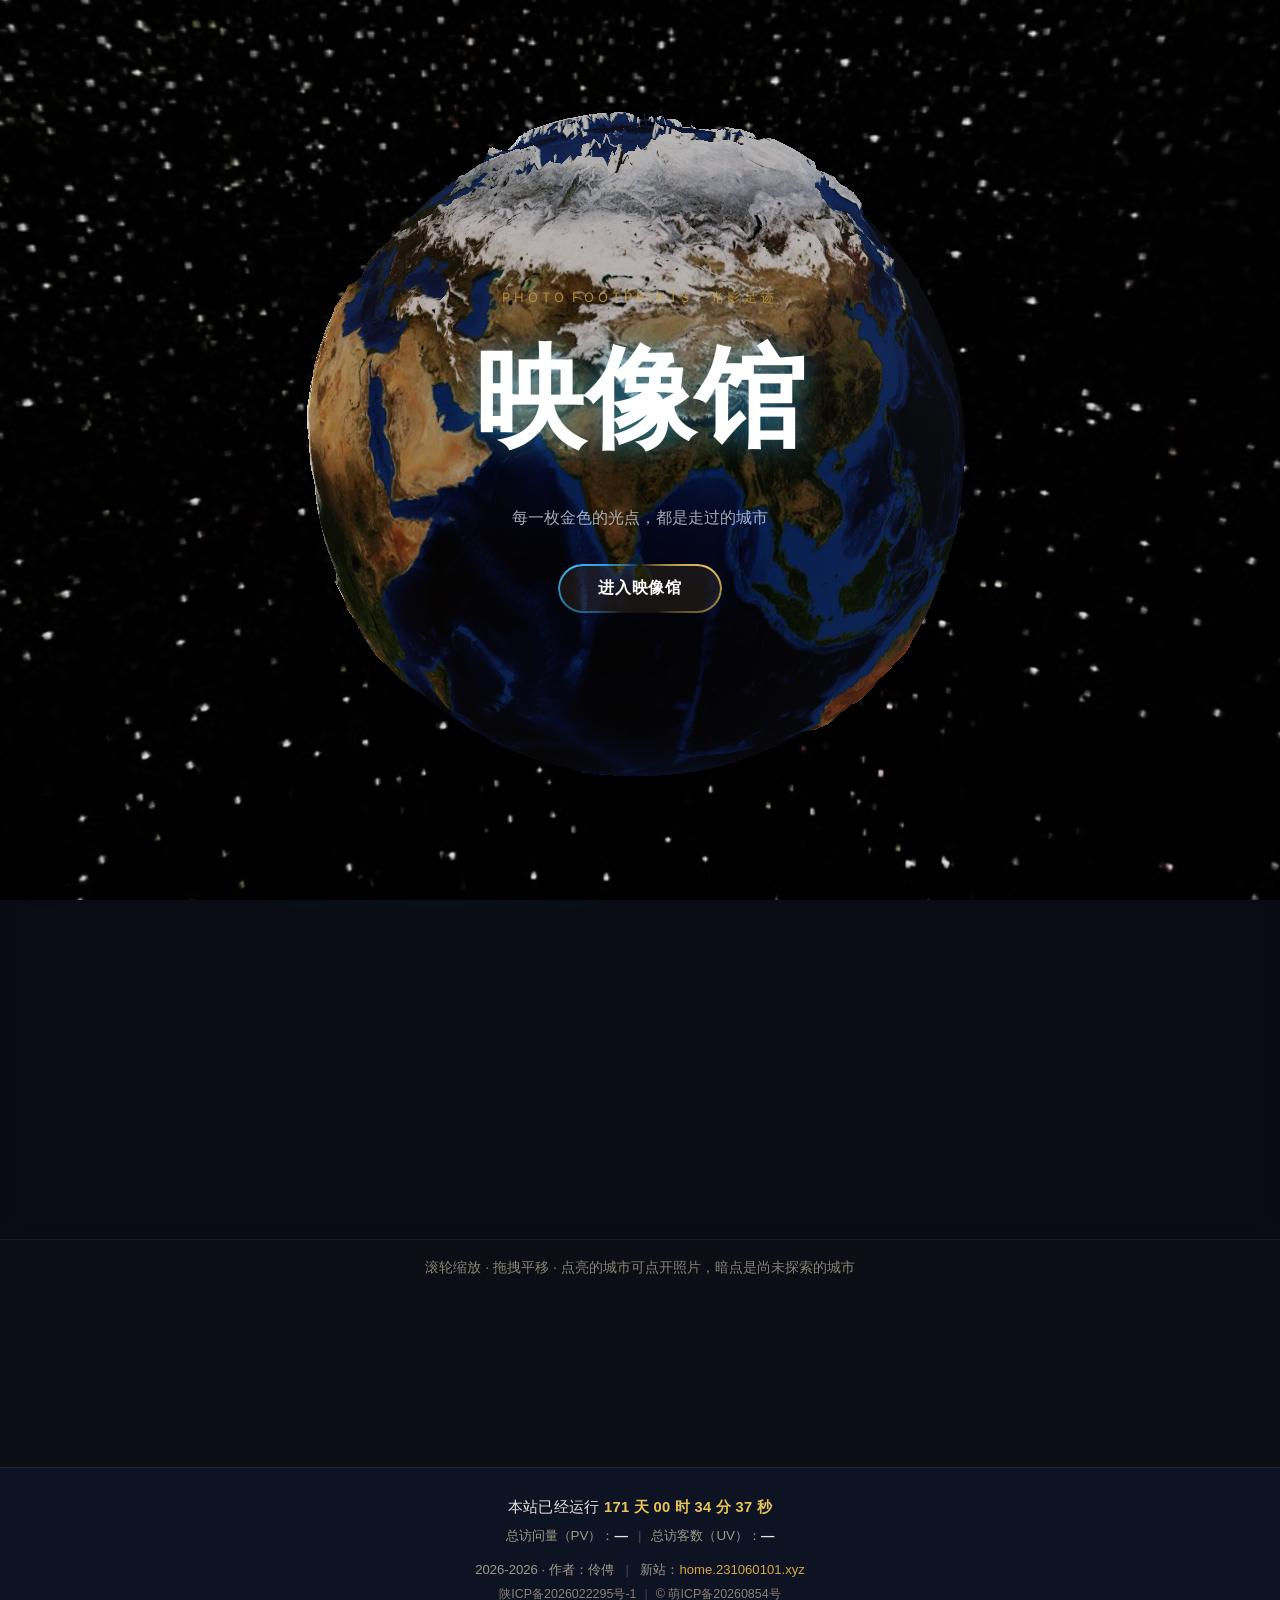
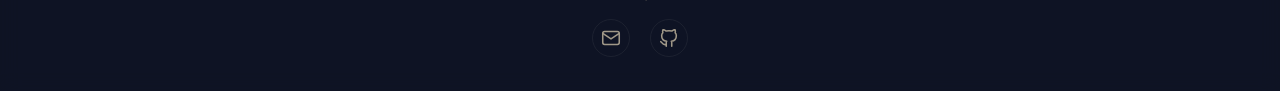
<file: gallery-site/index.html>
<!DOCTYPE html>
<html lang="zh-CN" data-theme="dark">
<head>
<meta charset="UTF-8">
<meta name="viewport" content="width=device-width, initial-scale=1.0">
<title>伶俜 · 映像馆</title>
<meta name="description" content="伶俜的映像馆 — 在中国地图上点亮走过的城市，看每一帧光影">
<meta name="theme-color" content="#0B0E14">
<!-- 分享预览卡。映像馆整页是 canvas 画的，HTML 里一个 <img> 都没有 ——
     平台"找不到 og:image 就自己从页面挑一张图"的兜底在这里完全失效，所以必须显式给图。
     封面＝站点头像做成圆形（金色描边＋光晕，与主页 .slide-avatar 同款），1200x630 JPEG。 -->
<meta property="og:title" content="伶俜 · 映像馆">
<meta property="og:description" content="在中国地图上点亮走过的城市，看每一帧光影">
<meta property="og:type" content="website">
<meta property="og:url" content="https://map.231060101.xyz">
<meta property="og:site_name" content="伶俜 · 映像馆">
<meta property="og:image" content="https://map.231060101.xyz/assets/og-cover.jpg">
<meta property="og:image:width" content="1200">
<meta property="og:image:height" content="630">
<meta property="og:image:type" content="image/jpeg">
<meta property="og:image:alt" content="伶俜的头像">
<meta name="twitter:card" content="summary_large_image">
<meta name="twitter:image" content="https://map.231060101.xyz/assets/og-cover.jpg">
<meta name="twitter:image:alt" content="伶俜的头像">
<link rel="apple-touch-icon" href="assets/apple-touch-icon.png">
<meta name="color-scheme" content="dark light">
<link rel="preconnect" href="https://home.xiaoaijiang.cloud">
<!-- 写实 3D 地球的资源提前并行拉取。只在开屏确实会显示时才预载，同一会话看过就不再下。 -->
<script>
(function(){
  try{
    if(sessionStorage.getItem('mapgallery-launched')==='1')return;
    ['assets/gl/echarts.min.js','assets/gl/echarts-gl.min.js','assets/gl/earth-2048.jpg','assets/gl/starfield-2048.jpg'].forEach(function(u){
      var l=document.createElement('link');
      l.rel='preload';l.as=/\.js$/.test(u)?'script':'image';l.href=u;
      document.head.appendChild(l);
    });
  }catch(e){}
})();
</script>
<link rel="icon" id="favicon" href="https://cdn.231060101.xyz/%E8%AF%B4%E8%AF%B4%E5%9B%BE%E7%89%87/%E9%98%BF%E5%91%A6.webp">
<style>
/* Inter 可变字体（self-host，供 Variable Proximity 光影足迹 eyebrow 的 wght 轴，48KB Latin） */
@font-face{font-family:'InterVar';src:url('assets/inter-var.woff2') format('woff2-variations');font-weight:100 900;font-display:swap;font-style:normal}
:root{
  --gold:#D4A843;--gold-bright:#E8C456;--gold-glow:rgba(212,168,67,0.25);
  --text-primary:#E8E2D9;--text-secondary:#A09888;--text-muted:#8A8070;
  --glass-bg:rgba(17,22,42,0.75);--glass-border:rgba(255,255,255,0.06);
  --radius-sm:6px;--radius-md:12px;--radius-lg:16px;--radius-pill:9999px;
  --shadow-card:0 4px 24px rgba(0,0,0,0.4);
  --shadow-card-hover:0 8px 40px rgba(0,0,0,0.5),0 0 30px var(--gold-glow);
  --space-2:8px;--space-3:12px;--space-4:16px;--space-5:20px;--space-6:24px;
  --space-8:32px;--space-10:40px;--space-16:64px;--space-24:96px;
  --nav-h:64px;--container-max:1400px;--container-padding:32px;
  --font-display:'Cinzel','PingFang SC','Microsoft YaHei',serif;
  --font-body:'PingFang SC','Microsoft YaHei','Noto Sans SC',-apple-system,BlinkMacSystemFont,sans-serif;
  --font-mono:'Cascadia Code','JetBrains Mono','Consolas',monospace;
  --ease-out:cubic-bezier(0.16,1,0.3,1);
}
[data-theme="dark"]{
  --canvas:#0B0E14; --wf-ink:#F2E8D5; --wf-body:#A09888; --wf-hairline:rgba(255,255,255,0.08);
  --text-primary:#E8E2D9;--text-secondary:#A09888;--text-muted:#8A8070;
  --glass-bg:rgba(17,22,42,0.75);--glass-border:rgba(255,255,255,0.06);
  --shadow-card:0 4px 24px rgba(0,0,0,0.4);
}
[data-theme="light"]{
  --canvas:#F5F0E8; --wf-ink:#1C2342; --wf-body:#5C4E3A; --wf-hairline:rgba(0,0,0,0.10);
  --text-primary:#1C2342;--text-secondary:#5C4E3A;--text-muted:#6B5D49;
  --glass-bg:rgba(255,255,255,0.65);--glass-border:rgba(0,0,0,0.08);
  --shadow-card:0 4px 24px rgba(31,38,60,0.10);
}
*{margin:0;padding:0;box-sizing:border-box}
html,body{height:100%}
body{font-family:var(--font-body);background:var(--canvas);color:var(--text-primary);line-height:1.6;overflow-x:hidden;transition:background .4s ease,color .4s ease}
a{color:inherit;text-decoration:none}
button{font-family:inherit;cursor:pointer}
::-webkit-scrollbar{width:10px;height:10px}
::-webkit-scrollbar-thumb{background:var(--wf-hairline);border-radius:6px}
/* ===== ferrofluid 背景层 ===== */
#ferrofluidBg{position:fixed;inset:0;z-index:0;width:100%;height:100%;pointer-events:none}
/* ===== 顶栏 ===== */
#topnav{position:fixed;top:0;left:0;right:0;height:var(--nav-h);z-index:1000;display:flex;align-items:center;padding:0 var(--container-padding);transition:background .3s,box-shadow .3s}
#topnav.scrolled{background:var(--glass-bg);backdrop-filter:blur(14px);-webkit-backdrop-filter:blur(14px);border-bottom:1px solid var(--glass-border)}
.nav-brand{font-family:var(--font-display);font-size:1.05em;font-weight:700;color:var(--text-primary);display:flex;align-items:center;gap:var(--space-3);letter-spacing:.04em;cursor:pointer;user-select:none;transition:color .3s}
.nav-brand-star{font-size:1.2em;color:var(--gold);animation:starPulse 3s ease-in-out infinite}
@keyframes starPulse{0%,100%{opacity:1}50%{opacity:.5}}
.nav-spacer{flex:1}
.nav-links{display:flex;align-items:center;gap:2px}
.nav-link{position:relative;padding:8px 16px;font-size:.82em;font-weight:500;letter-spacing:.02em;white-space:nowrap;color:var(--text-secondary);transition:color .3s;background:none;border:none}
.nav-link::after{content:'';position:absolute;left:16px;right:16px;bottom:3px;height:2px;border-radius:2px;background:var(--gold);transform:scaleX(0);transform-origin:center;transition:transform .3s var(--ease-out)}
.nav-link:hover{color:var(--text-primary)}
.nav-link.on{color:var(--text-primary);font-weight:600}
.nav-link.on::after{transform:scaleX(1)}
.nav-actions{display:flex;align-items:center;gap:4px}
.nav-icon-btn{width:38px;height:38px;border-radius:50%;display:flex;align-items:center;justify-content:center;cursor:pointer;color:var(--text-secondary);background:none;border:none;transition:all .2s var(--ease-out)}
.nav-icon-btn:hover{color:var(--wf-ink);background:rgba(128,128,128,0.12)}
.nav-icon-btn .ic-sun{display:none}
[data-theme="light"] .nav-icon-btn .ic-moon{display:none}
[data-theme="light"] .nav-icon-btn .ic-sun{display:block}
.nav-hamburger{display:none}
/* ===== 页面容器 ===== */
main{position:relative;z-index:1;max-width:var(--container-max);margin:0 auto;padding:calc(var(--nav-h) + var(--space-16)) var(--container-padding) var(--space-24)}
.hero{text-align:center;margin-bottom:var(--space-10)}
.hero-eyebrow{font-family:var(--font-body);font-size:14px;letter-spacing:2px;color:var(--text-muted);text-transform:uppercase;margin-bottom:var(--space-3)}
.hero h1{font-family:var(--font-display);font-size:clamp(2rem,6vw,3.4rem);font-weight:700;color:var(--wf-ink);line-height:1.1;margin-bottom:var(--space-4)}
.hero p{color:var(--text-secondary);max-width:60ch;margin:0 auto;font-size:.95em}
/* ===== 工具条：视图切换 + 搜索 ===== */
.map-toolbar{display:flex;align-items:center;justify-content:center;gap:var(--space-4);flex-wrap:wrap;margin-bottom:var(--space-5)}
.view-tabs{display:inline-flex;background:var(--glass-bg);border:1px solid var(--glass-border);border-radius:var(--radius-pill);padding:3px;backdrop-filter:blur(8px)}
.view-tab{padding:7px 20px;border:none;background:none;color:var(--text-secondary);font-size:.85em;border-radius:var(--radius-pill);transition:all .25s var(--ease-out)}
.view-tab.on{background:var(--gold);color:#1a1a1a;font-weight:600}
.view-tab.drill-back{background:var(--glass-bg);border:1px solid var(--glass-border);color:var(--text-primary);backdrop-filter:blur(8px)}
.view-tab.drill-back:hover{border-color:var(--gold)}
.trip-btn{background:var(--glass-bg);border:1px solid var(--glass-border);color:var(--text-primary);backdrop-filter:blur(8px);border-radius:var(--radius-pill);padding:7px 18px;font-size:.85em;transition:all .25s var(--ease-out)}
.trip-btn:hover{border-color:var(--gold)}
.trip-btn.on{background:var(--gold);color:#1a1a1a;font-weight:600;border-color:var(--gold)}
#mapMount{position:absolute;inset:0;width:100%;height:100%}
#provCardLines{position:absolute;inset:0;width:100%;height:100%;pointer-events:none;z-index:11;display:none}
#provCards{position:absolute;inset:0;pointer-events:none;z-index:12;display:none}
#provCards.on,#provCardLines.on{display:block}
.prov-card{position:absolute;width:150px;pointer-events:auto;background:rgba(10,14,24,.82);border:1px solid var(--glass-border);border-radius:var(--radius-md);backdrop-filter:blur(12px);box-shadow:var(--shadow-card);overflow:hidden;cursor:pointer;transform:translateY(6px);opacity:0;transition:opacity .4s var(--ease-out),transform .4s var(--ease-out),border-color .25s}
.prov-card.in{opacity:1;transform:translateY(0)}
.prov-card:hover{border-color:var(--gold)}
.prov-card .pc-cover{width:100%;height:74px;object-fit:cover;display:block;background:rgba(56,189,248,.08)}
.prov-card .pc-body{padding:8px 10px}
.prov-card .pc-name{font-size:.9em;font-weight:600;color:var(--text-primary);margin-bottom:2px}
.prov-card .pc-meta{font-size:.76em;color:var(--text-secondary)}
.search-box{position:relative}
.search-box input{width:220px;max-width:52vw;padding:9px 16px 9px 38px;border-radius:var(--radius-pill);border:1px solid var(--glass-border);background:var(--glass-bg);color:var(--text-primary);font-size:.85em;backdrop-filter:blur(8px);outline:none;transition:border-color .25s,filter .25s}
.search-box input:focus{border-color:var(--gold);filter:url(#gooeyFilter)}
.search-box .s-ic{position:absolute;left:13px;top:50%;transform:translateY(-50%);color:var(--text-muted);pointer-events:none}
.search-results{position:absolute;top:calc(100% + 6px);left:0;right:0;background:var(--glass-bg);border:1px solid var(--glass-border);border-radius:var(--radius-md);backdrop-filter:blur(14px);box-shadow:var(--shadow-card);max-height:280px;overflow-y:auto;z-index:30;display:none}
.search-results.show{display:block}
.search-results .sr-item{padding:9px 16px;font-size:.85em;color:var(--text-primary);cursor:pointer;transition:background .15s;display:flex;justify-content:space-between;gap:8px}
.search-results .sr-item:hover,.search-results .sr-item.active{background:var(--gold-glow)}
.search-results .sr-item mark{background:none;color:var(--gold-bright);font-weight:700}
.search-results .sr-empty{padding:12px 16px;font-size:.82em;color:var(--text-muted)}
/* ===== 地图（铺满全宽 + 接近满屏高） ===== */
#china-map{position:relative;left:50%;right:50%;width:100vw;margin-left:-50vw;margin-right:-50vw;height:calc(100vh - var(--nav-h) - 12px);min-height:520px;overflow:hidden;border-top:1px solid var(--glass-border);border-bottom:1px solid var(--glass-border);background:rgba(8,12,22,0.4);backdrop-filter:blur(8px)}
.map-empty,.map-loading{display:flex;align-items:center;justify-content:center;height:100%;color:var(--text-muted);font-size:.9em;text-align:center;padding:var(--space-8)}
/* ===== 站点页脚 ===== */
.site-footer{position:relative;margin-top:var(--space-10);padding:28px 20px 34px;text-align:center;border-top:1px solid var(--glass-border);background:var(--glass-bg);backdrop-filter:blur(10px)}
.site-footer .foot-run{font-size:.92em;color:var(--text-primary);letter-spacing:.02em;margin-bottom:6px}
.site-footer .foot-run b{color:var(--gold-bright);font-variant-numeric:tabular-nums;font-weight:600}
.site-footer .foot-stats{font-size:.84em;color:var(--text-secondary);margin-bottom:12px}
.site-footer .foot-stats b{color:var(--text-primary);font-variant-numeric:tabular-nums;font-weight:600}
.site-footer .foot-stats .sep{margin:0 10px;opacity:.4}
.site-footer .foot-meta{font-size:.82em;color:var(--text-secondary);margin-bottom:5px}
.site-footer .foot-meta .sep{margin:0 8px;opacity:.4}
.site-footer .foot-meta a{color:var(--gold);text-decoration:none;transition:color .2s}
.site-footer .foot-meta a:hover{color:var(--gold-bright);text-decoration:underline}
.site-footer .foot-contact{display:flex;justify-content:center;gap:20px;margin-top:14px}
.site-footer .foot-contact a{display:inline-flex;align-items:center;justify-content:center;width:38px;height:38px;border-radius:50%;color:var(--text-secondary);border:1px solid var(--glass-border);transition:color .2s,border-color .2s,transform .2s}
.site-footer .foot-contact a:hover{color:var(--gold);border-color:var(--gold);transform:translateY(-2px)}
.site-footer .foot-beian{font-size:.78em;color:var(--text-muted)}
.site-footer .foot-beian a{color:var(--text-muted);text-decoration:none}
.site-footer .foot-beian a:hover{color:var(--text-secondary)}
.site-footer .foot-beian .sep{margin:0 8px;opacity:.4}
/* ===== 轻提示 toast ===== */
#toastHost{position:fixed;left:50%;bottom:48px;transform:translateX(-50%);z-index:6000;display:flex;flex-direction:column;gap:10px;align-items:center;pointer-events:none}
.toast{background:var(--glass-bg);border:1px solid var(--glass-border);color:var(--text-primary);padding:12px 22px;border-radius:var(--radius-pill);font-size:.9em;backdrop-filter:blur(14px);box-shadow:var(--shadow-card);opacity:0;transform:translateY(12px);transition:opacity .3s var(--ease-out),transform .3s var(--ease-out);white-space:nowrap}
.toast.show{opacity:1;transform:translateY(0)}
/* ===== 右下角后台入口 ===== */
.admin-fab{position:fixed;left:22px;bottom:22px;z-index:400;display:inline-flex;align-items:center;justify-content:center;width:44px;height:44px;border-radius:50%;background:var(--glass-bg);border:1px solid var(--glass-border);color:var(--text-secondary);backdrop-filter:blur(14px);box-shadow:var(--shadow-card);transition:color .25s,border-color .25s,transform .25s var(--ease-out)}
.admin-fab:hover{color:var(--gold);border-color:var(--gold);transform:translateY(-2px)}
.admin-fab svg{width:20px;height:20px}
@media(max-width:768px){.admin-fab{left:14px;bottom:14px;width:40px;height:40px}}
.map-hint{text-align:center;color:var(--text-secondary);font-size:.88em;margin-top:var(--space-4);opacity:.85}
.stat-row{display:flex;justify-content:center;gap:var(--space-8);margin-top:var(--space-5);flex-wrap:wrap}
.stat-item{text-align:center}
.stat-item .num{font-family:var(--font-display);font-size:1.6em;color:var(--gold);font-weight:700}
.stat-item .lbl{font-size:.78em;color:var(--text-muted);letter-spacing:.05em}
/* ===== 记忆入口（地图上方）===== */
.mem-launch{display:flex;gap:10px;justify-content:center;flex-wrap:wrap;margin:var(--space-8) auto var(--space-5);
  max-width:var(--container-max);padding:0 var(--container-padding)}
.ml-btn{font:inherit;font-size:.88em;color:var(--text-secondary);background:var(--glass-bg);
  border:1px solid var(--glass-border);border-radius:var(--radius-pill);padding:9px 22px;cursor:pointer;
  transition:all .24s var(--ease-out);backdrop-filter:blur(8px);display:inline-flex;align-items:center;gap:7px}
.ml-btn:hover{color:var(--gold-bright);border-color:var(--gold);transform:translateY(-2px);box-shadow:0 8px 24px rgba(0,0,0,.4),0 0 18px var(--gold-glow)}
.ml-ic{color:var(--gold);font-size:1.05em}
/* ===== 记忆弹出层 ===== */
.mem-pop{position:fixed;inset:0;z-index:1200;display:none;align-items:center;justify-content:center;padding:calc(var(--nav-h,64px) + 10px) 1vw 2vh}
.mem-pop.show{display:flex}
.mp-scrim{position:absolute;inset:0;background:rgba(4,6,14,.82);backdrop-filter:blur(7px)}
.mp-box{position:relative;z-index:2;width:min(1680px,98vw);height:min(calc(100vh - var(--nav-h,64px) - 28px),1040px);display:flex;flex-direction:column;
  background:linear-gradient(170deg,rgba(20,26,46,.98),rgba(11,14,22,.99));border:1px solid var(--glass-border);
  border-radius:var(--radius-lg);box-shadow:0 30px 90px rgba(0,0,0,.7),0 0 0 1px rgba(212,168,67,.08);overflow:hidden}
.mp-bar{display:flex;align-items:center;gap:var(--space-4);padding:var(--space-4) var(--space-5);
  border-bottom:1px solid var(--glass-border);flex:none}
.mp-tabs{display:flex;gap:8px;flex-wrap:wrap;flex:1}
.mp-tab{font:inherit;font-size:.86em;color:var(--text-secondary);background:transparent;border:1px solid var(--glass-border);
  border-radius:var(--radius-pill);padding:6px 18px;cursor:pointer;transition:all .22s var(--ease-out)}
.mp-tab:hover{color:var(--text-primary);border-color:var(--gold-glow)}
.mp-tab.on{color:#1a1200;background:var(--gold);border-color:var(--gold)}
.mp-close{font:inherit;font-size:1.6em;line-height:1;color:var(--text-secondary);background:transparent;border:0;
  cursor:pointer;padding:0 4px;flex:none}
.mp-close:hover{color:var(--gold-bright)}
.mp-body{flex:1;overflow-y:auto;padding:var(--space-5) var(--space-6)}
.mp-body::-webkit-scrollbar{width:7px}
.mp-body::-webkit-scrollbar-thumb{background:var(--gold-glow);border-radius:9px}
.mem-panel{min-height:200px}
.mem-loading{text-align:center;color:var(--text-muted);padding:var(--space-10) 0}
.mem-sub{font-size:.8em;color:var(--text-muted);text-align:center;margin-top:6px}
/* 统计卡片 */
.mem-grid{display:grid;grid-template-columns:repeat(auto-fit,minmax(150px,1fr));gap:var(--space-4);margin-bottom:var(--space-10)}
.mem-card{background:var(--glass-bg);border:1px solid var(--glass-border);border-radius:var(--radius-lg);padding:var(--space-5);text-align:center;backdrop-filter:blur(8px);transition:all .25s var(--ease-out)}
.mem-card:hover{border-color:var(--gold-glow);box-shadow:var(--shadow-card-hover);transform:translateY(-2px)}
.mem-card .v{font-family:var(--font-display);font-size:2em;font-weight:700;color:var(--gold-bright);line-height:1.2;font-variant-numeric:tabular-nums}
.mem-card .v small{font-size:.42em;color:var(--text-muted);margin-left:3px;font-weight:400}
.mem-card .k{font-size:.76em;color:var(--text-muted);letter-spacing:.06em;margin-top:6px}
.mem-block{background:var(--glass-bg);border:1px solid var(--glass-border);border-radius:var(--radius-lg);padding:var(--space-6);margin-bottom:var(--space-6);backdrop-filter:blur(8px)}
.mem-block h3{font-size:.94em;color:var(--text-primary);font-weight:600;margin-bottom:var(--space-4);display:flex;align-items:center;gap:8px}
.mem-block h3::before{content:'';width:3px;height:14px;background:var(--gold);border-radius:2px}
.mem-bars{display:flex;flex-direction:column;gap:9px}
.mem-bar{display:grid;grid-template-columns:92px 1fr 46px;align-items:center;gap:10px;font-size:.8em}
.mem-bar .n{color:var(--text-secondary);overflow:hidden;text-overflow:ellipsis;white-space:nowrap}
.mem-bar .track{height:8px;background:rgba(255,255,255,.05);border-radius:99px;overflow:hidden}
.mem-bar .fill{height:100%;background:linear-gradient(90deg,var(--gold),var(--gold-bright));border-radius:99px;transition:width .6s var(--ease-out)}
.mem-bar .c{color:var(--text-muted);text-align:right;font-variant-numeric:tabular-nums}
.mem-chips{display:flex;flex-wrap:wrap;gap:7px}
.mem-chip{font-size:.76em;color:var(--text-secondary);background:rgba(255,255,255,.04);border:1px solid var(--glass-border);border-radius:var(--radius-pill);padding:3px 12px}
.mem-chip b{color:var(--gold-bright);font-weight:600;margin-left:4px}
/* 时间足迹 */
.mem-time{position:relative;padding-left:30px;max-width:none;margin:0}
.mem-time::before{content:'';position:absolute;left:8px;top:8px;bottom:8px;width:2px;
  background:linear-gradient(180deg,var(--gold) 0%,var(--gold-glow) 30%,rgba(212,168,67,.06) 100%)}
.mem-year{font-family:var(--font-display);font-size:1.5em;font-weight:700;color:var(--gold-bright);
  margin:var(--space-6) 0 var(--space-4);position:relative;letter-spacing:.04em}
.mem-year::before{content:'';position:absolute;left:-30px;top:50%;transform:translateY(-50%);
  width:14px;height:14px;border-radius:50%;background:var(--gold);box-shadow:0 0 14px var(--gold-glow),0 0 0 4px rgba(212,168,67,.12)}
.mem-year:first-child{margin-top:0}
.mem-node{position:relative;margin-bottom:var(--space-6);background:var(--glass-bg);border:1px solid var(--glass-border);
  border-radius:var(--radius-lg);padding:var(--space-4) var(--space-5);backdrop-filter:blur(8px);transition:all .25s var(--ease-out)}
.mem-node:hover{border-color:var(--gold-glow);transform:translateX(3px)}
.mem-node::before{content:'';position:absolute;left:-27px;top:22px;width:9px;height:9px;border-radius:50%;
  background:var(--gold-pale);border:2px solid var(--canvas);box-shadow:0 0 8px var(--gold-glow)}
.mem-node-h{display:flex;align-items:baseline;gap:10px;flex-wrap:wrap;margin-bottom:8px}
.mem-node-m{font-family:var(--font-mono);font-size:.92em;color:var(--gold-bright);font-weight:600}
.mem-node-city{font-size:.78em;color:var(--text-secondary);overflow:hidden;text-overflow:ellipsis;white-space:nowrap;flex:1;min-width:0}
.mem-node-n{font-size:.72em;color:var(--text-muted);flex:none}
.mem-thumbs{display:flex;gap:7px;flex-wrap:wrap}
.mem-thumb{width:70px;height:70px;border-radius:10px;object-fit:cover;cursor:pointer;background:rgba(255,255,255,.04);
  border:1px solid var(--glass-border);transition:all .22s var(--ease-out)}
.mem-thumb:hover{transform:scale(1.06);border-color:var(--gold);box-shadow:0 6px 20px rgba(0,0,0,.45)}
.mem-more{width:70px;height:70px;border-radius:10px;background:rgba(255,255,255,.05);border:1px dashed var(--glass-border);
  display:flex;align-items:center;justify-content:center;font-size:.8em;color:var(--text-muted);cursor:pointer;transition:all .22s}
.mem-more:hover{color:var(--gold-bright);border-color:var(--gold)}
@media (max-width:640px){
  .mem-time{padding-left:22px}
  .mem-year::before{left:-22px;width:11px;height:11px}
  .mem-node::before{left:-21px}
  .mem-thumb,.mem-more{width:56px;height:56px}
  .mem-bar{grid-template-columns:70px 1fr 40px}
}
/* ===== 未定位照片 ===== */
.unlocated{margin-top:var(--space-8)}
.unlocated summary{cursor:pointer;color:var(--text-secondary);font-size:.88em;padding:var(--space-3) 0}
.photo-grid{display:grid;grid-template-columns:repeat(auto-fill,minmax(140px,1fr));gap:var(--space-3);margin-top:var(--space-4)}
.photo-thumb{position:relative;aspect-ratio:1;border-radius:var(--radius-md);overflow:hidden;cursor:pointer;border:1px solid var(--wf-hairline);background:var(--glass-bg)}
.photo-thumb img{width:100%;height:100%;object-fit:cover;transition:transform .5s ease}
.photo-thumb:hover img{transform:scale(1.08)}
/* ===== 城市详情页 ===== */
#city-detail{position:fixed;inset:0;z-index:5000;display:none;overflow-y:auto;background:var(--canvas)}
#city-detail.show{display:block;animation:detailIn .4s var(--ease-out)}
@keyframes detailIn{from{opacity:0;transform:scale(.98)}to{opacity:1;transform:scale(1)}}
.det-bg{position:fixed;inset:0;z-index:0;background-size:cover;background-position:center;filter:blur(38px) brightness(.32);transform:scale(1.15)}
.det-scrim{position:fixed;inset:0;z-index:1;background:linear-gradient(180deg,rgba(11,14,20,.4),rgba(11,14,20,.82))}
[data-theme="light"] .det-scrim{background:linear-gradient(180deg,rgba(245,240,232,.4),rgba(245,240,232,.85))}
.det-inner{position:relative;z-index:2;max-width:1100px;margin:0 auto;padding:var(--space-16) var(--container-padding) var(--space-24);color:#fff}
[data-theme="light"] .det-inner{color:var(--text-primary)}
.det-back{position:sticky;top:20px;display:inline-flex;align-items:center;gap:8px;padding:9px 18px;border-radius:var(--radius-pill);background:rgba(255,255,255,.12);border:1px solid rgba(255,255,255,.2);color:#fff;font-size:.85em;backdrop-filter:blur(10px);transition:background .25s;z-index:3}
[data-theme="light"] .det-back{background:rgba(0,0,0,.06);border-color:rgba(0,0,0,.12);color:var(--text-primary)}
.det-back:hover{background:rgba(255,255,255,.24)}
.det-title{font-family:var(--font-display);font-size:clamp(2.2rem,6vw,4rem);font-weight:700;margin:var(--space-8) 0 var(--space-2);color:var(--gold-bright);text-shadow:0 4px 30px rgba(0,0,0,.5)}
.det-sub{color:rgba(255,255,255,.7);font-size:.95em;margin-bottom:var(--space-8)}
[data-theme="light"] .det-sub{color:var(--text-secondary)}
.det-infobar{display:flex;gap:var(--space-4);flex-wrap:wrap;margin-bottom:var(--space-10)}
.det-infobar .ib{flex:1;min-width:120px;background:rgba(255,255,255,.08);border:1px solid rgba(255,255,255,.14);border-radius:var(--radius-md);padding:var(--space-5);backdrop-filter:blur(12px)}
[data-theme="light"] .det-infobar .ib{background:rgba(0,0,0,.04);border-color:rgba(0,0,0,.08)}
.det-infobar .ib .v{font-family:var(--font-display);font-size:1.5em;color:var(--gold);font-weight:700}
.det-infobar .ib .k{font-size:.76em;color:rgba(255,255,255,.55);letter-spacing:.05em;margin-top:4px}
[data-theme="light"] .det-infobar .ib .k{color:var(--text-muted)}
.det-photos{display:grid;grid-template-columns:repeat(auto-fill,minmax(180px,1fr));gap:var(--space-4)}
.det-photos .dp{position:relative;aspect-ratio:3/4;border-radius:var(--radius-md);overflow:hidden;cursor:pointer;box-shadow:0 12px 40px rgba(0,0,0,.4)}
.det-photos .dp img{width:100%;height:100%;object-fit:cover;transition:transform .5s ease}
.det-photos .dp:hover img{transform:scale(1.06)}
.det-photos .dp .cap{position:absolute;left:0;right:0;bottom:0;padding:10px 12px;font-size:.76em;background:linear-gradient(transparent,rgba(0,0,0,.7));color:#fff;opacity:0;transition:opacity .3s}
.det-photos .dp:hover .cap{opacity:1}
.det-desc{color:rgba(255,255,255,.85);font-size:1em;line-height:1.75;max-width:64ch;margin-bottom:var(--space-5)}
[data-theme="light"] .det-desc{color:var(--text-primary)}
.det-tags{display:flex;flex-wrap:wrap;gap:8px;margin-bottom:var(--space-8)}
.det-tags .tg{padding:5px 13px;border-radius:var(--radius-pill);font-size:.8em;border:1px solid rgba(255,255,255,.18);background:rgba(255,255,255,.08);color:#fff}
[data-theme="light"] .det-tags .tg{color:var(--text-primary);border-color:rgba(0,0,0,.1);background:rgba(0,0,0,.04)}
.det-tags .tg.scenic{background:rgba(56,189,248,.18);border-color:rgba(56,189,248,.4)}
.det-tags .tg.food{background:rgba(251,146,60,.18);border-color:rgba(251,146,60,.4)}
.det-sec-title{font-family:var(--font-display);font-size:1.4em;color:var(--gold-bright);margin:var(--space-10) 0 var(--space-5)}
.det-attractions .attr-grid{display:grid;grid-template-columns:repeat(auto-fill,minmax(220px,1fr));gap:var(--space-4)}
.attr-card{background:rgba(255,255,255,.07);border:1px solid rgba(255,255,255,.14);border-radius:var(--radius-md);overflow:hidden;cursor:pointer;transition:transform .3s var(--ease-out),border-color .3s}
[data-theme="light"] .attr-card{background:rgba(0,0,0,.04);border-color:rgba(0,0,0,.08)}
.attr-card:hover{transform:translateY(-4px);border-color:var(--gold)}
.attr-card .ac-cover{aspect-ratio:16/10;background:#0d1017 center/cover;position:relative}
.attr-card .ac-cover .ac-cnt{position:absolute;right:8px;bottom:8px;font-size:.72em;background:rgba(0,0,0,.55);color:#fff;padding:2px 9px;border-radius:var(--radius-pill)}
.attr-card .ac-body{padding:12px 14px}
.attr-card .ac-name{font-weight:600;font-size:.95em;color:#fff}
[data-theme="light"] .attr-card .ac-name{color:var(--text-primary)}
.attr-card .ac-meta{font-size:.76em;color:rgba(255,255,255,.55);margin-top:3px}
[data-theme="light"] .attr-card .ac-meta{color:var(--text-muted)}
#attr-detail{position:fixed;inset:0;z-index:5100;display:none;overflow-y:auto;background:var(--canvas)}
#attr-detail.show{display:block}
/* ===== SmokyText ===== */
.smoky span{display:inline-block;white-space:pre;animation:smokeReveal 1.2s var(--ease-out) both}
@keyframes smokeReveal{0%{opacity:0;filter:blur(12px);transform:translateY(6px)}100%{opacity:1;filter:blur(0);transform:none}}
/* ===== 3D 旋转木马照片查看器（移植自 Your-China-Travel） ===== */
.img-viewer{position:fixed;inset:0;z-index:10010;background:rgba(15,17,22,.92);backdrop-filter:blur(6px);-webkit-backdrop-filter:blur(6px);display:none;align-items:center;justify-content:center;overflow:hidden;opacity:0;transition:opacity .3s ease}
.img-viewer.show{display:flex;opacity:1}
.img-viewer .stage{position:relative;width:100%;height:100%;display:flex;align-items:center;justify-content:center;overflow:visible;perspective:1400px;perspective-origin:50% 50%}
.img-viewer .carousel-ring{position:relative;width:var(--card-w,330px);height:var(--card-h,440px);transform-style:preserve-3d;transition:transform .8s cubic-bezier(.25,.46,.45,.94);will-change:transform}
.img-viewer .carousel-ring.dragging{transition:none}
.img-viewer .carousel-bg{position:absolute;inset:0;z-index:0;background-size:cover;background-position:center;filter:blur(40px) brightness(.4);opacity:0;transition:opacity .4s ease;transform:scale(1.1)}
.img-viewer.cover-bg-mode .carousel-bg{opacity:1}
.img-viewer.cover-bg-mode{background:transparent}
.img-viewer .photo-card{position:absolute;top:0;left:0;width:var(--card-w,330px);height:var(--card-h,440px);background:transparent;border-radius:8px;display:flex;align-items:center;justify-content:center;overflow:hidden;backface-visibility:hidden;box-shadow:0 16px 48px rgba(0,0,0,.5);transform-style:preserve-3d}
.img-viewer .photo-card img{width:100%;height:100%;object-fit:cover;border-radius:8px;user-select:none;-webkit-user-drag:none;pointer-events:none;display:block}
.img-viewer .photo-card.is-active{box-shadow:0 24px 80px rgba(56,189,248,.35),0 8px 32px rgba(0,0,0,.5)}
.img-viewer .nav-btn{position:absolute;top:50%;transform:translateY(-50%);width:52px;height:52px;border-radius:50%;background:rgba(248,250,252,.1);border:1px solid rgba(248,250,252,.18);color:#fff;font-size:26px;display:grid;place-items:center;backdrop-filter:blur(8px);transition:background .25s,transform .25s,opacity .25s;z-index:20}
.img-viewer .nav-btn:hover{background:rgba(248,250,252,.22);transform:translateY(-50%) scale(1.1)}
.img-viewer .nav-btn.disabled{opacity:.25;pointer-events:none}
.img-viewer .nav-prev{left:28px}.img-viewer .nav-next{right:28px}
.img-viewer .close-btn{position:absolute;top:22px;right:28px;width:42px;height:42px;border-radius:50%;background:rgba(248,250,252,.1);border:1px solid rgba(248,250,252,.18);color:#fff;font-size:22px;display:grid;place-items:center;backdrop-filter:blur(8px);transition:background .25s,transform .25s;z-index:20}
.img-viewer .close-btn:hover{background:rgba(232,148,60,.55);transform:rotate(90deg)}
.img-viewer .counter{position:absolute;top:24px;left:50%;transform:translateX(-50%);color:rgba(255,255,255,.6);font-size:14px;font-weight:500;background:rgba(0,0,0,.35);padding:6px 18px;border-radius:20px;backdrop-filter:blur(8px);z-index:20}
.img-viewer .thumb-strip{position:absolute;bottom:20px;left:50%;transform:translateX(-50%);display:flex;gap:8px;padding:8px 12px;background:rgba(0,0,0,.3);border-radius:12px;backdrop-filter:blur(8px);max-width:90vw;overflow-x:auto;overflow-y:hidden;z-index:20}
.img-viewer .thumb-strip::-webkit-scrollbar{height:0}
.img-viewer .thumb-strip .thumb{width:52px;height:52px;border-radius:6px;object-fit:cover;cursor:pointer;opacity:.5;flex-shrink:0;border:2px solid transparent;transition:opacity .2s,transform .2s,border-color .2s}
.img-viewer .thumb-strip .thumb:hover{opacity:.85;transform:scale(1.05)}
.img-viewer .thumb-strip .thumb.active{opacity:1;transform:scale(1.2);border-color:rgba(232,148,60,.8);box-shadow:0 4px 16px rgba(232,148,60,.3)}
.img-viewer .hint{position:absolute;bottom:90px;right:28px;color:rgba(255,255,255,.3);font-size:11px;z-index:20}
/* ===== 查看模式切换（普通 / 3D 照片环） ===== */
.view-mode-row{display:flex;align-items:center;justify-content:space-between;gap:var(--space-4);flex-wrap:wrap;margin-bottom:var(--space-6)}
/* ===== 城市记忆：相册排版（按日期分组，1/2/3/4 图自动排版）===== */
.vseg{display:flex;gap:0;border:1px solid var(--glass-border);border-radius:var(--radius-pill);overflow:hidden}
.vseg-b{font:inherit;font-size:.78em;color:var(--text-muted);background:transparent;border:0;padding:4px 16px;cursor:pointer;transition:all .2s}
.vseg-b:hover{color:var(--text-secondary)}
.vseg-b.on{color:#1a1200;background:var(--gold)}
.det-album{display:none;flex-direction:column;gap:var(--space-8);padding-bottom:var(--space-6)}
.det-album.show{display:flex}
.alb-group{position:relative}
.alb-head{display:flex;align-items:baseline;gap:10px;flex-wrap:wrap;margin-bottom:var(--space-3);
  padding-bottom:8px;border-bottom:1px solid var(--glass-border)}
.alb-date{font-family:var(--font-mono);font-size:.88em;color:var(--gold-bright);font-weight:600;letter-spacing:.02em}
.alb-city{font-size:.78em;color:var(--text-secondary);overflow:hidden;text-overflow:ellipsis;white-space:nowrap}
.alb-n{font-size:.72em;color:var(--text-muted);margin-left:auto}
.alb-grid{display:grid;gap:10px}
.alb-grid.g1{grid-template-columns:1fr}
.alb-grid.g2{grid-template-columns:1fr 1fr}
.alb-grid.g3{grid-template-columns:2fr 1fr;grid-template-rows:1fr 1fr}
.alb-grid.g3 > :first-child{grid-row:1 / span 2}
.alb-grid.g4{grid-template-columns:1fr 1fr;grid-template-rows:1fr 1fr}
.alb-grid.gN{grid-template-columns:repeat(auto-fill,minmax(150px,1fr))}
.alb-ph{position:relative;border-radius:var(--radius-md);overflow:hidden;cursor:pointer;background:rgba(255,255,255,.04);
  border:1px solid var(--glass-border);transition:all .25s var(--ease-out);min-height:120px}
.alb-ph:hover{border-color:var(--gold);box-shadow:0 8px 28px rgba(0,0,0,.5)}
.alb-ph img{width:100%;height:100%;object-fit:cover;display:block;transition:transform .4s var(--ease-out)}
.alb-ph:hover img{transform:scale(1.04)}
.alb-grid.g1 .alb-ph{aspect-ratio:16/9}
.alb-grid.g2 .alb-ph{aspect-ratio:4/3}
.alb-grid.g3 .alb-ph{aspect-ratio:auto;min-height:calc(50% - 5px)}
.alb-grid.g4 .alb-ph{aspect-ratio:1/1}
.alb-grid.gN .alb-ph{aspect-ratio:1/1}
.alb-cap{position:absolute;left:0;right:0;bottom:0;padding:20px 10px 8px;font-size:.74em;color:#fff;
  background:linear-gradient(transparent,rgba(0,0,0,.75));opacity:0;transition:opacity .25s}
.alb-ph:hover .alb-cap{opacity:1}
.alb-empty{color:var(--text-muted);font-size:.84em;text-align:center;padding:var(--space-8) 0}
/* ===== 旅行轨迹：路线清单 ===== */
#tripPanel{position:absolute;left:16px;top:16px;width:280px;max-height:calc(100% - 32px);z-index:12;
  background:var(--glass-bg);border:1px solid var(--glass-border);border-radius:var(--radius-lg);
  backdrop-filter:blur(14px);box-shadow:var(--shadow-card);display:none;flex-direction:column;overflow:hidden}
#tripPanel.show{display:flex}
.tp-head{padding:var(--space-4) var(--space-5) var(--space-3);border-bottom:1px solid var(--glass-border)}
.tp-title{font-size:.9em;color:var(--text-primary);font-weight:600;display:flex;align-items:center;gap:7px}
.tp-title::before{content:'';width:3px;height:13px;background:var(--gold);border-radius:2px}
.tp-sub{font-size:.74em;color:var(--text-muted);margin-top:4px;font-variant-numeric:tabular-nums}
.tp-list{overflow-y:auto;padding:8px 6px var(--space-4);flex:1}
.tp-list::-webkit-scrollbar{width:5px}
.tp-list::-webkit-scrollbar-thumb{background:var(--gold-glow);border-radius:9px}
.tp-row{display:grid;grid-template-columns:26px 1fr auto;align-items:center;gap:8px;padding:6px 9px;border-radius:9px;
  font-size:.78em;transition:all .25s var(--ease-out)}
.tp-row .i{font-family:var(--font-mono);color:var(--text-muted);font-size:.9em;text-align:right}
.tp-row .n{color:var(--text-secondary);overflow:hidden;text-overflow:ellipsis;white-space:nowrap}
.tp-row .d{color:var(--text-muted);font-family:var(--font-mono);font-size:.88em}
.tp-row.done{background:rgba(212,168,67,.07)}
.tp-row.done .n{color:var(--text-primary)}
.tp-row.now{background:var(--gold-glow);box-shadow:inset 0 0 0 1px var(--gold-pale)}
.tp-row.now .n{color:var(--gold-bright);font-weight:600}
.tp-row.now .i{color:var(--gold-bright)}
@media (max-width:760px){#tripPanel{width:calc(100% - 32px);max-height:44%}}
/* ===== 记忆书架：立体书（perspective + preserve-3d，悬停把书从架上抽出来）=====
   参考主站次元柜的书籍效果：书由「封面 / 右侧书页边 / 封底」三片组成，
   书页边平时是 edge-on（几乎看不见），抽出来时才露出厚度。
   纸质配色沿用原来的米白纸纹，不动。 */
/* ── 记忆书架：真 3D 书 ──
   结构参考 Your-China-Travel 的 memory-book：书脊、上下书口、书页、封面、封内各有独立的 3D 面。
   交互三层：
     ① 悬停 —— 整本书朝观者浮起（translateZ），并微微跟随鼠标倾斜
     ② 点击 —— 先"抽出"：朝镜头推近、书身微仰，像从书架上被抽出来
     ③ 随后封面绕左侧书脊翻开，露出封内纸背，再翻进内页 */
/* 书架：书站在一条板材上，横向排开、可拖动 —— 排法照参考项目的书架 */
.shelf-rail{position:relative;margin-bottom:var(--space-4)}
.shelf-wrap{display:flex;gap:28px;align-items:flex-end;overflow-x:auto;overflow-y:visible;
  padding:30px 10px 62px;scroll-snap-type:x proximity;
  cursor:grab;scrollbar-width:thin;scrollbar-color:rgba(24,56,70,.25) transparent}
.shelf-wrap.dragging{cursor:grabbing;scroll-snap-type:none}
.shelf-wrap.dragging .shelf3d{pointer-events:none}   /* 拖动时别误触书本 */
.shelf-wrap::-webkit-scrollbar{height:6px}
.shelf-wrap::-webkit-scrollbar-thumb{background:rgba(24,56,70,.22);border-radius:3px}
/* 书架板：一条横线 + 落影，和参考项目的 .memory-shelf-viewport::before 一个意思 */
.shelf-rail::after{content:'';position:absolute;left:2%;right:2%;bottom:62px;height:1px;
  background:linear-gradient(90deg,transparent,rgba(24,56,70,.24) 8%,rgba(24,56,70,.15) 92%,transparent);
  box-shadow:0 16px 34px rgba(24,56,70,.16);pointer-events:none}
.shelf3d{flex:0 0 200px;scroll-snap-align:start}
.shelf3d{--book-depth:38px;--lift:0px;--liftz:0px;
  position:relative;perspective:1600px;perspective-origin:48% 46%;cursor:pointer;outline:none;
  container-type:inline-size}          /* 卡片内的字号按 cqw 随宽度缩放，比例永远和参考项目一致 */
.shelf3d-scene{position:relative;width:100%;aspect-ratio:308/484;transform-style:preserve-3d}
.shelf3d-inner{position:absolute;inset:0;transform-style:preserve-3d;
  transform:translate3d(0,var(--lift),var(--liftz));
  transition:transform .36s cubic-bezier(.16,1,.3,1)}
.shelf3d:hover,.shelf3d:focus-visible{--lift:-7px;--liftz:30px}
.shelf3d.following .shelf3d-inner{transition:transform .16s ease-out}
.shelf3d:focus-visible .shelf3d-cover{outline:2px solid var(--gold);outline-offset:3px}
/* 书下的一小片落影 */
.shelf3d-inner::after{content:'';position:absolute;left:2%;right:-2%;bottom:-22px;height:26px;border-radius:50%;
  background:radial-gradient(ellipse,rgba(24,56,70,.30),rgba(24,56,70,.10) 48%,transparent 73%);
  filter:blur(6px);transform:rotateX(74deg) translateZ(-20px);pointer-events:none;opacity:.85;transition:opacity .36s,transform .36s}
.shelf3d:hover .shelf3d-inner::after{opacity:.5;transform:rotateX(74deg) translateZ(-20px) scale(1.12)}
/* 各面共用 */
.shelf3d-cover,.shelf3d-inside,.shelf3d-spine,.shelf3d-pages,.shelf3d-back{position:absolute;display:block;
  backface-visibility:hidden;-webkit-backface-visibility:hidden}
/* 封底 */
.shelf3d-back{inset:0;border-radius:3px 12px 12px 3px;transform:translateZ(calc(-1 * var(--book-depth)));
  background:linear-gradient(135deg,#e9e3d5,#d7cfbc);box-shadow:inset 0 0 12px rgba(59,42,27,.3)}
/* 书脊：绕左边缘转 90°，竖排省份名 */
.shelf3d-spine{left:-15px;top:0;width:30px;height:100%;transform-origin:right center;transform:rotateY(-90deg);
  border-radius:11px 3px 3px 11px;overflow:hidden;
  background:linear-gradient(90deg,#b3a78f,#d9cfba 42%,#bfb39c);
  box-shadow:inset -3px 0 7px rgba(59,42,27,.32)}
.shelf3d-spine b{position:absolute;inset:14px 1px 12px;display:flex;align-items:center;justify-content:center;
  writing-mode:vertical-rl;font-family:'Songti SC','Noto Serif SC',serif;font-size:.6em;font-weight:700;
  color:#3a2c1d;letter-spacing:.16em;overflow:hidden;white-space:nowrap}
/* 右侧书口（书页边）：绕 Y 转 90° 连起封面与封底 */
.shelf3d-pages{top:3px;left:calc(100% - var(--book-depth) / 2 - 3px);width:calc(var(--book-depth) - 2px);height:calc(100% - 12px);
  transform:rotateY(90deg) translateX(calc(var(--book-depth) / 2));
  background:repeating-linear-gradient(90deg,#fbf7ee,#ded7c7 1px,#fbf7ee 3px,#bdb5a3 2px)}
/* 封面：照参考项目 .memory-book-cover 的构图 —— 米白纸 + 大字号宋体省份名 + 整幅照片 + 底部元信息。
   卡片里的字号统一用 cqw（按卡片宽度缩放），换了宽度比例也不会走样。 */
.shelf3d-cover{inset:0;overflow:hidden;border-radius:3px 10px 11px 3px;color:#253943;
  transform-origin:left center;transform:translateZ(17px);
  display:flex;flex-direction:column;
  padding:9.1cqw 6.5cqw 7.1cqw 11.7cqw;
  background:radial-gradient(#ae8f691a .6px,transparent .8px) 0 0/5px 5px,#f3f0e8;
  box-shadow:0 1px 2px rgba(24,56,70,.22),0 14px 30px rgba(24,56,70,.26),
             inset -2px 0 4px rgba(59,42,27,.22),inset 1px 0 1px rgba(255,255,255,.55)}
.shelf3d-cover::before{content:'';position:absolute;left:0;top:0;bottom:0;width:4.5cqw;z-index:4;pointer-events:none;
  background:linear-gradient(to right,rgba(59,42,27,.26),rgba(59,42,27,.05) 58%,transparent)}
.sb-index{position:relative;z-index:1;font-size:3.2cqw;font-weight:600;letter-spacing:.14em;color:#3d525c}
.sb-prov{position:relative;z-index:1;display:block;margin:7.8cqw 0 0;
  font-family:'Songti SC','Noto Serif SC','Source Han Serif SC','STSong',serif;
  font-size:12.3cqw;font-weight:500;line-height:1.12;letter-spacing:.06em;color:#253943}
.sb-prov.long{font-size:9.4cqw}
.sb-prov.xlong{font-size:7.1cqw;letter-spacing:.02em}
.sb-photo{position:relative;z-index:1;flex:1 1 auto;min-height:0;margin:5.2cqw -6.5cqw -7.1cqw -11.7cqw;
  background:#e7e2d6 center/cover no-repeat}
.sb-photo::after{content:'';position:absolute;inset:0;
  background:linear-gradient(180deg,#f3f0e8,rgba(243,240,232,.72) 22%,transparent 48%,transparent 72%,rgba(20,34,38,.42) 100%)}
.sb-meta{position:absolute;z-index:2;left:11.7cqw;right:6.5cqw;bottom:5.8cqw;
  display:flex;justify-content:space-between;gap:10px;
  font-size:3.9cqw;font-weight:700;color:#f3f0e8;text-shadow:0 1px 3px rgba(14,28,33,.9)}
/* 封内：翻开后看到的纸背 */
.shelf3d-inside{inset:0;border-radius:3px 12px 12px 3px;transform:translateZ(16px) rotateY(180deg);transform-origin:left center;
  background:linear-gradient(90deg,#e4dbcd,#f8f3e9 10%,#f3eee4 92%,#d8cdbd)}
/* 抽出 + 翻开 */
.shelf3d.opening{z-index:60}
.shelf3d.opening .shelf3d-inner{transition:transform .5s cubic-bezier(.16,1,.3,1);
  transform:translate3d(0,-12px,180px) rotateX(4deg) scale(1.05)}
.shelf3d.opening .shelf3d-cover{animation:shelfCoverOpen .66s .2s cubic-bezier(.55,.06,.68,.19) both}
.shelf3d.opening .shelf3d-inside{animation:shelfCoverInside .66s .2s cubic-bezier(.55,.06,.68,.19) both}
@keyframes shelfCoverOpen{from{transform:translateZ(17px) rotateY(0deg)}to{transform:translateZ(17px) rotateY(-108deg)}}
@keyframes shelfCoverInside{from{transform:translateZ(16px) rotateY(180deg)}to{transform:translateZ(16px) rotateY(72deg)}}
@media (max-width:760px){
  .shelf-wrap{grid-template-columns:repeat(auto-fill,minmax(140px,1fr));gap:30px 18px}
  .shelf3d{--book-depth:24px}
  .shelf3d-spine{left:-11px;width:22px}
}
@media (prefers-reduced-motion: reduce){
  .shelf3d-inner{transition:none}
  .shelf3d:hover,.shelf3d:focus-visible{--lift:0px;--liftz:0px}
  .shelf3d.opening .shelf3d-cover,.shelf3d.opening .shelf3d-inside{animation:none}
}
.mem-tree-inline{position:relative;height:min(70vh,620px);border-radius:14px;overflow:hidden;background:#f6f1e6}
/* ══ 穹顶全屏 / 按钮 ══ */
.dome-fs-btn{font:inherit;font-size:.78em;color:#dbeaff;background:rgba(130,179,250,.14);
  border:1px solid rgba(130,179,250,.34);border-radius:999px;padding:6px 14px;cursor:pointer;
  white-space:nowrap;transition:all .18s;flex:none}
.dome-fs-btn:hover{background:rgba(130,179,250,.28);border-color:rgba(130,179,250,.6)}
.life-photo-dome-head{display:flex;align-items:center;gap:10px;flex-wrap:wrap}
.life-photo-dome-head>div{flex:1;min-width:0}
/* 全屏：只切类，不搬 DOM */
#memPanel .life-photo-dome.dome-fs{position:fixed!important;inset:0!important;z-index:1400!important;
  width:100vw!important;height:100vh!important;max-height:none!important;border-radius:0!important;
  border:0!important;margin:0!important;align-self:auto!important;flex:none!important}
#memPanel .life-photo-dome.dome-fs .life-photo-dome-stage{height:calc(100vh - 54px)!important;max-height:none!important}
/* 返回按钮避开站点导航栏（导航高约 64px），并加底色保证在任何背景上都看得清 */
#memPanel .life-photo-dome.dome-fs .dome-fs-btn{position:fixed;top:78px;right:26px;z-index:1600;
  font-size:13px;padding:9px 18px;background:rgba(12,22,34,.86);border-color:rgba(130,179,250,.5);
  box-shadow:0 6px 20px rgba(0,0,0,.5);backdrop-filter:blur(8px)}
/* ══ 全屏影像层（年轮照片 / 照片墙 / 伞幕照片 / 旅行年轮树 都在这里打开）══ */




.mem-frame-layer{position:fixed;inset:0;z-index:1300;display:flex;flex-direction:column;background:#0b1018}
.mem-frame-layer[hidden]{display:none}
.mfl-bar{flex:0 0 auto;display:flex;align-items:center;justify-content:space-between;gap:12px;
  padding:10px 18px;background:rgba(10,16,24,.96);border-bottom:1px solid rgba(212,168,67,.18)}
.mfl-title{font-family:'Songti SC','Noto Serif SC',serif;font-size:1em;color:#e9e2d0;letter-spacing:.04em}
.mfl-close{font:inherit;font-size:.9em;color:#e9e2d0;background:rgba(255,255,255,.08);border:1px solid rgba(212,168,67,.35);border-radius:999px;cursor:pointer;padding:8px 18px;transition:all .18s}
.mfl-close:hover{color:#f0d58a}
.mfl-host{flex:1 1 auto;min-height:0;position:relative}
.mfl-host iframe{position:absolute;inset:0;width:100%;height:100%;border:0;display:block}
/* 旅途影像里的三个入口 */
.ti-actions{display:flex;gap:10px;flex-wrap:wrap;margin:0 0 14px}
.ti-actions button{font:inherit;font-size:.84em;color:var(--text-secondary);background:rgba(255,255,255,.04);
  border:1px solid var(--glass-border);border-radius:999px;padding:9px 18px;cursor:pointer;transition:all .18s}
.ti-actions button:hover{color:var(--gold-bright);border-color:var(--gold);background:rgba(212,168,67,.1)}
/* ══ 旅途影像：原版穹顶画廊 ══
   结构和样式整段搬自参考项目（assets/dome-gallery.css），逻辑一行没改。
   参考项目里它的高度由父级 .life-archive-layout（grid，height:100%）撑开，
   我这边没有那层布局，所以补一条高度；其余全交给它自己的 CSS。 */
/* 穹顶容器只留「头部 + 球面可见带」的高度，避免上下各挂一条大空白。
   DomeGallery 的球面在透视下必然只露出一条带（半径被内部 height*1.35 封顶），
   与其让容器空着，不如把容器收到贴合照片的高度。 */
#memPanel .life-photo-dome{height:min(76vh,660px)}
#memPanel .life-photo-dome-stage{flex:1 1 auto!important;min-height:0!important}
/* 记忆书架：书本结构与样式全部来自 assets/memory-shelf.css（原样搬运）。
   参考项目用一套 3D 布局 + WebGL 引擎把书排成弧形；我这边不搬那套引擎，
   改为按 left 横向排开 + 横向滚动（书本本身仍是它那套 absolute 定位）。 */
/* 书名的颜色：参考项目里 .memory-book-cover 只设了 --book-ink 变量，
   而 color 是在 .memory-book 上就继承下来的，结果标题会沿用浅色墨，
   在米色纸面上几乎看不见。这里直接把书名压成深墨。 */
#memPanel .memory-book-cover{color:#253943}
#memPanel .memory-book-title{color:#253943}
#memPanel .memory-book-index{color:#3d525c}
#memPanel .memory-book-spine-copy{color:var(--book-ink,#f3ecd7)}
/* ══ 书架姿态：一本"当前书"完整展示，其余立成书脊排在右边 ══
   参考项目用 Three.js 把书排成弧面、未选中的只露书脊；这里用 CSS 摆出同样的观感：
   · .memory-book.active  完整封面（308×484）
   · 其余书 width 收成 64px，封面隐藏，让旋转 90° 的书脊面正对镜头，
     竖排省份名 + 册号就露出来了。 */
#memPanel .memBookPos{position:relative}
#memPanel .memory-book{width:308px;height:484px;transition:width .42s cubic-bezier(.16,1,.3,1)}
/* 当前书微微侧转，让左侧书脊的布面厚度露出来（照视频里的观感） */
#memPanel .memory-book.active .memory-book-object{transform:rotateY(-7deg) translateZ(6px)}
#memPanel .memory-book.active .memory-book-spine-face{opacity:1}
#memPanel .memory-book.active .memory-book-back{opacity:0}
/* 信息面板列宽：照参考项目的 minmax(320px,390px) */
#memPanel .memory-shelf-scene{grid-template-columns:minmax(300px,360px) minmax(0,1fr)}
/* 书架两栏：左边信息面板、右边书架（显式指定列，避免被排成上下两行） */
#memPanel .memory-shelf-scene{display:grid;grid-template-columns:minmax(300px,360px) minmax(0,1fr);
  align-items:stretch;column-gap:0;height:min(74vh,660px)}
#memPanel .memory-province-info{grid-column:1;grid-row:1;min-height:0;overflow-y:auto}
#memPanel .memory-shelf-viewport{grid-column:2;grid-row:1;min-height:0;height:100%}
#memPanel .memory-book:not(.active){width:64px}
#memPanel .memory-book:not(.active) .memory-book-page-face,
#memPanel .memory-book:not(.active) .memory-book-page-edge,
#memPanel .memory-book:not(.active) .memory-book-edge-top,
#memPanel .memory-book:not(.active) .memory-book-edge-bottom,
#memPanel .memory-book:not(.active) .memory-book-cover-inside,
#memPanel .memory-book:not(.active) .memory-book-back,
#memPanel .memory-book:not(.active) .memory-book-opening-page{display:none!important}
#memPanel .memory-book:not(.active) .memory-book-spine-face{
  left:0!important;top:0;width:100%!important;height:100%;
  transform:none!important;border-radius:4px;z-index:6;opacity:1!important}
#memPanel .memory-book:not(.active) .memory-book-spine-copy{inset:14px 2px 12px;color:var(--book-ink,#f3ecd7)}
#memPanel .memory-book:not(.active) .memory-book-cover{opacity:0;pointer-events:none}
#memPanel .memory-book:not(.active) .memory-book-cover-inside{opacity:0}
#memPanel .memory-book:not(.active) .memory-book-spine-face{
  left:0;width:100%;transform:rotateY(0deg);border-radius:4px 4px 2px 2px}
#memPanel .memory-book:not(.active) .memory-book-spine-copy{inset:12px 2px 10px}
#memPanel .memory-book:not(.active) .memory-book-spine-copy b{font-size:15px;letter-spacing:.1em}
#memPanel .memory-book:not(.active) .memory-book-spine-copy small{font-size:10px}
#memPanel .memory-book:not(.active) .memory-book-spine-copy i{font-size:8px;letter-spacing:.2em}
#memPanel .memory-book{transition:width .42s cubic-bezier(.16,1,.3,1),left .42s cubic-bezier(.16,1,.3,1)}
#memPanel .memory-shelf-viewport{height:620px;overflow-x:auto;overflow-y:hidden;cursor:grab}
#memPanel .memory-shelf-viewport.dragging{cursor:grabbing}
#memPanel .memory-shelf-track{position:relative;inset:auto;height:100%}
#memPanel .memory-shelf-viewport::-webkit-scrollbar{height:7px}
#memPanel .memory-shelf-viewport::-webkit-scrollbar-thumb{background:rgba(24,56,70,.24);border-radius:4px}
@media (max-width:760px){#memPanel .memory-shelf-viewport{height:460px}}
/* ══ 旅途影像：可拖动的照片环 ══ */
.ti-head{display:flex;align-items:baseline;gap:12px;flex-wrap:wrap;margin-bottom:14px}
.ti-head b{font-family:'Songti SC','Noto Serif SC',serif;font-size:1.06em;color:var(--text-primary,#e9e4d8);letter-spacing:.03em}
.ti-head span{font-size:.78em;color:var(--text-muted,#93a1ab)}
.ti-stage{position:relative;height:min(58vh,440px);perspective:1300px;perspective-origin:50% 46%;
  cursor:grab;touch-action:pan-y;user-select:none;-webkit-user-select:none;overflow:hidden;
  border-radius:14px;background:radial-gradient(ellipse at 50% 18%,rgba(255,255,255,.72),transparent 62%),
             linear-gradient(180deg,rgba(232,238,238,.5),rgba(246,244,237,.18))}
.ti-stage.dragging{cursor:grabbing}
.ti-ring{position:absolute;left:50%;top:50%;width:0;height:0;transform-style:preserve-3d;
  transition:transform .08s linear}
.ti-card{position:absolute;left:-84px;top:-108px;width:168px;height:216px;margin:0;
  transform-style:preserve-3d;backface-visibility:hidden;-webkit-backface-visibility:hidden;
  border-radius:6px;overflow:hidden;background:#f4f1e8;cursor:pointer;
  box-shadow:0 10px 26px rgba(24,56,70,.26),0 2px 5px rgba(24,56,70,.18);
  transition:box-shadow .25s}
.ti-card:hover{box-shadow:0 16px 38px rgba(24,56,70,.34),0 3px 8px rgba(24,56,70,.2)}
.ti-card img{width:100%;height:100%;object-fit:cover;display:block}
.ti-card figcaption{position:absolute;left:0;right:0;bottom:0;padding:16px 8px 6px;
  font-size:.62em;color:#fffdf3;text-shadow:0 1px 3px rgba(0,0,0,.75);
  background:linear-gradient(to top,rgba(13,34,43,.72),transparent);white-space:nowrap;overflow:hidden;text-overflow:ellipsis}
/* 看大图 */
.mem-big{position:fixed;inset:0;z-index:900;display:none;align-items:center;justify-content:center;
  background:rgba(8,14,18,.82);backdrop-filter:blur(4px);-webkit-backdrop-filter:blur(4px);padding:24px;cursor:zoom-out}
.mem-big.show{display:flex;animation:memBigIn .22s ease-out}
@keyframes memBigIn{from{opacity:0}to{opacity:1}}
.mb-box{margin:0;max-width:min(92vw,1500px);max-height:88vh;display:flex;flex-direction:column;align-items:center;gap:10px}
.mb-box img{max-width:100%;max-height:80vh;object-fit:contain;border-radius:6px;box-shadow:0 24px 60px rgba(0,0,0,.5)}
.mb-box figcaption{font-size:.82em;color:#e8e2d4;text-align:center}
/* ══ 旅行年轮：一年一圈，月月一段 ══ */
.ring-stage{position:relative;display:flex;justify-content:center;padding:6px 0 4px}
.ring-svg{width:min(100%,580px);height:auto;overflow:visible}
.ring-year{font-family:'Songti SC','Noto Serif SC',serif;font-size:13px;font-weight:700;fill:#cbb98e;letter-spacing:.06em}
.ring-base{fill:none;stroke:rgba(212,190,150,.10);transition:stroke .25s}
.ring-arc{fill:none;stroke:#8a6a3c;stroke-linecap:round;cursor:pointer;
  transition:stroke .2s,stroke-opacity .2s;transform-box:fill-box}
.ring-arc.hot{stroke:#b8862f;stroke-opacity:1!important}
.ring-core{fill:rgba(212,168,67,.14);stroke:rgba(212,168,67,.5);stroke-width:1}
.ring-core-t{font-family:'Songti SC','Noto Serif SC',serif;font-size:15px;font-weight:700;fill:#7a5a22}
.ring-core-s{font-size:9px;fill:#8b97a0;letter-spacing:.08em}
.ring-tip{position:absolute;z-index:5;pointer-events:none;white-space:nowrap;
  padding:6px 11px;border-radius:8px;font-size:.78em;color:#fffdf3;
  background:rgba(24,40,48,.92);box-shadow:0 6px 18px rgba(0,0,0,.24)}
.ring-tip[hidden]{display:none}
@media (prefers-reduced-motion: reduce){
  .ti-ring{transition:none}
  .mem-big.show{animation:none}
}
/* 下半：封面图，从 26% 开始（同参考项目 .shared-cover-art inset:26% 0 0） */.sb-bottom{position:absolute;left:0;right:0;bottom:0;top:26%;overflow:hidden}
.sb-bottom img{width:100%;height:100%;object-fit:cover;display:block}
.sb-bottom::after{content:'';position:absolute;inset:0;pointer-events:none;
  background:linear-gradient(to bottom,#f4f1e8,transparent 30%,transparent 68%,rgba(13,34,43,.60))}
/* 上半：省份名（serif 深墨色，位置同参考项目 left:9% top:13%） */
.sb-top{position:absolute;left:9%;right:8%;top:12%;z-index:3}
.sb-prov{display:block;font-family:'Songti SC','Noto Serif SC',serif;font-size:1.16em;font-weight:700;
  color:#183846;letter-spacing:.02em;line-height:1.28;white-space:pre-line;overflow-wrap:anywhere}
.sb-badge{position:absolute;right:8%;bottom:5%;z-index:3;color:#fffdf3;font-size:.72em;font-weight:600;
  letter-spacing:.02em;text-shadow:0 1px 3px rgba(0,0,0,.5)}
/* 书里的页面一律纸质（对应 .book-page） */
.book-page{color:#244653;border:1px solid #d5cbbc;
  background:radial-gradient(#ae8f6922 .6px,transparent .8px) 0 0/5px 5px,linear-gradient(100deg,#ede4d4,#f8f3e9 22%,#f4ede1)}
.bp-inner{background:transparent;color:#244653}
/* 第 1 页：书封 */
.bp-prov{position:relative;height:100%;color:#183846;
  background:radial-gradient(#ae8f691a .6px,transparent .8px) 0 0/5px 5px,#f4f1e8}
.bp-prov-top{position:absolute;left:9%;right:8%;top:11%;z-index:3;display:flex;justify-content:space-between;align-items:baseline;gap:10px}
.bp-prov-name{font-family:'Songti SC','Noto Serif SC',serif;font-size:clamp(20px,2.4vw,30px);font-weight:700;
  color:#183846;letter-spacing:.02em;overflow-wrap:anywhere}
.bp-prov-sub{font-size:12px;color:#657b80;font-weight:600;white-space:nowrap}
.bp-prov-img{position:absolute;left:0;right:0;bottom:0;top:26%;overflow:hidden}
.bp-prov-img img{width:100%;height:100%;object-fit:cover;display:block}
.bp-prov-img::after{content:'';position:absolute;inset:0;pointer-events:none;
  background:linear-gradient(to bottom,#f4f1e8,transparent 30%,transparent 70%,rgba(13,34,43,.55))}
.bp-noimg{position:absolute;inset:26% 0 0;display:flex;align-items:center;justify-content:center;flex-direction:column;
  font-size:.82em;color:#657b80;text-align:center;line-height:1.9;background:#f4f1e8}
.bp-noimg small{opacity:.8;font-size:.9em}
/* 目录页 */
.bp-toc .bp-inner{justify-content:flex-start;padding-top:7%}
.bp-eyebrow{font-size:12px;color:#8d775f;letter-spacing:.08em;margin:0}
.bp-toc .bp-city,.bp-review .bp-city{font-family:'Songti SC','Noto Serif SC',serif;color:#183846}
.bp-toc .bp-city{font-size:clamp(20px,2.2vw,28px);margin:6px 0 0}
.toc-list{width:100%;max-width:420px;margin:14px auto 0;display:flex;flex-direction:column;gap:7px;
  max-height:58%;overflow-y:auto;padding-right:4px}
.toc-list::-webkit-scrollbar{width:5px}
.toc-list::-webkit-scrollbar-thumb{background:rgba(141,119,95,.4);border-radius:9px}
.toc-row{font:inherit;display:flex;align-items:center;justify-content:space-between;gap:12px;width:100%;
  background:#fffdf8;border:1px solid #d5cbbc;border-radius:6px;padding:9px 14px;cursor:pointer;
  transition:all .22s var(--ease-out);text-align:left;box-shadow:0 2px 6px rgba(75,56,42,.08)}
.toc-row:hover{background:#fff;border-color:#ae8f69;transform:translateX(4px);box-shadow:0 4px 12px rgba(75,56,42,.16)}
.toc-n{color:#183846;font-size:.92em}
.toc-m{color:#8d775f;font-size:.78em;flex:none}
/* 城市评价页 */
.bp-review .bp-inner{justify-content:center;gap:6px}
.bp-review .bp-city{font-size:clamp(20px,2.2vw,28px);margin:4px 0 2px}
.bp-stars{color:#c8862f;font-size:1.05em;letter-spacing:2px;margin:0}
.bp-review .bp-desc{font-size:14px;color:#3b5a66;line-height:1.95;max-width:84%;margin-top:10px;
  text-align:left;white-space:pre-wrap}
.bp-nod{opacity:.72;text-align:center}
.bp-stat{font-size:12px;color:#8d775f;margin-top:10px}
.bp-hint{font-size:12px;color:#8d775f;margin-top:auto;padding-top:12px}
.bk-page{font-size:.8em;color:var(--text-muted);font-variant-numeric:tabular-nums;min-width:64px;text-align:center}
/* 翻页相册弹层 */
.book-layer{position:fixed;inset:0;z-index:120;display:none;align-items:center;justify-content:center}
.book-layer.show{display:flex}
.bk-scrim{position:absolute;inset:0;background:rgba(4,6,14,.9);backdrop-filter:blur(6px)}
.bk-wrap{position:relative;z-index:2;display:flex;flex-direction:column;align-items:center;gap:var(--space-4);
  width:min(92vw,900px);max-height:94vh}
.bk-bar{display:flex;align-items:center;justify-content:space-between;width:100%;gap:var(--space-4)}
.bk-title{font-family:var(--font-display);font-size:1.05em;color:var(--gold-bright);font-weight:600}
.bk-close{font:inherit;font-size:1.5em;line-height:1;color:var(--text-secondary);background:transparent;border:0;cursor:pointer;padding:0 6px}
.bk-close:hover{color:var(--gold-bright)}
.bk-book{width:min(92vw,860px);height:min(70vh,560px)}
.bk-book.bk-fallback{height:auto;max-height:68vh;overflow-y:auto;display:flex;flex-direction:column;gap:var(--space-4)}
.bk-book.bk-fallback .book-page{height:auto}
.bk-book.bk-fallback .bp-photo img{max-height:60vh;object-fit:contain}
.bp-inner{width:100%;height:100%;display:flex;flex-direction:column;align-items:center;justify-content:center;
  background:#0d1220;color:var(--text-primary);padding:var(--space-6);text-align:center;overflow:hidden}
.bp-cover .bp-eyebrow{font-size:.76em;color:var(--text-muted);letter-spacing:.08em}
.bp-cover .bp-city{font-family:var(--font-display);font-size:1.9em;color:var(--gold-bright);margin:8px 0 12px}
.bp-cover .bp-desc{font-size:.86em;color:var(--text-secondary);line-height:1.75;max-width:80%}
.bp-cover .bp-stat{font-size:.8em;color:var(--text-muted);margin-top:16px;font-variant-numeric:tabular-nums}
.bp-cover .bp-hint{font-size:.72em;color:var(--text-muted);margin-top:auto;opacity:.6}
.bp-photo{padding:0;justify-content:flex-start;background:#070a12}
.bp-photo img{width:100%;height:calc(100% - 54px);object-fit:cover;display:block}
.bp-cap{width:100%;padding:9px 14px;font-size:.8em;color:var(--text-secondary);display:flex;justify-content:space-between;gap:10px;
  background:rgba(255,255,255,.03);border-top:1px solid var(--glass-border);min-height:54px;align-items:center}
.bp-cap .bp-date{color:var(--text-muted);font-family:var(--font-mono);font-size:.92em;flex:none}
.bk-foot{display:flex;align-items:center;gap:var(--space-4)}
.bk-nav{font:inherit;font-size:.84em;color:var(--text-secondary);background:var(--glass-bg);border:1px solid var(--glass-border);
  border-radius:var(--radius-pill);padding:6px 18px;cursor:pointer;transition:all .2s}
.bk-nav:hover{color:var(--gold-bright);border-color:var(--gold)}
.bk-page{font-size:.8em;color:var(--text-muted);font-variant-numeric:tabular-nums;min-width:64px;text-align:center}
/* ===== 照片流 ===== */
.stream-host{position:relative;width:100%;height:min(74vh,760px);border-radius:var(--radius-lg);overflow:hidden;
  border:1px solid var(--glass-border);background:#03040a;box-shadow:var(--shadow-card)}
.stream-frame{width:100%;height:100%;border:0;display:block}
.stream-ph{position:absolute;inset:0;display:flex;flex-direction:column;align-items:center;justify-content:center;
  gap:12px;text-align:center;padding:var(--space-8);pointer-events:none;
  background:radial-gradient(ellipse at 50% 30%,rgba(125,140,255,.14),transparent 62%),#03040a}
.stream-frame + .stream-ph,.stream-frame ~ .stream-ph{display:none}
.sp-ic{font-size:2.2em;color:#7d8cff;opacity:.85;animation:spPulse 2.6s ease-in-out infinite}
@keyframes spPulse{0%,100%{opacity:.45;transform:scale(.94)}50%{opacity:1;transform:scale(1.06)}}
.sp-t{font-family:var(--font-display);font-size:1.3em;color:var(--text-primary);letter-spacing:.05em}
.sp-d{font-size:.84em;color:var(--text-secondary);line-height:1.9}
.sp-loader{margin-top:6px}
.sp-loader i{display:block;width:26px;height:26px;border-radius:50%;border:2px solid rgba(125,140,255,.25);
  border-top-color:#7d8cff;animation:spSpin .9s linear infinite}
@keyframes spSpin{to{transform:rotate(360deg)}}
.mem-sub + .stream-host{margin-top:var(--space-4)}
.view-mode-row .vm-label{font-size:.82em;color:rgba(255,255,255,.6);letter-spacing:.03em}
[data-theme="light"] .view-mode-row .vm-label{color:var(--text-secondary)}
.switch{position:relative;width:50px;height:28px;border-radius:var(--radius-pill);background:rgba(255,255,255,.16);border:1px solid rgba(255,255,255,.2);cursor:pointer;transition:background .25s var(--ease-out);flex-shrink:0}
[data-theme="light"] .switch{background:rgba(0,0,0,.12);border-color:rgba(0,0,0,.1)}
.switch .knob{position:absolute;top:2px;left:2px;width:22px;height:22px;border-radius:50%;background:#fff;box-shadow:0 2px 6px rgba(0,0,0,.35);transition:transform .25s var(--ease-out)}
.switch[aria-checked="true"]{background:var(--gold);border-color:var(--gold)}
.switch[aria-checked="true"] .knob{transform:translateX(22px)}
/* ===== 3D 地球开屏 ===== */
#launch{position:fixed;inset:0;z-index:9000;background:radial-gradient(circle at 50% 42%,#0a1424 0%,#050810 55%,#02030a 100%);overflow:hidden;opacity:1;transition:opacity 1s var(--ease-out)}
#launch.hide{opacity:0;pointer-events:none}
/* 兜底：淡出后如果还没被移除，里面的 #launchGl 显式写了 pointer-events:auto，
   会绕过父级的 none 继续挡住整站点击 —— 这里一并关掉。 */
#launch.hide,#launch.hide *{pointer-events:none!important}
#launchStars,#launchGlobe{position:absolute;inset:0;width:100%;height:100%;display:block}
#launchGlobe{z-index:2}
/* 可选增强：写实 3D 地球。默认 opacity:0 不显示，只有设备真跑得起「写实」档时才淡入盖上来；
   跑不动（低配 / 老 GPU / 无 WebGL）就一直是 0，保持上面那台简略版地球 */
#launchGl{position:absolute;inset:0;z-index:2;opacity:0;transition:opacity 1s var(--ease-out);pointer-events:auto;cursor:grab}
#launchGl.on{opacity:1}
.launch-overlay{position:absolute;inset:0;z-index:3;display:flex;flex-direction:column;align-items:center;justify-content:center;text-align:center;padding:20px;pointer-events:none}
.launch-eyebrow{font-family:'InterVar',var(--font-body);font-size:13px;letter-spacing:4px;color:rgba(212,168,67,.75);text-transform:uppercase;margin-bottom:18px;opacity:0;animation:launchFade .9s .3s var(--ease-out) forwards;pointer-events:auto}
.launch-eyebrow .vp-char{display:inline-block;font-variation-settings:'wght' 400;transition:none;will-change:font-variation-settings,color,filter}
.launch-eyebrow .vp-space{width:.34em}
.launch-title{margin-bottom:14px;display:flex;justify-content:center;line-height:1}
#launchTitleCanvas{display:block}
.launch-sub{color:rgba(226,232,240,.72);font-size:1.02em;margin-bottom:34px;opacity:0;animation:launchFade 1s 1.1s var(--ease-out) forwards}
@keyframes launchFade{to{opacity:1}}
@keyframes launchChar{to{opacity:1;transform:translateY(0) scale(1);filter:blur(0)}}
/* ShinyButton：conic 旋转描边 */
.shiny-btn{position:relative;pointer-events:auto;padding:14px 40px;border:none;border-radius:var(--radius-pill);background:transparent;color:#fff;font-size:1em;font-weight:600;letter-spacing:.05em;cursor:pointer;opacity:0;animation:launchFade 1s 1.4s var(--ease-out) forwards;isolation:isolate}
.shiny-btn::before{content:'';position:absolute;inset:0;border-radius:inherit;padding:1.6px;background:conic-gradient(from var(--ang,0deg),transparent 0%,var(--gold-bright) 20%,transparent 40%,transparent 60%,#38bdf8 80%,transparent 100%);-webkit-mask:linear-gradient(#000 0 0) content-box,linear-gradient(#000 0 0);-webkit-mask-composite:xor;mask-composite:exclude;animation:shinySpin 3.5s linear infinite}
.shiny-btn::after{content:'';position:absolute;inset:0;border-radius:inherit;background:rgba(212,168,67,.1);backdrop-filter:blur(6px);z-index:-1;transition:background .25s}
.shiny-btn:hover::after{background:rgba(212,168,67,.22)}
.shiny-btn span{position:relative;z-index:1}
@property --ang{syntax:'<angle>';initial-value:0deg;inherits:false}
@keyframes shinySpin{to{--ang:360deg}}
@media(prefers-reduced-motion:reduce){.shiny-btn::before{animation:none}.launch-eyebrow .vp-char{transition:none}}
/* ===== 响应式 ===== */
@media(max-width:768px){
  :root{--nav-h:52px;--container-padding:16px}
  .nav-links{display:none;position:fixed;top:var(--nav-h);left:0;right:0;flex-direction:column;background:var(--glass-bg);backdrop-filter:blur(20px);border-bottom:1px solid var(--glass-border);padding:var(--space-3);z-index:999}
  .nav-links.open{display:flex}
  .nav-link{width:100%;text-align:center;padding:12px}
  .nav-hamburger{display:flex}
  .nav-spacer{display:none}
  .search-box input{width:150px}
  .img-viewer .hint{display:none}
  .img-viewer .nav-btn{width:44px;height:44px;font-size:22px}
}
@media(prefers-reduced-motion:reduce){*{animation-duration:.01ms!important;transition-duration:.01ms!important}}

}
/* ══ 时间足迹：蛇形走线时间轴 + 角色 ══ */
#memPanel .tl-wrap{overflow:auto;padding:10px 0 30px}

#memPanel .tl-wrap::-webkit-scrollbar{height:8px;width:8px}
#memPanel .tl-wrap::-webkit-scrollbar-thumb{background:rgba(120,170,250,.3);border-radius:4px}
#memPanel .tl-track{position:relative;margin:0 auto}
#memPanel .tl-rail{position:absolute;inset:0;width:100%;height:100%;overflow:visible;pointer-events:none}
#memPanel .tl-rail line{stroke:#e8943c;stroke-width:3;stroke-linecap:round;opacity:.9}
/* 每个城市节点：圆点在线上，城市名在上、日期在下 */
#memPanel .tl-node{position:absolute;width:150px;margin-left:-75px;margin-top:-46px;
  text-align:center;cursor:pointer;pointer-events:auto}
#memPanel .tl-name{display:block;font-size:14px;font-weight:700;color:#e2eeff;transition:color .18s;
  line-height:1.2;text-shadow:0 2px 8px rgba(0,0,0,.7);white-space:nowrap;
  overflow:hidden;text-overflow:ellipsis}
#memPanel .tl-date{display:block;margin-top:3px;font-size:11.5px;font-weight:700;color:#e8943c;
  letter-spacing:.04em;text-shadow:0 2px 8px rgba(0,0,0,.7)}
#memPanel .tl-dot{position:absolute;left:50%;top:52px;width:12px;height:12px;margin-left:-6px;
  border-radius:50%;background:#0d1a26;border:2.5px solid #e8943c;
  box-shadow:0 0 0 4px rgba(232,148,60,.12);transition:all .3s}
#memPanel .tl-node:hover .tl-name{color:#ffd08a}
#memPanel .tl-node.tl-shown .tl-dot{background:#e8943c;box-shadow:0 0 0 5px rgba(232,148,60,.2),0 0 16px rgba(232,148,60,.75)}
/* 照片默认完全隐藏，角色走到才弹出 */
#memPanel .tl-photo{position:absolute;left:50%;top:74px;width:118px;height:118px;margin-left:-59px;cursor:pointer;
  margin:0 0 0 -59px;border-radius:10px;overflow:hidden;background:#0d1a26;
  box-shadow:0 10px 26px rgba(0,0,0,.45);
  opacity:0;transform:translateY(10px) scale(.86);pointer-events:none;
  transition:opacity .32s ease,transform .42s cubic-bezier(.16,1,.3,1)}
#memPanel .tl-photo img{width:100%;height:100%;object-fit:cover;display:block}
#memPanel .tl-node.tl-shown .tl-photo{opacity:1;transform:translateY(0) scale(1);pointer-events:auto}
#memPanel .tl-node.tl-shown .tl-photo:hover img{transform:scale(1.06)}
#memPanel .tl-photo img{transition:transform .35s}
#memPanel .tl-count{position:absolute;left:50%;top:198px;transform:translateX(-50%);
  font-size:11px;color:#9fb6d4;white-space:nowrap;
  opacity:0;transition:opacity .3s ease .1s}
#memPanel .tl-node.tl-shown .tl-count{opacity:1}
/* 角色 */
#memPanel .tl-walker{position:absolute;left:0;top:0;height:92px;width:auto;
  transform-origin:50% 100%;pointer-events:none;z-index:6;
  filter:drop-shadow(0 8px 14px rgba(0,0,0,.55))}
#memPanel .tl-walker.walking{animation:tlBob .52s ease-in-out infinite alternate}
@keyframes tlBob{from{translate:0 0}to{translate:0 -5px}}

/* 书架左侧面板撑满整列，内容多了自己滚，不要只露出头部 */
/* 注意：这里千万不能用 display:flex + flex-direction:column ——
   子元素默认 flex-shrink:1，内容一多就被压成 0 高，底下几块直接看不见。 */
#memPanel .memory-province-info{height:100%!important;max-height:100%!important;min-height:0!important;
  overflow-y:auto!important;padding-right:6px}
#memPanel .memory-province-info>*{flex:0 0 auto}
#memPanel .memory-province-info::-webkit-scrollbar{width:6px}
#memPanel .memory-province-info::-webkit-scrollbar-thumb{background:rgba(122,171,255,.3);border-radius:3px}
/* 城市卡片在面板里紧凑一点 */
#memPanel .memory-info-cities{gap:6px;margin-top:10px}

/* 书架左侧：深色底，否则日期/城市/评价这些浅色字在浅灰底上看不见 */
#memPanel .memory-province-info{background:linear-gradient(165deg,#1b2534,#0e1520 70%)!important;
  color:#dbe8f8!important}
#memPanel .memory-info-name{color:#f2f7ff!important}
#memPanel .memory-info-count{color:#d4a843!important}
#memPanel .memory-info-stats span{color:#9fb6d4!important}
#memPanel .memory-info-stats b{color:#eaf2ff!important}
#memPanel .memory-info-date span{color:#8fa8c8!important}
#memPanel .memory-info-date strong{color:#e6efff!important;display:block;margin-top:2px}
#memPanel .memory-info-date{margin-top:14px;font-size:12px}
#memPanel .memory-info-cities span{color:#cfdcf0!important}
#memPanel .memory-info-review{color:#cfdcf0!important}
#memPanel .memory-info-note{color:#7d90a8!important}
#memPanel .memory-info-review-block{margin-top:14px;padding:11px 13px;border-radius:11px;
  background:rgba(212,168,67,.1);border:1px solid rgba(212,168,67,.22)}
#memPanel .memory-info-review{color:#dfe9f8!important;line-height:1.8;margin:0;font-size:13px}
#memPanel .memory-info-review.is-empty{color:#7d90a8!important;font-style:italic}

/* ── 强制显示左侧面板的这些块 ──
   memory-shelf.css 第 321 行有一句
   .memory-info-cities,.memory-info-date,.memory-info-review-block,.memory-info-note{display:none}
   它原本是给窄屏的精简版用的，但在这套布局里也被命中了，
   导致日期 / 城市列表 / 省份评价 / 底部说明全部高度为 0。这里直接压回来。 */
#memPanel .memory-info-cities,
#memPanel .memory-info-date,
#memPanel .memory-info-review-block,
#memPanel .memory-info-note{display:block!important}
#memPanel .memory-info-cities{display:flex!important;flex-wrap:wrap;gap:8px 14px}

/* 参考项目里那个「编辑」按钮在映像馆没有对应的编辑界面，点了没反应，直接隐藏 */
#memPanel .memory-province-edit{display:none!important}
</style>
</head>
<body>

<!-- 3D 地球开屏（自绘 canvas，无外部依赖，China 可达） -->
<div id="launch">
  <canvas id="launchStars"></canvas>
  <canvas id="launchGlobe"></canvas>
  <!-- 写实 3D 地球的容器：能跑才淡入，跑不动就一直是透明的 -->
  <div id="launchGl"></div>
  <div class="launch-overlay">
    <p class="launch-eyebrow" id="launchEyebrow">PHOTO FOOTPRINTS · 光影足迹</p>
    <h1 class="launch-title" id="launchTitle"><canvas id="launchTitleCanvas" aria-label="映像馆"></canvas></h1>
    <p class="launch-sub">每一枚金色的光点，都是走过的城市</p>
    <button class="shiny-btn" id="launchEnter"><span>进入映像馆</span></button>
  </div>
</div>

<canvas id="ferrofluidBg"></canvas>

<!-- Gooey SVG 滤镜（供搜索框 focus 使用） -->
<svg width="0" height="0" style="position:absolute" aria-hidden="true"><defs>
<filter id="gooeyFilter"><feGaussianBlur in="SourceGraphic" stdDeviation="2" result="blur"/><feColorMatrix in="blur" mode="matrix" values="1 0 0 0 0  0 1 0 0 0  0 0 1 0 0  0 0 0 20 -9" result="goo"/><feBlend in="SourceGraphic" in2="goo"/></filter>
</defs></svg>

<header id="topnav">
  <div class="nav-brand" onclick="location.href='https://home.xiaoaijiang.cloud'"><span class="nav-brand-star">✦</span>伶俜 · 映像馆</div>
  <div class="nav-spacer"></div>
  <nav class="nav-links" id="nav-links" aria-label="主导航">
    <a class="nav-link" href="https://home.xiaoaijiang.cloud">← 返回主站</a>
    <button class="nav-link on" onclick="scrollToMap()">映像地图</button>
  </nav>
  <div class="nav-actions">
    <button class="nav-icon-btn" id="nav-theme-btn" onclick="toggleTheme()" aria-label="切换主题" title="明暗切换">
      <svg class="ic-moon" viewBox="0 0 24 24" width="18" height="18" fill="currentColor" stroke="none"><path d="M12 3c.132 0 .263 0 .393 0a7.5 7.5 0 0 0 7.92 12.446a9 9 0 1 1 -8.313 -12.454z"/></svg>
      <svg class="ic-sun" viewBox="0 0 24 24" width="17" height="17" fill="none" stroke="currentColor" stroke-width="2" stroke-linecap="round"><circle cx="12" cy="12" r="4"/><path d="M12 2v2M12 20v2M4.93 4.93l1.41 1.41M17.66 17.66l1.41 1.41M2 12h2M20 12h2M4.93 19.07l1.41-1.41M17.66 6.34l1.41-1.41"/></svg>
    </button>
    <button class="nav-icon-btn nav-hamburger" id="nav-hamburger" aria-label="菜单" onclick="document.getElementById('nav-links').classList.toggle('open')">
      <svg width="18" height="14" viewBox="0 0 18 14" fill="none" stroke="currentColor" stroke-width="2" stroke-linecap="round"><line x1="1" y1="1" x2="17" y2="1"/><line x1="1" y1="7" x2="17" y2="7"/><line x1="1" y1="13" x2="17" y2="13"/></svg>
    </button>
  </div>
</header>

<main>
  <section class="hero">
    <p class="hero-eyebrow">Photo Footprints</p>
    <h1 class="smoky" id="hero-title">映像馆</h1>
    <p>点击地图上发光的城市，解锁定格于此的每帧光影。</p>
  </section>

  <!-- ===== 记忆入口（地图上方，点击弹出）===== -->
  <div class="mem-launch" id="memLaunch">
    <button class="ml-btn" type="button" data-mem="stats"  onclick="openMemPop('stats')"><span class="ml-ic">◲</span>旅行统计</button>
    <button class="ml-btn" type="button" data-mem="time"   onclick="openMemPop('time')"><span class="ml-ic">◷</span>时间足迹</button>
    <button class="ml-btn" type="button" data-mem="shelf"  onclick="openMemPop('shelf')"><span class="ml-ic">▤</span>记忆书架</button>
    <button class="ml-btn" type="button" data-mem="images" onclick="openMemPop('images')"><span class="ml-ic">◉</span>旅途影像</button>
          <button class="ml-btn" type="button" data-mem="rings" onclick="openMemPop('rings')"><span class="ml-ic">🌳</span>旅行年轮树</button>
          <button class="ml-btn" type="button" data-mem="stream" onclick="openMemPop('stream')"><span class="ml-ic">✦</span>照片流</button>
  </div>

  <div class="map-toolbar">
    <div class="view-tabs" role="tablist">
      <button class="view-tab on" data-view="city" onclick="setMapView('city')">城市视图</button>
      <button class="view-tab" data-view="province" onclick="setMapView('province')">省份视图</button>
    </div>
    <button class="view-tab trip-btn" id="tripBtn" onclick="toggleTrip()"><svg viewBox="0 0 24 24" width="14" height="14" fill="currentColor" stroke="none" style="vertical-align:-2px;margin-right:5px"><path d="M6 4v16a1 1 0 0 0 1.524 .852l13 -8a1 1 0 0 0 0 -1.704l-13 -8a1 1 0 0 0 -1.524 .852z"/></svg>轨迹回放</button>
    <button class="view-tab trip-btn" id="cardBtn" onclick="toggleProvCards()"><svg viewBox="0 0 24 24" width="14" height="14" fill="none" stroke="currentColor" stroke-width="2" stroke-linecap="round" stroke-linejoin="round" style="vertical-align:-2px;margin-right:5px"><rect x="3" y="3" width="7" height="7" rx="1"/><rect x="14" y="3" width="7" height="7" rx="1"/><rect x="3" y="14" width="7" height="7" rx="1"/><rect x="14" y="14" width="7" height="7" rx="1"/></svg>省份卡片</button>
    <div class="search-box">
      <span class="s-ic"><svg width="15" height="15" viewBox="0 0 24 24" fill="none" stroke="currentColor" stroke-width="2" stroke-linecap="round"><circle cx="11" cy="11" r="7"/><path d="M21 21l-4.3-4.3"/></svg></span>
      <input type="text" id="citySearch" placeholder="搜索城市…" autocomplete="off" aria-label="搜索城市">
      <div class="search-results" id="searchResults"></div>
    </div>
  </div>

  <div id="china-map">
    <div id="mapMount"><div class="map-loading">地图加载中…</div></div>
    <svg id="provCardLines" aria-hidden="true"></svg>
    <div id="provCards"></div>
    <div id="tripPanel" aria-hidden="true"></div>
  </div>
  <p class="map-hint">滚轮缩放 · 拖拽平移 · 点亮的城市可点开照片，暗点是尚未探索的城市</p>

  <div class="stat-row" id="statRow"></div>

  <!-- ===== 记忆弹出层 ===== -->
  <div class="mem-pop" id="memPop" aria-hidden="true">
    <div class="mp-scrim" onclick="closeMemPop()"></div>
    <div class="mp-box">
      <div class="mp-bar">
        <div class="mp-tabs" role="tablist">
          <button class="mp-tab on" type="button" data-mem="stats"  onclick="setMemTab('stats')"  role="tab">旅行统计</button>
          <button class="mp-tab"    type="button" data-mem="time"   onclick="setMemTab('time')"   role="tab">时间足迹</button>
          <button class="mp-tab"    type="button" data-mem="shelf"  onclick="setMemTab('shelf')"  role="tab">记忆书架</button>
          <button class="mp-tab"    type="button" data-mem="images" onclick="setMemTab('images')" role="tab">旅途影像</button>
          <button class="mp-tab"    type="button" data-mem="rings"  onclick="setMemTab('rings')"  role="tab">旅行年轮</button>
          <button class="mp-tab"    type="button" data-mem="stream" onclick="setMemTab('stream')" role="tab">照片流</button>
        </div>
        <button class="mp-close" type="button" onclick="closeMemPop()" aria-label="关闭">&times;</button>
      </div>
      <div class="mp-body" id="memPanel"><div class="mem-loading">正在整理记忆…</div></div>
    </div>
  </div>

  <div class="unlocated" id="unlocated"></div>
</main>

<footer class="site-footer">
  <div class="foot-run">本站已经运行 <b id="footRun">…</b></div>
  <div class="foot-stats">总访问量（PV）：<b id="footPv">…</b><span class="sep">|</span>总访客数（UV）：<b id="footUv">…</b></div>
  <div class="foot-meta">2026-2026 · 作者：伶俜 <span class="sep">|</span> 新站：<a href="https://home.231060101.xyz" target="_blank" rel="noopener">home.231060101.xyz</a></div>
  <div class="foot-beian"><a href="https://beian.miit.gov.cn" target="_blank" rel="noopener">陕ICP备2026022295号-1</a><span class="sep">|</span><a href="https://icp.gov.moe/?keyword=20260854" target="_blank" rel="noopener">&copy; 萌ICP备20260854号</a></div>
  <div class="foot-contact">
    <a href="mailto:2918762608@qq.com" title="QQ邮箱：2918762608@qq.com" aria-label="QQ邮箱：2918762608@qq.com">
      <svg viewBox="0 0 24 24" width="22" height="22" fill="none" stroke="currentColor" stroke-width="1.7" stroke-linecap="round" stroke-linejoin="round"><path d="M3 7a2 2 0 0 1 2 -2h14a2 2 0 0 1 2 2v10a2 2 0 0 1 -2 2h-14a2 2 0 0 1 -2 -2v-10z"/><path d="M3 7l9 6l9 -6"/></svg>
    </a>
    <a href="https://github.com/Phaethon-Belle5" target="_blank" rel="noopener" title="GitHub：Phaethon-Belle5" aria-label="GitHub：Phaethon-Belle5">
      <svg viewBox="0 0 24 24" width="22" height="22" fill="none" stroke="currentColor" stroke-width="1.7" stroke-linecap="round" stroke-linejoin="round"><path d="M9 19c-4.3 1.4 -4.3 -2.5 -6 -3m12 5v-3.5c0 -1 .1 -1.4 -.5 -2c2.8 -.3 5.5 -1.4 5.5 -6a4.6 4.6 0 0 0 -1.3 -3.2a4.2 4.2 0 0 0 -.1 -3.2s-1.1 -.3 -3.5 1.3a12.3 12.3 0 0 0 -6.2 0c-2.4 -1.6 -3.5 -1.3 -3.5 -1.3a4.2 4.2 0 0 0 -.1 3.2a4.6 4.6 0 0 0 -1.3 3.2c0 4.6 2.7 5.7 5.5 6c-.6 .6 -.6 1.2 -.5 2v3.5"/></svg>
    </a>
  </div>
</footer>

<div id="toastHost"></div>

<a class="admin-fab" href="/admin.html" title="进入管理后台">
  <svg viewBox="0 0 24 24" fill="none" stroke="currentColor" stroke-width="2" stroke-linecap="round" stroke-linejoin="round"><path d="M12 15a3 3 0 100-6 3 3 0 000 6z"/><path d="M19.4 15a1.65 1.65 0 00.33 1.82l.06.06a2 2 0 11-2.83 2.83l-.06-.06a1.65 1.65 0 00-1.82-.33 1.65 1.65 0 00-1 1.51V21a2 2 0 11-4 0v-.09A1.65 1.65 0 008 19.4a1.65 1.65 0 00-1.82.33l-.06.06a2 2 0 11-2.83-2.83l.06-.06a1.65 1.65 0 00.33-1.82 1.65 1.65 0 00-1.51-1H2a2 2 0 110-4h.09A1.65 1.65 0 003.6 8a1.65 1.65 0 00-.33-1.82l-.06-.06a2 2 0 112.83-2.83l.06.06a1.65 1.65 0 001.82.33H8a1.65 1.65 0 001-1.51V2a2 2 0 114 0v.09a1.65 1.65 0 001 1.51 1.65 1.65 0 001.82-.33l.06-.06a2 2 0 112.83 2.83l-.06.06a1.65 1.65 0 00-.33 1.82V8a1.65 1.65 0 001.51 1H22a2 2 0 110 4h-.09a1.65 1.65 0 00-1.51 1z"/></svg>
</a>

<!-- 城市详情页 -->
<div id="city-detail" aria-hidden="true">
  <div class="det-bg" id="detBg"></div>
  <div class="det-scrim"></div>
  <div class="det-inner">
    <button class="det-back" onclick="closeCityDetail()">← 返回地图</button>
    <h2 class="det-title" id="detTitle"></h2>
    <p class="det-sub" id="detSub"></p>
    <div class="det-infobar" id="detInfobar"></div>
    <p class="det-desc" id="detDesc"></p>
    <div class="det-tags" id="detTags"></div>
    <div class="view-mode-row">
      <span class="vm-label">照片排版</span>
      <div class="vseg" role="tablist">
        <button class="vseg-b on" type="button" data-album="1" onclick="setDetAlbum(true)">相册</button>
        <button class="vseg-b" type="button" data-album="0" onclick="setDetAlbum(false)">网格</button>
      </div>
      <span class="vm-label" style="margin-left:auto">3D 环图</span>
      <button class="switch" id="ringSwitch" role="switch" aria-checked="false" aria-label="3D 环图开关" onclick="toggleRing()"><span class="knob"></span></button>
    </div>
    <div class="det-photos" id="detPhotos"></div>
    <div class="det-album" id="detAlbum"></div>
    <div class="det-attractions" id="detAttractions"></div>
  </div>
</div>
<!-- 景点详情弹层 -->
<div id="attr-detail" aria-hidden="true">
  <div class="det-scrim"></div>
  <div class="det-inner">
    <button class="det-back" onclick="closeAttrDetail()">← 返回城市</button>
    <h2 class="det-title" id="attrTitle" style="font-size:clamp(1.6rem,4vw,2.6rem)"></h2>
    <p class="det-sub" id="attrSub"></p>
    <p class="det-desc" id="attrNotes"></p>
    <div class="det-photos" id="attrPhotos"></div>
  </div>
</div>

<!-- 资源加版本号：_headers 对 /assets/* 设了 immutable，若期间曾返回错误响应，
     浏览器会在 max-age 内一直复用而不再回源，表现为「缺少地理数据」长期不消失。
     带 ?v= 后每次改版都是新 URL，可绕开旧缓存。改版时同步更新 v 值即可。 -->
<script src="assets/china-geo.js?v=20261001"></script>
<script src="assets/cities-geo.js?v=20261001"></script>
<!-- 旅途影像：穹顶照片画廊，整段搬自参考项目 Your-China-Travel
     （其原注释：React Bits DomeGallery JS-CSS 的原生单页适配），逻辑未改 -->
<link rel="stylesheet" href="assets/dome-gallery.css?v=20261018">
<!-- 记忆书架：书本的六面结构、翻书关键帧，整段搬自参考项目 -->
<link rel="stylesheet" href="assets/memory-shelf.css?v=20261018">
<!-- 照片墙：分层堆叠相册，样式整段搬自参考项目 -->
<link rel="stylesheet" href="assets/photo-wall.css?v=20261023c">
<!-- 旅途影像左侧旅程时间轴，样式整段搬自参考项目 -->
<link rel="stylesheet" href="assets/life-timeline.css?v=20261022f">
<script src="assets/photo-wall.js?v=20261023a"></script>
<!-- 记忆书架：Three.js 书架 rig（整段搬自参考项目），按需懒加载 -->
<script src="assets/three.min.js?v=20261018b"></script>
<script src="assets/shelf-three.js?v=20261024a"></script>
<script src="assets/dome-gallery.js?v=20261018"></script>
<script>
const API='https://mapi.231060101.xyz';
// 构建标记：显示在页脚，用来一眼确认浏览器里这份是不是最新版
const GALLERY_BUILD='2026-10-24 · 书架循环切换（滚轮可一直滚）';
const escHtml=s=>String(s==null?'':s).replace(/[&<>"']/g,c=>({'&':'&amp;','<':'&lt;','>':'&gt;','"':'&quot;',"'":'&#39;'}[c]));
function toast(msg,ms){const host=document.getElementById('toastHost');if(!host)return;const t=document.createElement('div');t.className='toast';t.textContent=msg;host.appendChild(t);requestAnimationFrame(()=>t.classList.add('show'));setTimeout(()=>{t.classList.remove('show');setTimeout(()=>t.remove(),320);},ms||2200);}
window.toast=toast;

/* ===== 主题 ===== */
function syncThemeMeta(){const d=document.documentElement.getAttribute('data-theme')==='dark';const m=document.querySelector('meta[name=theme-color]');if(m)m.setAttribute('content',d?'#0B0E14':'#F5F0E8');}
function toggleTheme(){const cur=document.documentElement.getAttribute('data-theme'),next=cur==='dark'?'light':'dark';document.documentElement.setAttribute('data-theme',next);localStorage.setItem('xiaoaijiang-theme',next);syncThemeMeta();}
(function initTheme(){const t=localStorage.getItem('xiaoaijiang-theme');if(t==='light'||t==='dark')document.documentElement.setAttribute('data-theme',t);syncThemeMeta();})();

/* ===== 顶栏滚动态 + 导航 ===== */
addEventListener('scroll',()=>{document.getElementById('topnav').classList.toggle('scrolled',scrollY>10);},{passive:true});
function scrollToMap(){document.getElementById('china-map').scrollIntoView({behavior:'smooth',block:'start'});document.getElementById('nav-links').classList.remove('open');}

/* ===== SmokyText：拆字入场 ===== */
(function smoky(){const el=document.getElementById('hero-title');if(!el)return;const txt=el.textContent;el.textContent='';[...txt].forEach((ch,i)=>{const s=document.createElement('span');s.textContent=ch;s.style.animationDelay=(i*90)+'ms';el.appendChild(s);});})();

/* ===== Ferrofluid 背景（移植自 Your-China-Travel） ===== */
(function(){
  const cv=document.getElementById('ferrofluidBg');if(!cv)return;
  const ctx=cv.getContext('2d');let W=0,H=0,DPR=1;const blobs=[];
  const palette=['rgba(56,189,248,0.16)','rgba(125,211,252,0.14)','rgba(203,213,225,0.13)','rgba(14,165,233,0.15)'];
  function resize(){DPR=Math.min(devicePixelRatio||1,2);W=cv.clientWidth||innerWidth;H=cv.clientHeight||innerHeight;cv.width=Math.max(1,W*DPR|0);cv.height=Math.max(1,H*DPR|0);ctx.setTransform(DPR,0,0,DPR,0,0);}
  function initBlobs(){blobs.length=0;if(W<=0||H<=0)return;for(let i=0;i<7;i++)blobs.push({x:Math.random()*W,y:Math.random()*H,r:120+Math.random()*160,vx:(Math.random()-.5)*.25,vy:(Math.random()-.5)*.25,c:palette[i%palette.length],ph:Math.random()*6.28});}
  let t=0,skip=0;
  function draw(){skip++;if(skip<2){requestAnimationFrame(draw);return;}skip=0;t+=.006;ctx.clearRect(0,0,W,H);ctx.globalCompositeOperation='lighter';blobs.forEach(b=>{b.x+=b.vx;b.y+=b.vy;if(b.x<-b.r)b.x=W+b.r;if(b.x>W+b.r)b.x=-b.r;if(b.y<-b.r)b.y=H+b.r;if(b.y>H+b.r)b.y=-b.r;const rr=b.r*(1+Math.sin(t*1.3+b.ph)*.12);const g=ctx.createRadialGradient(b.x,b.y,0,b.x,b.y,rr);g.addColorStop(0,b.c);g.addColorStop(1,'rgba(0,0,0,0)');ctx.fillStyle=g;ctx.beginPath();ctx.arc(b.x,b.y,rr,0,6.2832);ctx.fill();});ctx.globalCompositeOperation='source-over';requestAnimationFrame(draw);}
  addEventListener('resize',()=>{resize();initBlobs();});resize();initBlobs();requestAnimationFrame(draw);
})();

/* ===== 数据（读新 D1 API：/cities + /photos） ===== */
let CITIES=[],GALLERY=[],mapCityPoints=[],mapUnlocated=[];
// 省级 adcode -> 省名（供地图省界高亮 + 统计覆盖省份数）
// 注意：之前是从 CHINA_GEO 的 properties.adcode 建的，但当初压缩 GeoJSON 时把 adcode
// 字段删掉了（只剩 name），于是索引里只有一个 "undefined" 键，省名全是空 ——
// 表现就是"覆盖省份 0"。这里改用标准行政区划代码表，稳定且不依赖 geo 文件。
const PROV_NAME_BY_ADCODE={
  '110000':'北京市','120000':'天津市','130000':'河北省','140000':'山西省','150000':'内蒙古自治区',
  '210000':'辽宁省','220000':'吉林省','230000':'黑龙江省','310000':'上海市','320000':'江苏省',
  '330000':'浙江省','340000':'安徽省','350000':'福建省','360000':'江西省','370000':'山东省',
  '410000':'河南省','420000':'湖北省','430000':'湖南省','440000':'广东省','450000':'广西壮族自治区',
  '460000':'海南省','500000':'重庆市','510000':'四川省','520000':'贵州省','530000':'云南省',
  '540000':'西藏自治区','610000':'陕西省','620000':'甘肃省','630000':'青海省','640000':'宁夏回族自治区',
  '650000':'新疆维吾尔自治区','710000':'台湾省','810000':'香港特别行政区','820000':'澳门特别行政区'
};
let PROV_BY_ADCODE={};
function buildProvIndex(){
  PROV_BY_ADCODE=Object.assign({},PROV_NAME_BY_ADCODE);
  // 若本地 geo 将来带回了 adcode，以它为准（名称可能与代码表略有差异）
  try{
    if(window.CHINA_GEO&&CHINA_GEO.features){
      CHINA_GEO.features.forEach(f=>{
        const p=(f&&f.properties)||{};
        if(p.adcode!=null&&p.name)PROV_BY_ADCODE[String(p.adcode)]=p.name;
      });
    }
  }catch(e){}
}
// 把 API 的 photo 归一化成下游期望的形状（url->image，ord->index）
function normPhoto(p){return {index:p.id,image:p.url,caption:p.caption||'',date:p.date||'',cityKey:p.cityKey};}
/* 图片体积优化：原图是 12–36MP（单张最大 4.7MB），而网格仅显示约 180–300px、
   3D 环图卡片约 330px，直接把原图塞进去是「图片加载慢」的根因。
   图床已额外上传两档派生版本（文件名加 _600 / _1600 后缀，放在 webp/600/ 与 webp/1600/）：
     600px  —— 网格 / 缩略条，69 张合计仅 2.5MB
     1600px —— 3D 环图卡片，69 张合计 13.6MB
   原图保留不动，后台仍使用原图 URL。 */
function optUrl(imgUrl,size){
  if(!imgUrl)return imgUrl;
  // 只处理图床的 webp 照片；外链、非 webp 的自定义图片一律原样返回，避免 404
  if(!/^https:\/\/img\.231060101\.xyz\/file\//.test(imgUrl))return imgUrl;
  const i=imgUrl.lastIndexOf('/');if(i<0)return imgUrl;
  const encName=imgUrl.slice(i+1);
  let base;try{base=decodeURIComponent(encName);}catch(e){base=encName;}
  if(!/\.webp$/i.test(base))return imgUrl;
  // 幂等：入参可能已经是 _600/_1600 版（例如缩略条传进来的是环图用的 1600 地址）。
  // 先剥掉可能已有的尺寸目录与文件名后缀，再按目标尺寸重新拼装，
  // 既能避免拼出 xxx_1600_600.webp，也能正确处理 1600 <-> 600 互换。
  const stem=base.replace(/_\d+\.webp$/i,'').replace(/\.[^.]+$/,'');
  let dir=imgUrl.slice(0,i+1).replace(/\/webp\/\d+\/$/,'/webp/');
  if(/\/webp\/$/.test(dir))dir=dir+size+'/';
  return dir+encodeURIComponent(stem+'_'+size+'.webp');
}
const thumbUrl=u=>optUrl(u,600);
const viewUrl=u=>optUrl(u,1600);
function buildMapData(){
  buildProvIndex();
  const byKey=new Map();
  // 用 /cities 建城市点（有坐标才上图）
  CITIES.forEach(c=>{
    if(c.lng==null||c.lat==null)return;
    byKey.set(c.cityKey,{cityKey:c.cityKey,cityName:c.name,name:PROV_BY_ADCODE[c.adcode]||'',adcode:c.adcode,
      coords:[c.lng,c.lat],rating:c.rating,description:c.description,visitMonths:c.visitMonths,tags:c.tags,
      isHometown:c.isHometown,cover:c.cover,photos:[]});
  });
  const unlocated=[];
  GALLERY.forEach(p=>{
    const np=normPhoto(p);
    if(np.cityKey&&byKey.has(np.cityKey))byKey.get(np.cityKey).photos.push(np);
    else unlocated.push(np);
  });
  return {cities:[...byKey.values()].filter(c=>c.photos.length),unlocated};
}
async function loadGallery(){
  try{
    const [rc,rp]=await Promise.all([fetch(API+'/cities'),fetch(API+'/photos')]);
    if(!rc.ok||!rp.ok)throw new Error('HTTP '+rc.status+'/'+rp.status);
    CITIES=await rc.json();GALLERY=await rp.json();
  }catch(e){
    document.getElementById('mapMount').innerHTML='<div class="map-empty">照片数据加载失败：'+escHtml(e.message)+'<br>请稍后刷新重试</div>';
    return;
  }
  renderAll();
}
/* ===== ECharts 依赖（多 CDN 回落） ===== */
let _echartsReady=null;
function loadScript(src){return new Promise((res,rej)=>{const s=document.createElement('script');s.src=src;s.onload=res;s.onerror=()=>rej(new Error('加载失败'));document.head.appendChild(s);});}
function ensureECharts(){
  if(_echartsReady)return _echartsReady;
  _echartsReady=(async()=>{
    if(window.echarts)return;
    const cdns=['https://cdn.jsdelivr.net/npm/echarts@5.4.3/dist/echarts.min.js','https://cdnjs.cloudflare.com/ajax/libs/echarts/5.4.3/echarts.min.js','https://unpkg.com/echarts@5.4.3/dist/echarts.min.js'];
    for(const c of cdns){try{await loadScript(c);if(window.echarts)return;}catch(e){}}
    throw new Error('ECharts 不可用');
  })();
  return _echartsReady;
}

/* ===== 地图渲染（城市行政图 / 省份图 双视图 + 全城市暗点 + 家乡标记） ===== */
// 五角星 SVG path（家乡标记用）
const STAR_PATH='path://M512 76 L640 396 L976 396 L704 608 L816 940 L512 736 L208 940 L320 608 L48 396 L384 396 Z';
let mapChart=null,mapView='city',mapZoom=1.75,cityAdminGeo=null,allCityDots=[];
function loadScriptOnce(src,flag){return new Promise((res,rej)=>{if(window[flag]){res();return;}const s=document.createElement('script');s.src=src;s.onload=()=>res();s.onerror=()=>rej(new Error('加载失败 '+src));document.head.appendChild(s);});}
// 合并全国「地级市/直辖市」行政边界成一张图（省份 geo 里的地级市 + 四直辖市整体 polygon）
function buildCityAdminGeo(){
  if(cityAdminGeo)return cityAdminGeo;
  if(!window.CHINA_PROVINCES_GEO)return null;
  const feats=[];
  for(const k in window.CHINA_PROVINCES_GEO){
    // 直辖市（区级）跳过，用 CHINA_GEO 的整体 polygon 代替，避免碎成一堆区
    if(['110000','120000','310000','500000'].includes(k))continue;
    for(const f of window.CHINA_PROVINCES_GEO[k].features)feats.push(f);
  }
  if(window.CHINA_GEO)for(const f of window.CHINA_GEO.features){if(['北京市','天津市','上海市','重庆市'].includes(f.properties.name))feats.push(f);}
  cityAdminGeo={type:'FeatureCollection',features:feats};
  return cityAdminGeo;
}
// 全部 510 城的暗点（排除已去过的，避免和亮点重叠）
function buildAllCityDots(visitedNames){
  if(!window.CITIES_GEO)return [];
  const out=[];
  for(const name in window.CITIES_GEO){
    if(visitedNames.has(name))continue;
    const g=window.CITIES_GEO[name];
    out.push({name,coords:[g[0],g[1]],province:g[2]});
  }
  return out;
}
// 命中测试放 ZR 层：effectScatter 涟漪图元无 dataIndex，会吞 ECharts 高层 series click
function pointHitRadius(c){const n=(c.photos&&c.photos.length)||1;return c.isHometown?Math.min(24+n,34):Math.min(10+n*1.5,22);}
function bindMapClick(){
  const zr=mapChart.getZr();zr.off('click');
  zr.on('click',ev=>{
    const x=ev.offsetX,y=ev.offsetY;
    // 1) 先测已去过城市（亮点）→ 打开详情
    let best=null,bestD=Infinity;
    for(const c of mapCityPoints){const p=mapChart.convertToPixel({geoIndex:0},c.coords);if(!p)continue;const d=Math.hypot(p[0]-x,p[1]-y);if(d<bestD){bestD=d;best=c;}}
    if(best&&bestD<=pointHitRadius(best)+6){openCityDetail(best);return;}
    // 2) 再测未去过城市（暗点）→ 提示
    let dn=null,dnD=Infinity;
    for(const c of allCityDots){const p=mapChart.convertToPixel({geoIndex:0},c.coords);if(!p)continue;const d=Math.hypot(p[0]-x,p[1]-y);if(d<dnD){dnD=d;dn=c;}}
    if(dn&&dnD<=14){toast('前面的区域以后再来探索吧');return;}
  });
}
function renderAll(){
  const {cities,unlocated}=buildMapData();
  mapCityPoints=cities;mapUnlocated=unlocated;
  allCityDots=buildAllCityDots(new Set(cities.map(c=>c.cityName)));
  renderStats();renderUnlocated();renderMemZone();
  const el=document.getElementById('mapMount');
  if(!cities.length&&!unlocated.length){el.innerHTML='<div class="map-empty">还没有照片 —— 登录后上传并标注城市，这里就会点亮</div>';return;}
  ensureECharts().then(()=>drawMap()).catch(e=>{el.innerHTML='<div class="map-empty">地图加载失败：'+escHtml(e.message)+'</div>';});
}
function citySeries(points,labelShow){
  const home=points.filter(c=>c.isHometown),norm=points.filter(c=>!c.isHometown);
  const mk=c=>({name:c.cityName,value:[c.coords[0],c.coords[1],c.photos.length],cityName:c.cityName,province:c.name,photos:c.photos,_city:c});
  const dot=c=>({name:c.name,value:[c.coords[0],c.coords[1]],_dim:true});
  return [
    // 未去过城市：小暗点（全部 510 城）
    {name:'未探索',type:'scatter',coordinateSystem:'geo',data:allCityDots.map(dot),silent:false,
      symbolSize:4,itemStyle:{color:'rgba(148,163,184,.42)'},
      emphasis:{scale:1.6,itemStyle:{color:'rgba(203,213,225,.9)'}},z:4},
    // 已去过城市：发光点（缩小涟漪/光晕）
    {name:'已记录城市',type:'effectScatter',coordinateSystem:'geo',data:norm.map(mk),
      symbolSize:v=>Math.min(8+(v[2]||1)*1.4,18),rippleEffect:{brushType:'stroke',scale:2.4,period:4},
      label:{show:labelShow,formatter:p=>mapZoom>=2.4?p.data.cityName:String(p.data.photos.length),color:'#dbeafe',fontSize:10,position:'right'},
      itemStyle:{color:'#38bdf8',shadowBlur:8,shadowColor:'rgba(56,189,248,.5)'},z:6},
    // 家乡：金色五角星
    {name:'家乡',type:'effectScatter',coordinateSystem:'geo',data:home.map(mk),
      symbol:STAR_PATH,symbolSize:v=>Math.min(24+(v[2]||1)*1.4,38),symbolKeepAspect:true,rippleEffect:{brushType:'stroke',scale:2.8,period:3.5},
      label:{show:true,formatter:p=>p.data.cityName,position:'top',color:'#f5c451',fontSize:11,fontWeight:'bold'},
      itemStyle:{color:'#f5c451',shadowBlur:14,shadowColor:'rgba(245,196,81,.7)'},z:7}
  ];
}
const commonTooltip={trigger:'item',backgroundColor:'rgba(8,8,8,.92)',borderColor:'rgba(212,168,67,.5)',textStyle:{color:'#f8fafc',fontSize:12},formatter:p=>{
  if(p.seriesType==='effectScatter'){const n=(p.data.photos||[]).length;return '<b>'+escHtml(p.data.cityName)+'</b>'+(p.data._city&&p.data._city.isHometown?' ★家乡':'')+'<br/>'+n+' 张照片<br/><span style="color:#94a3b8;font-size:11px">点击查看</span>';}
  if(p.seriesType==='scatter'&&p.data&&p.data._dim)return '<b>'+escHtml(p.data.name)+'</b><br/><span style="color:#94a3b8;font-size:11px">尚未探索</span>';
  return '';
}};
async function drawMap(){
  const el=document.getElementById('mapMount');
  // 城市视图需要地级市边界（3.9MB，按需加载）
  if(mapView==='city'){
    if(!window.CHINA_PROVINCES_GEO){el.innerHTML='<div class="map-loading">加载城市行政边界…</div>';try{await loadScriptOnce('assets/china-provinces-geo.js?v=20261001','CHINA_PROVINCES_GEO');}catch(e){toast('城市边界加载失败，暂用省份视图');mapView='province';syncViewTabs();}}
  }
  if(!window.CHINA_GEO){el.innerHTML='<div class="map-empty">缺少地理数据</div>';return;}
  if(mapChart){mapChart.dispose();mapChart=null;}
  el.innerHTML='';
  mapChart=echarts.init(el,null,{renderer:'canvas'});
  let mapName,regions;
  if(mapView==='city'){
    const geo=buildCityAdminGeo();
    echarts.registerMap('china-cities',geo);mapName='china-cities';
    const litSet=new Set(mapCityPoints.map(c=>c.cityName));
    regions=geo.features.map(f=>{const n=f.properties.name,lit=litSet.has(n);return {name:n,itemStyle:{areaColor:lit?'rgba(56,189,248,0.30)':'rgba(6,10,18,0.5)',borderColor:lit?'#38bdf8':'rgba(90,105,130,.45)',borderWidth:lit?1:0.4}};});
  }else{
    echarts.registerMap('china',window.CHINA_GEO);mapName='china';
    const provSet=new Set(mapCityPoints.map(c=>c.name).filter(Boolean));
    regions=window.CHINA_GEO.features.map(f=>{const n=f.properties.name,lit=provSet.has(n);return {name:n,itemStyle:{areaColor:lit?'rgba(56,189,248,0.16)':'rgba(6,10,18,0.5)',borderColor:lit?'#38bdf8':'#475569',borderWidth:lit?1:0.6}};});
  }
  mapChart.setOption({backgroundColor:'transparent',animation:false,
    textStyle:{fontFamily:'-apple-system,BlinkMacSystemFont,"PingFang SC","Microsoft YaHei",sans-serif'},
    tooltip:commonTooltip,
    geo:{map:mapName,roam:true,zoom:1.75,center:[104,36],scaleLimit:{min:.8,max:16},z:1,
      itemStyle:{areaColor:'rgba(6,10,18,0.5)',borderColor:'#475569',borderWidth:.5},
      regions,label:{show:false,color:'#9aa7bd',fontSize:10},
      emphasis:{itemStyle:{areaColor:'rgba(56,189,248,0.28)'},label:{show:false}}},
    series:[...citySeries(mapCityPoints,true),...tripLayers()]});
  mapChart.off('georoam');mapChart.on('georoam',()=>{const o=mapChart.getOption();mapZoom=(o.geo&&o.geo[0]&&o.geo[0].zoom)||1.2;if(provCardsOn)renderProvCards(false);});
  bindMapClick();
  if(provCardsOn)renderProvCards(false);
  openCityFromQuery();
}
// 深链：?city=渭南市 打开时直接进这座城市的详情
// （主页「已爬的山」里的山名链接就是走这里，见主站 linkMountains()）
let __cityDeepLinked=false;
function openCityFromQuery(){
  if(__cityDeepLinked)return;
  let name='';
  try{name=String(new URLSearchParams(location.search).get('city')||'').trim();}catch(e){}
  if(!name)return;
  __cityDeepLinked=true;
  const short=name.replace(/(市|自治州|地区|盟|自治县)$/,'');
  const c=mapCityPoints.find(x=>x.cityName===name)||mapCityPoints.find(x=>String(x.cityName).indexOf(short)===0);
  if(!c){toast('映像馆里还没有「'+name+'」的照片');return;}
  mapZoom=Math.max(mapZoom||1.2,3);
  try{mapChart.setOption({geo:{center:c.coords,zoom:3}});}catch(e){}
  setTimeout(()=>openCityDetail(c),340);
}
function syncViewTabs(){document.querySelectorAll('.view-tab[data-view]').forEach(t=>t.classList.toggle('on',t.dataset.view===mapView));}
function setMapView(v){
  if(v===mapView)return;mapView=v;
  syncViewTabs();
  if(mapCityPoints.length||mapUnlocated.length)ensureECharts().then(()=>drawMap());
}
/* ===== 轨迹回放：按到访时间连线（ECharts lines + 流光 + 逐城揭示） ===== */
let tripOn=false,tripPlaying=false,tripTimer=null,tripN=0,tripSeq=[];
// 城市到访时间（越小越早）：优先 visitMonths（YYYY-MM），回落照片 date；解析不到→Infinity
function cityVisitTime(c){
  let best=Infinity;
  (c.visitMonths||[]).forEach(x=>{
    if(typeof x==='number')return;                 // 旧格式无年份，跳过精确排序
    const m=String(x).match(/^(\d{4})-(\d{1,2})$/);if(m)best=Math.min(best,(+m[1])*12+(+m[2]));
  });
  (c.photos||[]).forEach(p=>{
    const m=String(p.date||'').match(/(\d{4})\D{0,3}(\d{1,2})?/);
    if(m)best=Math.min(best,(+m[1])*12+(m[2]?+m[2]:1));
  });
  return best;
}
function buildTripSeq(){
  return mapCityPoints.map(c=>({c,t:cityVisitTime(c)}))
    .map((o,i)=>({...o,i}))                         // 稳定排序锚
    .sort((a,b)=>(a.t-b.t)||(a.i-b.i))
    .map(o=>({coords:o.c.coords,cityName:o.c.cityName,t:o.t}));
}
function tripLayers(){
  if(!tripOn||tripSeq.length<2)return [{name:'trip-path',type:'lines',coordinateSystem:'geo',data:[]},{name:'trip-nodes',type:'scatter',coordinateSystem:'geo',data:[]}];
  const n=Math.max(1,Math.min(tripN,tripSeq.length));
  const segs=[];
  for(let k=1;k<n;k++)segs.push({coords:[tripSeq[k-1].coords,tripSeq[k].coords]});
  const nodes=tripSeq.slice(0,n).map((s,k)=>({name:s.cityName,value:[s.coords[0],s.coords[1]],idx:k+1}));
  return [
    {name:'trip-path',type:'lines',coordinateSystem:'geo',z:8,
      effect:{show:true,period:3.6,trailLength:.35,symbol:'arrow',symbolSize:7,color:'#f5c451'},
      lineStyle:{color:'#f5c451',width:2,opacity:.55,curveness:.22},data:segs},
    {name:'trip-nodes',type:'scatter',coordinateSystem:'geo',z:9,symbolSize:16,
      itemStyle:{color:'#f5c451',borderColor:'#1a1200',borderWidth:1,shadowBlur:8,shadowColor:'rgba(245,196,81,.7)'},
      label:{show:true,formatter:p=>p.data.idx,color:'#1a1200',fontSize:10,fontWeight:'bold',position:'inside'},
      data:nodes}
  ];
}
function renderTrip(){ if(mapChart)mapChart.setOption({series:[{},{},{},...tripLayers()]}); renderTripPanel(); }
/* 旅行轨迹的路线清单：顺序、年月、累计里程，回放时高亮当前一站 */
function tripMonthLabel(t){
  if(!isFinite(t))return '—';
  const y=Math.floor((t-1)/12),m=(t-1)%12+1;
  return y+'.'+String(m).padStart(2,'0');
}
function renderTripPanel(){
  const el=document.getElementById('tripPanel');
  if(!el)return;
  if(!tripOn){el.classList.remove('show');el.setAttribute('aria-hidden','true');return;}
  const total=tripSeq.length;
  let km=0,rows='';
  tripSeq.forEach((s,k)=>{
    if(k>0)km+=memHaversine(tripSeq[k-1].coords,s.coords);
    const state=k<tripN?(k===tripN-1?'now':'done'):'';
    rows+='<div class="tp-row '+state+'"><span class="i">'+(k+1)+'</span>'+
      '<span class="n" title="'+escHtml(s.cityName)+'">'+escHtml(s.cityName)+'</span>'+
      '<span class="d">'+tripMonthLabel(s.t)+'</span></div>';
  });
  let full=0;
  for(let k=1;k<tripSeq.length;k++)full+=memHaversine(tripSeq[k-1].coords,tripSeq[k].coords);
  el.innerHTML='<div class="tp-head"><div class="tp-title">旅行轨迹</div>'+
    '<div class="tp-sub">已回放 '+Math.min(tripN,total)+' / '+total+' 城 · 全程 '+Math.round(full).toLocaleString()+' km</div></div>'+
    '<div class="tp-list">'+rows+'</div>';
  el.classList.add('show');el.setAttribute('aria-hidden','false');
  const now=el.querySelector('.tp-row.now');
  if(now&&now.scrollIntoView)now.scrollIntoView({block:'nearest'});
}
function stopTrip(){ if(tripTimer){clearInterval(tripTimer);tripTimer=null;} tripPlaying=false; }
function toggleTrip(){
  const btn=document.getElementById('tripBtn');
  if(tripOn){ // 清除
    stopTrip();tripOn=false;tripN=0;
    btn.classList.remove('on');btn.innerHTML='<svg viewBox="0 0 24 24" width="14" height="14" fill="currentColor" stroke="none" style="vertical-align:-2px;margin-right:5px"><path d="M6 4v16a1 1 0 0 0 1.524 .852l13 -8a1 1 0 0 0 0 -1.704l-13 -8a1 1 0 0 0 -1.524 .852z"/></svg>轨迹回放';
    renderTrip();return;
  }
  tripSeq=buildTripSeq();
  if(tripSeq.length<2){toast('至少需要两个有到访时间的城市才能回放');return;}
  ensureECharts().then(()=>{
    tripOn=true;tripN=1;tripPlaying=true;
    btn.classList.add('on');btn.innerHTML='<svg viewBox="0 0 24 24" width="13" height="13" fill="none" stroke="currentColor" stroke-width="2.4" stroke-linecap="round" style="vertical-align:-1px;margin-right:5px"><path d="M18 6L6 18M6 6l12 12"/></svg>清除轨迹';
    renderTrip();
    tripTimer=setInterval(()=>{
      if(tripN>=tripSeq.length){stopTrip();toast('轨迹回放完成 · 共 '+tripSeq.length+' 城');return;}
      tripN++;renderTrip();
    },1000);
  });
}
/* ===== 省份聚焦卡片：按省聚合，左右分栏浮卡 + 贝塞尔引导线，防重叠 ===== */
let provCardsOn=false,provAgg=[];
function buildProvAgg(){
  const m=new Map();
  mapCityPoints.forEach(c=>{const pv=c.name;if(!pv)return;
    if(!m.has(pv))m.set(pv,{prov:pv,cities:0,photos:0,sx:0,sy:0,cover:''});
    const o=m.get(pv);o.cities++;o.photos+=c.photos.length;o.sx+=c.coords[0];o.sy+=c.coords[1];
    if(!o.cover){o.cover=c.cover||(c.photos[0]&&c.photos[0].image)||'';}});
  return [...m.values()].map(o=>({...o,lng:o.sx/o.cities,lat:o.sy/o.cities})).sort((a,b)=>b.photos-a.photos);
}
function positionProvCards(){
  if(!provCardsOn||!mapChart)return;
  const host=document.getElementById('provCards'),svg=document.getElementById('provCardLines');
  const rect=document.getElementById('china-map').getBoundingClientRect();
  const W=rect.width,H=rect.height;
  svg.setAttribute('viewBox','0 0 '+W+' '+H);
  // 计算各省锚点像素，按 x 分左右栏；栏内按 y 排序竖排，防重叠
  const anchors=provAgg.map(p=>{const px=mapChart.convertToPixel({geoIndex:0},[p.lng,p.lat]);return px?{p,ax:px[0],ay:px[1]}:null;}).filter(Boolean);
  // 按锚点 x 排序后前半→左栏、后半→右栏，保证两栏数量均衡（东部省份扎堆时不至于挤爆一侧）
  const byX=[...anchors].sort((a,b)=>a.ax-b.ax);
  const half=Math.ceil(byX.length/2);
  const left=byX.slice(0,half).sort((a,b)=>a.ay-b.ay);
  const right=byX.slice(half).sort((a,b)=>a.ay-b.ay);
  const CARD_H=138,M=14,CW=150;
  const place=(arr,side)=>{
    const n=arr.length;if(!n)return[];
    const gap=n>1?Math.max(6,Math.min(14,(H-2*M-n*CARD_H)/(n-1))):10; // 溢出时压缩间距
    let y=Math.max(M,(H-(n*CARD_H+(n-1)*gap))/2);
    return arr.map(a=>{const cy=y;y+=CARD_H+gap;return {...a,cx:side==='L'?M:W-CW-M,cy};});
  };
  return {cards:[...place(left,'L'),...place(right,'R')],W,H,CW,CARD_H};
}
function renderProvCards(animate){
  const host=document.getElementById('provCards'),svg=document.getElementById('provCardLines');
  const layout=positionProvCards();if(!layout){host.innerHTML='';svg.innerHTML='';return;}
  const {cards,CW,CARD_H}=layout;
  host.innerHTML='';svg.innerHTML='';
  cards.forEach((c,i)=>{
    const anchorX=c.cx<layout.W/2?c.cx+CW:c.cx, edgeY=c.cy+CARD_H/2;
    // 贝塞尔引导线：卡片近侧中点 → 省锚点
    const x1=anchorX,y1=edgeY,x2=c.ax,y2=c.ay,mx=(x1+x2)/2;
    const path=document.createElementNS('http://www.w3.org/2000/svg','path');
    path.setAttribute('d',`M${x1},${y1} C${mx},${y1} ${mx},${y2} ${x2},${y2}`);
    path.setAttribute('fill','none');path.setAttribute('stroke','rgba(212,168,67,.55)');path.setAttribute('stroke-width','1.2');
    svg.appendChild(path);
    const dot=document.createElementNS('http://www.w3.org/2000/svg','circle');
    dot.setAttribute('cx',x2);dot.setAttribute('cy',y2);dot.setAttribute('r','3');dot.setAttribute('fill','#f5c451');
    svg.appendChild(dot);
    const el=document.createElement('div');el.className='prov-card';el.style.left=c.cx+'px';el.style.top=c.cy+'px';
    el.onclick=()=>{setMapView('province');};
    el.innerHTML=(c.p.cover?'<img class="pc-cover" src="'+escHtml(thumbUrl(c.p.cover))+'" alt="" loading="lazy">':'<div class="pc-cover"></div>')+
      '<div class="pc-body"><div class="pc-name">'+escHtml(c.p.prov)+'</div><div class="pc-meta">'+c.p.cities+' 城 · '+c.p.photos+' 张</div></div>';
    host.appendChild(el);
    if(animate)setTimeout(()=>el.classList.add('in'),60*i);else el.classList.add('in');
  });
}
function toggleProvCards(){
  const btn=document.getElementById('cardBtn'),host=document.getElementById('provCards'),svg=document.getElementById('provCardLines');
  if(provCardsOn){provCardsOn=false;btn.classList.remove('on');host.classList.remove('on');svg.classList.remove('on');host.innerHTML='';svg.innerHTML='';return;}
  provAgg=buildProvAgg();
  if(!provAgg.length){toast('还没有可展示的省份');return;}
  ensureECharts().then(()=>{
    provCardsOn=true;btn.classList.add('on');host.classList.add('on');svg.classList.add('on');
    renderProvCards(true);
  });
}
addEventListener('resize',()=>{if(mapChart){mapChart.resize();if(provCardsOn)renderProvCards(false);}});
function renderStats(){
  const totalPhotos=GALLERY.length,cityN=mapCityPoints.length;
  const provN=new Set(mapCityPoints.map(c=>c.name).filter(Boolean)).size;
  document.getElementById('statRow').innerHTML=
    '<div class="stat-item"><div class="num">'+totalPhotos+'</div><div class="lbl">照片</div></div>'+
    '<div class="stat-item"><div class="num">'+cityN+'</div><div class="lbl">城市</div></div>'+
    '<div class="stat-item"><div class="num">'+provN+'</div><div class="lbl">省份</div></div>';
}
/* ============================================================
   记忆区：旅行统计 / 时间足迹 / 记忆书架 / 照片流
   入口在地图上方，内容在弹出层里。
   ============================================================ */
let memTab='stats';
function openMemPop(tab){
  if(tab)memTab=tab;
  const pop=document.getElementById('memPop');
  if(!pop)return;
  pop.classList.add('show');pop.setAttribute('aria-hidden','false');
  document.body.style.overflow='hidden';
  syncMemTabs();
  renderMemZone();
  if(!__provCoversLoaded)loadProvinceCovers().then(()=>{if(memTab==='shelf')renderMemZone();});
}
function closeMemPop(){
  const pop=document.getElementById('memPop');
  if(!pop)return;
  pop.classList.remove('show');pop.setAttribute('aria-hidden','true');
  document.body.style.overflow='';
  if(typeof memStreamUnmount==='function')memStreamUnmount();   // 关掉就释放 WebGL
}
function syncMemTabs(){
  document.querySelectorAll('.mp-tab[data-mem]').forEach(b=>b.classList.toggle('on',b.dataset.mem===memTab));
}
function setMemTab(t){
  if(memTab==='stream'&&t!=='stream'&&typeof memStreamUnmount==='function')memStreamUnmount();
  memTab=t;
  syncMemTabs();
  renderMemZone();
}
document.addEventListener('keydown',e=>{if(e.key==='Escape'){const p=document.getElementById('memPop');if(p&&p.classList.contains('show')&&!document.getElementById('bookLayer').classList.contains('show'))closeMemPop();}});
/* 省份封面（管理员在控制面板选定；取不到就用该省第一张照片兜底）*/
let PROV_COVERS={},__provCoversLoaded=false;
/* 省份评价：管理员在后台「省份封面」面板里写，存 site_stats 的 pr:<省份>。
   记忆书架左侧面板的 review 字段直接读这里。 */
let PROV_REVIEWS={};
let PROV_REVIEWS_LOADED=false;
async function loadProvinceReviews(){
  if(PROV_REVIEWS_LOADED)return PROV_REVIEWS;
  try{
    const r=await fetch(API+'/province-reviews');
    if(r.ok){const j=await r.json(); if(j&&typeof j==='object')PROV_REVIEWS=j;}
  }catch(e){}
  PROV_REVIEWS_LOADED=true;
  return PROV_REVIEWS;
}
async function loadProvinceCovers(){
  try{
    const r=await fetch(API+'/province-covers');
    if(r.ok)PROV_COVERS=await r.json();
  }catch(e){PROV_COVERS={};}
  __provCoversLoaded=true;
}
function provCoverOf(prov){return PROV_COVERS[prov]||'';}
function renderMemZone(){
  const box=document.getElementById('memPanel');
  if(!box)return;
  try{
    if(memTab==='stats')box.innerHTML=memStatsHTML();
    else if(memTab==='time')box.innerHTML=(typeof memTimeHTML==='function')?memTimeHTML():'<div class="mem-loading">时间足迹</div>';
    else if(memTab==='shelf'){
      // 优先用搬来的 Three.js 书架 rig 渲染；它没准备好时退回旧实现
      box.innerHTML='';
      if(!(typeof mountMemShelf==='function'&&mountMemShelf())){
        box.innerHTML=(typeof memShelfHTML==='function')?memShelfHTML():'<div class="mem-loading">记忆书架</div>';
      }
    }
    else if(memTab==='images')box.innerHTML=(typeof memImagesHTML==='function')?memImagesHTML():'<div class="mem-loading">旅途影像</div>';
    else if(memTab==='rings')box.innerHTML=(typeof memRingsHTML==='function')?memRingsHTML():'<div class="mem-loading">旅行年轮</div>';
    else if(memTab==='stream')box.innerHTML=(typeof memStreamHTML==='function')?memStreamHTML():'<div class="mem-loading">照片流</div>';
    if(memTab==='stream'&&typeof memStreamMount==='function')memStreamMount();
    if(memTab==='shelf'&&typeof initShelf3D==='function')initShelf3D();
    if(memTab==='shelf'&&typeof initShelfRail==='function')initShelfRail();
    if(memTab==='shelf'&&typeof memShelfBindActive==='function')memShelfBindActive();
    if(memTab==='images'&&typeof mountMemImages==='function'){mountMemImages();}
    if(memTab==='images'&&typeof memBindJourneyCities==='function')memBindJourneyCities();
    if(memTab==='time'&&typeof mountMemTime==='function')mountMemTime();
    if(memTab==='rings'&&typeof mountMemRings==='function')mountMemRings();
  }catch(e){
    box.innerHTML='<div class="mem-loading">这部分渲染出错了：'+escHtml(e.message)+'</div>';
    console.error('[记忆区]',e);
  }
}
/* --- 通用小工具 --- */
function memHaversine(a,b){                       // [lng,lat] → 公里
  const R=6371,r=Math.PI/180;
  const dLat=(b[1]-a[1])*r,dLng=(b[0]-a[0])*r;
  const s=Math.sin(dLat/2)**2+Math.cos(a[1]*r)*Math.cos(b[1]*r)*Math.sin(dLng/2)**2;
  return 2*R*Math.asin(Math.min(1,Math.sqrt(s)));
}
function memTripKm(){
  const seq=buildTripSeq();let d=0;
  for(let i=1;i<seq.length;i++)d+=memHaversine(seq[i-1].coords,seq[i].coords);
  return Math.round(d);
}
function memPhotoMonth(p){                        // '2026-10' 或 null
  const m=String((p&&p.date)||'').match(/(\d{4})\D{0,3}(\d{1,2})?/);
  return m?(m[1]+'-'+String(m[2]?+m[2]:1).padStart(2,'0')):null;
}
function memPhotoYear(p){const m=memPhotoMonth(p);return m?m.slice(0,4):null;}
function memAllTags(){
  const cnt=new Map();
  mapCityPoints.forEach(c=>(c.tags||[]).forEach(t=>{t=String(t).trim();if(t)cnt.set(t,(cnt.get(t)||0)+1);}));
  return [...cnt.entries()].sort((a,b)=>b[1]-a[1]);
}
function memBar(label,val,max,unit){
  const pct=max?Math.max(2,Math.round(val/max*100)):0;
  return '<div class="mem-bar"><span class="n" title="'+escHtml(label)+'">'+escHtml(label)+'</span>'+
    '<span class="track"><span class="fill" style="width:'+pct+'%"></span></span>'+
    '<span class="c">'+val+(unit||'')+'</span></div>';
}
/* --- ② 时间足迹 --- */
function memMonthGroups(){                        // 按年月倒序分组，附上该月的城市
  const by=new Map();
  GALLERY.forEach(p=>{
    const k=memPhotoMonth(p)||'未标日期';
    if(!by.has(k))by.set(k,{photos:[],cities:new Set()});
    const g=by.get(k);g.photos.push(p);
    const c=mapCityPoints.find(x=>x.cityKey===p.cityKey);
    if(c)g.cities.add(c.cityName);
  });
  return [...by.entries()]
    .map(([k,v])=>({key:k,photos:v.photos,cities:[...v.cities]}))
    .sort((a,b)=>(a.key==='未标日期'?1:0)-(b.key==='未标日期'?1:0)||b.key.localeCompare(a.key));
}
/* ═══════════════════════════════════════════════════════════════
   时间足迹 —— 横向时间轴 + 角色走线（照参考项目第三张图的样子）
   每个节点是一个「年月 + 城市」，线上一个圆点，线下挂该市的照片，
   角色（波奇酱）沿着线走：往右走时朝向不变，往左走时水平镜像，
   保证脸永远朝着前进方向。
   ═══════════════════════════════════════════════════════════════ */
function memTimeStops(){
  const map=new Map();
  (GALLERY||[]).forEach(function(p){
    const d0=String(p.date||'').slice(0,7);
    if(!/^\d{4}-\d{2}$/.test(d0))return;
    const key=d0+'|'+(p.cityKey||'未归类');
    if(!map.has(key))map.set(key,{month:d0,city:p.cityKey||'未归类',photos:[]});
    map.get(key).photos.push(p);
  });
  return [...map.values()].sort(function(a,b){
    return a.month===b.month?a.city.localeCompare(b.city):a.month.localeCompare(b.month);
  });
}
/* 蛇形排版：每 PER_ROW 个城市一行，奇数行反向走，
   第 PER_ROW 个之后线向下折到下一行行首。
   日期放在城市名下面。照片默认隐藏，角色走到才弹出来。 */
var TL_PER_ROW=7, TL_COL=190, TL_ROW=228, TL_START_Y=46, TL_PAD=75;
function memTimeLayout(n){
  var pts=[];
  for(var i=0;i<n;i++){
    var row=Math.floor(i/TL_PER_ROW), col=i%TL_PER_ROW;
    var x=TL_PAD+((row%2===0)?col*TL_COL:(TL_PER_ROW-1-col)*TL_COL);
    var y=TL_START_Y+row*TL_ROW;
    pts.push({x:x,y:y,row:row,col:col});
  }
  return pts;
}
function memTimeHTML(){
  const stops=memTimeStops();
  if(!stops.length)return '<div class="mem-loading">还没有带日期的照片。</div>';
  var pts=memTimeLayout(stops.length);
  var rows=Math.ceil(stops.length/TL_PER_ROW);
  // 宽度刚好包住第一行：第一个节点左边缘 → 第七个节点右边缘。
  // 这样 .tl-track 的 margin:0 auto 才能让它真正水平居中，两边留白相等。
  var width=(TL_PER_ROW-1)*TL_COL+150;
  var height=TL_START_Y+rows*TL_ROW;
  var svgParts=[];
  // 每一行一条横线
  for(var r=0;r<rows;r++){
    var y=TL_START_Y+r*TL_ROW;
    var first=r*TL_PER_ROW, last=Math.min(stops.length-1,(r+1)*TL_PER_ROW-1);
    var x1=pts[first].x, x2=pts[last].x;
    svgParts.push('<line x1="'+Math.min(x1,x2)+'" y1="'+y+'" x2="'+Math.max(x1,x2)+'" y2="'+y+'"/>');
  }
  // 行与行之间的竖直折线
  for(var r2=0;r2<rows-1;r2++){
    var a2=pts[Math.min(stops.length-1,(r2+1)*TL_PER_ROW-1)];
    var b2=pts[Math.min(stops.length-1,(r2+1)*TL_PER_ROW)];
    if(a2&&b2)svgParts.push('<line x1="'+a2.x+'" y1="'+a2.y+'" x2="'+b2.x+'" y2="'+b2.y+'"/>');
  }
  var nodes=stops.map(function(st,i){
    var pt=pts[i];
    var mm=st.month.slice(5).replace(/^0/,'');
    var cover=st.photos[0];
    var src=thumbUrl(cover.image||cover.url);
    return '<div class="tl-node" data-i="'+i+'" style="left:'+pt.x+'px;top:'+pt.y+'px">'+
      '<span class="tl-name">'+escHtml(st.city)+'</span>'+
      '<span class="tl-date">'+st.month.slice(0,4)+'.'+mm+'</span>'+
      '<i class="tl-dot"></i>'+
      '<figure class="tl-photo"><img alt="" loading="lazy" src="'+escHtml(src)+'"></figure>'+
      '<span class="tl-count">共'+st.photos.length+'张</span>'+
    '</div>';
  }).join('');
  return '<div class="tl-wrap"><div class="tl-track" id="tlTrack" style="width:'+width+'px;height:'+height+'px">'+
    '<svg class="tl-rail" viewBox="0 0 '+width+' '+height+'" preserveAspectRatio="none">'+svgParts.join('')+'</svg>'+
    nodes+
    '<img class="tl-walker" id="tlWalker" src="assets/bochijiang.webp" alt="" draggable="false">'+
  '</div></div>';
}
/* 角色沿蛇形折线走：每到一个城市就弹出那格的照片；脸始终朝前进方向 */
function mountMemTime(){
  var track=document.getElementById('tlTrack');
  var walker=document.getElementById('tlWalker');
  if(!track||!walker)return;
  var nodes=[...track.querySelectorAll('.tl-node')];
  if(!nodes.length)return;
  var pts=nodes.map(function(n){return {x:parseFloat(n.style.left)||0, y:parseFloat(n.style.top)||0, el:n};});
  // 串联路径：点位 + 换行时的拐点
  var path=[];
  for(var i=0;i<pts.length;i++){
    path.push({x:pts[i].x,y:pts[i].y,node:i});
    var next=pts[i+1];
    if(next && Math.abs(next.y-pts[i].y)>1){
      path.push({x:pts[i].x,y:pts[i].y,node:-1});       // 先竖直向下
      path.push({x:next.x,y:pts[i].y,node:-1});
    }
  }
  if(path.length<2)return;
  var seg=[]; var total=0;
  for(var k=0;k<path.length-1;k++){
    var d=Math.hypot(path[k+1].x-path[k].x, path[k+1].y-path[k].y);
    if(d<0.5)continue;
    seg.push({a:path[k],b:path[k+1],d:d,start:total});
    total+=d;
  }
  if(!seg.length)return;
  var revealed=0, raf=0, last=performance.now(), dist=0, dirSign=1, paused=0;
  var SPEED=105;   // px/秒
  function at(d){
    for(var i=0;i<seg.length;i++){
      var s0=seg[i];
      if(d<=s0.start+s0.d){
        var t=(d-s0.start)/s0.d;
        return {x:s0.a.x+(s0.b.x-s0.a.x)*t, y:s0.a.y+(s0.b.y-s0.a.y)*t, dx:s0.b.x-s0.a.x, dy:s0.b.y-s0.a.y};
      }
    }
    var L=seg[seg.length-1];
    return {x:L.b.x,y:L.b.y,dx:L.b.x-L.a.x,dy:L.b.y-L.a.y};
  }
  function reveal(nodeIdx){
    if(nodeIdx<revealed)return;
    for(var i=revealed;i<=nodeIdx;i++){
      if(pts[i])pts[i].el.classList.add('tl-shown');
    }
    revealed=Math.max(revealed,nodeIdx+1);
  }
  function step(t){
    var dt=Math.min(64,t-last); last=t;
    if(paused>0){ paused-=dt; }
    else{
      dist+=SPEED*dt/1000;
      if(dist>=total){ dist=total; paused=900; }
    }
    var p=at(dist);
    // 朝向：按这一段的水平方向；竖直段沿用上一次的方向
    if(Math.abs(p.dx)>0.5) dirSign=p.dx>0?1:-1;
    walker.style.transform='translate('+p.x+'px,'+(p.y-42)+'px) scaleX('+dirSign+')';
    walker.classList.toggle('walking', paused<=0);
    // 走到哪个城市就点亮哪个
    for(var i=0;i<pts.length;i++){
      var d=Math.hypot(pts[i].x-p.x, pts[i].y-p.y);
      if(d<26) reveal(i);
    }
    if(dist>=total){ reveal(pts.length-1); }
    raf=requestAnimationFrame(step);
  }
  requestAnimationFrame(function(t){ last=t; raf=requestAnimationFrame(step); });
  // 点城市名或照片 → 直接进城市详情
  nodes.forEach(function(el){
    el.addEventListener('click',function(ev){
      ev.stopPropagation();
      var i=parseInt(el.dataset.i,10)||0;
      var name=el.querySelector('.tl-name');
      name=name?name.textContent.trim():'';
      var city=(typeof mapCityPoints!=='undefined'?mapCityPoints:[]).find(function(c){
        return (c.cityKey&&c.cityKey===name)||(c.name&&c.name===name);
      });
      if(city&&typeof openCityDetail==='function'){ openCityDetail(city); return; }
      if(typeof toast==='function')toast('没有找到「'+name+'」的城市详情');
    });
  });
  /* 整条时间线水平居中：两边留白一样大。
     这里不做任何缩放 —— 排版宽度已经按第一行算好（见 TL_PAD / TL_COL / width），
     轨道本身有 margin:0 auto，容器比它宽时自然左右各留一半。 */
  var wrap=track.parentElement;
  if(wrap){
    wrap.scrollLeft=0;
    var center=function(){
      var need=track.offsetWidth, have=wrap.clientWidth;
      if(!need||!have)return;
      track.style.marginLeft=Math.max(0,Math.round((have-need)/2))+'px';
    };
    center();
    if(window.ResizeObserver){ var __ro=new ResizeObserver(center); __ro.observe(wrap); }
  }
}


function memNormByld(){                            // id -> 归一化后的照片（查看器需要 .index/.image）
  const m=new Map();
  mapCityPoints.forEach(c=>(c.photos||[]).forEach(p=>m.set(p.index,p)));
  (mapUnlocated||[]).forEach(p=>m.set(p.index,p));
  return m;
}
function openMemMonth(key,fromId){                 // 打开某个月的照片（沿用站内查看器）
  const g=memMonthGroups().find(x=>x.key===key);
  if(!g)return;
  const byId=memNormByld();
  const list=g.photos.map(p=>byId.get(p.id)||normPhoto(p));
  let idx=0;
  if(fromId&&fromId>=0){const i=list.findIndex(p=>p.index===fromId);if(i>=0)idx=i;}
  // 用户既然点了照片，就自动打开 3D 环图开关（否则只会弹一句"请先开启"）
  if(!ringOn){
    ringOn=true;
    try{localStorage.setItem('xiaoaijiang-ring-on','1');}catch(e){}
    if(typeof syncViewerModeUI==='function')syncViewerModeUI();
  }
  openPhotos(list,idx,{title:key==='未标日期'?'未标日期':key.replace('-',' 年 ')+' 月'});
}
/* --- ③ 记忆书架：按省份分册 ---
   书脊正面：上半是省份名，下半是控制面板选定的封面图。
   翻开后：第 1 页 = 书封、第 2 页 = 该省去过的城市目录（可点击跳转），
   之后每个城市：第一页是该城市的评价（简介），再往后是这个城市的照片。 */
function memProvinceGroups(){
  const by=new Map();
  mapCityPoints.forEach(c=>{
    const prov=(c.name||'未归类').trim()||'未归类';
    if(!by.has(prov))by.set(prov,{prov:prov,cities:[],photos:0});
    const g=by.get(prov);g.cities.push(c);g.photos+=c.photos.length;
  });
  return [...by.values()].map(g=>{
    g.cities.sort((a,b)=>b.photos.length-a.photos.length);
    g.cover=provCoverOf(g.prov)||(g.cities[0]&&g.cities[0].photos[0]?g.cities[0].photos[0].image:'');
    return g;
  }).sort((a,b)=>b.photos-a.photos);
}
/* 书架板：横向拖动浏览（书多的时候不用挤成网格，手指/鼠标往旁边一拖就过去了） */
/* 书架：点书脊把它立成当前书；点当前书才翻开 */
function memShelfSetActive(el){
  const books=[...document.querySelectorAll('#memPanel .memory-book')];
  books.forEach(b=>b.classList.remove('active'));
  if(el)el.classList.add('active');
  const idx=el?books.indexOf(el):0;
  if(typeof memInfoUpdate==='function')memInfoUpdate(idx<0?0:idx);
}
function memShelfBindActive(){
  const books=[...document.querySelectorAll('#memPanel .memory-book')];
  if(!books.length)return;
  if(!books.some(b=>b.classList.contains('active')))books[0].classList.add('active');
  books.forEach((b,i)=>{
    b.addEventListener('click',ev=>{
      if(!b.classList.contains('active')){ev.preventDefault();ev.stopImmediatePropagation();memShelfSetActive(b);}
    },true);
  });
}
function initShelfRail(){
  const wrap=document.getElementById('shelfWrap');
  if(!wrap||wrap.__railBound)return;
  wrap.__railBound=true;
  let down=false,startX=0,startScroll=0,moved=0;
  wrap.addEventListener('pointerdown',e=>{
    down=true;startX=e.clientX;startScroll=wrap.scrollLeft;moved=0;
  });
  wrap.addEventListener('pointermove',e=>{
    if(!down)return;
    const dx=e.clientX-startX;
    moved=Math.max(moved,Math.abs(dx));
    if(moved>7){wrap.classList.add('dragging');wrap.scrollLeft=startScroll-dx;}
  });
  const up=()=>{down=false;wrap.classList.remove('dragging');};
  ['pointerup','pointercancel','pointerleave'].forEach(t=>wrap.addEventListener(t,up));
  // 拖动结束后紧跟的那次 click 要吞掉，否则会误打开一本书
  wrap.addEventListener('click',e=>{
    if(moved>7){e.stopPropagation();e.preventDefault();moved=0;}
  },true);
}
// 立体书：悬停把书抽出来（朝观者浮起 + 跟随鼠标微调），点击抽出并翻开封面。
// 事件委托绑在 #memPanel 上（它是静态元素，只有 innerHTML 会被换掉），所以书架重绘后依然有效。
function initShelf3D(){
  const panel=document.getElementById('memPanel');
  if(!panel||panel.__shelf3dBound)return;
  panel.__shelf3dBound=true;
  const reduced=!!(window.matchMedia&&window.matchMedia('(prefers-reduced-motion: reduce)').matches);
  let cur=null;
  const clear=card=>{
    if(!card)return;
    card.classList.remove('following');
    const inner=card.querySelector('.shelf3d-inner');
    if(inner){inner.style.transform='';inner.style.transition='';}
  };
  // 鼠标在书上时：书朝观者浮起（由 CSS 的 --lift/--liftz 负责），再叠加一点跟随倾斜。
  // 这里只给额外的 rotateX/rotateY，浮起量交给 CSS，鼠标移开就自动归位。
  panel.addEventListener('mousemove',e=>{
    const card=(e.target&&e.target.closest)?e.target.closest('.shelf3d'):null;
    if(!card){ if(cur){clear(cur);cur=null;} return; }
    if(reduced)return;
    const inner=card.querySelector('.shelf3d-inner');
    if(!inner)return;
    if(card!==cur){
      clear(cur); cur=card;
      card.classList.add('following');   // 第一帧走 CSS 的 .36s，抽出要有质感
    }else{
      inner.style.transition='transform .16s ease-out';   // 之后切成跟手的快过渡
    }
    const r=card.getBoundingClientRect();
    if(!r.width||!r.height)return;
    const nx=Math.max(-1,Math.min(1,((e.clientX-r.left)/r.width)*2-1));
    const ny=Math.max(-1,Math.min(1,((e.clientY-r.top)/r.height)*2-1));
    // 只叠加倾斜，浮起量（translateZ）由 CSS 的 :hover 提供
    inner.style.transform='translate3d(0,-7px,30px) rotateX('+(-ny*4.5).toFixed(2)+'deg) rotateY('+(nx*4.5).toFixed(2)+'deg)';
  });
  panel.addEventListener('mouseleave',()=>{ if(cur){clear(cur);cur=null;} });
}
/* ═══════════════════════════════════════════════════════════════════
   记忆书架 —— 书本的 DOM 结构与样式类名，逐字照搬参考项目
   Your-China-Travel 的 renderMemoryShelf()：
     六面书（封底 / 书页 / 书口 / 书脊 / 封内 / 封面）+ 翻开后的城市章节页
   唯一改动：数据来源换成我自己的省份分组（memProvinceGroups），
            照片地址换成我自己的图床地址。
   ═══════════════════════════════════════════════════════════════════ */
const MEMORY_BOOK_PALETTE=[['#3d7285','#e9e2cf','#f3ecd7','#8fb9c6'],['#a4523a','#ece5d1','#f6efdb','#c98f76'],['#d5c5a0','#efe9d8','#513d28','#b5a077'],['#67754a','#eae3ce','#f2ecd8','#93a37a'],['#a07938','#ece5d1','#faf4e0','#c9a75e'],['#5c4a37','#e9e1cd','#f0e7d0','#8c7455']];
function memoryBookPalette(i){return MEMORY_BOOK_PALETTE[i%MEMORY_BOOK_PALETTE.length];}
/* 书架左侧信息面板 —— DOM 结构与类名逐字照搬参考项目 memoryInfoHtml()：
     记忆 01 / 08 · 省份大字 · 编辑 · N 座城市 / M 张照片 · 城市名 · 旅行时间 · 评价 · 底部说明 */
function memProvinceDateText(group){
  const months=[];
  group.cities.forEach(c=>(c.photos||[]).forEach(p=>{
    const d=String(p.date||'').slice(0,7);
    if(d&&d.length===7)months.push(d);
  }));
  if(!months.length)return '时间尚未记录';
  months.sort();
  const a=months[0],b=months[months.length-1];
  const f=m=>m.slice(0,4)+'年'+Number(m.slice(5,7))+'月';
  return a===b?f(a):f(a)+' 至 '+f(b);
}
function memInfoHtml(provs,index){
  const group=provs[index]||provs[0];
  if(!group)return '';
  const name=group.prov||'';
  const nameCls=name.length>7?' extra-long':(name.length>3?' long':'');
  return '<aside class="memory-province-info" id="memoryProvinceInfo" aria-live="polite">'+
    '<span class="memory-info-count">记忆 '+String(index+1).padStart(2,'0')+' / '+String(provs.length).padStart(2,'0')+'</span>'+
    '<div class="memory-info-heading"><h3 class="memory-info-name'+nameCls+'">'+escHtml(name)+'</h3></div>'+
    '<div class="memory-info-stats"><span><b>'+group.cities.length+'</b> 座城市</span><span><b>'+group.photos+'</b> 张照片</span></div>'+
    '<div class="memory-info-cities">'+group.cities.map(c=>'<span>'+escHtml(c.name)+'</span>').join('')+'</div>'+
    '<div class="memory-info-date"><span>旅行时间</span><strong>'+escHtml(memProvinceDateText(group))+'</strong></div>'+
    '<p class="memory-info-note">省份是一本书，城市是其中的一章。选中书籍后再次点击即可翻开。</p>'+
  '</aside>';
}
function memInfoUpdate(index){
  const host=document.getElementById('memoryProvinceInfo');
  const provs=memProvinceGroups();
  if(!host||!provs.length)return;
  const wrap=document.createElement('div');
  wrap.innerHTML=memInfoHtml(provs,index);
  const next=wrap.firstElementChild;
  if(next)host.replaceWith(next);
}
/* ═══════════════════════════════════════════════════════════════
   记忆书架：接到搬来的 Three.js rig 上
   参考项目的 renderMemoryShelf() 会往 memoryShelfBodyEl 里写整块书架，
   依赖这几个全局：$ / escapeHtml / memorySetHeader / memoryShelfTitleEl /
   memoryShelfIntroEl / memoryShelfState。这里把它们补齐，
   再把数据换成我自己的省份分组，其余一行不改。
   ═══════════════════════════════════════════════════════════════ */
if(typeof window.$!=='function')window.$=function(id){return typeof id==='string'?document.getElementById(id):id;};
if(typeof window.escapeHtml!=='function')window.escapeHtml=function(v){return escHtml(v);};
window.memoryShelfTitleEl=window.memoryShelfTitleEl||document.createElement('span');
window.memoryShelfIntroEl=window.memoryShelfIntroEl||document.createElement('span');
window.memoryShelfBodyEl=window.memoryShelfBodyEl||document.getElementById('memPanel');
/* rig 里点开一本书，最后会调 memoryOpenChapters(province) —— 那是参考项目的章节弹窗，
   我没搬那个弹窗。这里把它桥接到映像馆自己的翻书阅读器（openBook）。
   同时补一个 memoryShelfOverlayEl 壳：rig 用它判断"书架还开着吗"。 */
window.memoryShelfOverlayEl=window.memoryShelfOverlayEl||{classList:{contains:function(){return true;},add:function(){},remove:function(){}},setAttribute:function(){},appendChild:function(){}};
window.memoryOpenChapters=function(province){
  try{
    const name=province&&(province.name||province);
    if(name&&typeof openBook==='function') openBook(String(name));
  }catch(e){ console.warn('[书架] 打开章节失败',e); }
};
if(typeof window.memorySetHeader!=='function')window.memorySetHeader=function(t,i){memoryShelfTitleEl.textContent=t;memoryShelfIntroEl.textContent=i;};

/* 参考项目的 memoryProvinceDateText 会调 formatMonth()，它是「2026-08 → 2026年8月」的那种格式化。
   这里补一个同名实现（原版叫 formatMonthShort，切函数时切错了对象）。 */
if(typeof window.formatMonth!=='function')window.formatMonth=function(ym){
  const m=String(ym||'').match(/^(\d{4})-(\d{1,2})$/);
  return m?(m[1]+'年'+Number(m[2])+'月'):String(ym||'');
};

/* 我的省份分组 → 参考项目 CollectMemoryShelfData 的省份结构 */
function memShelfProvinces(){
  return (typeof memProvinceGroups==='function'?memProvinceGroups():[]).map((g,gi)=>({
    name:g.prov,
    cover:g.cover?thumbUrl(g.cover):'',
    photoCount:g.photos,
    cities:g.cities.map(c=>({
      // 城市名在 cityName，name 存的是省名（照搬参考项目的数据结构）
      name:c.cityName||c.name,
      photoCount:(c.photos||[]).length,
      cityKey:c.cityKey||c.cityName||c.name
    })),
    firstMonth:memProvinceDateText(g)==='时间尚未记录'?'':memProvinceDateText(g),
    latestMonth:'',
    review:(PROV_REVIEWS[g.prov]||'')   // 省名在 g.prov，不是 g.name
  }));
}
/* ═══════════════════════════════════════════════════════════════
   rig 的 memorySetActive() 里有一句 memoryUpdateProvinceInfo()，
   但 shelf-three.js 里**根本没有这个函数** ——
   所以每次切换书籍：左侧面板不更新，并且抛 ReferenceError。
   这里补上：按当前 active 索引重新渲染 #memoryProvinceInfo。
   ═══════════════════════════════════════════════════════════════ */
window.memoryUpdateProvinceInfo=function(){
  try{
    const host=document.getElementById('memoryProvinceInfo');
    if(!host)return;
    let idx=0;
    try{
      if(typeof memoryShelfState==='object'&&memoryShelfState&&typeof memoryShelfState.active==='number')idx=memoryShelfState.active;
    }catch(e){}
    const provs=(typeof memShelfProvinces==='function')?memShelfProvinces():[];
    if(!provs.length)return;
    /* 签名是 memoryInfoHtml(province, index, total) —— 第一个参数是单个省份对象，不是数组。
       一开始传成 (provs, idx)，函数里去取 province.name.length，直接抛错。 */
    const html=(typeof window.memoryInfoHtml==='function')?window.memoryInfoHtml(provs[Math.max(0,Math.min(idx,provs.length-1))],idx,provs.length):'';
    if(!html)return;
    const tmp=document.createElement('div');
    tmp.innerHTML=html;
    const next=tmp.firstElementChild;
    if(next)host.replaceWith(next);
  }catch(e){ console.warn('[书架] 更新左侧面板失败',e); }
};
async function mountMemShelf(){
  try{ await loadProvinceReviews(); }catch(e){}
  const host=document.getElementById('memPanel');
  if(!host||typeof renderMemoryShelf!=='function')return false;
  window.memoryShelfBodyEl=host;
  memoryShelfState.provinces=memShelfProvinces();
  memoryShelfState.active=0;
  try{ renderMemoryShelf(); return true; }catch(e){ console.error('[书架] 渲染失败',e); return false; }
}
function memShelfHTML(){
  const provs=memProvinceGroups();
  if(!provs.length)return '<div class="memory-empty"><strong>你的旅行故事还没有开始</strong><span>点亮第一座城市，它会成为书架上的第一本书。</span></div>';
  return '<div class="memory-shelf-scene">'+
    memInfoHtml(provs,0)+
    '<section class="memory-shelf-viewport" id="memoryShelfViewport" tabindex="0" aria-label="拖动浏览省份书籍">'+
      '<div class="memory-shelf-floor" aria-hidden="true"></div>'+
      '<div class="memory-shelf-track" id="memoryShelfTrack" style="width:'+(provs.length*248+200)+'px">'+
        provs.map((group,index)=>{
          const colors=memoryBookPalette(index);
          const cover=group.cover?thumbUrl(group.cover):'';
          const chapterPreview=group.cities.slice(0,5).map((city,cityIndex)=>
            '<span class="memory-book-opening-entry"><span>'+String(cityIndex+1).padStart(2,'0')+'</span><b>'+escHtml(city.name)+'</b><small>'+city.photos.length+' 张</small></span>'
          ).join('');
          return '<button class="memory-book" type="button" data-memory-book="'+index+'" aria-label="打开'+escHtml(group.prov)+'旅行记忆" '+
            'style="left:'+(index*248)+'px;--book-cover:'+colors[0]+';--book-edge:#e8dfd0;--book-ink:'+colors[2]+';--book-accent:'+colors[3]+'" '+
            'onclick="openBook('+JSON.stringify(group.prov).replace(/"/g,'&quot;')+',this)">'+
            '<span class="memory-book-shadow" aria-hidden="true"></span>'+
            '<span class="memory-book-object">'+
              '<span class="memory-book-back" aria-hidden="true"></span>'+
              '<span class="memory-book-page-face" aria-hidden="true"><span class="memory-book-opening-page"><span class="memory-book-opening-page-label"><span>城市章节</span><span>'+escHtml(group.prov)+'</span></span>'+chapterPreview+'</span></span>'+
              '<span class="memory-book-page-edge" aria-hidden="true"></span>'+
              '<span class="memory-book-edge-top" aria-hidden="true"></span>'+
              '<span class="memory-book-edge-bottom" aria-hidden="true"></span>'+
              '<span class="memory-book-spine-face" aria-hidden="true"><span class="memory-book-spine-copy"><small>'+String(index+1).padStart(2,'0')+'</small><b>'+escHtml(group.prov)+'</b><i>旅行记忆</i></span></span>'+
              '<span class="memory-book-cover-inside" aria-hidden="true">'+
                '<span class="memory-book-opening-photo"'+(cover?' style="background-image:url(\''+escHtml(cover)+'\')"':'')+'></span>'+
                '<span class="memory-book-opening-summary"><small>省份旅行记忆</small><strong>'+escHtml(group.prov)+'</strong><span>'+escHtml(group.cities.map(c=>c.name).join('、'))+'</span><span class="memory-book-opening-totals">'+group.cities.length+' 个城市章节　'+group.photos+' 张旅行照片</span></span>'+
              '</span>'+
              '<span class="memory-book-cover">'+
                '<span class="memory-book-mark" aria-hidden="true"></span>'+
                '<span class="memory-book-index">旅行手册</span>'+
                '<strong class="memory-book-title'+(group.prov.length>7?' extra-long':group.prov.length>4?' long':'')+'">'+escHtml(group.prov)+'</strong>'+
                '<span class="memory-book-subtitle">私人旅行纪念册</span>'+
                '<span class="memory-book-photo"'+(cover?' style="background-image:url(\''+escHtml(cover)+'\')"':'')+'></span>'+
                '<span class="memory-book-meta"><span>'+group.cities.length+' 座城市</span><span>'+group.photos+' 张照片</span></span>'+
                '<span class="memory-book-open">打开旅程</span>'+
              '</span>'+
            '</span>'+
          '</button>';
        }).join('')+
      '</div>'+
      '<div class="memory-shelf-hint">拖动书架浏览，点一本书翻开</div>'+
    '</section>'+
  '</div>'+
  '<p class="mem-sub">共 '+provs.length+' 个省份 · 拖动可横向浏览 · 点一本书翻开它</p>'+
  '<div class="book-layer" id="bookLayer" aria-hidden="true">'+
    '<div class="bk-scrim" onclick="closeBook()"></div>'+
    '<div class="bk-wrap">'+
      '<div class="bk-bar"><span class="bk-title" id="bkTitle"></span>'+
        '<button class="bk-close" type="button" onclick="closeBook()">&times;</button></div>'+
      '<div class="bk-book" id="bkBook"></div>'+
      '<div class="bk-foot"><button class="bk-nav" type="button" onclick="bookPrev()">‹ 上一页</button>'+
        '<span class="bk-page" id="bkPage"></span>'+
        '<button class="bk-nav" type="button" onclick="bookNext()">下一页 ›</button></div>'+
    '</div>'+
  '</div>';
}
/* ═══════════════════════════════════════════════════════════
   旅途影像 —— 把全部照片铺成一个可以拖动的环
   参考 Your-China-Travel 的「旅途影像」：照片沿圆环排开，拖动 / 滚轮让它转，
   像走进一条光带。停下后缓慢自转，转到背面的照片会被环挡住看不见。
   ═══════════════════════════════════════════════════════════ */
function memAllPhotos(){
  return (GALLERY||[]).filter(p=>p&&(p.image||p.url));
}
/* ═══════════════════════════════════════════════════════════
   旅途影像 —— 穹顶照片画廊
   DOM 结构与调用方式照搬参考项目 Your-China-Travel：
     <div class="life-photo-dome">
       <div class="life-photo-dome-head">…</div>
       <div id="lifePhotoDome" class="life-photo-dome-stage"></div>
     </div>
     new DomeGallery(el, { images, segments:max(24,ceil(n/5)), minRadius:400,
                           grayscale:false, overlayBlurColor:'#08182a' })
   唯一改动：images 用我自己照片的地址。
   ═══════════════════════════════════════════════════════════ */
/* ══════════════════════════════════════════════════════════════════
   旅途影像的三个 3D 场景 —— 全部整包搬自参考项目 zwxll/Your-China-Travel：
     assets/image-atlas/       年轮照片 / 照片墙   → window.ImageAtlasDocument(records)
     assets/umbrella-canopy/   伞幕照片            → window.TravelCanopyDocument(records)
     assets/travel-ring-tree/  旅行年轮树          → window.TravelRingTreeDocument(records)
   三个 embedded.js 都是打包好的自包含应用，各自暴露一个 Document(records) 纯函数，
   返回完整 HTML；这里只是把它塞进 iframe。数据换成我自己的照片记录。
   ══════════════════════════════════════════════════════════════════ */
function memAtlasRecords(){
  return (GALLERY||[]).filter(p=>p&&(p.image||p.url)).map((p,i)=>({
    id:(p.cityKey||'unknown')+':'+(p.id!=null?p.id:i),
    kind:'image',
    src:viewUrl(p.image||p.url),
    cityKey:p.cityKey||'',
    title:p.cityKey||'旅途',
    aspect:4/3,
    year:Number(String(p.date||'').slice(0,4))||undefined
  }));
}
function memOpenFrame(title,html){
  const layer=document.getElementById('memFrameLayer');
  const host=document.getElementById('mflHost');
  if(!layer||!host)return;
  document.getElementById('mflTitle').textContent=title;
  host.innerHTML='';
  const f=document.createElement('iframe');
  f.style.cssText='position:absolute;inset:0;width:100%;height:100%;border:0;display:block';
  f.title=title;
  f.srcdoc=html;
  host.appendChild(f);
  layer.hidden=false;
  try{ document.body.style.overflow='hidden'; }catch(e){}
}
function memCloseFrame(){
  const layer=document.getElementById('memFrameLayer');
  const host=document.getElementById('mflHost');
  if(host)host.innerHTML='';
  if(layer)layer.hidden=true;
  try{ document.body.style.overflow=''; }catch(e){}
}
let __memFrameLoading=false;
/* 穹顶全屏：只切一个 CSS 类，不搬 DOM（搬 DOM 那条路之前踩过坑，退出时会归位失败） */
function memDomeFullscreen(){
  const sel=document.querySelector('#memPanel .life-photo-dome');
  if(!sel)return;
  if(sel.classList.contains('dome-fs')){memDomeExit();return;}
  const dome=sel;
  dome.classList.add('dome-fs');
  dome.querySelector('.dome-fs-btn').textContent='← 返回';
  dome.querySelector('.dome-fs-btn').setAttribute('aria-label','返回上一级');
  dome.querySelector('.dome-fs-btn').onclick=memDomeFullscreen;
  try{document.body.style.overflow='hidden';}catch(e){}
}
/* 退出全屏（点「← 返回」或 Esc） */
function memDomeExit(){
  const dome=document.querySelector('#memPanel .life-photo-dome.dome-fs');
  if(!dome)return;
  dome.classList.remove('dome-fs');
  const b=dome.querySelector('.dome-fs-btn');
  if(b){b.textContent='⛶ 全屏';b.setAttribute('aria-label','全屏展示');b.onclick=memDomeFullscreen;}
  try{document.body.style.overflow='';}catch(e){}
}
async function memOpenAtlas(){
  if(__memFrameLoading)return; __memFrameLoading=true;
  try{
    if(!window.ImageAtlasDocument)await loadScript('assets/image-atlas/embedded.js?v=20261022a');
    memOpenFrame('年轮照片 · 照片墙', window.ImageAtlasDocument(memAtlasRecords()));
  }catch(e){ toast('加载失败：'+e.message); }
  finally{ __memFrameLoading=false; }
}

/* 照片墙 —— 用搬来的堆叠相册样式（photo-wall.css），数据用我的照片 */
function memOpenWall(){
  if(typeof window.PhotoWall!=='object'){ toast('照片墙还没加载'); return; }
  const list=memAllPhotos().map(p=>({src:viewUrl(p.image||p.url), title:(p.cityKey||'')+(p.date?' · '+String(p.date).slice(0,10):'')}));
  if(!list.length){ toast('还没有照片'); return; }
  window.PhotoWall.open(list,0);
}
async function memOpenCanopy(){
  if(__memFrameLoading)return; __memFrameLoading=true;
  try{
    if(!window.TravelCanopyDocument)await loadScript('assets/umbrella-canopy/embedded.js?v=20261022a');
    memOpenFrame('伞幕照片', window.TravelCanopyDocument(memAtlasRecords()));
  }catch(e){ toast('加载失败：'+e.message); }
  finally{ __memFrameLoading=false; }
}
/* 年轮树的照片会先画到 canvas 再贴成 Three.js 纹理。
   模块加载图片时没设 crossOrigin，canvas 就被跨域污染，贴图全黑。
   这里在【生成的 HTML 字符串】上补一行 —— 不碰 765 KB 的压缩包本身，避免转义事故。 */
function memTreeHtml(records){
  let html=window.TravelRingTreeDocument(records);
  try{
    if(html.includes('let t=new Image,i=!1')){
      html=html.replace('let t=new Image,i=!1','let t=new Image;t.crossOrigin="anonymous";let i=!1');
    }
  }catch(e){ console.warn('[年轮树] 图片补丁失败',e); }
  return html;
}
async function memOpenTree(){
  if(__memFrameLoading)return; __memFrameLoading=true;
  try{
    if(!window.TravelRingTreeDocument)await loadScript('assets/travel-ring-tree/embedded.js?v=20261022b');
    memOpenFrame('旅行年轮树', memTreeHtml(memAtlasRecords()));
  }catch(e){ toast('加载失败：'+e.message); }
  finally{ __memFrameLoading=false; }
}
let __domeGallery=null;
/* ═══════════════════════════════════════════════════════════════
     旅途影像 —— 左边旅程时间轴、右边球形照片（照参考项目的
     .life-archive-layout 两栏布局：左时间轴 → 点城市进城市详情，
     右穹顶画廊）
     ═══════════════════════════════════════════════════════════════ */
function memJourneyYears(){
  const by={};
  (GALLERY||[]).forEach(p=>{
    const y=String(p.date||'').slice(0,4);
    if(!/^\d{4}$/.test(y))return;
    const key=p.cityKey||'未归类';
    if(!by[y])by[y]={year:y,cities:new Map(),total:0};
    by[y].cities.set(key,(by[y].cities.get(key)||0)+1);
    by[y].total++;
  });
  return Object.values(by).sort((a,b)=>b.year.localeCompare(a.year));
}
function memImagesHTML(){
  const photos=memAllPhotos();
  const years=memJourneyYears();
  const timeline=years.length?years.map(y=>{
    const cities=[...y.cities.entries()].sort((a,b)=>b[1]-a[1]);
    return '<section class="life-year">'+
      '<div class="life-year-label">'+y.year+'</div>'+
      '<div class="life-year-spine"><i></i></div>'+
      '<div class="life-year-content"><div class="life-year-summary">'+y.total+' 张照片 · '+cities.length+' 座城市</div>'+
        '<div class="life-year-cities">'+cities.map(([name,cnt])=>
          '<div class="life-city-stop"><i></i><button class="life-city-entry" type="button" data-city="'+escHtml(name)+'" aria-label="查看'+escHtml(name)+'的城市详情">'+
            '<b>'+escHtml(name)+'</b><em>'+cnt+' 张</em></button></div>'
        ).join('')+'</div></div>'+
    '</section>';
  }).join(''):'<div class="life-year-note">还没有带日期的照片。</div>';
  return '<div class="ti-actions">'+
      '<button type="button" onclick="memOpenAtlas()">◉ 年轮照片</button>'+
      '<button type="button" onclick="memOpenWall()">▦ 照片墙</button>'+
      '<button type="button" onclick="memOpenCanopy()">☂ 伞幕照片</button>'+
    '</div>'+
    '<div class="life-archive-layout">'+
      '<div class="life-timeline-pane" aria-label="旅程时间轴"><div class="life-year-list">'+timeline+'</div></div>'+
      '<section class="life-photo-dome" aria-label="旅途照片穹顶">'+
        '<div class="life-photo-dome-head"><div><b>旅途影像</b><span>按时间轴城市顺序汇集</span></div>'+
          '<em>'+(photos.length?photos.length+' 张照片 · 拖动浏览':'暂无照片')+'</em>'+
          '<button class="dome-fs-btn" type="button" onclick="memDomeFullscreen()" aria-label="全屏展示">⛶ 全屏</button></div>'+
        '<div id="lifePhotoDome" class="life-photo-dome-stage">'+
          (photos.length?'':'<div class="life-photo-dome-empty"><strong>还没有旅途照片</strong><span>在管理后台添加照片后，这里会自动汇集。</span></div>')+
        '</div>'+
      '</section>'+
    '</div>';
}
/* 点时间轴里的城市 → 打开城市详情 */
function memBindJourneyCities(){
  document.querySelectorAll('#memPanel .life-city-entry').forEach(function(btn){
    if(btn.dataset.bound==='1')return;
    btn.dataset.bound='1';
    btn.addEventListener('click',function(){
      const name=btn.dataset.city||'';
      const city=(typeof mapCityPoints!=='undefined'?mapCityPoints:[]).find(function(c){
        return (c.cityKey&&c.cityKey===name)||(c.name&&c.name===name);
      });
      if(city&&typeof openCityDetail==='function'){ openCityDetail(city); return; }
      if(typeof toast==='function')toast('没有找到「'+name+'」的城市详情');
    });
  });
}
function mountMemImages(){
  const host=document.getElementById('lifePhotoDome');
  if(!host)return;
  if(__domeGallery){ try{__domeGallery.destroy();}catch(e){} __domeGallery=null; }
  const images=memAllPhotos().map(p=>thumbUrl(p.image||p.url)).filter(Boolean);
  if(!images.length||!window.DomeGallery)return;
  // 参数与参考项目一致；overlayBlurColor 用深色，跟映像馆的深色底一致
  __domeGallery=new window.DomeGallery(host,{
    images:images,
    segments:Math.max(24,Math.ceil(images.length/5)),
    minRadius:400,
    grayscale:false,
    overlayBlurColor:'#08182a'
  });
}
/* 看大图的小灯箱 */
function memPhotoBig(src,cap){
  let el=document.getElementById('memBig');
  if(!el){
    el=document.createElement('div'); el.id='memBig'; el.className='mem-big';
    el.innerHTML='<figure class="mb-box"><img alt=""><figcaption></figcaption></figure>';
    document.body.appendChild(el);
    el.addEventListener('click',()=>el.classList.remove('show'));
    document.addEventListener('keydown',e=>{ if(e.key==='Escape')el.classList.remove('show'); if(e.key==='Escape'&&typeof memDomeExit==='function')memDomeExit(); });
  }
  el.querySelector('img').src=viewUrl(src);
  el.querySelector('figcaption').textContent=cap||'';
  el.classList.add('show');
}
/* ═══════════════════════════════════════════════════════════
   旅行年轮 —— 一年一圈，月月一段
   像树的年轮：一圈是一年，由内向外按年份长出来；
   每一圈按 12 个月切成弧段，弧越粗 = 那个月拍得越多，
   颜色越亮 = 那个月占全年比例越高。鼠标停上去看是哪年哪月。
   ═══════════════════════════════════════════════════════════ */
function memRingYears(){
  const by={};
  (GALLERY||[]).forEach(p=>{
    const y=memPhotoYear(p);
    if(!y)return;
    const g=by[y]=by[y]||{year:String(y),months:Array(12).fill(0),total:0,cities:{}};
    const m=String(p.date||'').slice(5,7);
    const mi=parseInt(m,10);
    if(mi>=1&&mi<=12)g.months[mi-1]++;
    g.total++;
    if(p.cityKey)g.cities[p.cityKey]=(g.cities[p.cityKey]||0)+1;
  });
  return Object.values(by).sort((a,b)=>a.year.localeCompare(b.year));
}
/* 旅行年轮 —— 直接嵌参考项目的三维年轮树（travel-ring-tree 模块），
   不再用我自己画的 SVG 圆圈。外面仍保留一个全屏按钮。 */
function memRingsHTML(){
  const recs=memAtlasRecords();
  if(!recs.length)return '<div class="mem-loading">还没有带日期的照片，年轮树还长不出来。</div>';
  return '<div class="ti-actions"><button type="button" onclick="memOpenTree()">⛶ 全屏查看</button></div>'+
    '<div class="mem-tree-inline" id="memTreeInline"><div class="mem-loading">正在整理旅行记忆…</div></div>';
}
function mountMemRings(){
  const host=document.getElementById('memTreeInline');
  if(!host||host.dataset.loaded==='1')return;
  host.dataset.loaded='1';
  (async()=>{
    try{
      if(!window.TravelRingTreeDocument)await loadScript('assets/travel-ring-tree/embedded.js?v=20261022b');
      if(memTab!=='rings'||!document.body.contains(host))return;
      const f=document.createElement('iframe');
      f.title='旅行年轮树';
      f.style.cssText='position:absolute;inset:0;width:100%;height:100%;border:0;display:block';
      f.srcdoc=memTreeHtml(memAtlasRecords());
      host.innerHTML='';
      host.appendChild(f);
    }catch(e){ host.innerHTML='<div class="mem-loading">加载失败：'+escHtml(e.message)+'</div>'; }
  })();
}

let __book=null,__bookPages=0,__bookIdx=0,__flip=null,__bookCityPage={};async function openBook(prov, el){
  const g=memProvinceGroups().find(x=>x.prov===prov);
  if(!g)return;
  const layer=document.getElementById('bookLayer');
  const title=document.getElementById('bkTitle');
  if(!layer)return;
  // 关键：每次打开都换一个全新的空容器。
  // page-flip 会在容器元素上留包装状态（stf__parent 等），destroy() 也清不干净，
  // 于是同一元素第二次 new PageFlip 会失败 —— 表现为"点开第一本书后，第二本就点不开了"。
  let book=document.getElementById('bkBook');
  if(!book){
    book=document.createElement('div'); book.className='bk-book'; book.id='bkBook';
    (document.querySelector('.bk-wrap')||layer).appendChild(book);
  } else {
    const fresh=document.createElement('div');
    fresh.className='bk-book'; fresh.id='bkBook';
    book.replaceWith(fresh);
    book=fresh;
  }
  title.textContent=prov+' · 记忆相册';
  const pages=[];
  __bookCityPage={};
  // 第 1 页：书封（上：省份名，下：封面图）
  pages.push('<div class="book-page bp-prov">'+
    '<div class="bp-prov-top"><span class="bp-prov-name">'+escHtml(prov)+'</span>'+
      '<span class="bp-prov-sub">'+g.cities.length+' 座城市 · '+g.photos+' 张照片</span></div>'+
    '<div class="bp-prov-img">'+(g.cover?'<img src="'+escHtml(viewUrl(g.cover))+'" alt="">':'<span class="bp-noimg">还没有选封面<br><small>在管理后台「省份封面」里挑一张</small></span>')+'</div>'+
  '</div>');
  // 第 2 页：该省去过的城市目录（可点击跳转）
  pages.push('<div class="book-page bp-toc">'+
    '<div class="bp-inner"><p class="bp-eyebrow">目录</p><h3 class="bp-city">我去过的城市</h3>'+
      '<div class="toc-list">'+g.cities.map(c=>
        '<button class="toc-row" type="button" onclick="bookGotoCity(\''+escHtml(c.cityKey).replace(/'/g,'&#39;')+'\')">'+
          '<span class="toc-n">'+escHtml(c.cityName)+'</span>'+
          '<span class="toc-m">'+c.photos.length+' 张'+(c.rating?' · '+'★'.repeat(Math.max(0,Math.min(5,c.rating))):'')+'</span>'+
        '</button>').join('')+'</div>'+
      '<p class="bp-hint">点城市名直接翻到它那一页</p>'+
    '</div></div>');
  // 之后每个城市：第一页是城市评价，随后是照片
  g.cities.forEach(c=>{
    __bookCityPage[c.cityKey]=pages.length;
    pages.push('<div class="book-page bp-review"><div class="bp-inner">'+
      '<p class="bp-eyebrow">'+(c.description?'城市评价':'还没有写评价')+'</p>'+
      '<h3 class="bp-city">'+escHtml(c.cityName)+'</h3>'+
      (c.rating?'<p class="bp-stars">'+'★'.repeat(Math.max(0,Math.min(5,c.rating)))+'</p>':'')+
      (c.description?'<p class="bp-desc">'+escHtml(c.description)+'</p>':'<p class="bp-desc bp-nod">在管理后台给这座城市写点评价，这里就会显示。</p>')+
      '<p class="bp-stat">'+c.photos.length+' 张照片'+(c.visitMonths&&c.visitMonths.length?' · '+escHtml(fmtVisitMonths(c.visitMonths)):'')+'</p>'+
    '</div></div>');
    (c.photos||[]).forEach(p=>{
      const d=String(p.date||'').slice(0,10);
      pages.push('<div class="book-page"><div class="bp-inner bp-photo">'+
        '<img src="'+escHtml(viewUrl(p.image))+'" alt="">'+
        '<div class="bp-cap">'+escHtml(p.caption||'')+(d?'<span class="bp-date">'+escHtml(d.replace(/-/g,'.'))+'</span>':'')+'</div>'+
      '</div></div>');
    });
  });
  book.innerHTML=pages.join('');
  // ── 抽书动画 ──
  // 参考 Your-China-Travel 的 memory-book.opening：书先朝镜头推近、书身微仰，
  // 随后封面绕左侧书脊翻开（.66s，延迟 .2s），露一下封内纸背，再淡入阅读层。
  // 读屏/省电模式下直接跳过，不做等待。
  const reduced=!!(window.matchMedia&&window.matchMedia('(prefers-reduced-motion: reduce)').matches);
  const card=el||document.querySelector('.shelf3d');
  if(card&&!reduced){
    document.querySelectorAll('.shelf3d.opening').forEach(x=>{if(x!==card)x.classList.remove('opening');});
    card.classList.add('opening');
    await new Promise(r=>setTimeout(r,760));
  }
  layer.classList.add('show');layer.setAttribute('aria-hidden','false');
  __bookPages=pages.length;__bookIdx=0;
  updateBookFoot();
  try{
    if(!window.St||!window.St.PageFlip)await loadScript('assets/vendor/page-flip.browser.js');
    if(window.St&&window.St.PageFlip){
      if(__flip&&__flip.destroy)try{__flip.destroy()}catch(e){}
      book.classList.remove('bk-fallback');
      __flip=new St.PageFlip(book,{width:400,height:540,size:'stretch',minWidth:260,maxWidth:420,minHeight:350,maxHeight:560,
        maxShadowOpacity:.35,showCover:true,mobileScrollSupport:true,usePortrait:true});
      __flip.on('flip',()=>{try{__bookIdx=__flip.getCurrentPageIndex();}catch(e){}updateBookFoot();});
      __flip.loadFromHTML(book.querySelectorAll('.book-page'));
      if(__flip.update)__flip.update();
    }else throw new Error('翻页库未就绪');
  }catch(e){
    book.classList.add('bk-fallback');
    console.warn('[记忆书架] 翻页库加载失败，改为滚动模式',e.message);
  }
}
function bookGotoCity(cityKey){                      // 目录里点城市 → 翻到它的评价页
  const idx=__bookCityPage[cityKey];
  if(idx==null)return;
  if(__flip&&__flip.turnToPage){try{__flip.turnToPage(idx);__bookIdx=idx;updateBookFoot();return;}catch(e){}}
  const el=document.querySelectorAll('#bkBook .book-page')[idx];
  if(el&&el.scrollIntoView)el.scrollIntoView({block:'start',behavior:'smooth'});
}
function closeBook(){
  // 收起任何还在"抽出"状态的书
  document.querySelectorAll('.shelf3d.opening').forEach(x=>x.classList.remove('opening'));
  const layer=document.getElementById('bookLayer');
  if(layer){layer.classList.remove('show');layer.setAttribute('aria-hidden','true');}
  document.body.style.overflow='';
  try{ if(__flip&&__flip.destroy)__flip.destroy(); }catch(e){}
  __flip=null;
  // 顺手把容器也换新，下次打开必定是干净元素
  try{
    const old=document.getElementById('bkBook');
    if(old){
      const fresh=document.createElement('div'); fresh.className='bk-book'; fresh.id='bkBook';
      old.replaceWith(fresh);
    }
  }catch(e){}
}
function updateBookFoot(){
  const el=document.getElementById('bkPage');
  if(!el)return;
  let total=__bookPages,cur=__bookIdx;
  if(__flip){try{total=__flip.getPageCount()||total;cur=__flip.getCurrentPageIndex()||cur;}catch(e){}}
  el.textContent=(cur+1)+' / '+total;
}
function bookNext(){if(__flip){try{__flip.flipNext();}catch(e){}setTimeout(updateBookFoot,420);}}
function bookPrev(){if(__flip){try{__flip.flipPrev();}catch(e){}setTimeout(updateBookFoot,420);}}
/* --- ④ 照片流：iframe 嵌入 WebGL 光瀑（参考项目 Undertow 模板，MIT） --- */
function memStreamHTML(){
  return '<div class="stream-host" id="streamHost">'+
    '<div class="stream-ph"><div class="sp-ic">✦</div>'+
      '<p class="sp-t">光瀑照片流</p>'+
      '<p class="sp-d">每座城市一条光线，每一点微光是一张照片。<br>'+
      '滚轮 / 双指缩放 · 拖动浏览 · 点击光线展开 · 空格暂停</p>'+
      '<div class="sp-loader"><i></i></div>'+
      '<p class="mem-sub">需要浏览器支持 WebGL 2；不支持时会自动显示可点击的照片目录</p>'+
    '</div></div>';
}
let __streamFrame=null;
function memStreamUnmount(){
  if(__streamFrame){try{__streamFrame.remove();}catch(e){}__streamFrame=null;}
}
function memStreamMount(){
  if(memTab!=='stream')return;
  const host=document.getElementById('streamHost');
  if(!host||__streamFrame)return;
  // 数据桥：照片流 iframe 通过 parent.TravelPhotoStreamBridge.readCatalog() 取数据
  window.TravelPhotoStreamBridge={readCatalog:memReadCatalog};
  const f=document.createElement('iframe');
  f.className='stream-frame';
  f.title='旅途照片流';
  f.setAttribute('allow','fullscreen');
  f.src='assets/photo-stream/index.html';
  host.innerHTML='';
  host.appendChild(f);
  __streamFrame=f;
}
/* 把站内数据整理成照片流要的形状：
   {id, cityKey, city, src, aspect, description, date, text, avg}
   这里把每张图在父页面压成 512px 的 JPEG data URL 再交给照片流。
   原因：照片流的 WebGL 纹理要求图片"不污染 canvas"，而跨域图片在 iframe 里
   即使声明了 crossOrigin 仍会被判为污染（父页面同一张图却可以正常读取）。
   改用同源 data URL 就彻底没有这个问题，同时顺带拿到真实宽高比和平均色。 */
const STREAM_TEX_MAX = 512;
function memStreamPrep(url) {
  return new Promise(resolve => {
    const fallback = () => resolve({ src: url, aspect: 4 / 3, avg: [0.82, 0.66, 0.27] });
    const img = new Image();
    img.crossOrigin = 'anonymous';
    let settled = false;
    const finish = (v) => { if (!settled) { settled = true; resolve(v); } };
    const timer = setTimeout(() => finish({ src: url, aspect: 4 / 3, avg: [0.82, 0.66, 0.27] }), 9000);
    img.onload = () => {
      clearTimeout(timer);
      try {
        const w = img.naturalWidth || 4, h = img.naturalHeight || 3;
        const scale = Math.min(1, STREAM_TEX_MAX / Math.max(w, h));
        const cw = Math.max(2, Math.round(w * scale)), ch = Math.max(2, Math.round(h * scale));
        const cv = document.createElement('canvas'); cv.width = cw; cv.height = ch;
        const ctx = cv.getContext('2d', { willReadFrequently: true });
        ctx.drawImage(img, 0, 0, cw, ch);
        let avg = [0.82, 0.66, 0.27];
        try {
          const d = ctx.getImageData(0, 0, cw, ch).data;
          let r = 0, g = 0, b = 0, n = 0;
          for (let k = 0; k < d.length; k += 4) { r += d[k]; g += d[k + 1]; b += d[k + 2]; n++; }
          if (n) avg = [r / n / 255, g / n / 255, b / n / 255];
        } catch (e) { /* 保留兜底色 */ }
        finish({ src: cv.toDataURL('image/jpeg', 0.82), aspect: w / h, avg: avg });
      } catch (e) { finish({ src: url, aspect: (img.naturalWidth || 4) / (img.naturalHeight || 3), avg: [0.82, 0.66, 0.27] }); }
    };
    img.onerror = () => { clearTimeout(timer); fallback(); };
    img.src = url;
  });
}
function memReadCatalog(){
  // 等主页面把城市/照片数据读完（iframe 可能比 renderAll 更早启动）
  const waitData = async () => {
    for (let i = 0; i < 60 && !(mapCityPoints.length && mapCityPoints.some(c => c.photos && c.photos.length)); i++) {
      await new Promise(r => setTimeout(r, 250));
    }
  };
  return waitData().then(() => {
  const cityOf=new Map(mapCityPoints.map(c=>[c.cityKey,c]));
  const raw=(GALLERY||[]).map((p,i)=>{
    const c=cityOf.get(p.cityKey);
    return {
      id:String(p.id!=null?p.id:i),
      cityKey:p.cityKey||'unknown',
      city:c?c.cityName:'未标注',
      src:viewUrl(p.url||p.image),
      aspect:4/3,
      description:p.caption||(c?c.cityName:'')||'',
      date:String(p.date||''),
      text:'',
      avg:[0.82,0.66,0.27],
    };
  });
  return Promise.all(raw.map(ph=>memStreamPrep(ph.src))).then(preps=>{
    preps.forEach((prep,i)=>{ raw[i].src=prep.src; raw[i].aspect=prep.aspect; raw[i].avg=prep.avg; });
    // 三级层级：① 全部省份 → ② 某省的所有城市 → ③ 单个城市的照片
    // photos 始终是全量（WebGL 纹理只加载一次），层级只决定"哪些照片归到哪条线"
    const byProv=new Map();
    mapCityPoints.forEach(c=>{
      const prov=(c.name||'未归类').trim()||'未归类';
      if(!byProv.has(prov))byProv.set(prov,[]);
      byProv.get(prov).push(c);
    });
    const level1=[], level2={};
    // 注意：mapCityPoints[].photos 是归一化后的形状，主键叫 index（不是 id）；
    // 早先写成 p.id 会全部取到 undefined，导致层级里一张照片都匹配不上、层级数据全空。
    const pid=p=>String(p.index!=null?p.index:(p.id!=null?p.id:''));
    byProv.forEach((cities,prov)=>{
      const allIds=[];
      cities.forEach(c=>(c.photos||[]).forEach(p=>{const k=pid(p);if(k)allIds.push(k);}));
      if(!allIds.length)return;
      level1.push({ key:prov, title:prov, photoIds:allIds });
      level2[prov]=cities
        .map(c=>({ key:c.cityKey, title:c.cityName, photoIds:(c.photos||[]).map(pid).filter(Boolean) }))
        .filter(x=>x.photoIds.length);
    });
    level1.sort((a,b)=>b.photoIds.length-a.photoIds.length);
    return { photos: raw, failed: 0, levels: [level1, level2] };
  });
  });
}
function memStatsHTML(){
  const photos=GALLERY.length;
  const cities=mapCityPoints.length;
  const provs=new Set(mapCityPoints.map(c=>c.name).filter(Boolean)).size;
  const km=memTripKm();
  const months=[...new Set(GALLERY.map(memPhotoMonth).filter(Boolean))].sort();
  const span=months.length?('<span>'+months[0].replace('-','.')+' — '+months[months.length-1].replace('-','.')+'</span>'):'—';
  const days=new Set(GALLERY.map(p=>String(p.date||'').slice(0,10)).filter(Boolean)).size;
  const byCity=mapCityPoints.slice().sort((a,b)=>b.photos.length-a.photos.length);
  const tags=memAllTags();
  const years=[...new Set(GALLERY.map(memPhotoYear).filter(Boolean))].sort();
  const byYear=years.map(y=>[y,GALLERY.filter(p=>memPhotoYear(p)===y).length]);
  const maxY=Math.max(1,...byYear.map(x=>x[1]));
  const h=document.documentElement.getAttribute('data-theme')==='light'?'':'';
  return '<div class="mem-grid">'+
      '<div class="mem-card"><div class="v">'+photos+'</div><div class="k">照片</div></div>'+
      '<div class="mem-card"><div class="v">'+cities+'</div><div class="k">到访城市</div></div>'+
      '<div class="mem-card"><div class="v">'+provs+'</div><div class="k">覆盖省份</div></div>'+
      '<div class="mem-card"><div class="v">'+km.toLocaleString()+'<small>km</small></div><div class="k">估算里程</div></div>'+
      '<div class="mem-card"><div class="v">'+months.length+'<small>个月</small></div><div class="k">有记忆的月份</div></div>'+
      '<div class="mem-card"><div class="v">'+days+'<small>天</small></div><div class="k">有照片的日子</div></div>'+
    '</div>'+
    '<div class="mem-block"><h3>时间跨度</h3><p style="color:var(--text-secondary);font-size:.9em">'+span+'</p>'+
      '<p class="mem-sub">从第一张到最近一张照片</p></div>'+
    '<div class="mem-block"><h3>去得最多的城市</h3><div class="mem-bars">'+
      byCity.slice(0,6).map(c=>memBar(c.cityName,c.photos.length,byCity[0]?byCity[0].photos.length:1,' 张')).join('')+
    '</div></div>'+
    (tags.length?'<div class="mem-block"><h3>城市标签</h3><div class="mem-chips">'+
      tags.slice(0,20).map(([t,n])=>'<span class="mem-chip">'+escHtml(t)+'<b>'+n+'</b></span>').join('')+
    '</div></div>':'')+
    (byYear.length?'<div class="mem-block"><h3>按年份的足迹</h3><div class="mem-bars">'+
      byYear.map(([y,n])=>memBar(y+' 年',n,maxY,' 张')).join('')+
    '</div></div>':'');
}
function renderUnlocated(){  const wrap=document.getElementById('unlocated');
  if(!mapUnlocated.length){wrap.innerHTML='';return;}
  wrap.innerHTML='<details><summary>未标注地点的照片（'+mapUnlocated.length+' 张）▾</summary><div class="photo-grid">'+
    mapUnlocated.map(p=>'<div class="photo-thumb" onclick="openUnlocatedViewer('+p.index+')"><img src="'+escHtml(thumbUrl(p.image))+'" alt="" loading="lazy"></div>').join('')+
    '</div></details>';
}
/* ===== 城市搜索 ===== */
const searchInput=document.getElementById('citySearch'),searchResults=document.getElementById('searchResults');
let searchActiveIdx=-1,searchHits=[];
function performSearch(q){
  q=q.trim().toLowerCase();searchActiveIdx=-1;
  if(!q){searchResults.classList.remove('show');searchResults.innerHTML='';return;}
  searchHits=mapCityPoints.filter(c=>c.cityName.toLowerCase().includes(q)||(c.name||'').toLowerCase().includes(q)).slice(0,8);
  if(!searchHits.length){searchResults.innerHTML='<div class="sr-empty">没有匹配的已点亮城市</div>';searchResults.classList.add('show');return;}
  const hl=s=>escHtml(s).replace(new RegExp('('+q.replace(/[.*+?^${}()|[\]\\]/g,'\\$&')+')','ig'),'<mark>$1</mark>');
  searchResults.innerHTML=searchHits.map((c,i)=>'<div class="sr-item" data-i="'+i+'" onclick="pickSearch('+i+')"><span>'+hl(c.cityName)+'</span><span style="color:var(--text-muted);font-size:.85em">'+c.photos.length+' 张</span></div>').join('');
  searchResults.classList.add('show');
}
function pickSearch(i){
  const c=searchHits[i];if(!c)return;
  searchResults.classList.remove('show');searchInput.value=c.cityName;
  mapZoom=5;
  if(mapChart)mapChart.setOption({geo:{center:c.coords,zoom:5}});
  setTimeout(()=>openCityDetail(c),260);
}
searchInput.addEventListener('input',e=>performSearch(e.target.value));
searchInput.addEventListener('keydown',e=>{
  const items=[...searchResults.querySelectorAll('.sr-item')];if(!items.length)return;
  if(e.key==='ArrowDown'){e.preventDefault();searchActiveIdx=Math.min(searchActiveIdx+1,items.length-1);}
  else if(e.key==='ArrowUp'){e.preventDefault();searchActiveIdx=Math.max(searchActiveIdx-1,0);}
  else if(e.key==='Enter'){if(searchActiveIdx>=0)pickSearch(searchActiveIdx);else if(searchHits.length)pickSearch(0);return;}
  else if(e.key==='Escape'){searchResults.classList.remove('show');searchInput.blur();return;}
  else return;
  items.forEach((it,i)=>it.classList.toggle('active',i===searchActiveIdx));
});
document.addEventListener('click',e=>{if(!e.target.closest('.search-box'))searchResults.classList.remove('show');});

/* ===== 城市详情页 ===== */
/* 3D 环图开关：开→点照片进 3D 环查看；关→不打开查看器（默认关），记住偏好 */
let ringOn=localStorage.getItem('xiaoaijiang-ring-on')==='1';
function syncViewerModeUI(){const s=document.getElementById('ringSwitch');if(s)s.setAttribute('aria-checked',ringOn?'true':'false');}
function toggleRing(){ringOn=!ringOn;localStorage.setItem('xiaoaijiang-ring-on',ringOn?'1':'0');syncViewerModeUI();toast(ringOn?'已开启 3D 环图，点照片即可查看':'已关闭 3D 环图');}
// 开关控制：开→3D 环；关→提示需先开启
function openPhotos(list,startIdx,opts){if(ringOn)openViewer(list,startIdx,opts);else toast('打开上方「3D 环图」开关即可查看照片');}
function fmtMonthRange(photos){
  const ds=photos.map(p=>p.date).filter(Boolean).sort();
  if(!ds.length)return '—';
  const a=ds[0].slice(0,7),b=ds[ds.length-1].slice(0,7);
  return a===b?a:a+' ~ '+b;
}
// visitMonths：数组，元素为 'YYYY-MM'（新）或 1-12 数字（旧）。归一化展示。
function fmtVisitMonths(vm){
  if(!vm||!vm.length)return '';
  const norm=vm.map(x=>typeof x==='number'?('　'+x+'月'):String(x)).sort();
  return norm.map(s=>/^\d{4}-\d{2}$/.test(s)?s.slice(0,4)+'年'+(+s.slice(5,7))+'月':s.trim()).join('、');
}
function openCityDetail(city){
  const cover=(city.cover)||(city.photos[0]?city.photos[0].image:'');
  document.getElementById('detBg').style.backgroundImage=cover?'url("'+viewUrl(cover)+'")':'';
  document.getElementById('detTitle').textContent=city.cityName;
  document.getElementById('detSub').textContent=(city.name&&city.name!==city.cityName?city.name+' · ':'')+city.photos.length+' 张照片';
  const vmStr=fmtVisitMonths(city.visitMonths);
  const ratingStr=city.rating?'★'.repeat(city.rating)+'<span style="opacity:.3">'+'★'.repeat(5-city.rating)+'</span>':'—';
  document.getElementById('detInfobar').innerHTML=
    '<div class="ib"><div class="v">'+city.photos.length+'</div><div class="k">照片数</div></div>'+
    '<div class="ib"><div class="v" style="font-size:1.05em;color:var(--gold)">'+ratingStr+'</div><div class="k">评分</div></div>'+
    '<div class="ib"><div class="v" style="font-size:1.05em">'+escHtml(vmStr||fmtMonthRange(city.photos))+'</div><div class="k">'+(vmStr?'游玩年月':'拍摄年月')+'</div></div>';
  const desc=document.getElementById('detDesc');desc.textContent=city.description||'';desc.style.display=city.description?'':'none';
  const tagsEl=document.getElementById('detTags');
  tagsEl.innerHTML=(city.tags||[]).map(t=>'<span class="tg '+escHtml(t.category||'other')+'">'+escHtml(t.text||t)+'</span>').join('');
  // 景点异步拉取
  const attrEl=document.getElementById('detAttractions');attrEl.innerHTML='';
  loadAttractions(city.cityKey,cover);
  document.getElementById('detPhotos').innerHTML=city.photos.map((p,i)=>
    '<div class="dp" onclick="openPhotos(window.__detPhotos,'+i+',{bgUrl:\''+(cover?viewUrl(cover).replace(/'/g,"%27"):'')+'\'})"><img src="'+escHtml(thumbUrl(p.image))+'" alt="" loading="lazy">'+(p.caption?'<div class="cap">'+escHtml(p.caption)+'</div>':'')+'</div>'
  ).join('');
  window.__detPhotos=city.photos.map(p=>({dataUrl:viewUrl(p.image),caption:p.caption}));
  window.__detCity=city;
  setDetAlbum(detAlbumOn);
  syncViewerModeUI();
  const d=document.getElementById('city-detail');d.classList.add('show');d.setAttribute('aria-hidden','false');document.body.style.overflow='hidden';
}
/* ============================================================
   城市记忆：把照片按日期分组排成相册（1/2/3/4 图自动换排版）
   ============================================================ */
let detAlbumOn=true;
function setDetAlbum(on){
  detAlbumOn=!!on;
  document.querySelectorAll('.vseg-b[data-album]').forEach(b=>b.classList.toggle('on',(b.dataset.album==='1')===detAlbumOn));
  const grid=document.getElementById('detPhotos'),alb=document.getElementById('detAlbum');
  if(grid)grid.style.display=detAlbumOn?'none':'';
  if(alb)alb.classList.toggle('show',detAlbumOn);
  if(window.__detCity)renderCityAlbum(window.__detCity);
}
function renderCityAlbum(city){
  const alb=document.getElementById('detAlbum');
  const grid=document.getElementById('detPhotos');
  if(!alb)return;
  const photos=(city&&city.photos)||[];
  // 按日期分组（日期倒序；无日期的归到"未标日期"）
  const by=new Map();
  photos.forEach((p,i)=>{
    const d=String(p.date||'').slice(0,10)||'未标日期';
    if(!by.has(d))by.set(d,[]);
    by.get(d).push({p:p,i:i});
  });
  const groups=[...by.entries()].sort((a,b)=>(a[0]==='未标日期'?1:0)-(b[0]==='未标日期'?1:0)||b[0].localeCompare(a[0]));
  if(!groups.length){alb.innerHTML='<div class="alb-empty">这座城市还没有照片。</div>';return;}
  const cls=n=>n===1?'g1':n===2?'g2':n===3?'g3':n===4?'g4':'gN';
  alb.innerHTML=groups.map(([date,arr])=>{
    const head='<div class="alb-head">'+
        '<span class="alb-date">'+escHtml(date==='未标日期'?date:date.replace(/-/g,'.'))+'</span>'+
        '<span class="alb-city">'+escHtml(city.name&&city.name!==city.cityName?city.name+' · '+city.cityName:city.cityName)+'</span>'+
        '<span class="alb-n">'+arr.length+' 张</span>'+
      '</div>';
    const cells=arr.map(({p,i})=>
      '<div class="alb-ph" onclick="openPhotos(window.__detPhotos,'+i+',{bgUrl:\''+String(viewUrl(city.cover||photos[0].image||'')).replace(/'/g,'%27')+'\'})">'+
        '<img loading="lazy" src="'+escHtml(thumbUrl(p.image))+'" alt="">'+
        (p.caption?'<span class="alb-cap">'+escHtml(String(p.caption).slice(0,60))+'</span>':'')+
      '</div>').join('');
    return '<div class="alb-group">'+head+'<div class="alb-grid '+cls(arr.length)+'">'+cells+'</div></div>';
  }).join('');
  if(grid&&!detAlbumOn)grid.style.display='';
  if(grid&&detAlbumOn)grid.style.display='none';
}
function closeCityDetail(){const d=document.getElementById('city-detail');d.classList.remove('show');d.setAttribute('aria-hidden','true');document.body.style.overflow='';}
/* ===== 景点 ===== */
let __attractions=[];
async function loadAttractions(cityKey,cover){
  const el=document.getElementById('detAttractions');
  try{const data=await fetch(API+'/city/'+encodeURIComponent(cityKey)).then(r=>r.json());__attractions=data.attractions||[];}
  catch(e){__attractions=[];}
  if(!__attractions.length){el.innerHTML='';return;}
  el.innerHTML='<h3 class="det-sec-title">景点（'+__attractions.length+'）</h3><div class="attr-grid">'+
    __attractions.map((a,i)=>{const ac=(a.photos&&a.photos[0]?a.photos[0].url:'')||cover||'';
      return '<div class="attr-card" onclick="openAttrDetail('+i+')">'+
        '<div class="ac-cover" style="background-image:url(\''+escHtml(thumbUrl(ac))+'\')">'+(a.photos&&a.photos.length?'<span class="ac-cnt">'+a.photos.length+' 图</span>':'')+'</div>'+
        '<div class="ac-body"><div class="ac-name">'+escHtml(a.name)+'</div>'+
          ((a.visitDate||a.notes)?'<div class="ac-meta">'+escHtml(a.visitDate||'')+(a.visitDate&&a.notes?' · ':'')+escHtml((a.notes||'').slice(0,30))+'</div>':'')+
        '</div></div>';
    }).join('')+'</div>';
}
function openAttrDetail(i){
  const a=__attractions[i];if(!a)return;
  document.getElementById('attrTitle').textContent=a.name;
  document.getElementById('attrSub').textContent=[a.visitDate,(a.photos||[]).length+' 张照片'].filter(Boolean).join(' · ');
  const notes=document.getElementById('attrNotes');notes.textContent=a.notes||'';notes.style.display=a.notes?'':'none';
  const photos=(a.photos||[]).map(p=>({dataUrl:viewUrl(p.url),caption:''}));
  document.getElementById('attrPhotos').innerHTML=(a.photos||[]).map((p,idx)=>
    '<div class="dp" onclick="openPhotos(window.__attrPhotos,'+idx+',{})"><img src="'+escHtml(thumbUrl(p.url))+'" alt="" loading="lazy"></div>').join('')||'<p class="det-desc">这个景点还没有照片。</p>';
  window.__attrPhotos=photos;
  const d=document.getElementById('attr-detail');d.classList.add('show');d.setAttribute('aria-hidden','false');
}
function closeAttrDetail(){const d=document.getElementById('attr-detail');d.classList.remove('show');d.setAttribute('aria-hidden','true');}
addEventListener('keydown',e=>{if(e.key==='Escape'&&document.getElementById('attr-detail').classList.contains('show')){if(!document.querySelector('.img-viewer.show'))closeAttrDetail();}});
function openUnlocatedViewer(idx){
  const list=mapUnlocated.map(p=>({dataUrl:viewUrl(p.image),caption:p.caption}));
  const start=mapUnlocated.findIndex(p=>p.index===idx);
  openPhotos(list,Math.max(0,start),{});
}
addEventListener('keydown',e=>{
  if(e.key!=='Escape')return;
  // 3D 环图打开时 Esc 只关它，不关详情页
  if(document.querySelector('.img-viewer.show'))return;
  if(document.getElementById('city-detail').classList.contains('show'))closeCityDetail();
});
/* ===== 3D 旋转木马照片查看器（移植自 Your-China-Travel，适配 URL 图源） ===== */
(function(){
  const viewer=document.createElement('div');
  viewer.className='img-viewer';
  viewer.innerHTML=
    '<button class="close-btn" title="关闭">&times;</button>'+
    '<div class="counter" id="viewerCounter"></div>'+
    '<div class="carousel-bg" id="carouselBg"></div>'+
    '<div class="stage"><div class="carousel-ring" id="carouselRing"></div>'+
    '<button class="nav-btn nav-prev" title="上一张">&#8249;</button>'+
    '<button class="nav-btn nav-next" title="下一张">&#8250;</button></div>'+
    '<div class="hint">拖拽滑动 · ← → 翻页 · ESC 关闭</div>'+
    '<div class="thumb-strip" id="viewerThumbStrip"></div>';
  document.body.appendChild(viewer);
  const vRing=viewer.querySelector('#carouselRing'),vBg=viewer.querySelector('#carouselBg'),
    vCounter=viewer.querySelector('#viewerCounter'),vPrev=viewer.querySelector('.nav-prev'),
    vNext=viewer.querySelector('.nav-next'),vClose=viewer.querySelector('.close-btn'),
    vThumbs=viewer.querySelector('#viewerThumbStrip');
  let photoList=[],currentIdx=0,isAnimating=false,cards=[],ringRotation=0,angleStep=0,radius=0,curCardW=330;
  function computeRingParams(){const n=photoList.length;if(n<=1){angleStep=0;radius=0;return;}angleStep=360/n;const baseR=(curCardW/2)/Math.tan((angleStep*Math.PI/180)/2);radius=Math.max(420,baseR*1.20);}
  function openViewer(photos,startIdx,opts){
    if(!photos||!photos.length)return;
    photoList=photos;currentIdx=Math.min(startIdx||0,photos.length-1);curCardW=330;
    vRing.style.setProperty('--card-w',curCardW+'px');vRing.style.setProperty('--card-h','440px');
    if(opts&&opts.bgUrl){vBg.style.backgroundImage='url("'+opts.bgUrl+'")';viewer.classList.add('cover-bg-mode');}
    else{vBg.style.backgroundImage='';viewer.classList.remove('cover-bg-mode');}
    vRing.innerHTML='';cards=[];computeRingParams();
    photoList.forEach((p,i)=>{const el=document.createElement('div');el.className='photo-card';const img=document.createElement('img');img.src=p.dataUrl;img.loading='lazy';el.appendChild(img);el.style.transform='rotateY('+(i*angleStep)+'deg) translateZ('+radius+'px)';vRing.appendChild(el);cards.push({el,img});});
    ringRotation=-currentIdx*angleStep;vRing.style.transition='none';vRing.style.transform='rotateY('+ringRotation+'deg)';
    requestAnimationFrame(()=>{vRing.style.transition='';});
    updateActive();renderThumbs();updateNav();vCounter.textContent=(currentIdx+1)+' / '+photoList.length;
    viewer.classList.add('show');
  }
  function closeViewer(){viewer.classList.remove('show','cover-bg-mode');vBg.style.backgroundImage='';vRing.innerHTML='';cards=[];photoList=[];vThumbs.innerHTML='';}
  function updateActive(){cards.forEach((c,i)=>c.el.classList.toggle('is-active',i===currentIdx));}
  // 缩略条尺寸只有 ~60px，用 600px 版本即可，避免为几十张小图拉取大图
  function renderThumbs(){vThumbs.innerHTML='';photoList.forEach((p,i)=>{const t=document.createElement('img');t.className='thumb'+(i===currentIdx?' active':'');t.src=thumbUrl(p.dataUrl);t.loading='lazy';t.addEventListener('click',e=>{e.stopPropagation();if(i!==currentIdx)switchTo(i);});vThumbs.appendChild(t);});}
  function updateThumbActive(){vThumbs.querySelectorAll('.thumb').forEach((t,i)=>t.classList.toggle('active',i===currentIdx));const a=vThumbs.querySelector('.thumb.active');if(a)a.scrollIntoView({behavior:'smooth',inline:'center',block:'nearest'});}
  function updateNav(){const single=photoList.length<=1;vPrev.classList.toggle('disabled',single);vNext.classList.toggle('disabled',single);}
  function switchTo(newIdx){
    if(isAnimating)return;const n=photoList.length;if(n<=1)return;
    newIdx=((newIdx%n)+n)%n;if(newIdx===currentIdx)return;isAnimating=true;
    const forward=((newIdx-currentIdx)%n+n)%n;
    if(forward<=n/2)ringRotation-=forward*angleStep;else ringRotation+=(n-forward)*angleStep;
    vRing.style.transform='rotateY('+ringRotation+'deg)';currentIdx=newIdx;
    vCounter.textContent=(currentIdx+1)+' / '+photoList.length;updateActive();updateNav();updateThumbActive();
    setTimeout(()=>{isAnimating=false;},820);
  }
  function prev(){if(photoList.length>1)switchTo(currentIdx-1);}
  function next(){if(photoList.length>1)switchTo(currentIdx+1);}
  vPrev.addEventListener('click',e=>{e.stopPropagation();prev();});
  vNext.addEventListener('click',e=>{e.stopPropagation();next();});
  vClose.addEventListener('click',e=>{e.stopPropagation();closeViewer();});
  /* 拖拽旋转（tanh 粘滞） */
  let dragging=false,dragStartX=0,dragStartRotation=0,dragRAF=false,dragPending=0;
  const STICKY_MAX=70,TANH_SCALE=600;
  function stickyDamp(dx){const sign=dx>=0?1:-1;return sign*STICKY_MAX*Math.tanh(Math.abs(dx)/TANH_SCALE);}
  viewer.addEventListener('mousedown',e=>{if(e.target.closest('.nav-btn')||e.target.closest('.close-btn')||e.target.closest('.thumb'))return;dragging=true;dragStartX=e.clientX;dragStartRotation=ringRotation;vRing.classList.add('dragging');e.preventDefault();});
  document.addEventListener('mousemove',e=>{if(!dragging)return;dragPending=dragStartRotation+stickyDamp(e.clientX-dragStartX);if(!dragRAF){dragRAF=true;requestAnimationFrame(()=>{dragRAF=false;if(!dragging)return;ringRotation=dragPending;vRing.style.transform='rotateY('+ringRotation+'deg)';});}});
  document.addEventListener('mouseup',()=>{if(!dragging)return;dragging=false;vRing.classList.remove('dragging');const steps=Math.round(-(ringRotation-dragStartRotation)/angleStep);if(steps!==0)switchTo(currentIdx+steps);else{ringRotation=dragStartRotation;vRing.style.transform='rotateY('+ringRotation+'deg)';}});
  /* 触摸拖拽 */
  let tStartX=0,tStartRot=0,touching=false;
  viewer.addEventListener('touchstart',e=>{if(e.target.closest('.nav-btn')||e.target.closest('.close-btn')||e.target.closest('.thumb'))return;touching=true;tStartX=e.touches[0].clientX;tStartRot=ringRotation;vRing.classList.add('dragging');},{passive:true});
  viewer.addEventListener('touchmove',e=>{if(!touching)return;ringRotation=tStartRot+stickyDamp(e.touches[0].clientX-tStartX);vRing.style.transform='rotateY('+ringRotation+'deg)';},{passive:true});
  viewer.addEventListener('touchend',()=>{if(!touching)return;touching=false;vRing.classList.remove('dragging');const steps=Math.round(-(ringRotation-tStartRot)/angleStep);if(steps!==0)switchTo(currentIdx+steps);else{ringRotation=tStartRot;vRing.style.transform='rotateY('+ringRotation+'deg)';}});
  document.addEventListener('keydown',e=>{if(!viewer.classList.contains('show'))return;if(e.key==='Escape')closeViewer();else if(e.key==='ArrowLeft')prev();else if(e.key==='ArrowRight')next();});
  window.openViewer=openViewer;
})();

/* ===== 3D 地球开屏（纯 canvas 自绘，无外部依赖） ===== */
(function(){
  const scr=document.getElementById('launch');if(!scr)return;
  const reduce=matchMedia('(prefers-reduced-motion:reduce)').matches;
  // 只首次进站放开屏
  if(sessionStorage.getItem('mapgallery-launched')==='1'){scr.remove();return;}
  // Dust Text Reveal：标题「映像馆」由尘埃粒子汇聚成形（纯 canvas，无字体依赖）
  dustReveal(document.getElementById('launchTitleCanvas'),'映像馆',reduce);
  // Variable Proximity：eyebrow「PHOTO FOOTPRINTS · 光影足迹」随光标靠近变粗+变亮+发光
  variableProximity(document.getElementById('launchEyebrow'),reduce);

  const gc=document.getElementById('launchGlobe'),gx=gc.getContext('2d');
  const sc=document.getElementById('launchStars'),sx=sc.getContext('2d');
  let W=0,H=0,DPR=1,R=0,cx=0,cy=0;
  // 球面点：背景蓝点（fibonacci 均布）
  const bg=[];const N=reduce?380:820;
  for(let i=0;i<N;i++){const y=1-(i/(N-1))*2,r=Math.sqrt(1-y*y),th=i*2.399963;bg.push([Math.cos(th)*r,y,Math.sin(th)*r]);}
  // 中国省质心 → 金色点（经纬度转球面坐标）
  const gold=[];
  function ll2xyz(lng,lat){const p=(90-lat)*Math.PI/180,t=(lng+0)*Math.PI/180;return [Math.sin(p)*Math.cos(t),Math.cos(p),Math.sin(p)*Math.sin(t)];}
  if(window.CHINA_GEO)for(const f of CHINA_GEO.features){const c=f.properties.center||f.properties.centroid;if(c)gold.push(ll2xyz(c[0],c[1]));}
  // 采样省界更密的金点（让中国轮廓更明显）
  if(window.CHINA_GEO)for(const f of CHINA_GEO.features){const g=f.geometry;if(!g)continue;const polys=g.type==='Polygon'?[g.coordinates]:g.coordinates;let step=0;
    for(const poly of polys)for(const ring of poly)for(const pt of ring){if((step++%7)===0)gold.push(ll2xyz(pt[0],pt[1]));}}
  const stars=[];
  function resize(){DPR=Math.min(devicePixelRatio||1,2);W=innerWidth;H=innerHeight;
    [gc,sc].forEach(c=>{c.width=W*DPR|0;c.height=H*DPR|0;});
    gx.setTransform(DPR,0,0,DPR,0,0);sx.setTransform(DPR,0,0,DPR,0,0);
    R=Math.min(W,H)*0.30;cx=W/2;cy=H*0.46;
    stars.length=0;const sn=reduce?90:200;for(let i=0;i<sn;i++)stars.push({x:Math.random()*W,y:Math.random()*H,r:Math.random()*1.4+.3,tw:Math.random()*6.28});
  }
  addEventListener('resize',resize);resize();

  let rot=-1.9,tilt=0.42,raf=0,t=0,dragging=false,lastX=0,vel=0.0038;
  function project(p){ // 绕 Y 轴旋转 + 固定 X 倾斜
    const cosR=Math.cos(rot),sinR=Math.sin(rot);
    let x=p[0]*cosR - p[2]*sinR, z=p[0]*sinR + p[2]*cosR, y=p[1];
    const cosT=Math.cos(tilt),sinT=Math.sin(tilt);
    const y2=y*cosT - z*sinT, z2=y*sinT + z*cosT;
    return [cx+x*R, cy+y2*R, z2]; // z2>0 = 朝向观众
  }
  function frame(){
    t+=0.016;
    // 星空微闪
    sx.clearRect(0,0,W,H);
    for(const s of stars){const a=.4+.6*(0.5+0.5*Math.sin(t*1.5+s.tw));sx.fillStyle='rgba(220,235,255,'+a.toFixed(3)+')';sx.beginPath();sx.arc(s.x,s.y,s.r,0,6.283);sx.fill();}
    // 地球
    gx.clearRect(0,0,W,H);
    // 深色海洋球体 + 光晕
    const grad=gx.createRadialGradient(cx-R*.3,cy-R*.35,R*.1,cx,cy,R*1.15);
    grad.addColorStop(0,'rgba(20,40,70,.55)');grad.addColorStop(.7,'rgba(8,16,30,.5)');grad.addColorStop(1,'rgba(4,8,16,0)');
    gx.fillStyle=grad;gx.beginPath();gx.arc(cx,cy,R*1.08,0,6.283);gx.fill();
    if(!dragging)rot+=vel;
    // 背景蓝点
    for(const p of bg){const q=project(p);if(q[2]<0)continue;const dep=(q[2]+1)/2;gx.fillStyle='rgba(90,140,200,'+(0.15+dep*0.35).toFixed(3)+')';gx.beginPath();gx.arc(q[0],q[1],0.7+dep*1.1,0,6.283);gx.fill();}
    // 金色中国点
    for(const p of gold){const q=project(p);if(q[2]<0.02)continue;const dep=(q[2]+1)/2;gx.fillStyle='rgba(245,196,81,'+(0.35+dep*0.6).toFixed(3)+')';gx.shadowBlur=6;gx.shadowColor='rgba(245,196,81,.6)';gx.beginPath();gx.arc(q[0],q[1],1+dep*1.6,0,6.283);gx.fill();}
    gx.shadowBlur=0;
    raf=requestAnimationFrame(frame);
  }
  frame();
  // 拖拽转动
  gc.style.pointerEvents='auto';gc.style.cursor='grab';
  gc.addEventListener('pointerdown',e=>{dragging=true;lastX=e.clientX;gc.style.cursor='grabbing';});
  addEventListener('pointermove',e=>{if(!dragging)return;const dx=e.clientX-lastX;lastX=e.clientX;rot+=dx*0.006;vel=dx*0.0006||vel;});
  addEventListener('pointerup',()=>{dragging=false;gc.style.cursor='grab';if(Math.abs(vel)<0.001)vel=0.0038;});

  /* ===== 可选增强：ECharts-GL 写实地球 =====
     开屏本来就是上面那台自绘的简略地球（零依赖、秒出）。
     这里只是「锦上添花」：设备真的跑得起「写实」档时才把写实地球淡入盖上来；
     低配 / 老 GPU / 不支持 WebGL 就什么都不做，保持简略版——这是预期行为，不是失败。
     资源全部自托管在 assets/gl/ 下，不引用 echarts.apache.org 或 jsdelivr。 */
  const glHost=document.getElementById('launchGl');
  function loadScript(src){
    return new Promise((res,rej)=>{
      const s=document.createElement('script');
      s.src=src;s.async=true;
      s.onload=()=>res();s.onerror=()=>rej(new Error('load fail: '+src));
      document.head.appendChild(s);
    });
  }
  // 地球直径只跟视口「高度」成正比，竖屏手机上会横向溢出被切，所以按宽高比把相机拉远
  function glDistance(){return Math.max(210,Math.round(264*(innerHeight/Math.max(1,innerWidth))));}
  const GL_TEX='assets/gl/';
  // 只保留「写实」档：能跑哪档用哪档；连写实都跑不了就留在简略地球上，不退到质感差的档
  const GL_TIERS=[
    {name:'写实+后处理+地形', disp:0.04, post:true,  ambient:true,  shadow:true },
    {name:'写实+地形',        disp:0.04, post:false, ambient:true,  shadow:true },
    {name:'写实(无地形)',      disp:0,    post:false, ambient:true,  shadow:true },
    {name:'写实(仅主光)',      disp:0,    post:false, ambient:false, shadow:true },
    {name:'写实(无阴影)',      disp:0,    post:false, ambient:false, shadow:false},
  ];
  function glOption(t){
    const light={main:{intensity:5,shadow:t.shadow}};
    if(t.ambient)light.ambientCubemap={texture:GL_TEX+'pisa.hdr',diffuseIntensity:0.2};
    const globe={
      baseTexture:GL_TEX+'earth-2048.jpg',
      environment:GL_TEX+'starfield-2048.jpg',
      shading:'realistic',
      realisticMaterial:{roughness:0.9},
      light:light,
      // 系统开了「减弱动态效果」只关自转，地球照样换成写实的
      // maxDistance 要够大，否则竖屏算出来的距离会被夹回去，等于没拉远
      viewControl:{autoRotate:!reduce,autoRotateSpeed:5,autoRotateAfterStill:2,distance:glDistance(),alpha:24,minDistance:150,maxDistance:900}
    };
    if(t.disp){globe.heightTexture=GL_TEX+'earth-2048.jpg';globe.displacementScale=t.disp;}
    if(t.post)globe.postEffect={enable:true};
    // 背景透明：星空环境会盖满，正常看不出差别；万一静默画不出东西，底下的简略地球能透出来
    return {backgroundColor:'transparent',globe:globe};
  }
  function preloadImg(src){
    return new Promise(res=>{const i=new Image();i.onload=()=>res(true);i.onerror=()=>res(false);i.src=src;});
  }
  async function initRealisticGlobe(){
    if(!glHost||typeof echarts==='undefined')return false;
    let chart;
    try{chart=echarts.init(glHost,null,{renderer:'canvas'});}
    catch(e){console.warn('[globe] init 失败，保持简略地球：',e.message);return false;}
    // 先把贴图灌进缓存，免得第一帧画出来是个没贴图的球
    await Promise.all([preloadImg(GL_TEX+'earth-2048.jpg'),preloadImg(GL_TEX+'starfield-2048.jpg')]);
    for(const t of GL_TIERS){
      let threw=null;
      try{chart.setOption(glOption(t),true);}catch(e){threw=e;}
      if(threw){console.warn('[globe] '+t.name+' 抛错，降级重试：',threw.message);continue;}
      console.log('[globe] 已启用：'+t.name);
      addEventListener('resize',function(){try{chart.setOption({globe:{viewControl:{distance:glDistance()}}});chart.resize();}catch(e){}});
      scr.__glChart=chart;
      glHost.classList.add('on');
      cancelAnimationFrame(raf);   // 写实地球已覆盖，停掉简略版的动画循环省电
      return true;
    }
    try{chart.dispose();}catch(e){}
    console.log('[globe] 写实档都跑不了，保持简略地球');
    return false;
  }
  // 不做 hasWebGL() 预检（会先占掉一个上下文，部分机型还会误报「不支持」）：
  // 直接尝试，抛错就逐档降级，最差就是继续用上面那台简略地球。
  loadScript('assets/gl/echarts.min.js')
    .then(()=>loadScript('assets/gl/echarts-gl.min.js'))
    .then(()=>{if(scr.isConnected&&!scr.classList.contains('hide'))return initRealisticGlobe();return false;})
    .catch(e=>console.warn('[globe] 脚本加载失败，保持简略地球：',e.message));

  function enter(){
    sessionStorage.setItem('mapgallery-launched','1');
    scr.classList.add('hide');
    setTimeout(()=>{cancelAnimationFrame(raf);scr.remove();},1050);
  }
  document.getElementById('launchEnter').addEventListener('click',enter);
  scr.__enter=enter;

  /* ===== Dust Text Reveal：文字采样为目标点，尘埃粒子从四周汇聚成形 ===== */
  function dustReveal(cv,text,reduce){
    if(!cv)return;const ctx=cv.getContext('2d');
    const dpr=Math.min(devicePixelRatio||1,2);
    const fs=Math.round(Math.min(innerWidth*0.16,110));      // 标题字号（随屏宽）
    const pad=Math.round(fs*0.35);
    // 先离屏测量文字，采样像素点为粒子目标
    const off=document.createElement('canvas'),octx=off.getContext('2d');
    const font='700 '+fs+'px "Cinzel","PingFang SC","Microsoft YaHei",serif';
    octx.font=font;const tw=octx.measureText(text).width;
    const cw=Math.ceil(tw+pad*2),ch=Math.ceil(fs*1.5);
    off.width=cw;off.height=ch;
    octx.font=font;octx.textBaseline='middle';octx.fillStyle='#fff';
    octx.fillText(text,pad,ch/2);
    const img=octx.getImageData(0,0,cw,ch).data;
    const targets=[],step=Math.max(3,Math.round(fs/26));      // 采样密度
    for(let y=0;y<ch;y+=step)for(let x=0;x<cw;x+=step){if(img[(y*cw+x)*4+3]>128)targets.push([x,y]);}
    // 画布实际尺寸
    cv.width=cw*dpr;cv.height=ch*dpr;cv.style.width=cw+'px';cv.style.height=ch+'px';
    ctx.scale(dpr,dpr);
    // 每个目标点生成一个粒子：初始散落在外圈，向目标收敛
    const parts=targets.map(t=>{
      const ang=Math.random()*6.283,dist=Math.max(cw,ch)*(0.5+Math.random()*0.6);
      return {tx:t[0],ty:t[1],x:cw/2+Math.cos(ang)*dist,y:ch/2+Math.sin(ang)*dist,
        delay:Math.random()*0.5,sz:0.7+Math.random()*1.3};
    });
    if(reduce){ // 降级：直接画字，不动画
      ctx.font=font;ctx.textBaseline='middle';ctx.fillStyle='#fff';ctx.fillText(text,pad,ch/2);return;
    }
    const T=1600,start=performance.now();let done=false;
    function ease(t){return 1-Math.pow(1-t,3);}
    function frame(now){
      const gt=Math.min(1,(now-start)/T);
      ctx.clearRect(0,0,cw,ch);
      let settled=0;
      for(const p of parts){
        const lt=Math.min(1,Math.max(0,(gt-p.delay)/(1-p.delay)));
        const e=ease(lt);
        const x=p.x+(p.tx-p.x)*e,y=p.y+(p.ty-p.y)*e;
        const alpha=0.15+e*0.85;
        // 汇聚中为青蓝尘埃，成形后转暖白
        const c=e<0.85?'rgba(125,211,252,'+alpha.toFixed(2)+')':'rgba(255,252,244,'+alpha.toFixed(2)+')';
        ctx.fillStyle=c;
        const s=p.sz*(e<0.85?1.4-e*0.5:1);
        ctx.fillRect(x,y,s,s);
        if(lt>=1)settled++;
      }
      if(settled<parts.length||gt<1)raf2=requestAnimationFrame(frame);
      else{ // 收尾：整体发光实心字
        ctx.clearRect(0,0,cw,ch);ctx.font=font;ctx.textBaseline='middle';
        ctx.shadowColor='rgba(56,189,248,.55)';ctx.shadowBlur=fs*0.25;
        ctx.fillStyle='#fff';ctx.fillText(text,pad,ch/2);ctx.shadowBlur=0;
        done=true;
      }
    }
    let raf2=requestAnimationFrame(frame);
  }

  /* ===== Variable Proximity：拆字为 span，光标靠近按 gaussian 变粗+变亮+发光 ===== */
  function variableProximity(el,reduce){
    if(!el)return;
    const txt=el.textContent;el.textContent='';
    [...txt].forEach(ch=>{const s=document.createElement('span');s.className=ch===' '?'vp-char vp-space':'vp-char';s.textContent=ch;el.appendChild(s);});
    if(reduce)return;
    const chars=[...el.querySelectorAll('.vp-char')];
    const R=90,FROM=350,TO=800;let mx=-9999,my=-9999,dirty=false,cache=[],cacheOk=false;
    const gauss=(d)=>Math.exp(-(d*d)/(2*R*R));
    function recache(){cache=chars.map(c=>{const r=c.getBoundingClientRect();return {el:c,cx:r.left+r.width/2,cy:r.top+r.height/2};});cacheOk=cache.length>0;}
    function tick(){
      if(dirty){dirty=false;if(!cacheOk)recache();
        for(const it of cache){
          const inf=gauss(Math.hypot(it.cx-mx,it.cy-my));
          const w=Math.round(FROM+(TO-FROM)*inf);
          it.el.style.fontVariationSettings="'wght' "+w;
          const r=Math.round(212+(245-212)*inf),g=Math.round(168+(232-168)*inf),b=Math.round(67+(212-67)*inf);
          it.el.style.color='rgb('+r+','+g+','+b+')';
          it.el.style.filter=inf>0.12?'drop-shadow(0 0 '+(1+inf*7).toFixed(1)+'px rgba(212,168,67,'+(0.2+inf*0.6).toFixed(2)+'))':'none';
        }
      }
      rafVp=requestAnimationFrame(tick);
    }
    addEventListener('mousemove',e=>{mx=e.clientX;my=e.clientY;dirty=true;},{passive:true});
    addEventListener('resize',()=>{cacheOk=false;});
    let rafVp=requestAnimationFrame(tick);
  }
})();

/* 标签页头像：跟随主站控制面板设置的头像 */
(function(){
  fetch('https://home.xiaoaijiang.cloud/api/data/profile')
    .then(function(r){return r.json();})
    .then(function(p){if(p&&p.avatar){var el=document.getElementById('favicon');if(el)el.href=String(p.avatar).split('pub-1a72165d30ad42fc81dae51cefb3cdfc.r2.dev').join('cdn.231060101.xyz');}})
    .catch(function(){});
})();
/* ===== 页脚：运行时间 + 真实访问统计 ===== */
(function(){
  // 运行起点：2026-06-17 00:00:00 北京时间（UTC+8）→ 用带时区的 ISO 保证各端一致
  const SINCE=new Date('2026-06-17T00:00:00+08:00').getTime();
  const runEl=document.getElementById('footRun');
  function tickRun(){
    let s=Math.floor((Date.now()-SINCE)/1000);if(s<0)s=0;
    const d=Math.floor(s/86400);s-=d*86400;
    const h=Math.floor(s/3600);s-=h*3600;
    const m=Math.floor(s/60);const ss=s-m*60;
    const pad=n=>String(n).padStart(2,'0');
    if(runEl)runEl.textContent=d+' 天 '+pad(h)+' 时 '+pad(m)+' 分 '+pad(ss)+' 秒';
  }
  tickRun();setInterval(tickRun,1000);
  // 真实访问统计：localStorage 匿名 vid 去重 UV
  const fmt=n=>Number(n).toLocaleString('en-US');
  let vid=localStorage.getItem('mapgallery-vid');
  if(!vid){vid=(crypto.randomUUID?crypto.randomUUID():Date.now()+'-'+Math.random().toString(16).slice(2));localStorage.setItem('mapgallery-vid',vid);}
  try{document.getElementById('footBuild').textContent=GALLERY_BUILD;}catch(e){}
  const pvEl=document.getElementById('footPv'),uvEl=document.getElementById('footUv');
  fetch(API+'/visit',{method:'POST',headers:{'Content-Type':'application/json'},body:JSON.stringify({vid})})
    .then(r=>r.json())
    .then(s=>{if(pvEl)pvEl.textContent=fmt(s.pv);if(uvEl)uvEl.textContent=fmt(s.uv);})
    .catch(()=>{if(pvEl)pvEl.textContent='—';if(uvEl)uvEl.textContent='—';});
})();
/* ===== 启动 ===== */
loadGallery();
</script>
<div class="mem-frame-layer" id="memFrameLayer" hidden>
  <div class="mfl-bar">
    <span class="mfl-title" id="mflTitle">旅途影像</span>
    <button class="mfl-close" type="button" onclick="memCloseFrame()" aria-label="返回上一级">← 返回</button>
  </div>
  <div class="mfl-host" id="mflHost"></div>
</div>

<!-- 翻书阅读器：书架改由 Three.js rig 渲染后，这块不再由字符串拼，改成静态元素 -->
<div class="book-layer" id="bookLayer" aria-hidden="true">
  <div class="bk-scrim" onclick="closeBook()"></div>
  <div class="bk-wrap">
    <div class="bk-bar"><span class="bk-title" id="bkTitle"></span>
      <button class="bk-close" type="button" onclick="closeBook()">&times;</button></div>
    <div class="bk-book" id="bkBook"></div>
    <div class="bk-foot"><button class="bk-nav" type="button" onclick="bookPrev()">&lsaquo; 上一页</button>
      <span class="bk-page" id="bkPage"></span>
      <button class="bk-nav" type="button" onclick="bookNext()">下一页 &rsaquo;</button></div>
  </div>
</div>
</body>
</html>
</file>
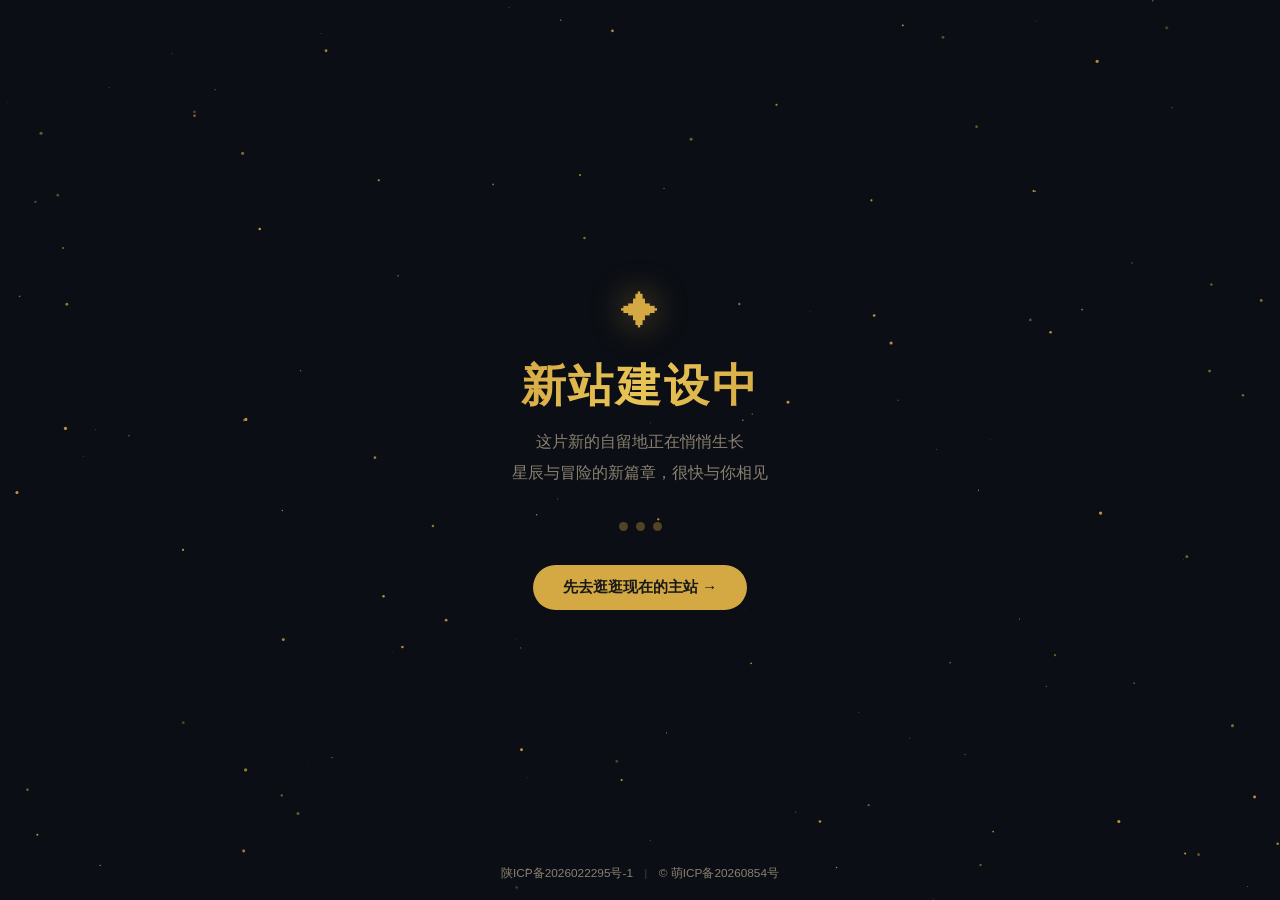
<file: newsite-placeholder/index.html>
<!DOCTYPE html>
<html lang="zh-CN">
<head>
<meta charset="UTF-8">
<meta name="viewport" content="width=device-width, initial-scale=1.0">
<title>伶俜 · 新站建设中</title>
<meta name="description" content="伶俜的新站正在建设中，敬请期待。">
<meta name="theme-color" content="#0B0E14">
<link rel="icon" href="https://cdn.231060101.xyz/%E8%AF%B4%E8%AF%B4%E5%9B%BE%E7%89%87/%E9%98%BF%E5%91%A6.webp">
<style>
:root{--gold:#D4A843;--gold-bright:#E8C456;--ink:#E8E2D9;--muted:#8A8070;--bg:#0B0E14}
*{margin:0;padding:0;box-sizing:border-box}
body{min-height:100vh;background:var(--bg);color:var(--ink);font-family:'PingFang SC','Microsoft YaHei',-apple-system,BlinkMacSystemFont,sans-serif;display:flex;align-items:center;justify-content:center;overflow:hidden;position:relative}
#stars{position:fixed;inset:0;z-index:0}
.wrap{position:relative;z-index:1;text-align:center;padding:32px;max-width:560px}
.star{font-size:2.4rem;color:var(--gold);display:inline-block;animation:spin 8s linear infinite;filter:drop-shadow(0 0 16px rgba(212,168,67,.5))}
@keyframes spin{to{transform:rotate(360deg)}}
h1{font-family:'Cinzel',serif;font-size:clamp(1.8rem,6vw,2.8rem);font-weight:700;letter-spacing:.06em;margin:22px 0 10px;background:linear-gradient(120deg,var(--gold),var(--gold-bright),var(--gold));-webkit-background-clip:text;background-clip:text;-webkit-text-fill-color:transparent}
.sub{color:var(--muted);font-size:1.02rem;line-height:1.9;margin-bottom:30px}
.dots{display:inline-flex;gap:8px;margin-bottom:34px}
.dots i{width:9px;height:9px;border-radius:50%;background:var(--gold);opacity:.35;animation:pulse 1.4s ease-in-out infinite}
.dots i:nth-child(2){animation-delay:.2s}.dots i:nth-child(3){animation-delay:.4s}
@keyframes pulse{0%,100%{opacity:.3;transform:scale(1)}50%{opacity:1;transform:scale(1.3)}}
.btn{display:inline-flex;align-items:center;gap:8px;padding:12px 30px;border-radius:9999px;background:var(--gold);color:#1a1a1a;font-weight:600;text-decoration:none;font-size:.95rem;transition:transform .25s,box-shadow .25s}
.btn:hover{transform:translateY(-2px);box-shadow:0 8px 30px rgba(212,168,67,.35)}
.beian{position:fixed;bottom:18px;left:0;right:0;text-align:center;font-size:.74rem;color:var(--muted);z-index:1}
.beian a{color:var(--muted);text-decoration:none}
.beian a:hover{color:var(--ink)}
.sep{margin:0 8px;opacity:.4}
</style>
</head>
<body>
<canvas id="stars"></canvas>
<div class="wrap">
  <span class="star">✦</span>
  <h1>新站建设中</h1>
  <p class="sub">这片新的自留地正在悄悄生长<br>星辰与冒险的新篇章，很快与你相见</p>
  <div class="dots"><i></i><i></i><i></i></div>
  <div><a class="btn" href="https://home.xiaoaijiang.cloud">先去逛逛现在的主站 →</a></div>
</div>
<div class="beian">
  <a href="https://beian.miit.gov.cn" target="_blank" rel="noopener">陕ICP备2026022295号-1</a>
  <span class="sep">|</span>
  <a href="https://icp.gov.moe/?keyword=20260854" target="_blank" rel="noopener">&copy; 萌ICP备20260854号</a>
</div>
<script>
(function(){
  var c=document.getElementById('stars'),x=c.getContext('2d'),W,H,stars=[];
  function resize(){W=c.width=innerWidth;H=c.height=innerHeight;stars=[];var n=Math.min(160,Math.floor(W*H/9000));for(var i=0;i<n;i++)stars.push({x:Math.random()*W,y:Math.random()*H,r:Math.random()*1.3+.3,tw:Math.random()*6.28});}
  resize();addEventListener('resize',resize);
  (function draw(){x.clearRect(0,0,W,H);for(var i=0;i<stars.length;i++){var s=stars[i];s.tw+=.03;var a=.3+Math.abs(Math.sin(s.tw))*.6;x.beginPath();x.arc(s.x,s.y,s.r,0,6.28);x.fillStyle='rgba(212,168,67,'+a+')';x.fill();}requestAnimationFrame(draw);})();
})();
</script>
</body>
</html>
</file>
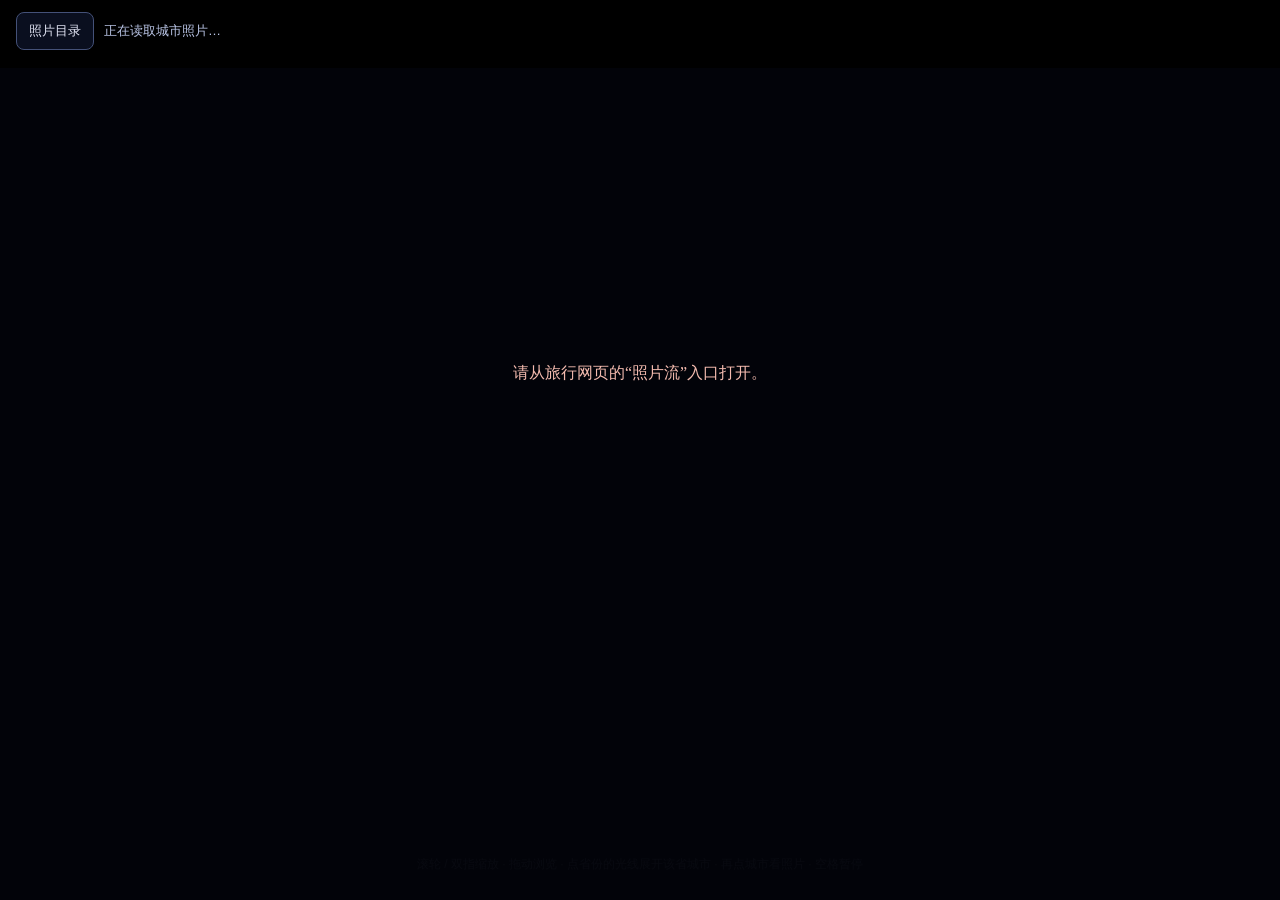
<file: gallery-site/assets/photo-stream/index.html>
<!doctype html>
<html lang="zh-CN">
<head>
  <meta charset="utf-8">
  <meta name="viewport" content="width=device-width,initial-scale=1,viewport-fit=cover">
  <meta name="theme-color" content="#03040a">
  <meta name="description" content="A waterfall of light. Every strand is a story; every falling glint is a moment.">
  <title>旅途照片流</title>
  <link rel="icon" type="image/svg+xml" href="data:image/svg+xml,%3Csvg xmlns='http://www.w3.org/2000/svg' viewBox='0 0 32 32'%3E%3Crect width='32' height='32' rx='8' fill='%2303040a'/%3E%3Cpath d='M9 6v19M13 6v21M16 6v22M19 6v21M23 6v19' stroke='%237d8cff' stroke-width='1.2' stroke-linecap='round'/%3E%3C/svg%3E">
  <link rel="stylesheet" href="./style.css">
</head>
<body>
  <canvas id="stream" tabindex="0" aria-label="旅行照片光瀑，每座城市一条光线。滚轮或双指缩放，拖动浏览，方向键选择城市，回车展开该城市的全部照片，空格暂停。"></canvas>
  <div id="city-labels" aria-hidden="true"></div>
  <nav class="stream-toolbar" aria-label="照片浏览">
    <button id="level-back" type="button" hidden>← 返回全部省份</button>
    <button id="directory-toggle" type="button" aria-controls="photo-directory" aria-expanded="false">照片目录</button>
    <span id="photo-count" role="status">正在读取城市照片…</span>
  </nav>
  <p class="stream-hint">滚轮 / 双指缩放 · 拖动浏览 · 点省份的光线展开该省城市 · 再点城市看照片 · 空格暂停</p>
  <section id="photo-directory" aria-label="全部城市照片" hidden><div class="directory-grid"></div></section>
  <button id="fallback-preview" type="button" aria-label="关闭照片预览" hidden><img alt=""></button>
  <p id="error" role="alert" hidden></p>
  <div id="loader" aria-hidden="true"><i></i></div>
  <div id="meter" aria-hidden="true"><i></i></div>
  <div id="cursor" aria-hidden="true"></div>
  <p id="announce" class="sr-only" aria-live="polite"></p>

  <section id="story" role="dialog" aria-modal="true" aria-labelledby="story-title" hidden>
    <div class="story-backdrop" aria-hidden="true"></div>
    <button class="story-side prev" type="button" aria-label="上一条照片流"></button>
    <button class="story-side next" type="button" aria-label="下一条照片流"></button>
    <div class="story-thread" aria-hidden="true"></div>
    <div class="story-flow"><div class="strip"></div></div>
    <button class="story-back" type="button" aria-label="返回光瀑">
      <svg viewBox="0 0 24 24" aria-hidden="true"><path d="M12 19V5M6.5 10.5 12 5l5.5 5.5"/></svg>
    </button>
    <p class="story-title" id="story-title"></p>
    <div class="lightbox" hidden>
      <img alt="">
      <p class="lb-cap"></p>
    </div>
  </section>

  <script type="module" src="./js/app.js?v=14"></script>
  <script>
    document.getElementById('fallback-preview').onclick = function(){this.hidden=true;};
    addEventListener('keydown',function(event){
      if(event.key==='Escape'&&!document.getElementById('fallback-preview').hidden){
        event.stopImmediatePropagation();document.getElementById('fallback-preview').hidden=true;
      }else if(event.key==='Escape'&&!document.getElementById('photo-directory').hidden){
        event.stopImmediatePropagation();document.getElementById('photo-directory').hidden=true;
        document.getElementById('directory-toggle').setAttribute('aria-expanded','false');
        document.getElementById('directory-toggle').focus();
      }
    },true);
  </script>
</body>
</html>
</file>
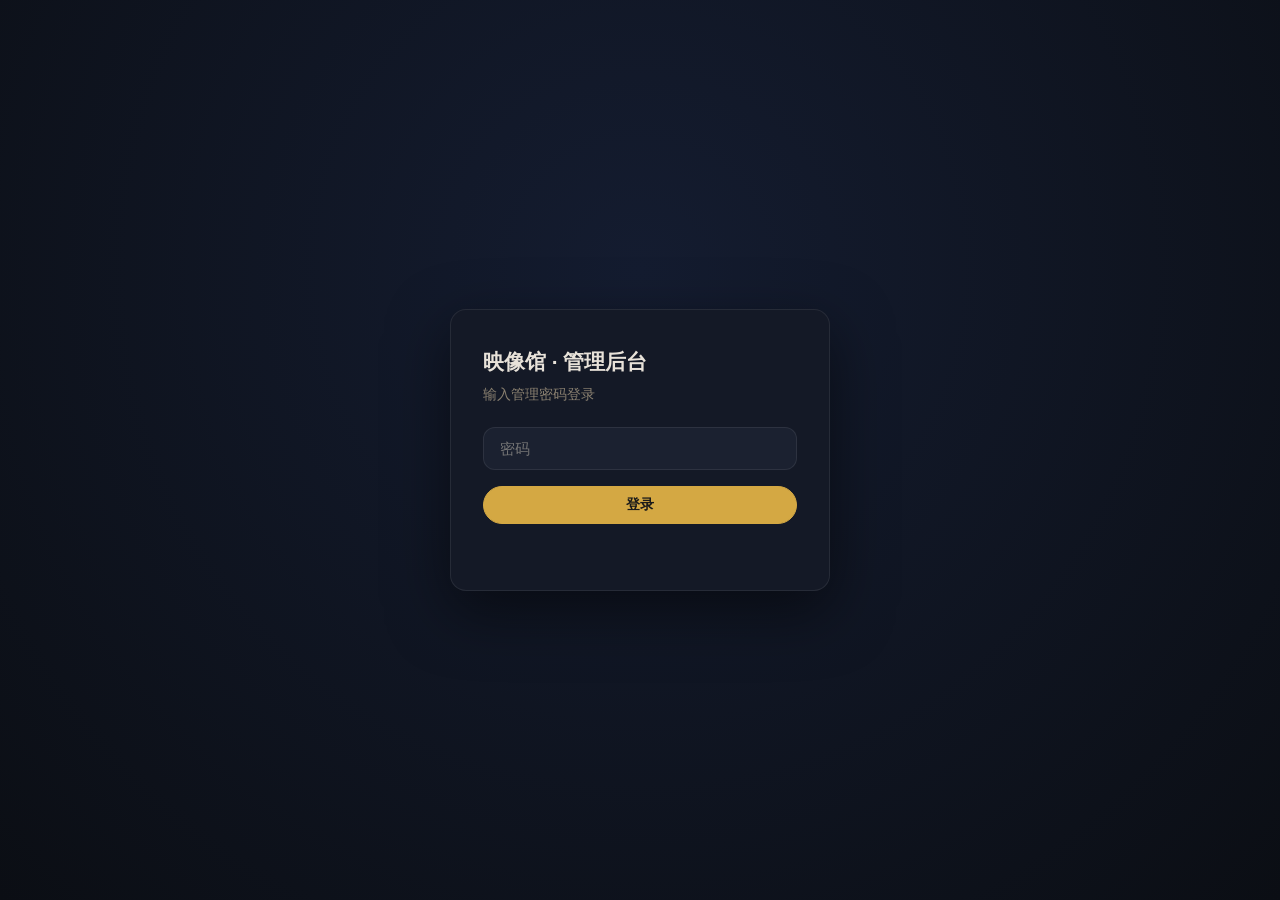
<file: gallery-site/admin.html>
<!DOCTYPE html>
<html lang="zh-CN" data-theme="dark">
<head>
<meta charset="UTF-8">
<meta name="viewport" content="width=device-width, initial-scale=1.0">
<meta name="robots" content="noindex,nofollow">
<title>映像馆 · 管理后台</title>
<style>
:root{
  --gold:#D4A843;--gold-bright:#E8C456;
  --text-primary:#E8E2D9;--text-secondary:#A09888;--text-muted:#8A8070;
  --glass-bg:rgba(17,22,42,0.75);--glass-border:rgba(255,255,255,0.08);
  --canvas:#0B0E14;--panel:#141926;--panel-2:#1b2130;
  --radius:12px;--radius-pill:9999px;--ok:#4ade80;--err:#f87171;
  --ease:cubic-bezier(0.16,1,0.3,1);
  --font:'PingFang SC','Microsoft YaHei','Noto Sans SC',-apple-system,BlinkMacSystemFont,sans-serif;
}
*{margin:0;padding:0;box-sizing:border-box}
body{font-family:var(--font);background:var(--canvas);color:var(--text-primary);line-height:1.55;min-height:100vh}
button{font-family:inherit;cursor:pointer}
input,textarea,select{font-family:inherit}
a{color:var(--gold);text-decoration:none}
::-webkit-scrollbar{width:9px;height:9px}::-webkit-scrollbar-thumb{background:rgba(255,255,255,.12);border-radius:6px}
.btn{padding:9px 18px;border-radius:var(--radius-pill);border:1px solid var(--glass-border);background:var(--panel-2);color:var(--text-primary);font-size:.86em;transition:all .2s var(--ease)}
.btn:hover{border-color:var(--gold)}
.btn.primary{background:var(--gold);color:#1a1a1a;border-color:var(--gold);font-weight:600}
.btn.primary:hover{background:var(--gold-bright)}
.btn.danger{color:var(--err);border-color:rgba(248,113,113,.35)}
.btn.danger:hover{background:rgba(248,113,113,.12)}
.btn.sm{padding:5px 12px;font-size:.8em}
.btn:disabled{opacity:.45;pointer-events:none}
/* 登录 */
#login{position:fixed;inset:0;display:flex;align-items:center;justify-content:center;background:radial-gradient(circle at 50% 30%,#141c30,#0B0E14);z-index:100}
#login .card{width:min(92vw,380px);background:var(--panel);border:1px solid var(--glass-border);border-radius:16px;padding:36px 32px;box-shadow:0 20px 60px rgba(0,0,0,.5)}
#login h1{font-size:1.3em;margin-bottom:6px}
#login p{color:var(--text-muted);font-size:.85em;margin-bottom:22px}
#login input{width:100%;padding:12px 16px;border-radius:var(--radius);border:1px solid var(--glass-border);background:var(--panel-2);color:var(--text-primary);font-size:.95em;outline:none;transition:border-color .2s}
#login input:focus{border-color:var(--gold)}
#login .btn{width:100%;margin-top:16px;justify-content:center}
#login .msg{margin-top:14px;font-size:.82em;min-height:1.2em;text-align:center}
.msg.err{color:var(--err)}.msg.ok{color:var(--ok)}
/* 布局 */
#app{display:none;min-height:100vh;grid-template-columns:300px 1fr}
#app.on{display:grid}
.side{background:var(--panel);border-right:1px solid var(--glass-border);display:flex;flex-direction:column;height:100vh;position:sticky;top:0}
.side-head{padding:18px 18px 14px;border-bottom:1px solid var(--glass-border);display:flex;align-items:center;justify-content:space-between;gap:8px}
.side-head .t{font-size:1.02em;font-weight:600}
.side-head .t small{display:block;color:var(--text-muted);font-size:.62em;font-weight:400;letter-spacing:.05em}
.side-tools{padding:12px 14px;display:flex;gap:8px}
.side-tools .btn{flex:1;justify-content:center}
.city-list{flex:1;overflow-y:auto;padding:4px 10px 16px}
.city-item{display:flex;align-items:center;gap:10px;padding:9px 12px;border-radius:10px;cursor:pointer;transition:background .15s;margin-bottom:2px}
.city-item:hover{background:var(--panel-2)}
.city-item.on{background:rgba(212,168,67,.16);outline:1px solid rgba(212,168,67,.3)}
.city-item .nm{flex:1;font-size:.9em}
.city-item .nm small{display:block;color:var(--text-muted);font-size:.72em}
.city-item .cnt{font-size:.74em;color:var(--text-muted);background:var(--panel-2);padding:2px 8px;border-radius:var(--radius-pill)}
.city-item .star{color:var(--gold);font-size:.72em}
/* 城市列表：省份 → 城市 两级 */
.prov-group{margin-bottom:4px}
.prov-head{display:flex;align-items:center;gap:7px;width:100%;padding:8px 10px;border:none;border-radius:9px;
  background:transparent;color:var(--text-secondary);font:inherit;font-size:.8em;cursor:pointer;text-align:left;transition:background .15s}
.prov-head:hover{background:var(--panel-2)}
.prov-caret{color:var(--gold-pale);width:10px;flex:none}
.prov-name{font-weight:600;color:var(--text-primary);flex:1;min-width:0;overflow:hidden;text-overflow:ellipsis;white-space:nowrap}
.prov-meta{font-size:.9em;color:var(--text-muted);white-space:nowrap;flex:none}
.prov-body{padding-left:10px;border-left:1px solid var(--glass-border);margin-left:14px}
/* 直接按网址添加照片 */
.url-add{display:flex;gap:8px;margin-top:10px;flex-wrap:wrap}
.url-add input{flex:1;min-width:180px;padding:9px 12px;border-radius:9px;border:1px solid var(--glass-border);
  background:var(--panel-2);color:var(--text-primary);outline:none;font-size:.85em}
.url-add input:focus{border-color:var(--gold)}
/* 封面选择器里的分节标题 */
.pk-sec{grid-column:1/-1;font-size:.78em;color:var(--gold-pale);letter-spacing:.04em;margin:8px 0 2px;padding-bottom:4px;border-bottom:1px solid var(--glass-border)}
.sec-label{padding:14px 18px 6px;font-size:.72em;letter-spacing:.08em;color:var(--text-muted);text-transform:uppercase}
/* 主区 */
.main{padding:26px 34px 80px;max-width:1080px}
.main-empty{color:var(--text-muted);padding:80px 0;text-align:center}
.topbar{display:flex;align-items:center;justify-content:space-between;margin-bottom:24px;gap:16px}
.topbar h2{font-size:1.5em}.topbar h2 small{color:var(--text-muted);font-size:.55em;font-weight:400;margin-left:8px}
.block{background:var(--panel);border:1px solid var(--glass-border);border-radius:var(--radius);padding:20px 22px;margin-bottom:20px}
.block h3{font-size:1em;margin-bottom:16px;color:var(--gold)}
.field{margin-bottom:16px}
.field>label{display:block;font-size:.8em;color:var(--text-secondary);margin-bottom:7px}
.field input[type=text],.field textarea{width:100%;padding:10px 13px;border-radius:10px;border:1px solid var(--glass-border);background:var(--panel-2);color:var(--text-primary);font-size:.9em;outline:none;transition:border-color .2s}
.field input:focus,.field textarea:focus{border-color:var(--gold)}
.field textarea{resize:vertical;min-height:74px}
.field .hintcount{float:right;color:var(--text-muted);font-size:.9em}
.row{display:flex;gap:20px;flex-wrap:wrap}.row>.field{flex:1;min-width:200px}
.stars{display:flex;gap:4px;font-size:1.5em;color:#3a4152}
.stars span{cursor:pointer;transition:color .15s}.stars span.on{color:var(--gold)}
.months{display:flex;flex-wrap:wrap;gap:6px}
.months label{font-size:.8em;padding:5px 10px;border-radius:var(--radius-pill);border:1px solid var(--glass-border);background:var(--panel-2);cursor:pointer;user-select:none}
.months label.on{background:var(--gold);color:#1a1a1a;border-color:var(--gold)}
.months input{display:none}
.chk{display:inline-flex;align-items:center;gap:8px;font-size:.86em;cursor:pointer}
/* 标签 */
.tags{display:flex;flex-wrap:wrap;gap:8px;margin-bottom:10px}
.tag{display:inline-flex;align-items:center;gap:6px;padding:5px 10px;border-radius:var(--radius-pill);font-size:.8em;border:1px solid var(--glass-border)}
.tag.scenic{background:rgba(56,189,248,.14);border-color:rgba(56,189,248,.4)}
.tag.food{background:rgba(251,146,60,.14);border-color:rgba(251,146,60,.4)}
.tag.other{background:rgba(148,163,184,.14)}
.tag b{cursor:pointer;opacity:.6}.tag b:hover{opacity:1;color:var(--err)}
.tag-add{display:flex;gap:8px;flex-wrap:wrap;align-items:center}
.tag-add input{flex:1;min-width:120px;padding:8px 12px;border-radius:var(--radius-pill);border:1px solid var(--glass-border);background:var(--panel-2);color:var(--text-primary);font-size:.84em;outline:none}
.tag-add select{padding:8px 12px;border-radius:var(--radius-pill);border:1px solid var(--glass-border);background:var(--panel-2);color:var(--text-primary);font-size:.84em}
/* 照片网格 */
.up-drop{border:1.5px dashed var(--glass-border);border-radius:var(--radius);padding:26px;text-align:center;color:var(--text-muted);font-size:.86em;transition:border-color .2s,background .2s;cursor:pointer;margin-bottom:18px}
.up-drop.drag{border-color:var(--gold);background:rgba(212,168,67,.06)}
.pgrid{display:grid;grid-template-columns:repeat(auto-fill,minmax(150px,1fr));gap:14px}
/* 省份封面 */
.prov-row{display:flex;align-items:center;gap:14px;padding:10px 12px;border-radius:12px;background:var(--panel-2);border:1px solid var(--glass-border);margin-bottom:10px}
.prov-thumb{width:64px;height:76px;flex:none;border-radius:9px;overflow:hidden;background:#0d1220;display:flex;align-items:center;justify-content:center}
.prov-thumb img{width:100%;height:100%;object-fit:cover;display:block}
.prov-thumb span{font-size:.7em;color:var(--text-muted)}
.prov-info{flex:1;min-width:0}
.prov-info b{display:block;color:var(--text-primary);font-size:1em}
.prov-info small{color:var(--text-muted);font-size:.8em}
.prov-grid{display:grid;grid-template-columns:repeat(auto-fill,minmax(96px,1fr));gap:9px;max-height:42vh;overflow-y:auto;padding-right:4px}
.prov-pick{padding:0;border:1px solid var(--glass-border);border-radius:9px;overflow:hidden;cursor:pointer;background:var(--panel-2);aspect-ratio:4/3;transition:all .2s}
.prov-pick img{width:100%;height:100%;object-fit:cover;display:block}
.prov-pick:hover{border-color:var(--gold);transform:translateY(-2px)}
.prov-pick.on{outline:2px solid var(--gold);outline-offset:1px}
.pcard{background:var(--panel-2);border:1px solid var(--glass-border);border-radius:10px;overflow:hidden;position:relative}
.pcard.cover{outline:2px solid var(--gold)}
.pcard.dragging{opacity:.4}
.pcard .ph{aspect-ratio:3/4;background:#0d1017;position:relative;cursor:grab}
.pcard .ph img{width:100%;height:100%;object-fit:cover;display:block;pointer-events:none}
.pcard .badge{position:absolute;top:6px;left:6px;font-size:.66em;background:var(--gold);color:#1a1a1a;padding:2px 8px;border-radius:var(--radius-pill);font-weight:600}
.pcard .meta{padding:9px 10px}
.pcard .meta input{width:100%;padding:5px 8px;border-radius:7px;border:1px solid var(--glass-border);background:var(--panel);color:var(--text-primary);font-size:.76em;outline:none;margin-bottom:5px}
.pcard .acts{display:flex;gap:5px;flex-wrap:wrap;margin-top:4px}
.pcard .acts .btn{flex:1;padding:4px 6px;font-size:.72em;min-width:auto}
.up-item{font-size:.78em;color:var(--text-muted);margin-top:6px}
/* 未定位 */
.uloc{display:grid;grid-template-columns:repeat(auto-fill,minmax(160px,1fr));gap:14px}
.uloc .pcard select{width:100%;padding:6px 8px;border-radius:7px;border:1px solid var(--glass-border);background:var(--panel);color:var(--text-primary);font-size:.78em;margin-top:5px}
/* toast + modal */
#toastHost{position:fixed;left:50%;bottom:36px;transform:translateX(-50%);z-index:900;display:flex;flex-direction:column;gap:10px;align-items:center;pointer-events:none}
.toast{background:var(--panel);border:1px solid var(--glass-border);padding:11px 20px;border-radius:var(--radius-pill);font-size:.86em;box-shadow:0 8px 30px rgba(0,0,0,.5);opacity:0;transform:translateY(10px);transition:all .3s var(--ease)}
.toast.show{opacity:1;transform:translateY(0)}
.toast.err{border-color:rgba(248,113,113,.5)}.toast.ok{border-color:rgba(74,222,128,.5)}
.modal{position:fixed;inset:0;z-index:800;background:rgba(0,0,0,.6);display:none;align-items:center;justify-content:center;padding:20px}
.modal.on{display:flex}
.modal .card{width:min(94vw,460px);max-height:84vh;overflow-y:auto;background:var(--panel);border:1px solid var(--glass-border);border-radius:16px;padding:26px}
.modal h3{margin-bottom:16px}
.modal .search-res{max-height:280px;overflow-y:auto;margin-top:10px}
.modal .sr{padding:9px 12px;border-radius:8px;cursor:pointer;font-size:.86em;display:flex;justify-content:space-between}
.modal .sr:hover{background:var(--panel-2)}.modal .sr small{color:var(--text-muted)}
.modal .x{float:right;font-size:1.4em;color:var(--text-muted);cursor:pointer;line-height:1}
@media(max-width:820px){#app.on{grid-template-columns:1fr}.side{height:auto;position:static}.main{padding:20px}}
</style>
</head>
<body>

<div id="login">
  <div class="card">
    <h1>映像馆 · 管理后台</h1>
    <p>输入管理密码登录</p>
    <input type="password" id="pw" placeholder="密码" autocomplete="current-password">
    <button class="btn primary" id="loginBtn" onclick="doLogin()">登录</button>
    <div class="msg" id="loginMsg"></div>
  </div>
</div>

<div id="app">
  <aside class="side">
    <div class="side-head">
      <div class="t">映像馆<small>MAP GALLERY 后台</small></div>
      <button class="btn sm" onclick="doLogout()">退出</button>
    </div>
    <div class="side-tools">
      <button class="btn sm primary" onclick="openAddCity()">+ 新增城市</button>
      <a class="btn sm" href="/" target="_blank" style="flex:1;text-align:center">看前台 ↗</a>
    </div>
    <div class="side-tools" style="margin-top:6px">
      <button class="btn sm" style="flex:1" onclick="openProvinceCovers()">📚 省份封面</button>
    </div>
    <div class="sec-label">城市（<span id="cityCount">0</span>）</div>
    <div class="city-list" id="cityList"></div>
  </aside>

  <main class="main" id="main">
    <div class="main-empty">← 从左侧选择一个城市开始编辑，或「+ 新增城市」</div>
  </main>
</div>

<!-- 省份封面 modal：记忆书架里每本书的封面图 -->
<div class="modal" id="provModal">
  <div class="card" style="width:min(880px,94vw);max-height:88vh;overflow:auto">
    <span class="x" onclick="closeProvinceCovers()">&times;</span>
    <h3>省份封面 · 记忆书架的书皮</h3>
    <p style="color:var(--text-muted);font-size:.85em;line-height:1.8;margin:6px 0 16px">
      书封上半是省份名，下半是你在这里选的图片。留空则该省第一张照片自动顶上。
    </p>
    <div id="provList"></div>
    <div id="provPicker" style="display:none;margin-top:18px;border-top:1px solid var(--glass-border);padding-top:16px">
      <div style="display:flex;align-items:center;gap:10px;margin-bottom:10px">
        <b id="provPickTitle" style="color:var(--gold)"></b>
        <button class="btn sm" style="margin-left:auto" onclick="clearProvinceCover()">清除封面</button>
        <button class="btn sm" onclick="closeProvPicker()">收起</button>
      </div>
      <div style="display:flex;gap:8px;margin-bottom:12px">
        <input type="text" id="provUrlInput" placeholder="也可以直接粘贴图片地址…"
          style="flex:1;padding:9px 12px;border-radius:9px;border:1px solid var(--glass-border);background:var(--panel-2);color:var(--text-primary);outline:none">
        <button class="btn sm primary" onclick="saveProvinceCoverFromInput()">用这个地址</button>
      </div>
      <!-- 省份评价：显示在记忆书架左侧面板 -->
      <div style="margin-bottom:14px">
        <label style="display:block;font-size:.85em;color:var(--text-muted);margin-bottom:6px">
          省份评价 <span style="opacity:.7">（会显示在记忆书架左侧面板；留空则不显示）</span>
        </label>
        <textarea id="provReviewInput" rows="4" placeholder="写一段对这片土地的印象，比如：海风、啤酒和一路慢慢走完的老城区…"
          style="width:100%;padding:10px 13px;border-radius:9px;border:1px solid var(--glass-border);
          background:var(--panel-2);color:var(--text-primary);outline:none;resize:vertical;
          font:inherit;line-height:1.7"></textarea>
        <div style="display:flex;gap:8px;margin-top:8px">
          <button class="btn sm primary" onclick="saveProvinceReview()">保存评价</button>
          <button class="btn sm" onclick="clearProvinceReview()">清除评价</button>
          <span id="provReviewHint" style="margin-left:auto;align-self:center;font-size:.8em;color:var(--text-muted)"></span>
        </div>
      </div>
      <div class="prov-grid" id="provGrid"></div>
    </div>
  </div>
</div>

<!-- 新增城市 modal -->
<div class="modal" id="addCityModal">
  <div class="card">
    <span class="x" onclick="closeAddCity()">&times;</span>
    <h3>新增城市</h3>
    <input type="text" id="addCitySearch" placeholder="搜索城市名（如 杭州）…" autocomplete="off"
      style="width:100%;padding:11px 14px;border-radius:10px;border:1px solid var(--glass-border);background:var(--panel-2);color:var(--text-primary);outline:none">
    <div class="search-res" id="addCityRes"></div>
  </div>
</div>

<div id="toastHost"></div>

<script src="assets/china-geo.js"></script>
<script src="assets/cities-geo.js"></script>
<script>
const API='https://mapi.231060101.xyz';
const TOKEN_KEY='mapgallery-admin-token';
const esc=s=>String(s==null?'':s).replace(/[&<>"']/g,c=>({'&':'&amp;','<':'&lt;','>':'&gt;','"':'&quot;',"'":'&#39;'}[c]));
let CITIES=[],curCity=null,curDetail=null,UNLOCATED=[];
let PROV_ADCODE={}; // 省名→adcode
for(const f of (window.CHINA_GEO?CHINA_GEO.features:[]))PROV_ADCODE[f.properties.name]=String(f.properties.adcode);

function toast(msg,type){const h=document.getElementById('toastHost');const t=document.createElement('div');t.className='toast'+(type?' '+type:'');t.textContent=msg;h.appendChild(t);requestAnimationFrame(()=>t.classList.add('show'));setTimeout(()=>{t.classList.remove('show');setTimeout(()=>t.remove(),320);},2400);}
function token(){return sessionStorage.getItem(TOKEN_KEY)||'';}
async function api(path,opts){
  opts=opts||{};
  const headers=Object.assign({},opts.headers||{});
  const tk=token();if(tk)headers['Authorization']='Bearer '+tk;
  const res=await fetch(API+path,{method:opts.method||'GET',headers,body:opts.body});
  if(res.status===401){handleUnauth();throw new Error('未授权');}
  let data=null;try{data=await res.json();}catch(e){}
  if(!res.ok)throw new Error((data&&data.error)||('HTTP '+res.status));
  return data;
}
function handleUnauth(){sessionStorage.removeItem(TOKEN_KEY);document.getElementById('app').classList.remove('on');document.getElementById('login').style.display='';toast('登录已过期，请重新登录','err');}

/* ===== 登录 ===== */
/* ===== 省份封面 ===== */
let PROV_COVERS={},PROV_REVIEWS={},PROV_CITIES={},provPicking='';
const PROV_NAME_BY_ADCODE={'110000':'北京市','120000':'天津市','130000':'河北省','140000':'山西省','150000':'内蒙古自治区','210000':'辽宁省','220000':'吉林省','230000':'黑龙江省','310000':'上海市','320000':'江苏省','330000':'浙江省','340000':'安徽省','350000':'福建省','360000':'江西省','370000':'山东省','410000':'河南省','420000':'湖北省','430000':'湖南省','440000':'广东省','450000':'广西壮族自治区','460000':'海南省','500000':'重庆市','510000':'四川省','520000':'贵州省','530000':'云南省','540000':'西藏自治区','610000':'陕西省','620000':'甘肃省','630000':'青海省','640000':'宁夏回族自治区','650000':'新疆维吾尔自治区','710000':'台湾省','810000':'香港特别行政区','820000':'澳门特别行政区'};
function provOf(c){return PROV_NAME_BY_ADCODE[String(c.adcode||'')]||'未归类';}
async function openProvinceCovers(){
  document.getElementById('provModal').classList.add('on');
  document.getElementById('provList').innerHTML='<p style="color:var(--text-muted)">加载中…</p>';
  try{ PROV_COVERS=await api('/province-covers'); }catch(e){ PROV_COVERS={}; }
  if(!Array.isArray(PROV_COVERS)&&typeof PROV_COVERS!=='object')PROV_COVERS={};
  try{ PROV_REVIEWS=await api('/province-reviews'); }catch(e){ PROV_REVIEWS={}; }
  if(!PROV_REVIEWS||typeof PROV_REVIEWS!=='object')PROV_REVIEWS={};
  if(!CITIES.length){try{await loadCities();}catch(e){}}
  // 取全部照片，供挑封面用
  if(!ALL_PHOTOS.length){ try{ ALL_PHOTOS=await api('/photos'); }catch(e){ ALL_PHOTOS=[]; } }
  // 按省份归拢城市
  PROV_CITIES={};
  for(const c of CITIES){ const p=provOf(c); (PROV_CITIES[p]=PROV_CITIES[p]||[]).push(c); }
  renderProvList();
}
let ALL_PHOTOS=[];
function closeProvinceCovers(){document.getElementById('provModal').classList.remove('on');closeProvPicker();}
function renderProvList(){
  const host=document.getElementById('provList');
  const provs=Object.keys(PROV_CITIES).sort((a,b)=>PROV_CITIES[b].length-PROV_CITIES[a].length||a.localeCompare(b,'zh'));
  if(!provs.length){host.innerHTML='<p style="color:var(--text-muted)">还没有城市</p>';return;}
  host.innerHTML=provs.map(p=>{
    const cov=PROV_COVERS[p]||'';
    const first=(PROV_CITIES[p][0]&&PROV_CITIES[p][0].cover)||'';
    const show=cov||first;
    const n=provPhotoCount(p);
    return '<div class="prov-row">'+
      '<div class="prov-thumb">'+(show?'<img src="'+esc(show)+'" alt="">':'<span>无图</span>')+'</div>'+
      '<div class="prov-info"><b>'+esc(p)+'</b><small>'+PROV_CITIES[p].length+' 座城市 · '+n+' 张照片 · '+(cov?'已选封面':'按第一张照片显示')+'</small></div>'+
      '<button class="btn sm" onclick="openProvPicker(\''+esc(p).replace(/'/g,'&#39;')+'\')">选封面</button>'+
      '</div>';
  }).join('');
}
/* 该省自己的照片（只含该省城市，别把全站照片混进来）*/
function provPhotos(prov){
  // 注意：接口返回的是驼峰 cityKey（不是 city_key），早先写错导致过滤失效、把全站照片都算了进来
  const keys=new Set((PROV_CITIES[prov]||[]).map(c=>c.cityKey));
  const out=[];
  (PROV_CITIES[prov]||[]).forEach(c=>{ if(c.cover)out.push(c.cover); });
  (ALL_PHOTOS||[]).forEach(ph=>{ if(ph&&keys.has(ph.cityKey)&&ph.url)out.push(ph.url); });
  return [...new Set(out)];
}
function provPhotoCount(prov){return provPhotos(prov).length;}
function openProvPicker(prov){
  provPicking=prov;
  document.getElementById('provPicker').style.display='';
  document.getElementById('provPickTitle').textContent=prov+' · 选封面';
  document.getElementById('provUrlInput').value=PROV_COVERS[prov]||'';
  const rev=document.getElementById('provReviewInput');
  if(rev){ rev.value=PROV_REVIEWS[prov]||''; }
  const hint=document.getElementById('provReviewHint');
  if(hint){ hint.textContent=PROV_REVIEWS[prov]?('已有评价 '+PROV_REVIEWS[prov].length+' 字'):'还没有评价'; }
  const grid=document.getElementById('provGrid');
  const mine=provPhotos(prov);
  // 全站其它照片也列出来 —— 原来只能从"该省的照片"里挑，省份照片少时几乎没得选
  const mineSet=new Set(mine);
  const others=[...new Set((ALL_PHOTOS||[]).map(ph=>ph&&ph.url).filter(Boolean))].filter(u=>!mineSet.has(u));
  const pick=u=>'<button class="prov-pick'+(PROV_COVERS[prov]===u?' on':'')+'" type="button" onclick="saveProvinceCover(\''+esc(u).replace(/'/g,'&#39;')+'\')">'+
      '<img loading="lazy" src="'+esc(u)+'" alt="" onerror="this.parentNode.style.display=\'none\'"></button>';
  let h='';
  h+='<div class="pk-sec">该省的 '+mine.length+' 张</div>';
  h+=mine.length?mine.slice(0,60).map(pick).join('')
    :'<p style="color:var(--text-muted);font-size:.84em;margin:4px 0 10px">这个省份还没有照片 —— 可以直接在上面粘贴地址，或从下面全站照片里挑。</p>';
  if(others.length){
    h+='<div class="pk-sec">全站其它照片（'+others.length+' 张）</div>'+others.slice(0,180).map(pick).join('');
  }
  grid.innerHTML=h;
  document.getElementById('provPicker').scrollIntoView({block:'nearest',behavior:'smooth'});
}
function closeProvPicker(){document.getElementById('provPicker').style.display='none';provPicking='';}
async function saveProvinceCover(url){
  if(!provPicking)return;
  try{
    await api('/province-cover',{method:'POST',body:JSON.stringify({province:provPicking,url:url})});
    PROV_COVERS[provPicking]=url;
    toast('封面已保存','ok');
    renderProvList();openProvPicker(provPicking);
  }catch(e){toast('保存失败：'+e.message,'err');}
}
function saveProvinceCoverFromInput(){saveProvinceCover(document.getElementById('provUrlInput').value.trim());}
function clearProvinceCover(){saveProvinceCover('');}
/* 省份评价：存到 site_stats 的 pr:<省份>，前端记忆书架左侧面板读它 */
async function saveProvinceReview(){
  if(!provPicking){toast('先选一个省份','err');return;}
  const el=document.getElementById('provReviewInput');
  const text=(el?el.value:'').trim();
  try{
    await api('/province-review',{method:'POST',body:JSON.stringify({province:provPicking,text:text})});
    if(text)PROV_REVIEWS[provPicking]=text; else delete PROV_REVIEWS[provPicking];
    const hint=document.getElementById('provReviewHint');
    if(hint)hint.textContent=text?('已保存 '+text.length+' 字'):'已清除';
    toast(text?'评价已保存':'评价已清除','ok');
    renderProvList();
  }catch(e){toast('保存失败：'+e.message,'err');}
}
function clearProvinceReview(){
  const el=document.getElementById('provReviewInput');
  if(el)el.value='';
  saveProvinceReview();
}
async function doLogin(){
  const pw=document.getElementById('pw').value;const msg=document.getElementById('loginMsg');
  if(!pw){msg.className='msg err';msg.textContent='请输入密码';return;}
  document.getElementById('loginBtn').disabled=true;msg.className='msg';msg.textContent='登录中…';
  try{
    const res=await fetch(API+'/login',{method:'POST',headers:{'Content-Type':'application/json'},body:JSON.stringify({password:pw})});
    const data=await res.json();
    if(!res.ok||!data.token)throw new Error(data.error==='unauthorized'?'密码错误':(data.error||'登录失败'));
    sessionStorage.setItem(TOKEN_KEY,data.token);
    document.getElementById('pw').value='';
    enterApp();
  }catch(e){msg.className='msg err';msg.textContent=e.message;}
  finally{document.getElementById('loginBtn').disabled=false;}
}
document.getElementById('pw').addEventListener('keydown',e=>{if(e.key==='Enter')doLogin();});
async function doLogout(){try{await api('/logout',{method:'POST'});}catch(e){}sessionStorage.removeItem(TOKEN_KEY);location.reload();}
async function enterApp(){
  document.getElementById('login').style.display='none';
  document.getElementById('app').classList.add('on');
  await loadCities();
}
async function boot(){
  if(!token())return;
  try{const me=await fetch(API+'/me',{headers:{'Authorization':'Bearer '+token()}}).then(r=>r.json());if(me.authed){enterApp();return;}}catch(e){}
  sessionStorage.removeItem(TOKEN_KEY);
}
boot();

/* ===== 城市列表 ===== */
async function loadCities(){
  CITIES=await api('/cities');
  CITIES.sort((a,b)=>(b.photoCount||0)-(a.photoCount||0)||a.name.localeCompare(b.name,'zh'));
  document.getElementById('cityCount').textContent=CITIES.length;
  renderCityList();
  await loadUnlocated();
}
let PROV_OPEN={};   // 省份展开状态（默认展开）
function provOrderKey(p){
  for(const k of Object.keys(PROV_NAME_BY_ADCODE)){ if(PROV_NAME_BY_ADCODE[k]===p) return k; }
  return '999999';
}
function renderCityList(){
  const el=document.getElementById('cityList');
  if(!CITIES.length){el.innerHTML='<div style="padding:16px;color:var(--text-muted);font-size:.84em">还没有城市，点上方「+ 新增城市」</div>';return;}
  // 按省份归拢，再按 adcode 排成官方顺序
  const groups={};
  CITIES.forEach(c=>{const p=provOf(c);(groups[p]=groups[p]||[]).push(c);});
  const provs=Object.keys(groups).sort((a,b)=>provOrderKey(a).localeCompare(provOrderKey(b)));
  el.innerHTML=provs.map(p=>{
    const cities=groups[p].slice().sort((a,b)=>(b.photoCount||0)-(a.photoCount||0)||a.name.localeCompare(b.name,'zh'));
    const totalPhotos=cities.reduce((s,c)=>s+(c.photoCount||0),0);
    const hasCurrent=cities.some(c=>c.cityKey===curCity);
    const open=hasCurrent?true:PROV_OPEN[p]!==false;
    return '<div class="prov-group">'+
      '<button type="button" class="prov-head" onclick="toggleProv(\''+esc(p).replace(/'/g,'&#39;')+'\')">'+
        '<span class="prov-caret">'+(open?'▾':'▸')+'</span>'+
        '<span class="prov-name">'+esc(p)+'</span>'+
        '<span class="prov-meta">'+cities.length+' 城 · '+totalPhotos+' 张</span>'+
      '</button>'+
      '<div class="prov-body" style="display:'+(open?'':'none')+'">'+cities.map(c=>
        '<div class="city-item'+(curCity===c.cityKey?' on':'')+'" onclick="selectCity(\''+esc(c.cityKey)+'\')">'+
          '<div class="nm">'+esc(c.name)+(c.isHometown?' <span class="star">★</span>':'')+
            (c.rating?'<small>'+'★'.repeat(c.rating)+'</small>':'')+'</div>'+
          '<div class="cnt">'+(c.photoCount||0)+'</div>'+
        '</div>').join('')+'</div></div>';
  }).join('');
}
function toggleProv(p){ PROV_OPEN[p]=(PROV_OPEN[p]===false)?true:false; renderCityList(); }
async function loadUnlocated(){
  try{UNLOCATED=await api('/unlocated');}catch(e){UNLOCATED=[];}
  if(!curCity)renderMainEmpty();
}
function renderMainEmpty(){
  document.getElementById('main').innerHTML=
    '<div class="main-empty">← 从左侧选择一个城市开始编辑，或「+ 新增城市」</div>'+
    (UNLOCATED.length?renderUnlocatedBlock():'');
  if(UNLOCATED.length)bindUnlocatedSelects();
}
async function selectCity(ck){
  curCity=ck;renderCityList();
  document.getElementById('main').innerHTML='<div class="main-empty">加载中…</div>';
  try{curDetail=await api('/city/'+encodeURIComponent(ck));}catch(e){toast(e.message,'err');return;}
  renderEditor();
}

/* ===== 城市编辑器 ===== */
const MONTHS=['1月','2月','3月','4月','5月','6月','7月','8月','9月','10月','11月','12月'];
let editState={rating:0,isHometown:false,visitMonths:[],tags:[]};
function renderEditor(){
  const c=curDetail.city||{cityKey:curCity,name:curCity,rating:0,description:'',visitMonths:[],tags:[],isHometown:false};
  const nowY=new Date().getFullYear();
  const vm=(c.visitMonths||[]).map(x=>typeof x==='number'?(nowY+'-'+String(x).padStart(2,'0')):String(x));
  editState={rating:c.rating||0,isHometown:!!c.isHometown,year:nowY,visitMonths:vm,tags:(c.tags||[]).slice()};
  const photos=curDetail.photos||[];
  document.getElementById('main').innerHTML=
    '<div class="topbar"><h2>'+esc(c.name)+(window.CITIES_GEO&&CITIES_GEO[curCity]?'<small>'+esc(CITIES_GEO[curCity][2]||'')+'</small>':'')+'</h2>'+
      '<button class="btn danger" onclick="delCity()">删除城市</button></div>'+
    '<div class="block"><h3>城市信息</h3>'+
      '<div class="row"><div class="field"><label>星级</label><div class="stars" id="starBox"></div></div>'+
        '<div class="field"><label>家乡</label><label class="chk"><input type="checkbox" id="homeChk"'+(editState.isHometown?' checked':'')+'> 标记为家乡（地图金色高亮）</label></div></div>'+
      '<div class="field"><label>简介 <span class="hintcount"><span id="descCount">0</span>/200</span></label>'+
        '<textarea id="descInput" maxlength="200" placeholder="写点这座城市的感受…">'+esc(c.description||'')+'</textarea></div>'+
      '<div class="field"><label>游玩年月　<select id="yearSel" style="padding:4px 10px;border-radius:8px;border:1px solid var(--glass-border);background:var(--panel-2);color:var(--text-primary);font-size:.82em"></select> 年，勾选月份：</label>'+
        '<div class="months" id="monthBox"></div><div class="tags" id="vmChips" style="margin-top:10px"></div></div>'+
      '<div class="field"><label>标签</label><div class="tags" id="tagBox"></div>'+
        '<div class="tag-add"><input type="text" id="tagInput" placeholder="标签文字，回车添加">'+
          '<select id="tagCat"><option value="scenic">景点</option><option value="food">美食</option><option value="other">其他</option></select>'+
          '<button class="btn sm" onclick="addTag()">添加</button></div></div>'+
      '<button class="btn primary" onclick="saveCity()">保存城市信息</button></div>'+
    '<div class="block"><h3>照片（'+photos.length+'）</h3>'+
      '<div class="up-drop" id="upDrop">拖照片到这里，或点击选择文件（可多选）<div class="up-item" id="upStatus"></div></div>'+
      '<input type="file" id="fileInput" accept="image/*" multiple hidden>'+
      // 直接填图片地址添加：图床/CDN 上的照片不必再上传一遍
      '<div class="url-add">'+
        '<input type="text" id="photoUrlInput" placeholder="或者直接粘贴图片地址（https://…），回车即可添加" autocomplete="off">'+
        '<button class="btn sm primary" type="button" onclick="addPhotoByUrl()">用地址添加</button>'+
      '</div>'+
      '<div class="pgrid" id="pgrid"></div></div>'+
    '<div class="block"><h3>景点</h3>'+
      '<div class="tag-add" style="margin-bottom:14px"><input type="text" id="attrName" placeholder="景点名称">'+
        '<input type="text" id="attrDate" placeholder="日期 2026-01-01" style="max-width:150px;flex:0 0 auto;padding:8px 12px;border-radius:var(--radius-pill);border:1px solid var(--glass-border);background:var(--panel-2);color:var(--text-primary);font-size:.84em">'+
        '<button class="btn sm primary" onclick="addAttraction()">+ 添加景点</button></div>'+
      '<div id="attrList"></div></div>'+
    (UNLOCATED.length?renderUnlocatedBlock():'');
  renderStars();renderYearSel();renderMonths();renderVmChips();renderTags();
  const desc=document.getElementById('descInput'),cnt=document.getElementById('descCount');
  cnt.textContent=desc.value.length;desc.oninput=()=>cnt.textContent=desc.value.length;
  renderPhotos();bindUpload();renderAttractions();
  if(UNLOCATED.length)bindUnlocatedSelects();
}
function renderStars(){const b=document.getElementById('starBox');b.innerHTML=[1,2,3,4,5].map(n=>'<span class="'+(n<=editState.rating?'on':'')+'" onclick="setStar('+n+')">★</span>').join('');}
function setStar(n){editState.rating=(editState.rating===n?0:n);renderStars();}
function renderYearSel(){const sel=document.getElementById('yearSel');if(!sel)return;const y=new Date().getFullYear();let opts='';for(let yr=y;yr>=y-25;yr--)opts+='<option value="'+yr+'"'+(yr===editState.year?' selected':'')+'>'+yr+'</option>';sel.innerHTML=opts;sel.onchange=()=>{editState.year=+sel.value;renderMonths();};}
function ym(v){return editState.year+'-'+String(v).padStart(2,'0');}
function renderMonths(){document.getElementById('monthBox').innerHTML=MONTHS.map((m,i)=>{const key=ym(i+1),on=editState.visitMonths.includes(key);return '<label class="'+(on?'on':'')+'"><input type="checkbox" onchange="toggleMonth('+(i+1)+')"'+(on?' checked':'')+'>'+m+'</label>';}).join('');}
function toggleMonth(v){const key=ym(v),i=editState.visitMonths.indexOf(key);if(i>=0)editState.visitMonths.splice(i,1);else editState.visitMonths.push(key);editState.visitMonths.sort();renderMonths();renderVmChips();}
function renderVmChips(){const el=document.getElementById('vmChips');if(!el)return;el.innerHTML=editState.visitMonths.length?editState.visitMonths.slice().sort().map(s=>'<span class="tag scenic">'+esc(s.slice(0,4)+'年'+(+s.slice(5,7))+'月')+' <b onclick="delVm(\''+s+'\')">×</b></span>').join(''):'<span style="color:var(--text-muted);font-size:.82em">未选择游玩年月</span>';}
function delVm(key){const i=editState.visitMonths.indexOf(key);if(i>=0)editState.visitMonths.splice(i,1);renderMonths();renderVmChips();}
function renderTags(){document.getElementById('tagBox').innerHTML=editState.tags.map((t,i)=>'<span class="tag '+esc(t.category||'other')+'">'+esc(t.text)+' <b onclick="delTag('+i+')">×</b></span>').join('')||'<span style="color:var(--text-muted);font-size:.82em">暂无标签</span>';}
function addTag(){const inp=document.getElementById('tagInput'),cat=document.getElementById('tagCat').value,txt=inp.value.trim();if(!txt)return;editState.tags.push({text:txt.slice(0,20),category:cat});inp.value='';renderTags();}
function delTag(i){editState.tags.splice(i,1);renderTags();}
document.addEventListener('keydown',e=>{if(e.target&&e.target.id==='tagInput'&&e.key==='Enter'){e.preventDefault();addTag();}});
async function saveCity(){
  const body={rating:editState.rating,isHometown:document.getElementById('homeChk').checked,
    description:document.getElementById('descInput').value,visitMonths:editState.visitMonths,tags:editState.tags};
  try{await api('/city/'+encodeURIComponent(curCity),{method:'PUT',headers:{'Content-Type':'application/json'},body:JSON.stringify(body)});toast('已保存','ok');await refreshCity();}catch(e){toast(e.message,'err');}
}
async function delCity(){
  const photos=curDetail.photos||[];
  if(!confirm('删除城市「'+curCity+'」？'+(photos.length?'它下面有 '+photos.length+' 张照片，会一并删除（含 R2 图片）。':'')))return;
  try{await api('/city/'+encodeURIComponent(curCity),{method:'DELETE'});
    toast('已删除城市','ok');curCity=null;curDetail=null;await loadCities();renderMainEmpty();
  }catch(e){toast(e.message,'err');}
}
async function refreshCity(){curDetail=await api('/city/'+encodeURIComponent(curCity));await loadCities();renderEditor();}

/* ===== 照片 ===== */
// 直接按图片地址添加照片（不经过 R2）
async function addPhotoByUrl(){
  const inp=document.getElementById('photoUrlInput');
  if(!inp)return;
  const u=String(inp.value||'').trim();
  if(!u){toast('请先粘贴图片地址','err');return;}
  if(!/^https?:\/\//i.test(u)){toast('地址要以 http:// 或 https:// 开头','err');return;}
  const btn=inp.nextElementSibling;
  if(btn)btn.disabled=true;
  try{
    await api('/photo-url',{method:'POST',body:JSON.stringify({cityKey:curCity,url:u})});
    inp.value='';
    toast('已按地址添加照片','ok');
    await selectCity(curCity);
    if(typeof loadCities==='function'){ try{await loadCities();}catch(e){} }
  }catch(e){ toast('添加失败：'+e.message,'err'); }
  finally{ if(btn)btn.disabled=false; }
}
function renderPhotos(){
  const photos=curDetail.photos||[];
  const cover=curDetail.city&&curDetail.city.coverR2Key;
  const grid=document.getElementById('pgrid');
  grid.innerHTML=photos.map((p,i)=>
    '<div class="pcard'+((cover&&cover===p.url)?' cover':'')+'" draggable="true" data-id="'+p.id+'">'+
      '<div class="ph">'+((cover&&cover===p.url)?'<span class="badge">封面</span>':'')+'<img src="'+esc(p.url)+'" loading="lazy"></div>'+
      '<div class="meta">'+
        '<input type="text" value="'+esc(p.caption)+'" placeholder="标题" onchange="updPhoto('+p.id+',{caption:this.value})">'+
        '<input type="text" value="'+esc(p.date)+'" placeholder="日期 2026-01-01" onchange="updPhoto('+p.id+',{date:this.value})">'+
        '<div class="acts">'+
          '<button class="btn sm" onclick="movePhoto('+i+',-1)">←</button>'+
          '<button class="btn sm" onclick="movePhoto('+i+',1)">→</button>'+
          '<button class="btn sm" onclick="setCover('+p.id+')">封面</button>'+
          '<button class="btn sm danger" onclick="delPhoto('+p.id+')">删</button>'+
        '</div></div></div>'
  ).join('')||'<div style="color:var(--text-muted);font-size:.84em">还没有照片，拖或选文件上传</div>';
  bindDragReorder();
}
async function updPhoto(id,patch){try{await api('/photo/'+id,{method:'PUT',headers:{'Content-Type':'application/json'},body:JSON.stringify(patch)});toast('已更新','ok');}catch(e){toast(e.message,'err');}}
async function delPhoto(id){if(!confirm('删除这张照片？会同时删 R2 图片，不可恢复'))return;try{await api('/photo/'+id,{method:'DELETE'});toast('已删除','ok');await refreshCity();}catch(e){toast(e.message,'err');}}
async function setCover(id){const p=(curDetail.photos||[]).find(x=>x.id===id);if(!p)return;try{await api('/city/'+encodeURIComponent(curCity),{method:'PUT',headers:{'Content-Type':'application/json'},body:JSON.stringify({coverR2Key:p.url})});toast('已设为封面','ok');await refreshCity();}catch(e){toast(e.message,'err');}}
async function movePhoto(i,dir){const photos=curDetail.photos||[];const j=i+dir;if(j<0||j>=photos.length)return;try{await api('/reorder-photos',{method:'POST',headers:{'Content-Type':'application/json'},body:JSON.stringify({idA:photos[i].id,idB:photos[j].id})});await refreshCity();}catch(e){toast(e.message,'err');}}
let dragId=null;
function bindDragReorder(){
  document.querySelectorAll('#pgrid .pcard').forEach(card=>{
    card.addEventListener('dragstart',()=>{dragId=+card.dataset.id;card.classList.add('dragging');});
    card.addEventListener('dragend',()=>{card.classList.remove('dragging');dragId=null;});
    card.addEventListener('dragover',e=>e.preventDefault());
    card.addEventListener('drop',async e=>{e.preventDefault();const targetId=+card.dataset.id;if(!dragId||dragId===targetId)return;await reorderTo(dragId,targetId);});
  });
}
async function reorderTo(fromId,toId){
  let photos=(curDetail.photos||[]).slice();
  let fi=photos.findIndex(p=>p.id===fromId),ti=photos.findIndex(p=>p.id===toId);
  if(fi<0||ti<0)return;const step=fi<ti?1:-1;
  try{while(fi!==ti){const a=photos[fi].id,b=photos[fi+step].id;
      await api('/reorder-photos',{method:'POST',headers:{'Content-Type':'application/json'},body:JSON.stringify({idA:a,idB:b})});
      const t=photos[fi];photos[fi]=photos[fi+step];photos[fi+step]=t;fi+=step;}
    await refreshCity();
  }catch(e){toast(e.message,'err');await refreshCity();}
}
function bindUpload(){
  const drop=document.getElementById('upDrop'),input=document.getElementById('fileInput');
  drop.onclick=()=>input.click();
  input.onchange=()=>{if(input.files.length)uploadFiles([...input.files]);input.value='';};
  drop.ondragover=e=>{e.preventDefault();drop.classList.add('drag');};
  drop.ondragleave=()=>drop.classList.remove('drag');
  drop.ondrop=e=>{e.preventDefault();drop.classList.remove('drag');const fs=[...e.dataTransfer.files].filter(f=>f.type.startsWith('image/'));if(fs.length)uploadFiles(fs);};
}
async function uploadFiles(files){
  const status=document.getElementById('upStatus');let done=0;
  for(const f of files){status.textContent='上传中 '+(done+1)+'/'+files.length+'：'+f.name;
    try{const qs='?cityKey='+encodeURIComponent(curCity)+'&name='+encodeURIComponent(f.name);
      await api('/photo'+qs,{method:'POST',headers:{'Content-Type':f.type||'application/octet-stream'},body:f});done++;
    }catch(e){toast(f.name+'：'+e.message,'err');}}
  status.textContent='';toast('上传完成 '+done+'/'+files.length,'ok');await refreshCity();
}

/* ===== 景点管理 ===== */
function renderAttractions(){
  const el=document.getElementById('attrList');if(!el)return;
  const attrs=curDetail.attractions||[];
  el.innerHTML=attrs.map(a=>
    '<div class="block" style="background:var(--panel-2);margin-bottom:14px" data-aid="'+a.id+'">'+
      '<div class="tag-add" style="margin-bottom:10px">'+
        '<input type="text" value="'+esc(a.name)+'" onchange="updAttraction('+a.id+',{name:this.value})" placeholder="景点名">'+
        '<input type="text" value="'+esc(a.visitDate||'')+'" onchange="updAttraction('+a.id+',{visitDate:this.value})" placeholder="日期" style="max-width:140px;flex:0 0 auto;padding:8px 12px;border-radius:var(--radius-pill);border:1px solid var(--glass-border);background:var(--panel);color:var(--text-primary);font-size:.84em">'+
        '<button class="btn sm danger" onclick="delAttraction('+a.id+')">删景点</button></div>'+
      '<input type="text" value="'+esc(a.notes||'')+'" onchange="updAttraction('+a.id+',{notes:this.value})" placeholder="备注/描述" style="width:100%;padding:8px 12px;border-radius:8px;border:1px solid var(--glass-border);background:var(--panel);color:var(--text-primary);font-size:.84em;margin-bottom:12px">'+
      '<div class="up-drop" style="padding:16px" onclick="document.getElementById(\'af'+a.id+'\').click()">+ 上传景点照片<input type="file" id="af'+a.id+'" accept="image/*" multiple hidden></div>'+
      '<div class="pgrid" style="margin-top:12px">'+(a.photos||[]).map(p=>
        '<div class="pcard"><div class="ph" style="cursor:default"><img src="'+esc(p.url)+'" loading="lazy"></div>'+
          '<div class="meta"><div class="acts"><button class="btn sm danger" onclick="delAttrPhoto('+p.id+')">删</button></div></div></div>').join('')+'</div>'+
    '</div>'
  ).join('')||'<div style="color:var(--text-muted);font-size:.84em">还没有景点，上方添加。</div>';
  (curDetail.attractions||[]).forEach(a=>{const inp=document.getElementById('af'+a.id);if(inp)inp.onchange=()=>{if(inp.files.length)uploadAttrPhotos(a.id,[...inp.files]);inp.value='';};});
}
async function addAttraction(){
  const name=document.getElementById('attrName').value.trim();if(!name){toast('请输入景点名','err');return;}
  const visitDate=document.getElementById('attrDate').value.trim();
  try{await api('/attraction',{method:'POST',headers:{'Content-Type':'application/json'},body:JSON.stringify({cityKey:curCity,name,visitDate})});toast('已添加景点','ok');await refreshCity();}catch(e){toast(e.message,'err');}
}
async function updAttraction(id,patch){try{await api('/attraction/'+id,{method:'PUT',headers:{'Content-Type':'application/json'},body:JSON.stringify(patch)});toast('已更新','ok');}catch(e){toast(e.message,'err');}}
async function delAttraction(id){if(!confirm('删除该景点及其所有照片？'))return;try{await api('/attraction/'+id,{method:'DELETE'});toast('已删除','ok');await refreshCity();}catch(e){toast(e.message,'err');}}
async function delAttrPhoto(id){if(!confirm('删除这张景点照片？'))return;try{await api('/attraction-photo/'+id,{method:'DELETE'});toast('已删除','ok');await refreshCity();}catch(e){toast(e.message,'err');}}
async function uploadAttrPhotos(aid,files){
  let done=0;toast('上传中…');
  for(const f of files){try{await api('/attraction-photo?attractionId='+aid+'&name='+encodeURIComponent(f.name),{method:'POST',headers:{'Content-Type':f.type||'application/octet-stream'},body:f});done++;}catch(e){toast(f.name+'：'+e.message,'err');}}
  toast('景点照片上传 '+done+'/'+files.length,'ok');await refreshCity();
}

/* ===== 未定位照片：指派到城市 ===== */
function renderUnlocatedBlock(){
  const opts=CITIES.map(c=>'<option value="'+esc(c.cityKey)+'">'+esc(c.name)+'</option>').join('');
  return '<div class="block"><h3>未定位照片（'+UNLOCATED.length+'）</h3>'+
    '<div style="color:var(--text-muted);font-size:.82em;margin-bottom:14px">给每张选择所属城市即可归类；也可直接删除。</div>'+
    '<div class="uloc">'+UNLOCATED.map(p=>
      '<div class="pcard" data-id="'+p.id+'"><div class="ph"><img src="'+esc(p.url)+'" loading="lazy"></div>'+
        '<div class="meta"><select data-uloc="'+p.id+'"><option value="">— 指派到城市 —</option>'+opts+'</select>'+
        '<div class="acts"><button class="btn sm danger" onclick="delPhoto('+p.id+')">删</button></div></div></div>'
    ).join('')+'</div></div>';
}
function bindUnlocatedSelects(){
  document.querySelectorAll('select[data-uloc]').forEach(sel=>{
    sel.onchange=async()=>{const id=+sel.dataset.uloc,ck=sel.value;if(!ck)return;
      try{await api('/photo/'+id,{method:'PUT',headers:{'Content-Type':'application/json'},body:JSON.stringify({cityKey:ck})});
        toast('已归类到 '+ck,'ok');if(curCity)await refreshCity();else{await loadCities();renderMainEmpty();}
      }catch(e){toast(e.message,'err');}
    };
  });
}

/* ===== 新增城市 ===== */
function openAddCity(){document.getElementById('addCityModal').classList.add('on');document.getElementById('addCitySearch').value='';document.getElementById('addCityRes').innerHTML='';document.getElementById('addCitySearch').focus();}
function closeAddCity(){document.getElementById('addCityModal').classList.remove('on');}
document.getElementById('addCityModal').addEventListener('click',e=>{if(e.target.id==='addCityModal')closeAddCity();});
document.getElementById('addCitySearch').addEventListener('input',e=>{
  const q=e.target.value.trim();const res=document.getElementById('addCityRes');
  if(!q||!window.CITIES_GEO){res.innerHTML='';return;}
  const exist=new Set(CITIES.map(c=>c.cityKey));
  const hits=Object.keys(CITIES_GEO).filter(n=>n.includes(q)).slice(0,30);
  res.innerHTML=hits.map(n=>{const g=CITIES_GEO[n];const dis=exist.has(n);
    return '<div class="sr"'+(dis?' style="opacity:.4;pointer-events:none"':' onclick="createCity(\''+esc(n)+'\')"')+'><span>'+esc(n)+(dis?'（已存在）':'')+'</span><small>'+esc(g[2]||'')+'</small></div>';
  }).join('')||'<div class="sr"><small>没有匹配的城市</small></div>';
});
async function createCity(name){
  const g=window.CITIES_GEO[name];if(!g)return;
  const adcode=PROV_ADCODE[g[2]]||'';
  try{await api('/city/'+encodeURIComponent(name),{method:'PUT',headers:{'Content-Type':'application/json'},
      body:JSON.stringify({name,adcode,lng:g[0],lat:g[1]})});
    toast('已新增城市 '+name,'ok');closeAddCity();await loadCities();await selectCity(name);
  }catch(e){toast(e.message,'err');}
}
</script>
</body>
</html>
</file>
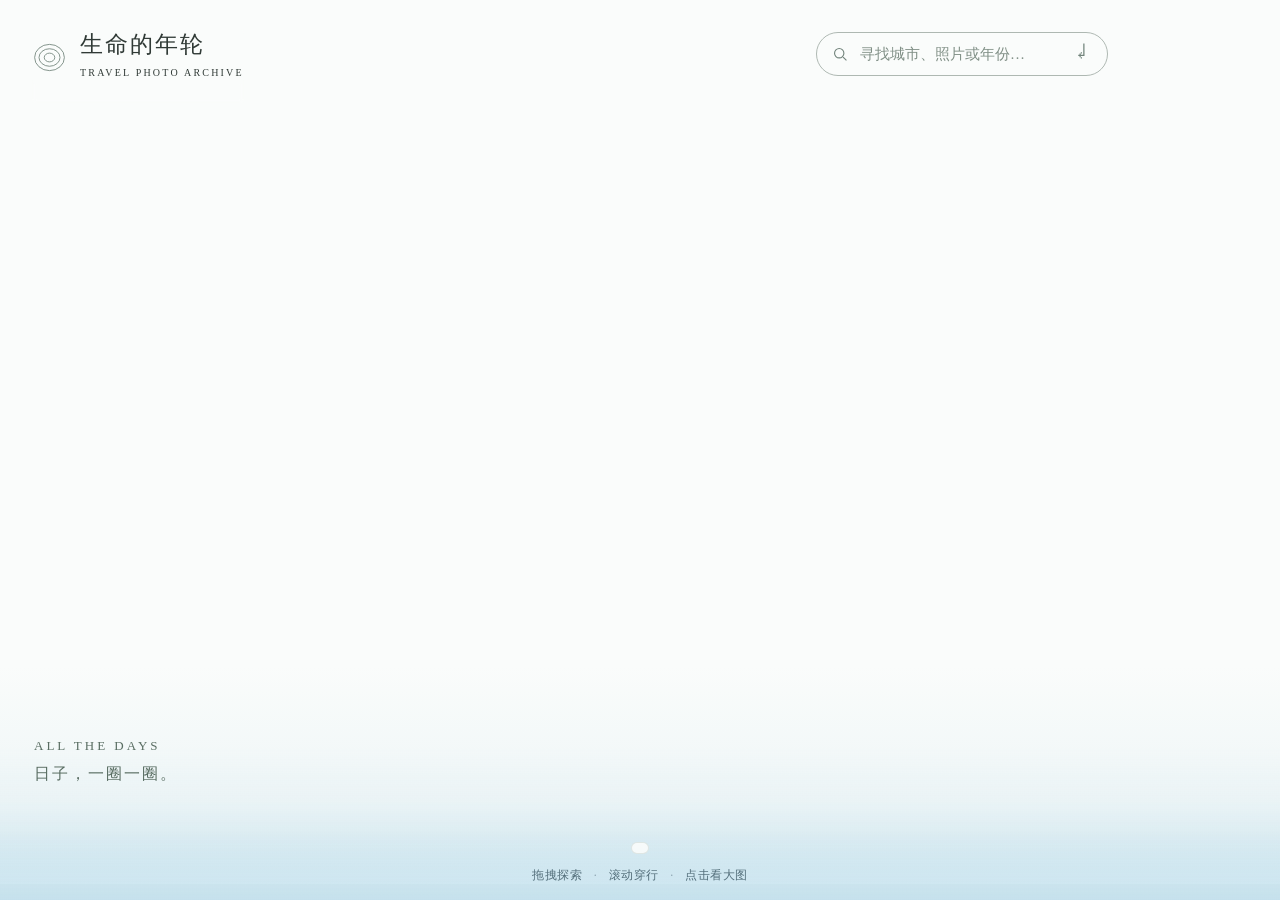
<file: gallery-site/assets/image-atlas/template.html>
<!doctype html>
<html lang="zh-CN">
<head>
<meta charset="utf-8"><meta name="viewport" content="width=device-width,initial-scale=1">
<meta name="theme-color" content="#fafcfb">
<meta name="description" content="按旅行年份浏览已保存的城市照片。">
<title>旅行照片 · 生命的年轮</title>
<link rel="icon" type="image/svg+xml" href="data:image/svg+xml,%3Csvg xmlns='http://www.w3.org/2000/svg' viewBox='0 0 32 32'%3E%3Cg fill='none' stroke='%236b7975' stroke-width='1.5'%3E%3Cellipse cx='16' cy='16' rx='14' ry='12'/%3E%3Cellipse cx='16' cy='16' rx='10' ry='8'/%3E%3Cellipse cx='16' cy='16' rx='5' ry='4'/%3E%3C/g%3E%3C/svg%3E">
<link rel="stylesheet" href="styles.css">
</head>
<body>
<main id="space" aria-label="生命的年轮，拖拽探索照片，滚动穿越时间"><div id="world"></div></main>
<div class="horizon" aria-hidden="true"></div>
<header class="masthead"><button id="home" aria-label="返回全部年轮"><svg viewBox="0 0 40 40" width="35" height="35" aria-hidden="true"><g fill="none" stroke="currentColor" stroke-width=".9"><ellipse cx="20" cy="20" rx="17" ry="15"/><ellipse cx="20" cy="20" rx="12" ry="10"/><ellipse cx="20" cy="20" rx="6" ry="5"/></g></svg><span>生命的年轮<small>TRAVEL PHOTO ARCHIVE</small></span></button><p id="archive-count"></p></header>
<div class="search-shell"><form id="search-form" role="search" autocomplete="off"><svg width="17" height="17" viewBox="0 0 20 20" fill="none" aria-hidden="true"><circle cx="8.5" cy="8.5" r="5.5" stroke="currentColor" stroke-width="1.3"/><path d="m13 13 4 4" stroke="currentColor" stroke-width="1.3"/></svg><input id="search" type="search" placeholder="寻找城市、照片或年份…" aria-label="搜索照片，可输入年份、城市或照片文件名" aria-controls="suggestions" aria-expanded="false" spellcheck="false"><button type="button" id="clear" aria-label="清空搜索" hidden>×</button><button type="submit" class="enter" aria-label="搜索">↵</button></form><div id="suggestions" hidden></div></div>
<button id="journey-toggle" type="button" aria-controls="journey-panel" aria-expanded="false" hidden>查看足迹</button>
<aside id="journey-panel" aria-label="旅行足迹" hidden><h2>旅行足迹</h2><p class="journey-intro">沿着年轮，重访走过的城市。</p><div id="journey-years"></div></aside>
<div class="time-note" id="time-note"><span id="period">ALL THE DAYS</span><p id="period-caption">日子，一圈一圈。</p></div>
<div class="selection" id="selection" hidden><p id="selection-meta"></p><h1 id="selection-title"></h1><label class="year-assignment">归属年份 <select id="photo-year" aria-label="照片归属年份"></select><span id="year-status" role="status"></span></label><div class="photo-controls"><button id="previous" aria-label="上一张照片">←</button><button id="back">回到年轮 <kbd>esc</kbd></button><button id="next" aria-label="下一张照片">→</button></div></div>
<footer class="footer"><nav id="timeline" aria-label="按年份浏览照片"></nav><p class="instructions">拖拽探索 <span>·</span> 滚动穿行 <span>·</span> 点击看大图</p></footer>
<p class="sr-only" id="announcer" role="status" aria-live="polite"></p>
<noscript><p class="no-script">请启用 JavaScript 浏览照片年轮。</p></noscript>
<script type="module" src="app.js"></script>
</body></html>
</file>
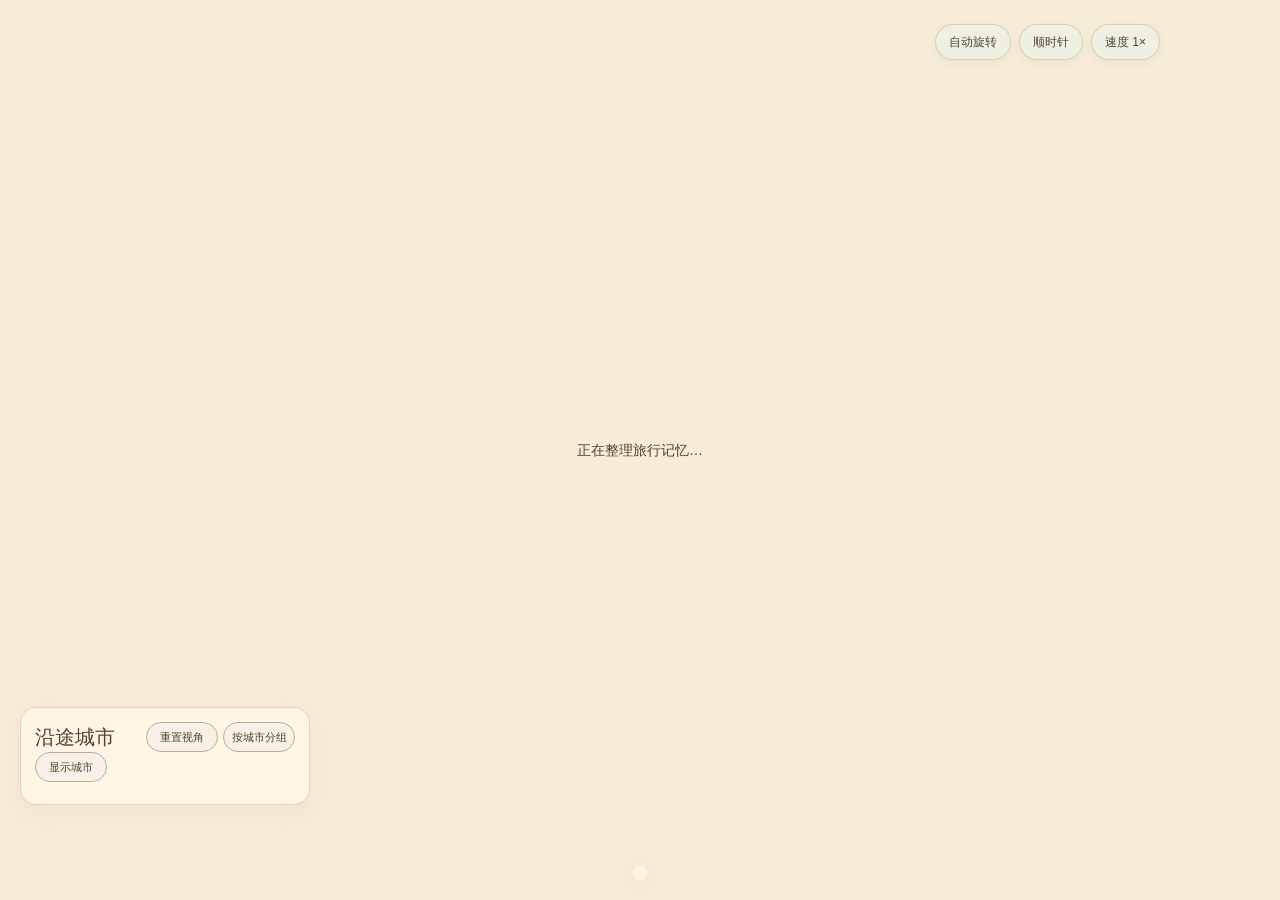
<file: gallery-site/assets/travel-ring-tree/template.html>
<!doctype html>
<html lang="zh-CN"><head><meta charset="utf-8"><meta name="viewport" content="width=device-width,initial-scale=1"><title>旅行年轮树</title>
<script type="importmap">{"imports":{"three":"../umbrella-canopy/vendor/three.module.min.js"}}</script>
<link rel="stylesheet" href="style.css"></head><body>
<canvas id="scene" aria-label="可拖动旋转和缩放的旅行年轮树"></canvas>
<header><h1>旅行年轮树</h1><p>把走过的城市，长成自己的记忆</p><span id="summary"></span></header>
<div id="loading" role="status">正在整理旅行记忆…</div>
<div id="fallback" hidden><p>当前设备无法显示三维场景，仍可按城市和年份浏览照片。</p></div>
<nav id="years" aria-label="选择照片年份"></nav>
<nav id="rotation-controls" aria-label="树下旋转控制"><button id="rotation-toggle" type="button" aria-pressed="false">自动旋转</button><button id="rotation-direction" type="button">顺时针</button><button id="rotation-speed" type="button">速度 1×</button></nav>
<aside id="cities"><div class="city-heading"><h2>沿途城市</h2><div class="city-actions"><button id="whole-view" type="button">重置视角</button><button id="city-layout" type="button" aria-pressed="false">按城市分组</button></div></div><button id="city-toggle" type="button" aria-expanded="false" aria-controls="city-nav">显示城市</button><div id="city-nav" aria-label="选择城市" hidden></div><p id="city-status" role="status"></p><div id="city-photos"></div></aside>
<aside id="photo-dialog" aria-labelledby="photo-title" hidden>
<button id="photo-close" type="button" aria-label="关闭照片面板">×</button><img id="original-photo" alt=""><p id="photo-error" role="status" hidden>这张照片暂时无法显示，请返回或切换其他照片。</p><div class="photo-caption"><span id="photo-city"></span><span id="photo-count"></span></div><h2 id="photo-title"></h2><p id="photo-date"></p><div class="photo-actions"><button id="photo-prev" type="button">← 上一张</button><button id="photo-next" type="button">下一张 →</button></div><div id="photo-strip" aria-label="同城市照片"></div><p class="photo-keys">方向键切换照片 · Esc 关闭 · 拖动旋转，滚轮缩放</p></aside>
<script type="module" src="main.js"></script></body></html>
</file>
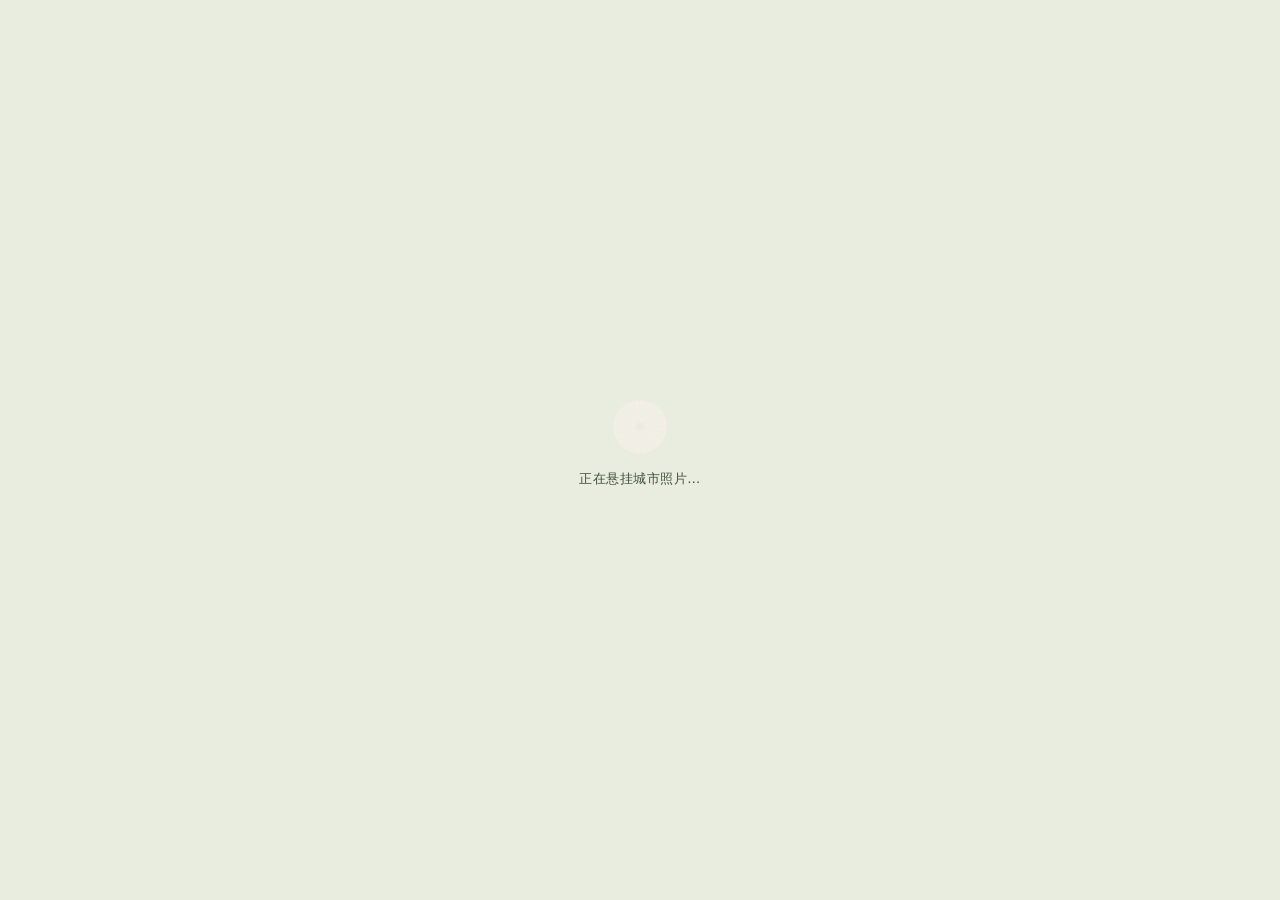
<file: gallery-site/assets/umbrella-canopy/template.html>
<!doctype html>
<html lang="zh-CN">
<head>
  <meta charset="utf-8">
  <meta name="viewport" content="width=device-width, initial-scale=1, viewport-fit=cover">
  <title>伞幕照片</title>
  <meta name="description" content="Photo stories hung like crystals beneath a canopy of white paper umbrellas.">
  <meta name="theme-color" content="#0a0a0c">
  <link rel="icon" href="data:image/svg+xml,%3Csvg xmlns=%22http://www.w3.org/2000/svg%22 viewBox=%220 0 32 32%22%3E%3Ccircle cx=%2216%22 cy=%2216%22 r=%2214%22 fill=%22%23f3eee6%22/%3E%3Ccircle cx=%2216%22 cy=%2216%22 r=%222%22 fill=%22%23333%22/%3E%3C/svg%3E">
  <link rel="stylesheet" href="style.css?v=quiet-canopy-2">
  <script type="importmap">
    { "imports": { "three": "./vendor/three.module.min.js" } }
  </script>
</head>
<body>
  <canvas id="scene" aria-label="A canopy of white paper umbrellas. Each photograph hangs beneath it on a thread like a crystal. Use the story buttons or the index to browse."></canvas>

  <span id="subtitle" hidden></span>

  <div class="top-actions">
    <button id="btn-rotate" class="pill rotate-control" type="button" aria-pressed="false">自动旋转</button>
    <button id="btn-direction" class="pill rotate-control" type="button">顺时针</button>
    <button id="btn-speed" class="pill rotate-control" type="button">速度 1×</button>
    <button id="btn-index" class="pill" type="button" aria-haspopup="dialog" aria-label="城市照片目录" title="城市照片目录"><svg viewBox="0 0 24 24" aria-hidden="true"><circle cx="6" cy="6" r="1"/><circle cx="12" cy="6" r="1"/><circle cx="18" cy="6" r="1"/><circle cx="6" cy="12" r="1"/><circle cx="12" cy="12" r="1"/><circle cx="18" cy="12" r="1"/><circle cx="6" cy="18" r="1"/><circle cx="12" cy="18" r="1"/><circle cx="18" cy="18" r="1"/></svg></button>
    <button id="btn-whole" class="pill" type="button" title="查看完整伞幕" aria-label="查看完整伞幕"><svg viewBox="0 0 24 24" aria-hidden="true"><path d="M5 9a7 7 0 1 1 0 6M5 4v5h5"/></svg></button>
  </div>

  <section id="story-card" class="story-card" hidden aria-live="polite">
    <div class="story-card-head">
      <span class="dot"></span>
      <div>
        <h2 id="story-title"></h2>
        <p id="story-intro"></p>
      </div>
    </div>
    <div id="story-strip" class="strip" role="list"></div>
  </section>

  <nav id="chips" class="chips" aria-label="Stories"></nav>

  <span id="hint" hidden></span>

  <div id="tooltip" class="tooltip" role="status" hidden>
    <span class="tt-story"><span class="dot"></span><span class="tt-story-name"></span></span>
    <strong class="tt-title"></strong>
    <span class="tt-meta"></span>
  </div>

  <aside id="detail" class="detail" aria-hidden="true" aria-labelledby="d-title" tabindex="-1">
    <button class="icon-btn close" id="d-close" type="button" aria-label="Close photo">&times;</button>
    <figure class="d-figure">
      <img id="d-img" alt="">
    </figure>
    <div class="d-body">
      <p class="d-story"><span class="dot"></span><span id="d-story"></span><span id="d-count" class="d-count"></span></p>
      <h2 id="d-title"></h2>
      <p id="d-meta" class="d-meta"></p>
      <p class="d-links"><a id="d-source" target="_blank" rel="noopener">View original on Unsplash &#8599;</a></p>
      <div class="d-nav">
        <button id="d-prev" class="pill" type="button" aria-label="上一张照片">&larr; 上一张</button>
        <button id="d-next" class="pill" type="button" aria-label="下一张照片">下一张 &rarr;</button>
      </div>
      <div class="d-more">
        <p class="d-more-label">更多来自 <span id="d-more-story"></span></p>
        <div id="d-strip" class="strip" role="list"></div>
      </div>
      <p class="d-keys">方向键切换照片 · Esc 返回 · 拖动旋转，滚轮缩放</p>
    </div>
  </aside>

  <div id="index" class="index" role="dialog" aria-modal="true" aria-labelledby="index-title" hidden>
    <div class="index-inner">
      <div class="index-head">
        <h2 id="index-title">城市照片目录</h2>
        <button class="icon-btn" id="index-close" type="button" aria-label="Close index">&times;</button>
      </div>
      <div id="index-list"></div>
    </div>
  </div>

  <div id="loader" class="loader" aria-live="polite">
    <div class="loader-inner">
      <div class="loader-umbrella" aria-hidden="true"></div>
      <p id="loader-text">正在悬挂城市照片&hellip;</p>
    </div>
  </div>

  <script type="module" src="js/main.js?v=quiet-canopy-2"></script>
</body>
</html>
</file>
<file: gallery-site/assets/dome-gallery.css>
.life-photo-dome{min-width:0;min-height:0;overflow:hidden;display:flex;flex-direction:column;border:1px solid rgba(125,179,255,.14);border-radius:14px;background:#08182a;box-shadow:inset 0 1px 0 rgba(255,255,255,.04);}
.life-photo-dome-head{position:relative;z-index:7;flex:0 0 auto;min-height:54px;padding:12px 16px;border-bottom:1px solid rgba(125,179,255,.12);display:flex;align-items:center;justify-content:space-between;gap:16px;background:rgba(8,24,42,.94);}
.life-photo-dome-head b,.life-photo-dome-head span{display:block}
.life-photo-dome-head b{font-size:14px;color:#dbeaff}
.life-photo-dome-head span{margin-top:3px;font-size:11px;color:#7892b2}
.life-photo-dome-head em{font-style:normal;font-size:11px;color:#82b3fa;white-space:nowrap;}
.life-photo-dome-stage{position:relative;flex:1 1 auto;min-height:0;overflow:hidden;}
.life-photo-dome-empty{height:100%;min-height:340px;display:grid;place-content:center;gap:8px;text-align:center;color:#7892ad}
.life-photo-dome-empty strong{font-size:17px;color:#dbeaff}
.life-photo-dome-empty span{font-size:13px;}
body.light-theme .life-photo-dome{background:#e8f1f8;border-color:rgba(2,132,199,.16);}
body.light-theme .life-photo-dome-head{background:rgba(232,241,248,.95);border-color:rgba(2,132,199,.14);}
body.light-theme .life-photo-dome-head b,body.light-theme .life-photo-dome-empty strong{color:#183044;}
body.light-theme .life-photo-dome-head span,body.light-theme .life-photo-dome-empty{color:#587287;}
.life-photo-dome{order:2;flex:0 0 480px}
.life-photo-dome-stage{min-height:420px}
.life-photo-dome{flex-basis:400px}
.life-photo-dome-stage{min-height:344px}
.dg-root{position: relative;
  width: 100%;
  height: 100%;
  min-height: 0;
  --dg-radius: 520px;
  --dg-viewer-pad: 72px;
  --dg-circ: calc(var(--dg-radius) * 3.14);
  --dg-rot-y: calc((360deg / var(--dg-segments-x)) / 2);
  --dg-rot-x: calc((360deg / var(--dg-segments-y)) / 2);
  --dg-item-width: calc(var(--dg-circ) / var(--dg-segments-x));
  --dg-item-height: calc(var(--dg-circ) / var(--dg-segments-y));
  --dg-surface: #08182a;}
.dg-root,
.dg-root *{box-sizing: border-box;}
.dg-main{position: absolute;
  inset: 0;
  display: grid;
  place-items: center;
  overflow: hidden;
  touch-action: none;
  user-select: none;
  -webkit-user-select: none;
  background: var(--dg-surface);}
.dg-stage{width: 100%;
  height: 100%;
  display: grid;
  place-items: center;
  perspective: calc(var(--dg-radius) * 2);
  perspective-origin: 50% 50%;
  contain: layout paint size;}
.dg-sphere,
.dg-item,
.dg-image{transform-style: preserve-3d;}
.dg-sphere{transform: translateZ(calc(var(--dg-radius) * -1));
  will-change: transform;}
.dg-item{width: calc(var(--dg-item-width) * var(--dg-size-x));
  height: calc(var(--dg-item-height) * var(--dg-size-y));
  position: absolute;
  inset: -999px;
  margin: auto;
  transform-origin: 50% 50%;
  backface-visibility: hidden;
  transform:
    rotateY(calc(var(--dg-rot-y) * (var(--dg-offset-x) + ((var(--dg-size-x) - 1) / 2)) + var(--dg-rot-y-delta, 0deg)))
    rotateX(calc(var(--dg-rot-x) * (var(--dg-offset-y) - ((var(--dg-size-y) - 1) / 2)) + var(--dg-rot-x-delta, 0deg)))
    translateZ(var(--dg-radius));}
.dg-image{position: absolute;
  display: block;
  inset: 9px;
  border: 1px solid rgba(151, 199, 255, .18);
  border-radius: var(--dg-tile-radius, 12px);
  background: var(--dg-surface);
  overflow: hidden;
  backface-visibility: hidden;
  cursor: grab;
  -webkit-tap-highlight-color: transparent;
  touch-action: manipulation;
  pointer-events: auto;
  transform: translateZ(0);
  box-shadow: inset 0 1px 0 rgba(255, 255, 255, .08);
  transition: border-color 180ms ease, filter 180ms ease;}
.dg-image:hover{border-color: rgba(135, 190, 255, .62);}
.dg-image:active{cursor: grabbing;}
.dg-image:focus-visible{outline: 2px solid #78adff; outline-offset: 2px;}
.dg-image img,
.dg-enlarge img{width: 100%;
  height: 100%;
  display: block;
  object-fit: cover;
  pointer-events: none;
  backface-visibility: hidden;
  filter: var(--dg-image-filter, none);}
.dg-overlay,
.dg-overlay-blur{position: absolute;
  inset: 0;
  margin: auto;
  z-index: 3;
  pointer-events: none;}
.dg-overlay{background-image: radial-gradient(rgba(8, 24, 42, 0) 61%, var(--dg-surface) 100%);}
.dg-overlay-blur{-webkit-mask-image: radial-gradient(rgba(8, 24, 42, 0) 68%, var(--dg-surface) 92%);
  mask-image: radial-gradient(rgba(8, 24, 42, 0) 68%, var(--dg-surface) 92%);
  display: none;}
.dg-edge-fade{position: absolute;
  left: 0;
  right: 0;
  height: 92px;
  z-index: 5;
  pointer-events: none;
  background: linear-gradient(to bottom, transparent, var(--dg-surface));}
.dg-edge-fade.top{top: 0; transform: rotate(180deg);}
.dg-edge-fade.bottom{bottom: 0;}
.dg-viewer{position: absolute;
  inset: 0;
  z-index: 20;
  pointer-events: none;
  display: flex;
  align-items: center;
  justify-content: center;
  padding: var(--dg-viewer-pad);}
.dg-scrim{position: absolute;
  inset: 0;
  z-index: 10;
  background: rgba(1, 7, 15, .58);
  pointer-events: none;
  opacity: 0;
  transition: opacity 300ms ease;
  backdrop-filter: blur(4px);
  -webkit-backdrop-filter: blur(4px);}
.dg-root[data-enlarging="true"] .dg-scrim{opacity: 1;
  pointer-events: auto;}
.dg-enlarge{position: absolute;
  z-index: 30;
  overflow: hidden;
  border: 1px solid rgba(151, 199, 255, .32);
  border-radius: var(--dg-enlarge-radius, 24px);
  box-shadow: 0 24px 70px rgba(0, 0, 0, .5), inset 0 1px 0 rgba(255, 255, 255, .12);
  pointer-events: none;
  transform-origin: top left;
  will-change: left, top, width, height, opacity;}
body.light-theme .dg-root{--dg-surface: #e8f1f8;}
body.light-theme .dg-image{border-color: rgba(2, 132, 199, .22);}
body.light-theme .dg-overlay{background-image: radial-gradient(rgba(232, 241, 248, 0) 61%, var(--dg-surface) 100%);}
body.light-theme .dg-scrim{background: rgba(25, 48, 69, .42);}
.dg-sphere{will-change: auto;}
.dg-item,
  .dg-image,
  .dg-scrim,
  .dg-enlarge{transition-duration: 0ms !important;}
</file>
<file: gallery-site/assets/memory-shelf.css>
/* ══════════════════════════════════════════════════════════════
   记忆书架 —— 整段搬自参考项目 Your-China-Travel（.memory-* 规则 + 关键帧）
   逻辑与样式未改；只在这里说明来源。
   ══════════════════════════════════════════════════════════════ */
/* ===== 城市记忆：省份书架 -> 城市章节 -> 旅行相册 ===== */
  .memory-shelf-overlay{position:fixed;inset:0;z-index:87;display:none;padding:24px;
    background:rgba(218,224,224,.82);backdrop-filter:blur(18px);-webkit-backdrop-filter:blur(18px);}
.memory-shelf-overlay.show{display:flex;animation:memoryOverlayIn .5s cubic-bezier(.16,1,.3,1) both;}
.memory-shelf-dialog{position:relative;width:min(1680px,100%);height:min(900px,calc(100dvh - 48px));margin:auto;overflow:hidden;
    display:flex;flex-direction:column;border:1px solid rgba(77,103,111,.2);border-radius:18px;
    background:
      radial-gradient(circle at 70% 12%,rgba(255,255,255,.92),transparent 34%),
      linear-gradient(145deg,#f5f4ee 0%,#edf2f2 56%,#e2eaec 100%);
    box-shadow:0 30px 90px rgba(55,72,77,.24),inset 0 1px 0 rgba(255,255,255,.9);
    color:#263b45;}
.memory-shelf-head{flex:0 0 auto;min-height:88px;padding:19px 132px 17px 28px;border-bottom:1px solid rgba(69,96,105,.14);
    display:flex;align-items:center;justify-content:space-between;gap:24px;background:rgba(248,247,241,.74);}
.memory-shelf-kicker{display:block;color:#985627;font-size:12px;font-weight:700;letter-spacing:.14em;}
.memory-shelf-head h2{margin:5px 0 0;color:#183846;font-size:34px;line-height:1.14;letter-spacing:.02em;}
.memory-shelf-head p{margin:7px 0 0;color:#526b75;font-size:15px;line-height:1.55;}
.memory-shelf-grid,.memory-shelf-close{position:absolute;top:24px;height:38px;border:1px solid rgba(70,101,111,.24);border-radius:12px;
    background:rgba(252,251,246,.84);color:#395965;cursor:pointer;transition:border-color .2s ease,background .2s ease,transform .2s ease;}
.memory-shelf-grid{right:72px;padding:0 15px;font-size:13px;font-weight:700;}
.memory-shelf-close{right:22px;width:38px;font-size:22px;}
.memory-shelf-grid:hover,.memory-shelf-close:hover{border-color:rgba(166,101,50,.56);background:#fffdf8;color:#7c4a26;}
.memory-shelf-grid:active,.memory-shelf-close:active{transform:translateY(1px);}
.memory-shelf-body{flex:1 1 auto;min-height:0;position:relative;overflow:hidden;}
.memory-shelf-scene{position:relative;height:100%;min-height:0;display:grid;grid-template-columns:minmax(320px,390px) minmax(0,1fr);isolation:isolate;}
.memory-shelf-scene::after{content:"";position:absolute;z-index:-1;inset:0;pointer-events:none;background:radial-gradient(circle at 60% 20%,rgba(255,255,255,.76),transparent 32%),linear-gradient(118deg,transparent 42%,rgba(255,255,255,.24) 56%,transparent 72%);}
.memory-province-info{position:relative;z-index:4;min-width:0;padding:48px 36px 36px;border-right:1px solid rgba(69,96,105,.13);
    display:flex;flex-direction:column;justify-content:flex-start;background:linear-gradient(90deg,rgba(250,248,241,.9),rgba(250,248,241,.22));
    transition:opacity .18s ease,transform .18s ease;}
.memory-province-info.leaving{opacity:0;transform:translateY(8px);}
.memory-province-info.entering{opacity:0;transform:translateY(8px);}
.memory-info-count{color:#985627;font-size:15px;font-weight:700;line-height:1.5;letter-spacing:.14em;}
.memory-info-heading{display:flex;flex-direction:column;align-items:flex-start;gap:12px;margin:14px 0 22px;}
.memory-info-name{min-width:0;max-width:100%;margin:0;font:500 clamp(46px,5vw,70px)/1.14 'Playfair Display','Noto Serif SC','Source Han Serif SC',serif;color:#183846;letter-spacing:.04em;white-space:normal;overflow-wrap:anywhere;}
.memory-info-name.long{font-size:clamp(36px,3.4vw,46px);white-space:normal;}
.memory-info-heading:has(.memory-info-name.extra-long){gap:10px;}
.memory-info-name.extra-long{font-size:clamp(24px,2.2vw,31px);line-height:1.18;letter-spacing:.01em;white-space:normal;}
.memory-province-edit{flex:0 0 auto;min-height:38px;margin-top:7px;padding:7px 13px;border:1px solid rgba(70,101,111,.34);border-radius:9px;background:rgba(255,253,248,.78);color:#2c505e;font-size:13px;font-weight:700;cursor:pointer;transition:border-color .2s ease,background .2s ease,transform .2s ease;}
.memory-province-edit:hover{border-color:rgba(166,101,50,.58);background:#fffdf8;color:#7c4a26;}
.memory-province-edit:active{transform:translateY(1px);}
.memory-info-stats{display:flex;align-items:baseline;gap:26px;margin-bottom:25px;color:#4e6974;font-size:15px;font-weight:600;}
.memory-info-stats b{color:#183846;font-size:28px;line-height:1;margin-right:5px;}
.memory-info-cities{max-width:30ch;margin:0 0 28px;display:flex;flex-wrap:wrap;gap:8px 17px;color:#365864;font-size:16px;font-weight:600;line-height:1.7;}
.memory-info-cities span{position:relative;}
.memory-info-cities span:not(:last-child)::after{content:"";position:absolute;right:-9px;top:50%;width:2px;height:2px;border-radius:50%;background:#91a3a7;}
.memory-info-date{padding-top:18px;border-top:1px solid rgba(69,96,105,.18);color:#985627;font-size:13px;font-weight:700;line-height:1.7;}
.memory-info-date strong{display:block;margin-top:3px;color:#294b58;font-size:16px;font-weight:700;}
.memory-info-review-block{margin-top:18px;padding:16px 17px;border-left:3px solid rgba(152,86,39,.68);background:rgba(255,253,248,.58);}
.memory-info-review{min-height:28px;margin:0;color:#294b58;font:600 15px/1.75 'Microsoft YaHei',sans-serif;white-space:pre-wrap;}
.memory-info-review.is-empty{color:#60757d;font-weight:500;}
body:not(.light-theme) .memory-info-review-block{border-left-color:rgba(73,102,112,.72);background:rgba(77,105,114,.11);}
body:not(.light-theme) .memory-info-review.is-empty{color:#4f6871;}
.memory-info-note{max-width:29ch;margin:auto 0 0;color:#536c76;font:14px/1.8 'Microsoft YaHei',sans-serif;}
.memory-province-editor{position:absolute;z-index:70;inset:0;display:flex;padding:24px;background:rgba(221,227,226,.82);backdrop-filter:blur(15px);-webkit-backdrop-filter:blur(15px);}
.memory-province-editor[hidden]{display:none;}
.memory-province-editor-panel{width:min(920px,100%);max-height:min(720px,calc(100dvh - 64px));margin:auto;overflow:auto;border:1px solid rgba(70,101,111,.2);border-radius:16px;background:#f8f6ef;box-shadow:0 28px 76px rgba(55,72,77,.24);color:#263b45;}
.memory-province-editor-head{position:sticky;z-index:2;top:0;padding:22px 72px 20px 26px;border-bottom:1px solid rgba(69,96,105,.14);background:rgba(248,246,239,.96);}
.memory-province-editor-head span{display:block;color:#a66532;font-size:10px;letter-spacing:.18em;}
.memory-province-editor-head h2{margin:5px 0 0;font-size:25px;line-height:1.2;}
.memory-province-editor-close{position:absolute;right:20px;top:22px;width:38px;height:38px;border:1px solid rgba(70,101,111,.24);border-radius:10px;background:#fffdf8;color:#395965;font-size:21px;cursor:pointer;}
.memory-province-editor-body{display:grid;grid-template-columns:minmax(230px,.78fr) minmax(0,1.22fr);gap:34px;padding:28px;}
.memory-province-cover-preview{position:relative;aspect-ratio:2/3;overflow:hidden;border-radius:5px 10px 11px 5px;background:#dbe2e2 center/cover no-repeat;box-shadow:0 18px 38px rgba(45,59,62,.18);}
.memory-province-cover-preview::after{content:"";position:absolute;inset:0;background:linear-gradient(180deg,rgba(248,246,239,.9),rgba(248,246,239,.26) 25%,transparent 48%,rgba(25,43,49,.32));pointer-events:none;}
.memory-province-cover-copy{position:absolute;z-index:1;inset:22px 20px auto;color:#243945;}
.memory-province-cover-copy small{display:block;font-size:10px;font-weight:700;}
.memory-province-cover-copy strong{display:block;margin-top:12px;font:500 30px/1.15 'Noto Serif SC','Source Han Serif SC','STSong','SimSun',serif;}
.memory-province-cover-actions{display:flex;gap:8px;margin-top:14px;}
.memory-province-cover-actions label,.memory-province-cover-actions button{flex:1;min-height:36px;padding:8px 10px;border:1px solid rgba(70,101,111,.24);border-radius:9px;background:#fffdf8;color:#395965;font-size:12px;font-weight:700;text-align:center;cursor:pointer;}
.memory-province-cover-actions input{position:absolute;width:1px;height:1px;overflow:hidden;clip:rect(0 0 0 0);}
.memory-province-editor-form{min-width:0;}
.memory-province-editor-form h3{margin:0 0 6px;font-size:20px;}
.memory-province-editor-form>p{margin:0 0 22px;color:#718389;font-size:12px;line-height:1.7;}
.memory-province-summary{display:grid;grid-template-columns:repeat(2,minmax(0,1fr));gap:12px;margin-bottom:20px;}
.memory-province-summary div{padding:14px 0;border-top:1px solid rgba(69,96,105,.16);}
.memory-province-summary span{display:block;color:#819196;font-size:11px;}
.memory-province-summary strong{display:block;margin-top:5px;color:#243945;font-size:20px;}
.memory-province-editor-field{display:block;margin-top:18px;}
.memory-province-editor-field>span{display:block;margin-bottom:8px;color:#405963;font-size:12px;font-weight:700;}
.memory-province-editor-cities{display:flex;flex-wrap:wrap;gap:7px 12px;color:#536c76;font-size:13px;line-height:1.6;}
.memory-province-editor-cities span:not(:last-child)::after{content:"、";}
.memory-province-editor-field textarea{width:100%;min-height:126px;resize:vertical;padding:12px 13px;border:1px solid rgba(70,101,111,.25);border-radius:10px;background:#fffdf8;color:#263b45;font:13px/1.75 'Microsoft YaHei',sans-serif;outline:none;}
.memory-province-editor-field textarea:focus{border-color:#a66532;box-shadow:0 0 0 3px rgba(166,101,50,.1);}
.memory-province-editor-count{display:block;margin-top:6px;color:#819196;font-size:11px;text-align:right;}
.memory-province-editor-message{min-height:20px;margin:12px 0 0;color:#9a4e31;font-size:12px;}
.memory-province-editor-actions{display:flex;justify-content:flex-end;gap:10px;margin-top:18px;}
.memory-province-editor-actions button{min-width:86px;height:38px;border:1px solid rgba(70,101,111,.25);border-radius:10px;background:#fffdf8;color:#395965;font-weight:700;cursor:pointer;}
.memory-province-editor-actions .primary{border-color:#a66532;background:#a66532;color:#fffaf2;}
.memory-province-editor-actions button:disabled{opacity:.55;cursor:wait;}
.memory-shelf-viewport{position:relative;min-width:0;overflow:hidden;perspective:1600px;perspective-origin:48% 46%;touch-action:pan-y;cursor:grab;user-select:none;-webkit-user-select:none;background:radial-gradient(circle at 54% 14%,rgba(255,255,255,.9),transparent 38%),linear-gradient(180deg,rgba(229,238,240,.38),rgba(246,244,237,.2));}
.memory-shelf-viewport::before{content:"";position:absolute;z-index:0;left:6%;right:5%;bottom:76px;height:1px;background:linear-gradient(90deg,transparent,rgba(99,115,118,.2) 10%,rgba(99,115,118,.12) 88%,transparent);box-shadow:0 15px 36px rgba(82,91,89,.18);pointer-events:none;}
.memory-shelf-viewport.dragging{cursor:grabbing;}
.memory-shelf-viewport.rotating{cursor:ew-resize;}
.memory-shelf-track{position:absolute;inset:0;transform-style:preserve-3d;}
.memory-shelf-webgl{position:absolute;inset:0;width:100%;height:100%;display:block;opacity:0;transition:opacity .12s ease;touch-action:none;}
.memory-shelf-viewport.webgl-pending .memory-shelf-track{visibility:hidden;pointer-events:none;}
.memory-shelf-viewport.webgl-ready .memory-shelf-webgl{opacity:1;}
.memory-shelf-viewport.webgl-ready .memory-shelf-track{opacity:0;pointer-events:none;}
.memory-book{--book-cover:#5b7085;--book-edge:#d6e3ea;--book-ink:#f4f8fb;--book-accent:#75c7e9;--book-tilt-x:0deg;--book-tilt-y:0deg;--book-lift:0px;--book-lift-z:0px;
    position:absolute;left:0;bottom:94px;width:308px;height:484px;padding:0;border:0;overflow:visible;background:transparent;color:var(--book-ink);text-align:left;
    transform-style:preserve-3d;transform-origin:center bottom;will-change:transform,opacity,filter;cursor:pointer;
    transition:transform .78s cubic-bezier(.16,1,.3,1),opacity .46s ease,filter .46s ease;}
.memory-book-object{position:absolute;inset:0;display:block;transform-style:preserve-3d;transform:translate3d(0,var(--book-lift),var(--book-lift-z)) rotateX(var(--book-tilt-x)) rotateY(var(--book-tilt-y));transition:transform .28s cubic-bezier(.16,1,.3,1);}
.memory-book:hover{--book-lift:0px;--book-lift-z:28px;}
.memory-book:active{--book-lift:0px;--book-lift-z:18px;}
.memory-book-shadow{position:absolute;left:2%;right:-2%;bottom:-24px;height:29px;border-radius:50%;background:radial-gradient(ellipse,rgba(65,72,70,.38),rgba(65,72,70,.14) 48%,transparent 73%);filter:blur(7px);transform:rotateX(74deg) translateZ(-22px);opacity:.7;pointer-events:none;}
.memory-book-page-face,.memory-book-page-edge,.memory-book-back,.memory-book-cover,.memory-book-spine-face,.memory-book-edge-top,.memory-book-edge-bottom{position:absolute;display:block;backface-visibility:hidden;-webkit-backface-visibility:hidden;}
.memory-book-page-face{inset:7px 5px 7px 12px;overflow:hidden;border-radius:2px 5px 5px 2px;background:repeating-linear-gradient(0deg,var(--book-edge) 0 2px,color-mix(in srgb,var(--book-edge),#8b8a83 12%) 2px 3px);transform:translateZ(15px);box-shadow:inset 9px 0 15px rgba(45,49,48,.18);}
.memory-book-opening-page{position:absolute;inset:14px 12px 14px 20px;padding:20px 14px;background:linear-gradient(90deg,#ded4c5,#f8f3e9 10%,#f3eee4);color:#284252;text-align:left;opacity:0;transition:opacity .12s ease;}
.memory-book-opening-page-label{display:flex;justify-content:space-between;margin-bottom:12px;color:#527386;font-size:8px;letter-spacing:.12em;}
.memory-book-opening-entry{min-height:46px;padding:8px 2px;border-bottom:1px solid rgba(43,75,92,.14);display:grid;grid-template-columns:24px 1fr auto;align-items:center;gap:7px;}
.memory-book-opening-entry span{color:#79909d;font-size:9px;}
.memory-book-opening-entry b{font-size:11px;}
.memory-book-opening-entry small{color:#65808f;font-size:7px;white-space:nowrap;}
.memory-book-page-edge{right:-20px;top:7px;bottom:7px;width:40px;transform-origin:left center;transform:rotateY(90deg);border-radius:0 4px 4px 0;background:repeating-linear-gradient(0deg,var(--book-edge) 0 2px,color-mix(in srgb,var(--book-edge),#82969f 18%) 2px 3px);box-shadow:inset 7px 0 12px rgba(69,83,87,.2),inset -1px 0 rgba(255,255,255,.42);}
.memory-book-back{inset:0;border-radius:3px 10px 11px 3px;background:color-mix(in srgb,var(--book-cover),#101a20 12%);transform:translateZ(-20px) rotateY(180deg);}
.memory-book-spine-face{left:-21px;top:0;width:42px;height:100%;transform-origin:right center;transform:rotateY(-90deg);border-radius:11px 3px 3px 11px;background:linear-gradient(90deg,color-mix(in srgb,var(--book-cover),#07121a 24%),transparent 24%,rgba(255,255,255,.08) 55%,rgba(18,28,31,.12)),repeating-linear-gradient(90deg,rgba(255,255,255,.07) 0 1px,rgba(25,34,36,.035) 1px 2px,transparent 2px 4px),repeating-linear-gradient(0deg,rgba(255,255,255,.045) 0 1px,transparent 1px 4px),var(--book-cover);background-blend-mode:multiply,soft-light,soft-light,normal;box-shadow:inset 4px 0 7px rgba(19,28,30,.2),inset -2px 0 4px rgba(255,255,255,.16);}
.memory-book-edge-top,.memory-book-edge-bottom{left:12px;right:5px;height:40px;background:repeating-linear-gradient(90deg,var(--book-edge) 0 2px,color-mix(in srgb,var(--book-edge),#92a2aa 14%) 2px 3px);transform-origin:center center;}
.memory-book-edge-top{top:-20px;transform:rotateX(90deg);}
.memory-book-edge-bottom{bottom:-20px;transform:rotateX(-90deg);}
.memory-book-spine-copy{position:absolute;inset:20px 4px 18px;display:flex;flex-direction:column;align-items:center;color:var(--book-ink);font-size:8px;letter-spacing:.08em;text-shadow:0 1px 1px rgba(255,255,255,.18),0 1px 2px rgba(20,30,34,.18);}
.memory-book-spine-copy b{margin:auto 0;font:700 20px/1.4 'Microsoft YaHei','Source Han Sans SC','Noto Sans CJK SC',sans-serif;letter-spacing:.06em;writing-mode:vertical-rl;}
.memory-book-spine-copy small{font-size:12px;font-weight:700;line-height:1.4;letter-spacing:.28em;text-indent:.28em;}
.memory-book-spine-copy i{font:700 10px/1.2 'Microsoft YaHei UI','Microsoft YaHei','Source Han Sans SC',sans-serif;font-style:normal;letter-spacing:.32em;text-indent:.32em;}
.memory-book-cover{--book-ink:#253943;inset:0;padding:28px 20px 22px 36px;overflow:hidden;border-radius:3px 10px 11px 3px;display:flex;flex-direction:column;background:#f3f0e8;transform:translateZ(20px);box-shadow:0 29px 44px rgba(0,5,12,.4);transform-origin:left center;}
.memory-book-cover-inside{position:absolute;inset:0;overflow:hidden;border-radius:3px 10px 11px 3px;background:linear-gradient(90deg,#e4dbcd,#f8f3e9 10%,#f3eee4 92%,#d8cdbd);transform:translateZ(19px) rotateY(180deg);transform-origin:left center;backface-visibility:hidden;-webkit-backface-visibility:hidden;color:#1d3342;text-align:left;}
.memory-book-opening-photo{display:block;height:46%;background:#b8c9d1 center/cover no-repeat;box-shadow:inset 0 -28px 34px rgba(25,48,62,.24);}
.memory-book-opening-summary{display:block;padding:23px 28px;}
.memory-book-opening-summary small{display:block;color:#547383;font-size:8px;letter-spacing:.12em;}
.memory-book-opening-summary strong{display:block;margin:9px 0 7px;font:500 30px/1.15 'Noto Serif SC','Source Han Serif SC','STSong','SimSun',serif;}
.memory-book-opening-summary span{display:block;color:#67808f;font-size:9px;line-height:1.7;}
.memory-book-opening-totals{margin-top:16px!important;padding-top:12px;border-top:1px solid rgba(43,75,92,.14);color:#405d6d!important;font-weight:700;}
.memory-book-cover::before{content:"";position:absolute;inset:0;background:linear-gradient(90deg,rgba(71,94,103,.28),rgba(132,153,160,.15) 5px,transparent 12px,transparent calc(100% - 9px),rgba(96,111,116,.09) calc(100% - 4px),rgba(66,81,86,.23)),linear-gradient(180deg,rgba(255,255,255,.16),transparent 18%,transparent 86%,rgba(77,70,55,.035));pointer-events:none;}
.memory-book-cover::after{content:"";position:absolute;inset:0;opacity:.08;background:repeating-linear-gradient(0deg,rgba(255,255,255,.18) 0 1px,transparent 1px 5px);mix-blend-mode:soft-light;pointer-events:none;}
.memory-book-index{position:relative;z-index:1;color:var(--book-ink);font-size:10px;font-weight:600;letter-spacing:.14em;}
.memory-book-title{position:relative;z-index:1;margin:24px 0 0;font:500 38px/1.12 'Noto Serif SC','Source Han Serif SC','STSong','SimSun',serif;letter-spacing:.06em;}
.memory-book-title.long{font-size:29px;line-height:1.22;letter-spacing:.035em;}
.memory-book-title.extra-long{font-size:22px;line-height:1.3;letter-spacing:.015em;}
.memory-book-subtitle{display:none;}
.memory-book-photo{position:relative;z-index:1;flex:1 1 auto;min-height:250px;height:auto;margin:16px -20px -22px -36px;background:rgba(255,255,255,.08);background-size:cover;background-position:center;box-shadow:none;}
.memory-book-photo::after{content:"";position:absolute;inset:0;background:linear-gradient(180deg,#f3f0e8,rgba(243,240,232,.72) 22%,transparent 48%,transparent 72%,rgba(20,34,38,.42) 100%);}
.memory-book-meta{position:absolute;z-index:2;left:36px;right:20px;bottom:18px;margin:0;padding:0;display:flex;justify-content:space-between;gap:10px;color:#f3f0e8;font-size:12px;font-weight:700;text-shadow:0 1px 3px rgba(14,28,33,.9);}
.memory-book-meta span:nth-child(3){display:none;}
.memory-book-open{display:none;}
.memory-book-open::after{content:"↗";font-size:14px;line-height:1;}
.memory-book-mark{display:none;}
.memory-book.active .memory-book-cover{box-shadow:0 43px 66px rgba(0,5,12,.52);}
.memory-book.active:not(.opening) .memory-book-back{opacity:0;}
.memory-book.active:not(.opening) .memory-book-spine-face{opacity:1;}
.memory-book.active.inspecting .memory-book-back,.memory-book.active.inspecting .memory-book-spine-face{opacity:1;}
.memory-book:not(.active) .memory-book-cover{filter:saturate(.9) brightness(.96);}
.memory-book:not(.active) .memory-book-open{display:none;}
.memory-book:not(.active) .memory-book-mark{opacity:.38;}
.memory-book:focus-visible{outline:2px solid var(--book-accent);outline-offset:8px;}
.memory-shelf-viewport.switching .memory-book.active .memory-book-object{animation:memoryBookExtract .78s cubic-bezier(.16,1,.3,1);}
.memory-shelf-viewport.opening{pointer-events:none;}
.memory-shelf-viewport.opening .memory-book:not(.opening){transform:translate3d(86vw,8px,-260px) rotateY(84deg) scale(.78)!important;opacity:0!important;filter:brightness(.45)!important;}
.memory-book.opening{z-index:50!important;transform:translate3d(calc(50vw - 50%),-12px,160px) rotateX(4deg) scale(1.06)!important;opacity:1!important;filter:none!important;}
.memory-book.opening .memory-book-object{--book-tilt-x:0deg;--book-tilt-y:0deg;--book-lift:0px;--book-lift-z:0px;}
.memory-book.opening .memory-book-cover{animation:memoryShelfCoverOpen .68s .16s cubic-bezier(.55,.06,.68,.19) both;}
.memory-book.opening .memory-book-cover-inside{animation:memoryShelfCoverInsideOpen .68s .16s cubic-bezier(.55,.06,.68,.19) both;}
.memory-book.opening .memory-book-opening-page{opacity:1;transition-delay:.18s;}
.memory-shelf-floor{position:absolute;left:5%;right:4%;bottom:66px;height:28px;border-radius:50%;background:radial-gradient(ellipse,rgba(92,100,97,.24),rgba(92,100,97,.07) 50%,transparent 73%);filter:blur(7px);pointer-events:none;}
.memory-shelf-hint{position:absolute;left:50%;bottom:24px;translate:-50% 0;color:#536d77;font-size:13px;font-weight:600;white-space:nowrap;pointer-events:none;}
.memory-shelf-more{position:absolute;z-index:8;left:calc(100% - 30px);top:50%;translate:0 -50%;display:grid;width:28px;min-width:28px;height:36px;padding:0;border:1px solid rgba(70,101,111,.3);border-radius:8px;background:rgba(252,251,246,.92);backdrop-filter:blur(6px);-webkit-backdrop-filter:blur(6px);box-shadow:0 8px 22px rgba(55,72,77,.16),inset 0 1px rgba(255,255,255,.95);place-items:center;color:#315665;font:700 18px/1 Arial,sans-serif;cursor:pointer;transition:opacity .24s ease,transform .24s ease,background-color .24s ease,border-color .24s ease;}
.memory-shelf-more:hover{border-color:rgba(152,86,39,.5);background:#fffdf8;color:#8a4c23;transform:translateX(2px)}
.memory-shelf-more:active{transform:translateX(2px) scale(.96)}
.memory-shelf-more:focus-visible{outline:2px solid #a66532;outline-offset:3px}
.memory-shelf-more:disabled{opacity:.38;cursor:default;transform:none}
.memory-shelf-more[hidden]{display:none;}
.memory-empty{height:100%;min-height:420px;display:grid;place-content:center;justify-items:center;gap:11px;text-align:center;padding:32px;color:#829aa9;}
.memory-empty strong{color:#e9f6fb;font:400 30px 'Playfair Display','Noto Serif SC','Source Han Serif SC',serif;}
.memory-empty button,.memory-back,.memory-city-detail{min-height:38px;padding:0 15px;border:1px solid rgba(70,101,111,.28);border-radius:12px;background:rgba(252,251,246,.9);color:#315665;font-weight:700;cursor:pointer;}
.memory-empty button:hover,.memory-back:hover,.memory-city-detail:hover{border-color:rgba(152,86,39,.5);background:#fffdf8;color:#8a4c23;}
.memory-chapters,.memory-album{height:100%;min-height:0;padding:28px 34px 34px;display:flex;flex-direction:column;}
.memory-album{padding-bottom:52px;}
.memory-view-tools{flex:0 0 auto;display:flex;align-items:center;justify-content:space-between;gap:16px;margin-bottom:20px;}
.memory-view-title{min-width:0;}
.memory-view-title span{display:block;color:#985627;font-size:10px;font-weight:700;letter-spacing:.16em;}
.memory-view-title h3{margin:5px 0 0;color:#183846;font-size:24px;white-space:nowrap;overflow:hidden;text-overflow:ellipsis;}
.memory-chapter-book{flex:1 1 auto;min-height:0;width:min(1120px,100%);margin:auto;display:grid;grid-template-columns:1fr 1fr;perspective:1600px;
    filter:drop-shadow(0 28px 32px rgba(0,4,10,.34));animation:memoryBookOpen .72s cubic-bezier(.16,1,.3,1) both;}
.memory-chapter-page{position:relative;min-height:0;padding:48px 52px;background:#f2eee5;color:#30434a;overflow:hidden;box-shadow:inset 0 0 0 1px rgba(119,91,61,.13),inset 0 -18px 28px rgba(113,83,51,.08);}
.memory-chapter-page::before{content:"";position:absolute;inset:0;pointer-events:none;opacity:.28;background:radial-gradient(circle at 18% 12%,rgba(255,255,255,.85) 0 1px,transparent 1.5px),radial-gradient(circle at 74% 68%,rgba(113,88,61,.16) 0 1px,transparent 1.5px),repeating-linear-gradient(0deg,rgba(122,99,74,.055) 0 1px,transparent 1px 5px);background-size:17px 19px,23px 27px,100% 5px;mix-blend-mode:multiply;}
.memory-chapter-page.left{border-radius:12px 2px 2px 12px;background:linear-gradient(90deg,#ded6c9,#f7f2e8 9%,#f2ede2 91%,#d4c8b9);transform-origin:right center;}
.memory-chapter-page.right{border-radius:2px 12px 12px 2px;background:linear-gradient(90deg,#d3c8b9,#f6f1e7 9%,#f2ede3 92%,#d8cec0);transform-origin:left center;}
.memory-chapter-page.left::after,.memory-chapter-page.right::before{content:"";position:absolute;top:0;bottom:0;width:28px;pointer-events:none;}
.memory-chapter-page.left::after{right:0;background:linear-gradient(90deg,transparent,rgba(76,58,42,.22));}
.memory-chapter-page.right::before{left:0;background:linear-gradient(90deg,rgba(76,58,42,.24),transparent);}
.memory-chapter-page.right::after{content:"";position:absolute;right:8%;bottom:7%;width:34%;height:26%;pointer-events:none;opacity:.16;background:radial-gradient(ellipse at 50% 80%,transparent 0 28%,#9b7048 29% 30%,transparent 31%),linear-gradient(135deg,transparent 48%,#78959a 49% 51%,transparent 52%),linear-gradient(25deg,transparent 47%,#b47c52 48% 50%,transparent 51%);filter:blur(.2px);}
.memory-chapter-cover{height:46%;margin:-48px -52px 34px;background:linear-gradient(145deg,#7b94a5,#516e82);background-size:cover;background-position:center;position:relative;}
.memory-chapter-cover::after{content:"";position:absolute;inset:0;background:linear-gradient(0deg,rgba(18,38,52,.64),transparent 62%);}
.memory-chapter-label{color:#527386;font-size:10px;letter-spacing:.18em;}
.memory-chapter-page h4{margin:12px 0 8px;font:400 clamp(34px,4vw,58px)/1 'Playfair Display','Noto Serif SC','Source Han Serif SC',serif;color:#1d3342;}
.memory-chapter-page p{margin:0;color:#67808f;font-size:13px;line-height:1.8;}
.memory-chapter-totals{display:flex;gap:20px;margin-top:24px;color:#567283;font-size:12px;}
.memory-chapter-totals b{display:block;color:#203b4c;font-size:22px;}
.memory-chapter-list{height:100%;min-height:0;overflow:auto;padding:2px 8px 2px 20px;scrollbar-width:thin;scrollbar-color:#9fb1bb transparent;}
.memory-chapter-entry{width:100%;padding:14px 8px;border:0;border-bottom:1px solid rgba(111,84,57,.16);background:linear-gradient(90deg,rgba(255,255,255,.2),transparent);display:grid;grid-template-columns:42px 1fr auto;align-items:center;gap:14px;color:#284252;text-align:left;cursor:pointer;}
.memory-chapter-entry:hover{color:#087fab;}
.memory-chapter-entry:focus-visible{outline:2px solid #1597c7;outline-offset:2px;}
.memory-chapter-no{font:600 16px 'Playfair Display',serif;color:#79909d;}
.memory-chapter-copy b,.memory-chapter-copy span{display:block;}
.memory-chapter-copy b{font-size:15px;}
.memory-chapter-copy span{margin-top:4px;color:#7c919c;font-size:10px;}
.memory-chapter-photos{color:#65808f;font-size:10px;white-space:nowrap;}
.memory-album{padding-inline:30px;}
.memory-album-frame{position:relative;flex:1 1 auto;min-height:0;}
.memory-album-stage{width:100%;height:100%;display:grid;place-items:center;perspective:1800px;}
.memory-album-book{position:relative;width:min(1180px,86vw);height:min(650px,68vh);display:grid;grid-template-columns:1fr 1fr;transform:rotateX(3deg);transform-style:preserve-3d;filter:drop-shadow(0 35px 40px rgba(0,4,10,.42));}
.memory-album-page{position:relative;min-width:0;min-height:0;padding:34px;background:#f2eee5;color:#30434a;overflow:hidden;transform-style:preserve-3d;backface-visibility:visible;-webkit-backface-visibility:visible;box-shadow:inset 0 0 0 1px rgba(119,91,61,.12),inset 0 -16px 24px rgba(113,83,51,.08);}
.memory-album-page.left{border-radius:13px 2px 2px 13px;background:linear-gradient(90deg,#ddd5c8,#f7f2e8 7%,#f0ebe0 94%,#d2c6b7);box-shadow:inset -18px 0 25px rgba(76,58,42,.16);}
.memory-album-page.right{border-radius:2px 13px 13px 2px;background:linear-gradient(90deg,#d2c6b7,#f6f1e7 7%,#f0ebe0);box-shadow:inset 18px 0 25px rgba(76,58,42,.15);}
.memory-album-page::after{content:"";position:absolute;inset:0;pointer-events:none;opacity:.1;background:repeating-linear-gradient(4deg,rgba(37,58,70,.16) 0 1px,transparent 1px 5px);mix-blend-mode:multiply;}
.memory-album-page-head{position:relative;z-index:1;height:34px;display:flex;align-items:start;justify-content:space-between;color:#536f7c;font-size:10px;font-weight:600;letter-spacing:.12em;}
.memory-album-page-head strong{color:#183846;font-size:13px;letter-spacing:.04em;}
.memory-album-grid{position:relative;z-index:1;height:calc(100% - 56px);display:grid;gap:12px;align-items:stretch;justify-items:stretch;}
.memory-album-grid.layout-single{display:flex;align-items:center;justify-content:center;padding:8px 12px;}
.memory-album-grid.layout-two-landscape{grid-template-columns:1fr;grid-template-rows:1fr 1fr;padding:2%;}
.memory-album-grid.layout-two-portrait{grid-template-columns:1fr 1fr;grid-template-rows:1fr;padding:2%;}
.memory-album-grid.layout-four{grid-template-columns:1fr 1fr;grid-template-rows:1fr 1fr;gap:12px;padding:2%;}
.memory-album-editorial{position:relative;z-index:1;height:calc(100% - 56px);display:flex;flex-direction:column;align-items:center;justify-content:center;gap:12px;padding:12%;text-align:center;color:#536f7c;}
.memory-album-editorial::before{content:"";width:42px;height:1px;background:#8198a3;}
.memory-album-editorial span{font-size:10px;font-weight:600;letter-spacing:.18em;}
.memory-album-editorial strong{color:#244654;font:400 34px 'Playfair Display','Noto Serif SC','Source Han Serif SC',serif;}
.memory-album-editorial p{max-width:28em;margin:0;color:#4f6874;font-size:12px;line-height:1.9;}
.memory-album-photo{position:relative;width:100%;height:100%;min-width:0;min-height:0;padding:5px;border:0;background:#f8faf9;box-shadow:0 8px 18px rgba(31,51,61,.17);cursor:grab;overflow:hidden;touch-action:none;user-select:none;-webkit-user-select:none;transition:transform .22s ease,box-shadow .22s ease;}
.memory-album-grid.layout-single .orientation-landscape{width:96%;height:72%;}
.memory-album-grid.layout-single .orientation-portrait{width:66%;height:96%;}
.memory-album-grid.layout-single .orientation-square{width:84%;height:84%;}
.memory-album-photo:hover{transform:translateY(-2px);box-shadow:0 14px 25px rgba(31,51,61,.24);}
.memory-album-photo:focus-visible{outline:2px solid #1293c0;outline-offset:3px;}
.memory-album-photo.adjusting{cursor:grabbing;transform:none;box-shadow:0 0 0 2px #1293c0,0 14px 25px rgba(31,51,61,.24);}
.memory-album-photo.adjusting::after{content:"拖动调整构图";position:absolute;left:50%;bottom:14px;translate:-50% 0;padding:6px 10px;border-radius:999px;background:rgba(14,31,40,.78);color:#f4fbff;font-size:10px;white-space:nowrap;pointer-events:none;}
.memory-album-photo img{width:100%;height:100%;display:block;object-fit:cover;object-position:50% 50%;background:#e4e9e9;pointer-events:none;-webkit-user-drag:none;}
.memory-album-intro{display:contents;color:#536b77;}
.memory-album-intro-label,.memory-album-intro h4,.memory-album-intro p,.memory-album-intro-meta{position:absolute;z-index:1;left:10%;right:10%;}
.memory-album-intro-label{top:17%;color:#985627;font-size:10px;font-weight:700;letter-spacing:.18em;}
.memory-album-intro h4{top:21%;margin:0;color:#183846;font:400 clamp(28px,3vw,42px)/1.2 'Playfair Display','Noto Serif SC','Source Han Serif SC',serif;letter-spacing:.05em;}
.memory-album-intro p{top:33%;bottom:19%;max-width:34em;margin:0;padding-right:8px;overflow:auto;white-space:pre-wrap;scrollbar-width:thin;scrollbar-color:#a9b8bd transparent;color:#365864;font:14px/2 'Microsoft YaHei',sans-serif;}
.memory-album-intro.empty p{color:#60757d;}
.memory-album-intro-meta{bottom:11%;color:#536d77;font-size:10px;font-weight:600;letter-spacing:.1em;}
.memory-album-page-foot{position:relative;z-index:1;height:22px;display:flex;align-items:end;justify-content:space-between;color:#5f7782;font-size:10px;font-weight:600;}
.memory-album-note{max-width:70%;overflow:hidden;text-overflow:ellipsis;white-space:nowrap;}
.memory-album .memory-view-tools{display:grid;grid-template-columns:1fr auto 1fr;align-items:center;justify-content:stretch;}
.memory-album .memory-view-tools .memory-back{justify-self:start;}
.memory-album .memory-view-tools .memory-view-title{text-align:center;}
.memory-album .memory-view-tools .memory-city-detail{justify-self:end;}
.memory-album-side{position:absolute;z-index:16;top:50%;translate:0 -50%;width:44px;height:44px;border:1px solid rgba(70,101,111,.28);border-radius:12px;background:rgba(252,251,246,.92);backdrop-filter:blur(6px);-webkit-backdrop-filter:blur(6px);color:#315665;font:700 22px/1 Arial,sans-serif;cursor:pointer;box-shadow:0 8px 22px rgba(55,72,77,.16),inset 0 1px rgba(255,255,255,.95);transition:border-color .24s ease,background-color .24s ease,color .24s ease,transform .24s ease,opacity .24s ease;}
.memory-album-side.prev{left:8px;}
.memory-album-side.next{right:8px;}
.memory-album-side:hover:not(:disabled){border-color:rgba(152,86,39,.5);background:#fffdf8;color:#8a4c23;transform:scale(1.06);}
.memory-album-side:active:not(:disabled){transform:scale(.94);}
.memory-album-side:disabled{opacity:.3;cursor:not-allowed;}
.memory-album-side:focus-visible{outline:2px solid #a66532;outline-offset:3px;}
.memory-album-counter{position:absolute;z-index:16;left:50%;bottom:-34px;translate:-50% 0;min-width:64px;color:#536d77;font-size:15px;font-weight:600;letter-spacing:.14em;text-align:center;pointer-events:none;}
.memory-album-book.turning{pointer-events:none;}
.memory-page-turner{position:absolute!important;top:0!important;bottom:0!important;width:50%!important;height:100%!important;z-index:12;pointer-events:none;transform-style:preserve-3d;background:#f2eee5!important;backface-visibility:visible;-webkit-backface-visibility:visible;will-change:transform;box-shadow:0 18px 30px rgba(76,58,42,.2);isolation:isolate;}
.memory-page-turner::before{content:"";position:absolute;inset:0;z-index:20;pointer-events:none;background:radial-gradient(circle at 16% 12%,rgba(255,255,255,.7) 0 1px,transparent 1.5px),repeating-linear-gradient(0deg,rgba(122,99,74,.05) 0 1px,transparent 1px 5px),linear-gradient(90deg,#d3c7b8,#f5f0e6 12%,#f0eadf 90%,#d5c9ba);background-size:17px 19px,100% 5px,100% 100%;background-blend-mode:multiply,normal,normal;opacity:.96;transform:rotateY(180deg) translateZ(.8px);backface-visibility:hidden;-webkit-backface-visibility:hidden;}
.memory-page-turner.front-forward{left:50%!important;right:auto!important;transform-origin:left center;animation:memoryFoldForward .56s cubic-bezier(.55,.06,.85,.45) both;}
.memory-page-turner.back-forward{left:0!important;right:auto!important;transform-origin:right center;animation:memoryOpenForward .56s cubic-bezier(.14,.58,.28,1) both;}
.memory-page-turner.front-backward{left:0!important;right:auto!important;transform-origin:right center;animation:memoryFoldBackward .56s cubic-bezier(.55,.06,.85,.45) both;}
.memory-page-turner.back-backward{left:50%!important;right:auto!important;transform-origin:left center;animation:memoryOpenBackward .56s cubic-bezier(.14,.58,.28,1) both;}
body.light-theme .memory-shelf-overlay{background:rgba(218,224,224,.82);}
body.light-theme .memory-shelf-dialog{background:radial-gradient(circle at 70% 12%,rgba(255,255,255,.92),transparent 34%),linear-gradient(145deg,#f5f4ee,#e2eaec);border-color:rgba(77,103,111,.2);box-shadow:0 28px 78px rgba(55,72,77,.24),inset 0 1px #fff;color:#263b45;}
body.light-theme .memory-shelf-head{background:rgba(248,247,241,.74);border-color:rgba(69,96,105,.14);}
.light-theme .memory-shelf-head h2,.light-theme .memory-info-name,.light-theme .memory-empty strong,.light-theme .memory-view-title h3{color:#183846;}
.light-theme .memory-shelf-head p,.light-theme .memory-info-note{color:#526b75;}
.light-theme .memory-shelf-kicker,.light-theme .memory-info-count,.light-theme .memory-view-title span{color:#985627;}
body.light-theme .memory-shelf-grid,body.light-theme .memory-shelf-close{background:rgba(252,251,246,.84);border-color:rgba(70,101,111,.24);color:#395965;}
.light-theme .memory-province-info{background:linear-gradient(90deg,rgba(250,248,241,.9),rgba(250,248,241,.22));border-color:rgba(69,96,105,.13);}
.light-theme .memory-info-stats{color:#4e6974;}
.light-theme .memory-info-stats b{color:#183846;}
.light-theme .memory-info-cities{color:#365864;}
.light-theme .memory-info-date{border-color:rgba(69,96,105,.18);color:#985627;}
.light-theme .memory-info-date strong{color:#294b58;}
.light-theme .memory-shelf-floor{background:radial-gradient(ellipse,rgba(92,100,97,.24),rgba(92,100,97,.07) 50%,transparent 72%);}
.light-theme .memory-shelf-hint{color:#536d77;}
.light-theme .memory-empty{color:#60798b;}
body.light-theme .memory-empty button,body.light-theme .memory-back,body.light-theme .memory-city-detail{background:#fff;border-color:rgba(2,132,199,.26);color:#176f94;}
.light-theme .memory-album-nav button{background:#fff;border-color:rgba(2,132,199,.24);color:#176f94;}
.light-theme .memory-album-nav span{color:#5d7788;}
.memory-shelf-scene{grid-template-columns:290px minmax(0,1fr)}
.memory-province-info{padding-inline:24px}
.memory-info-heading{gap:10px}
.memory-info-name{font-size:46px}
.memory-info-name.long{font-size:32px}
.memory-info-name.extra-long{font-size:24px}
.memory-info-stats{gap:16px;font-size:14px}
.memory-info-stats b{font-size:24px}
.memory-info-cities{font-size:15px}
.memory-book{width:265px;height:417px;bottom:96px}
.memory-book-cover{padding:25px 18px 21px 31px}
.memory-book-title{font-size:31px}
.memory-book-title.long{font-size:24px}
.memory-book-title.extra-long{font-size:18px}
.memory-book-photo{min-height:0;height:auto;margin:21px -18px -21px -31px}
.memory-book-meta{left:31px;right:18px;bottom:17px;font-size:11px}
.memory-chapter-page{padding:34px}
.memory-chapter-cover{margin:-34px -34px 26px}
.memory-album-book{width:94vw}
.memory-album-page{padding:24px}
.memory-shelf-overlay{padding:8px}
.memory-shelf-dialog{height:calc(100dvh - 16px);border-radius:14px}
.memory-shelf-head{min-height:84px;padding:16px 104px 14px 16px}
.memory-shelf-kicker{font-size:11px}
.memory-shelf-head h2{font-size:25px}
.memory-shelf-head p{display:none}
.memory-shelf-grid{right:57px;top:20px;width:36px;padding:0;font-size:0}
.memory-shelf-grid::after{content:"览";font-size:13px}
.memory-shelf-close{right:12px;top:20px}
.memory-shelf-scene{display:block}
.memory-province-info{height:200px;padding:20px;border-right:0;border-bottom:1px solid rgba(125,211,252,.1);justify-content:start}
.memory-info-count{font-size:13px}
.memory-info-name{font-size:40px;margin:7px 0 10px}
.memory-info-name.extra-long{font-size:22px}
.memory-info-stats{margin:0;font-size:14px}
.memory-info-stats b{font-size:23px}
.memory-info-cities,.memory-info-date,.memory-info-review-block,.memory-info-note{display:none}
.memory-shelf-viewport{height:calc(100% - 200px);perspective-origin:40% 46%}
.memory-book{width:196px;height:309px;bottom:68px}
.memory-book-cover{padding:20px 14px 16px 24px}
.memory-book-title{font-size:24px;margin-top:14px}
.memory-book-title.long{font-size:18px}
.memory-book-title.extra-long{font-size:14px}
.memory-book-subtitle{display:none}
.memory-book-photo{min-height:0;height:auto;margin:16px -14px -16px -24px}
.memory-book-meta{left:24px;right:14px;bottom:12px;font-size:10px}
.memory-book-open{display:none}
.memory-book-spine-copy b{font-size:12px}
.memory-shelf-viewport::before{bottom:49px}
.memory-shelf-floor{bottom:43px}
.memory-shelf-hint{bottom:10px;font-size:11px}
.memory-shelf-more{left:calc(100% - 30px);width:28px;min-width:28px;height:36px;font-size:18px}
.memory-chapters,.memory-album{padding:18px 12px}
.memory-view-tools{margin-bottom:12px}
.memory-view-title h3{font-size:19px}
.memory-chapter-book{display:block;overflow:auto}
.memory-chapter-page.left,.memory-chapter-page.right{min-height:420px;border-radius:10px}
.memory-chapter-page.left{display:none}
.memory-chapter-page.right{padding:28px 18px}
.memory-chapter-list{padding-left:5px}
.memory-album-stage{display:block;overflow:auto}
.memory-album-book{width:100%;height:auto;display:block;transform:none}
.memory-album-page{min-height:430px;border-radius:10px!important;margin-bottom:10px}
.memory-album-grid{height:330px}
.memory-city-detail{display:none}
.light-theme .memory-album-side{background:rgba(255,255,255,.92);border-color:rgba(2,132,199,.24);color:#176f94;}
.light-theme .memory-album-side:hover:not(:disabled){border-color:rgba(2,132,199,.5);background:#fff;color:#0c5a7d;}
.light-theme .memory-album-counter{color:#5d7788;}
.memory-book-spine-copy b{font-size:15px}
.memory-album-frame{display:grid;grid-template-rows:minmax(0,1fr) auto;grid-template-columns:auto minmax(0,1fr) auto;gap:10px}
.memory-album-stage{grid-row:1;grid-column:1/-1;overflow:auto}
.memory-album-side{position:static;translate:none;width:42px;height:42px;font-size:20px}
.memory-album-side.prev{grid-row:2;grid-column:1;justify-self:start}
.memory-album-counter{position:static;translate:none;grid-row:2;grid-column:2;min-width:0}
.memory-album-side.next{grid-row:2;grid-column:3;justify-self:end}
.memory-album-intro-label,.memory-album-intro h4,.memory-album-intro p,.memory-album-intro-meta{left:24px;right:24px}
.memory-album-intro-label{top:82px}
.memory-album-intro h4{top:108px;font-size:30px}
.memory-album-intro p{top:166px;bottom:72px;font-size:13px;line-height:1.85}
.memory-album-intro-meta{bottom:40px}
.memory-info-heading{margin:7px 0 10px}
.memory-info-heading .memory-info-name{font-size:40px}
.memory-info-heading .memory-info-name.long{font-size:32px}
.memory-info-heading .memory-info-name.extra-long{font-size:22px}
.memory-province-edit{min-height:36px;margin-top:2px;padding:6px 10px;font-size:13px}
.memory-province-editor{padding:8px}
.memory-province-editor-panel{max-height:calc(100dvh - 32px);border-radius:12px}
.memory-province-editor-head{padding:18px 62px 16px 18px}
.memory-province-editor-head h2{font-size:21px}
.memory-province-editor-close{right:14px;top:16px}
.memory-province-editor-body{display:block;padding:18px}
.memory-province-cover-preview{width:min(260px,100%);margin:auto}
.memory-province-editor-form{margin-top:25px}
.memory-province-summary{gap:8px}
.memory-province-editor-actions{position:sticky;bottom:-18px;padding:12px 0 18px;background:#f8f6ef}
.memory-shelf-overlay.show,.memory-chapter-book,.memory-page-turner,.memory-shelf-viewport.switching .memory-book.active .memory-book-object,.memory-book.opening .memory-book-cover,.memory-book.opening .memory-book-cover-inside{animation:none}
.memory-book,.memory-book-object,.memory-book-cover,.memory-book-cover-inside,.memory-province-info,.memory-album-photo,.memory-shelf-more{transition:none}
.memory-album-book{transform:none}
/* 城市相册：收紧为摄影书式阅读布局，保留原有翻页与照片交互 */
  .memory-album{--album-paper:#f3eee4;--album-ink:#183743;--album-muted:#687b80;--album-accent:#a35b38;background:radial-gradient(circle at 50% 12%,rgba(255,255,255,.86),transparent 48%),#e8edef;padding:24px 34px 72px;}
.memory-album .memory-view-tools{min-height:48px;margin-bottom:18px;}
.memory-album .memory-view-title span{color:var(--album-accent);font-size:10px;letter-spacing:.18em;}
.memory-album .memory-view-title h3{margin-top:3px;color:var(--album-ink);font-family:'Noto Serif SC','Source Han Serif SC','Songti SC',serif;font-weight:600;letter-spacing:.05em;}
.memory-album .memory-back,.memory-album .memory-city-detail{border-color:rgba(24,55,67,.2);background:rgba(255,255,255,.46);color:var(--album-ink);box-shadow:none;}
.memory-album .memory-back:hover,.memory-album .memory-city-detail:hover{border-color:var(--album-accent);background:#fffaf2;color:var(--album-accent);}
.memory-album-frame{max-width:1220px;width:100%;margin:0 auto;}
.memory-album-stage{perspective:none;}
.memory-album-book{width:min(1120px,100%);height:min(650px,calc(100vh - 240px));min-height:480px;transform:none;filter:drop-shadow(0 24px 36px rgba(44,61,64,.2));}
.memory-album-page{padding:34px 38px;background:var(--album-paper);box-shadow:inset 0 0 0 1px rgba(111,83,56,.12),inset 0 -16px 24px rgba(113,83,51,.06);}
.memory-album-page.left{border-radius:14px 2px 2px 14px;background:linear-gradient(90deg,#e2d9ca,#f8f3e9 8%,var(--album-paper) 94%,#d8cdbd);box-shadow:inset -18px 0 25px rgba(76,58,42,.12);}
.memory-album-page.right{border-radius:2px 14px 14px 2px;background:linear-gradient(90deg,#d8cdbd,var(--album-paper) 8%,#f1eadf);box-shadow:inset 18px 0 25px rgba(76,58,42,.1);}
.memory-album-page::after{opacity:.045;}
.memory-album-page-head{color:var(--album-muted);font-size:9px;letter-spacing:.16em;}
.memory-album-page-head strong{color:var(--album-ink);font-size:12px;}
.memory-album-grid{gap:16px;}
.memory-album-photo{padding:6px;border:1px solid rgba(87,73,56,.16);background:#fffdf8;box-shadow:0 10px 22px rgba(57,61,58,.16);border-radius:2px;}
.memory-album-photo:hover{box-shadow:0 15px 28px rgba(57,61,58,.22);}
.memory-album-photo:focus-visible{outline-color:var(--album-accent);}
.memory-album-photo.adjusting{box-shadow:0 0 0 2px var(--album-accent),0 15px 28px rgba(57,61,58,.22);}
.memory-album-photo.adjusting::after{background:rgba(24,55,67,.82);}
.memory-album-editorial{color:var(--album-muted);}
.memory-album-editorial::before{background:var(--album-accent);}
.memory-album-editorial strong{color:var(--album-ink);font-family:'Noto Serif SC','Source Han Serif SC','Songti SC',serif;}
.memory-album-editorial p{color:#617276;}
.memory-album-intro-label{color:var(--album-accent);}
.memory-album-intro h4{color:var(--album-ink);font-family:'Noto Serif SC','Source Han Serif SC','Songti SC',serif;}
.memory-album-intro p{color:#455e65;}
.memory-album-page-foot{color:var(--album-muted);}
.memory-album-side{border-color:rgba(24,55,67,.2);background:rgba(255,252,246,.88);color:var(--album-ink);box-shadow:0 8px 18px rgba(55,72,77,.12);}
.memory-album-side:hover:not(:disabled){border-color:var(--album-accent);background:#fffaf2;color:var(--album-accent);}
.memory-album-counter{bottom:-54px;color:var(--album-ink);font-variant-numeric:tabular-nums;letter-spacing:.18em;}
.memory-album{padding:18px 12px 28px}
.memory-album .memory-view-tools{margin-bottom:12px}
.memory-album-book{min-height:0;height:auto;filter:none}
.memory-album-page{min-height:430px;padding:28px 22px;border-radius:10px!important}
.memory-album-grid{gap:12px}
.memory-album-counter{letter-spacing:.12em}
/* 章节页与书架：减少信息竞争，保留原有选书与城市入口 */
  .memory-chapters{background:radial-gradient(circle at 58% 18%,rgba(255,255,255,.8),transparent 44%),#edf1f1;padding:24px 34px 34px;}
.memory-chapters .memory-view-tools{width:100%;min-height:48px;margin:0 0 14px;display:grid;grid-template-columns:1fr auto 1fr;align-items:center;}
.memory-chapters .memory-view-tools .memory-back{justify-self:start;}
.memory-chapters .memory-view-title{justify-self:center;text-align:center;}
.memory-chapters .memory-view-title h3{font-family:'Noto Serif SC','Source Han Serif SC','Songti SC',serif;font-weight:600;letter-spacing:.04em;}
.memory-chapter-book{width:min(1120px,100%);margin:0 auto;gap:0;filter:drop-shadow(0 22px 34px rgba(44,61,64,.18));}
.memory-chapter-page{padding:32px 40px;}
.memory-chapter-cover{height:38%;margin:-32px -40px 26px;background-position:center;}
.memory-chapter-page h4{margin:10px 0 8px;font-family:'Noto Serif SC','Source Han Serif SC','Songti SC',serif;font-weight:500;letter-spacing:.04em;}
.memory-chapter-page p{max-width:28em;line-height:1.7;}
.memory-chapter-totals{gap:28px;margin-top:22px;}
.memory-chapter-list{padding:8px 4px 8px 12px;}
.memory-chapter-entry{padding:17px 8px;grid-template-columns:34px 1fr auto;gap:12px;background:transparent;}
.memory-chapter-entry:hover{background:rgba(255,255,255,.46);color:#8b4d2a;}
.memory-chapter-no{font-size:14px;color:#9a806e;}
.memory-chapter-copy b{font-size:16px;color:#244654;}
.memory-chapter-copy span,.memory-chapter-photos{color:#7b8b8d;font-size:11px;}
.memory-shelf-scene{grid-template-columns:minmax(285px,320px) minmax(0,1fr);}
.memory-province-info{padding:42px 28px 28px;}
.memory-info-heading{gap:12px;margin:12px 0 18px;}
.memory-info-name{font-size:clamp(42px,4.4vw,62px);}
.memory-info-stats{gap:20px;margin-bottom:20px;font-size:14px;}
.memory-info-stats b{font-size:25px;}
.memory-info-cities{max-width:24ch;margin-bottom:22px;font-size:14px;gap:5px 14px;}
.memory-info-date{padding-top:15px;font-size:12px;}
.memory-info-date strong{font-size:15px;}
.memory-info-review-block{margin-top:14px;padding:12px 14px;}
.memory-info-review{font-size:13px;line-height:1.6;}
.memory-info-note{max-width:25ch;font-size:12px;line-height:1.65;}
.memory-shelf-hint{bottom:17px;font-size:11px;opacity:.72;}
.memory-chapters{padding:18px 12px}
.memory-chapters .memory-view-tools{grid-template-columns:auto minmax(0,1fr);gap:10px;margin-bottom:12px}
.memory-chapters .memory-view-title{justify-self:end;text-align:right}
.memory-chapter-book{width:100%;filter:none}
.memory-chapter-page{padding:28px 18px}
.memory-chapter-cover{margin:-28px -18px 24px;height:34%}
.memory-shelf-scene{grid-template-columns:1fr}
.memory-province-info{padding:20px}
.memory-info-name{font-size:40px}
.memory-album-stage{transform:translateY(-18px)}
.memory-album-side.prev{left:-48px}
.memory-album-side.next{right:-48px}
.memory-chapters .memory-chapter-book{position:relative;left:0}
.memory-province-info{height:260px;overflow-y:auto;}
.memory-shelf-viewport{height:calc(100% - 260px);}
.memory-info-heading{flex-shrink:0;}
.memory-province-edit{margin-top:0;}
/* 翻页：保留现有双页结构，增加摄影书式纸张弯折与书脊光影 */
  .memory-album-stage{perspective:1600px;perspective-origin:50% 48%;}
.memory-album-book{transform-style:preserve-3d;}
.memory-page-turner{background:linear-gradient(90deg,#d8cdbd 0%,#f3eee4 8%,#f8f3e9 92%,#e2d9ca 100%)!important;box-shadow:0 12px 24px rgba(76,58,42,.16),inset 0 0 0 1px rgba(111,83,56,.12);}
.memory-page-turner::after{content:"";position:absolute;inset:0;z-index:19;pointer-events:none;background:linear-gradient(90deg,transparent 0%,rgba(255,255,255,.38) 38%,rgba(104,78,52,.2) 52%,transparent 70%);opacity:.62;mix-blend-mode:multiply;}
.memory-page-turner.front-forward{animation:memoryPhotobookFoldForward .54s cubic-bezier(.36,0,.72,.72) both;}
.memory-page-turner.back-forward{animation:memoryPhotobookOpenForward .54s cubic-bezier(.28,.28,.64,1) both;}
.memory-page-turner.front-backward{animation:memoryPhotobookFoldBackward .54s cubic-bezier(.36,0,.72,.72) both;}
.memory-page-turner.back-backward{animation:memoryPhotobookOpenBackward .54s cubic-bezier(.28,.28,.64,1) both;}
@keyframes memoryBookExtract {0%{transform:translate3d(0,0,0)}42%{transform:translate3d(0,-8px,24px)}100%{transform:translate3d(0,0,0)}}
@keyframes memoryShelfCoverOpen {0%{transform:translateZ(20px) rotateY(0deg)}100%{transform:translateZ(20px) rotateY(-108deg)}}
@keyframes memoryShelfCoverInsideOpen {0%{transform:translateZ(19px) rotateY(180deg)}100%{transform:translateZ(19px) rotateY(72deg)}}
@keyframes memoryOverlayIn {from{opacity:0}to{opacity:1}}
@keyframes memoryBookOpen {from{opacity:0;transform:translateY(32px) rotateX(12deg) scale(.9)}to{opacity:1;transform:none}}
@keyframes memoryFoldForward {from{transform:rotateY(0deg)}to{transform:rotateY(-89.5deg)}}
@keyframes memoryOpenForward {from{transform:rotateY(89.5deg)}to{transform:rotateY(0deg)}}
@keyframes memoryFoldBackward {from{transform:rotateY(0deg)}to{transform:rotateY(89.5deg)}}
@keyframes memoryOpenBackward {from{transform:rotateY(-89.5deg)}to{transform:rotateY(0deg)}}
@keyframes memoryPhotobookFoldForward {0%{transform:rotateY(0deg) translateZ(0)}48%{transform:rotateY(-64deg) translateZ(9px)}100%{transform:rotateY(-89.5deg) translateZ(1px)}}
@keyframes memoryPhotobookOpenForward {0%{transform:rotateY(89.5deg) translateZ(1px)}52%{transform:rotateY(55deg) translateZ(8px)}100%{transform:rotateY(0deg) translateZ(0)}}
@keyframes memoryPhotobookFoldBackward {0%{transform:rotateY(0deg) translateZ(0)}48%{transform:rotateY(64deg) translateZ(9px)}100%{transform:rotateY(89.5deg) translateZ(1px)}}
@keyframes memoryPhotobookOpenBackward {0%{transform:rotateY(-89.5deg) translateZ(1px)}52%{transform:rotateY(-55deg) translateZ(8px)}100%{transform:rotateY(0deg) translateZ(0)}}
@media(max-width:1060px){
@media(max-width:760px){
@media(prefers-reduced-motion:reduce){
@media(min-width:761px){
</file>
<file: gallery-site/assets/photo-wall.css>
/* ══════════════════════════════════════════════════════════════
   照片墙 / 分层堆叠相册
   样式整段搬自参考项目 zwxll/Your-China-Travel 的 .img-viewer 规则，
   一行未改。它用 CSS 把五张卡片摆成"主卡 + 两侧微斜"的堆叠效果
   （.photo-card.main / .prev / .next / .far-prev / .far-next）。
   ══════════════════════════════════════════════════════════════ */
/* ===== 全屏图片预览器 ===== */
  /* 图片预览弹窗 —— 半透浅灰遮罩 + 淡入淡出过渡 */
  /* ===== 分层堆叠相册预览器 ===== */
  /* 底层：半透明深色遮罩 + 弱模糊，弱化后方页面 */
  .img-viewer{position:fixed;inset:0;z-index:10010;
    background:rgba(15,17,22,.92);
    backdrop-filter:blur(6px);-webkit-backdrop-filter:blur(6px);
    display:none;align-items:center;justify-content:center;
    overflow:hidden;
    opacity:0;transition:opacity .3s ease;}
.img-viewer.show{display:flex;opacity:1;}
.img-viewer.carousel-mode{overflow:clip;}
/* 舞台容器：承载 3D 旋转木马圆环（仅 .carousel-mode 模式）
   * ★ 改造为 3D Carousel（cult-ui 旋转木马）：卡片围成圆环，整体 rotateY 旋转 */
  .img-viewer.carousel-mode .stage{position:relative;width:100%;height:100%;
    display:flex;align-items:center;justify-content:center;
    overflow:visible;
    /* 3D 透视：让圆环有纵深感 */
    perspective:1400px;
    perspective-origin:50% 50%;}
/* 旋转木马圆环：所有卡片挂载于此，整体 rotateY 旋转
   * 卡片尺寸缩小为 1.1 倍：300×400 → 330×440，视觉精致
   * 尺寸通过 CSS 变量 --card-w/--card-h 控制，支持 1.5 倍放大模式 */
  .img-viewer.carousel-mode .carousel-ring{position:relative;
    width:var(--card-w,330px);height:var(--card-h,440px);
    transform-style:preserve-3d;
    transition:transform .8s cubic-bezier(.25,.46,.45,.94);
    will-change:transform;}
.img-viewer.carousel-mode .carousel-ring.dragging{transition:none;}
/* 背景图层：默认隐藏，cover-bg-mode 模式下显示虚化封面大图 */
  .img-viewer.carousel-mode .carousel-bg{position:absolute;inset:0;z-index:0;
    background-size:cover;background-position:center;
    filter:blur(40px) brightness(.4);
    opacity:0;transition:opacity .4s ease;
    transform:scale(1.1);}
.img-viewer.carousel-mode.cover-bg-mode .carousel-bg{opacity:1;}
/* cover-bg-mode 下移除纯色遮罩，沿用虚化封面背景 */
  .img-viewer.carousel-mode.cover-bg-mode{background:transparent;}
/* ===== 照片卡片：3D 旋转木马单卡（仅 .carousel-mode）
   * 去除白底相纸边框，照片直接铺满卡片，尺寸由 CSS 变量控制 */
  .img-viewer.carousel-mode .photo-card{position:absolute;top:0;left:0;
    width:var(--card-w,330px);height:var(--card-h,440px);
    /* 去除白色相纸背景和 padding，照片直接铺满 */
    background:transparent;
    padding:0;
    border-radius:8px;
    display:flex;align-items:center;justify-content:center;
    overflow:hidden;
    backface-visibility:hidden;
    box-shadow:0 16px 48px rgba(0,0,0,.5);
    transform-style:preserve-3d;}
.img-viewer.carousel-mode .photo-card img{width:100%;height:100%;
    object-fit:cover;          /* 照片铺满整个卡片，无白边 */
    border-radius:8px;
    user-select:none;-webkit-user-drag:none;pointer-events:none;
    display:block;}
/* 当前焦点卡片青蓝发光高亮 */
  .img-viewer.carousel-mode .photo-card.is-active{box-shadow:0 24px 80px rgba(56,189,248,.35),0 8px 32px rgba(0,0,0,.5);}
/* ===== 原堆叠相册样式（仅 .stack-mode 模式，非景点照片查看使用）===== */
  .img-viewer.stack-mode .stage{position:relative;width:100%;height:100%;
    display:flex;align-items:center;justify-content:center;
    overflow:hidden;}
.img-viewer.stack-mode .photo-card{position:absolute;
    background:#fff;
    padding:12px;
    border-radius:4px;
    display:flex;align-items:center;justify-content:center;
    transition:transform .55s cubic-bezier(.25,.46,.45,.94),
               opacity .4s ease;
    will-change:transform;
    backface-visibility:hidden;
    box-shadow:0 12px 40px rgba(0,0,0,.35);}
.img-viewer.stack-mode .photo-card img{max-width:70vw;max-height:66vh;object-fit:contain;
    border-radius:2px;
    user-select:none;-webkit-user-drag:none;pointer-events:none;
    display:block;}
.img-viewer.stack-mode .photo-card.dragging{transition:none !important;}
.img-viewer.stack-mode .photo-card.no-transition{transition:none !important;}
.img-viewer.stack-mode .photo-card.main{z-index:10;transform:translate(0,0) rotate(0deg) scale(1);opacity:1;
    box-shadow:0 24px 80px rgba(0,0,0,.55),0 8px 32px rgba(0,0,0,.3);}
.img-viewer.stack-mode .photo-card.prev{z-index:8;transform:translate(-130px,32px) rotate(-8deg) scale(.78);opacity:.5;}
.img-viewer.stack-mode .photo-card.next{z-index:8;transform:translate(130px,32px) rotate(8deg) scale(.78);opacity:.5;}
.img-viewer.stack-mode .photo-card.far-prev{z-index:6;transform:translate(-240px,58px) rotate(-14deg) scale(.64);opacity:.22;
    box-shadow:0 6px 20px rgba(0,0,0,.2);}
.img-viewer.stack-mode .photo-card.far-next{z-index:6;transform:translate(240px,58px) rotate(14deg) scale(.64);opacity:.22;
    box-shadow:0 6px 20px rgba(0,0,0,.2);}
/* ===== 上层控件：左右切换按钮 ===== */
  .img-viewer .nav-btn{position:absolute;top:50%;transform:translateY(-50%);
    width:52px;height:52px;border-radius:50%;
    background:rgba(248,250,252,.1);border:1px solid rgba(248,250,252,.18);
    color:#fff;font-size:26px;cursor:pointer;display:grid;place-items:center;
    backdrop-filter:blur(8px);-webkit-backdrop-filter:blur(8px);
    transition:background .25s ease,transform .25s ease,opacity .25s ease;
    z-index:20;}
.img-viewer .nav-btn:hover{background:rgba(248,250,252,.22);transform:translateY(-50%) scale(1.1);}
.img-viewer .nav-btn.disabled{opacity:.25;pointer-events:none;}
.img-viewer .nav-prev{left:28px;}
.img-viewer .nav-next{right:28px;}
/* ===== 上层控件：关闭按钮 ===== */
  .img-viewer .close-btn{position:absolute;top:22px;right:28px;
    width:42px;height:42px;border-radius:50%;
    background:rgba(248,250,252,.1);border:1px solid rgba(248,250,252,.18);
    color:#fff;font-size:22px;cursor:pointer;display:grid;place-items:center;
    backdrop-filter:blur(8px);-webkit-backdrop-filter:blur(8px);
    transition:background .25s ease,transform .25s ease;z-index:20;}
.img-viewer .close-btn:hover{background:rgba(232,148,60,.55);transform:rotate(90deg);}
/* ===== 上层控件：下载按钮 ===== */
  .img-viewer .download-btn{position:absolute;top:22px;left:28px;
    width:42px;height:42px;border-radius:50%;
    background:rgba(255,255,255,.1);border:1px solid rgba(255,255,255,.18);
    color:#fff;font-size:18px;cursor:pointer;display:grid;place-items:center;
    backdrop-filter:blur(8px);-webkit-backdrop-filter:blur(8px);
    transition:background .25s ease,transform .25s ease;z-index:20;}
.img-viewer .download-btn:hover{background:rgba(248,250,252,.22);transform:scale(1.1);}
/* ===== 上层控件：页码提示 ===== */
  .img-viewer .counter{position:absolute;bottom:22px;left:50%;transform:translateX(-50%);
    color:rgba(255,255,255,.6);font-size:14px;font-weight:500;
    background:rgba(0,0,0,.35);padding:6px 18px;border-radius:20px;
    backdrop-filter:blur(8px);-webkit-backdrop-filter:blur(8px);
    z-index:20;}
.img-viewer .viewer-media-tabs{position:absolute;top:22px;left:86px;z-index:22;display:flex;gap:4px;padding:3px;border-radius:10px;background:rgba(0,0,0,.35);border:1px solid rgba(255,255,255,.14);backdrop-filter:blur(8px);-webkit-backdrop-filter:blur(8px);}
.img-viewer .viewer-media-tabs[hidden]{display:none;}
.img-viewer .viewer-media-tab{border:0;border-radius:7px;padding:6px 11px;background:transparent;color:rgba(255,255,255,.68);font-family:inherit;font-size:12px;cursor:pointer;white-space:nowrap;}
.img-viewer .viewer-media-tab:hover{background:rgba(255,255,255,.16);color:#fff;}
.img-viewer .viewer-media-tab.is-active{background:#e8e9eb;color:#0f1116;}
/* ===== 底部缩略图层：横向排列，当前高亮放大 ===== */
  .img-viewer .thumb-strip{position:absolute;bottom:64px;left:50%;transform:translateX(-50%);
    display:flex;gap:8px;padding:8px 12px;
    background:rgba(0,0,0,.3);border-radius:12px;
    backdrop-filter:blur(8px);-webkit-backdrop-filter:blur(8px);
    max-width:90vw;overflow-x:auto;overflow-y:hidden;
    z-index:20;}
.img-viewer .thumb-strip::-webkit-scrollbar{height:0;}
.img-viewer .thumb-strip .thumb{width:52px;height:52px;border-radius:6px;object-fit:cover;
    cursor:pointer;opacity:.5;flex-shrink:0;
    border:2px solid transparent;
    box-shadow:0 2px 8px rgba(0,0,0,.2);
    transition:opacity .2s ease,transform .2s ease,border-color .2s ease;}
.img-viewer .thumb-strip .thumb:hover{opacity:.85;transform:scale(1.05);}
.img-viewer .thumb-strip .thumb.active{opacity:1;transform:scale(1.2);
    border-color:#7dd3fc;
    box-shadow:0 4px 16px rgba(125,211,252,.18);}
/* 底部操作提示 */
  .img-viewer .hint{position:absolute;bottom:142px;right:28px;
    color:rgba(255,255,255,.3);font-size:11px;z-index:20;}
/* 照片查看器浏览模式：横向缩略条 / 照片墙 */
  .img-viewer .viewer-mode{position:absolute;top:24px;right:84px;z-index:22;display:flex;align-items:center;gap:8px;padding:5px 8px 5px 12px;border-radius:13px;background:rgba(255,255,255,.055);border:1px solid rgba(255,255,255,.13);backdrop-filter:blur(12px);-webkit-backdrop-filter:blur(12px);}
.img-viewer .vm-label{color:rgba(255,255,255,.5);font-size:11.5px;letter-spacing:.1em;white-space:nowrap;user-select:none;}
.img-viewer .vm-btn{width:30px;height:26px;border-radius:8px;cursor:pointer;border:1px solid transparent;background:transparent;display:grid;place-items:center;padding:0;color:rgba(255,255,255,.5);transition:color .25s ease,background .25s ease,border-color .25s ease;}
.img-viewer .vm-btn:hover{color:#fff;background:rgba(255,255,255,.08);}
.img-viewer .vm-btn.is-active{color:#0f1116;background:rgba(255,255,255,.9);border-color:rgba(255,255,255,.9);}
.img-viewer .viewer-wall{position:absolute;left:0;right:0;top:76px;bottom:72px;z-index:15;display:none;padding:40px 24px;overflow-y:auto;overflow-x:hidden;scrollbar-width:thin;scrollbar-color:rgba(255,255,255,.3) transparent;}
.img-viewer.wall-mode{background:#161513;backdrop-filter:none;}
.img-viewer.wall-mode .viewer-wall{display:flex;background:radial-gradient(ellipse at center,rgba(106,98,83,.3),transparent 75%);}
.img-viewer.wall-mode .stage,.img-viewer.wall-mode .thumb-strip,.img-viewer.wall-mode .hint{display:none;}
/* Native hanging-slide adaptation inspired by Slide Curtain; no demo code or photos copied. */
  .img-viewer .curtain-panel{position:relative;display:flex;flex:none;margin:auto;padding:14px 12px 10px;background:radial-gradient(ellipse at 50% 35%,#fff8df,#d6ccb7);border:9px solid #777164;box-shadow:0 0 0 14px rgba(143,135,118,.15),0 0 65px rgba(236,220,179,.18),inset 0 0 12px #fff7e0;}
.img-viewer .curtain-rod{position:absolute;left:-22px;right:-22px;top:-13px;height:9px;border-radius:5px;background:linear-gradient(#5b5851,#151412 45%,#24221e);box-shadow:0 4px 5px rgba(19,17,13,.45);}
.img-viewer .curtain-rod::before,.img-viewer .curtain-rod::after{content:'';position:absolute;top:-4px;width:17px;height:17px;border-radius:50%;background:#151412;}
.img-viewer .curtain-rod::before{left:-4px;}
.img-viewer .curtain-rod::after{right:-4px;}
.img-viewer .curtain-chain{width:var(--curtain-cell);flex:none;transform:rotate(0deg);transform-origin:50% -14px;}
.img-viewer .curtain-link{height:var(--curtain-cell);display:flex;align-items:center;justify-content:center;}
.img-viewer .wall-tile{position:relative;display:flex;align-items:center;justify-content:center;width:90%;height:90%;margin:0;padding:8%;border:1px solid #484238;cursor:pointer;border-radius:4px;background:linear-gradient(125deg,#333029,#161513 55%,#28251f);box-shadow:0 2px 3px rgba(29,24,17,.4),inset 0 0 0 2px rgba(239,222,185,.035);transition:box-shadow .18s ease;}
.img-viewer .wall-tile::before{content:'';position:absolute;left:50%;bottom:calc(100% + 1px);width:16%;height:18%;border:2px solid #4e493f;border-radius:50%;transform:translateX(-50%);box-sizing:border-box;}
.img-viewer .wall-tile:hover{box-shadow:0 2px 9px rgba(29,24,17,.5),inset 0 0 0 2px #827663;}
.img-viewer .wall-tile:focus-visible{outline:3px solid #ad7b39;outline-offset:2px;}
.img-viewer .wall-tile img{width:100%;height:100%;object-fit:contain;display:block;filter:none;pointer-events:none;}
.img-viewer .wall-no{position:absolute;left:6px;bottom:5px;font-size:10px;line-height:1;color:rgba(255,255,255,.92);padding:3px 5px;border-radius:5px;background:rgba(12,14,18,.5);opacity:0;transition:opacity .2s ease;}
.img-viewer .wall-tile:hover .wall-no{opacity:1;}
.img-viewer .wall-play{position:absolute;left:50%;top:50%;transform:translate(-50%,-50%);width:30px;height:30px;border-radius:50%;display:grid;place-items:center;color:#fff;background:rgba(12,14,18,.42);border:1px solid rgba(255,255,255,.5);}
.img-viewer .wall-zoom{position:absolute;inset:0;z-index:30;display:none;align-items:center;justify-content:center;flex-direction:column;background:rgba(9,11,15,.9);backdrop-filter:blur(10px);-webkit-backdrop-filter:blur(10px);}
.img-viewer .wall-zoom.show{display:flex;}
.img-viewer .wz-stage{position:relative;display:flex;align-items:center;justify-content:center;width:calc(100% - 160px);height:calc(100% - 132px);}
.img-viewer .wz-stage img,.img-viewer .wz-stage video{max-width:100%;max-height:100%;object-fit:contain;display:block;border-radius:6px;box-shadow:0 24px 70px rgba(0,0,0,.6);background:rgba(255,255,255,.03);}
.img-viewer .wz-close{position:absolute;top:22px;right:26px;width:42px;height:42px;border-radius:50%;background:rgba(248,250,252,.08);border:1px solid rgba(248,250,252,.16);color:#fff;font-size:22px;cursor:pointer;z-index:4;}
.img-viewer .wz-nav{position:absolute;top:50%;transform:translateY(-50%);width:48px;height:48px;border-radius:50%;background:rgba(248,250,252,.08);border:1px solid rgba(248,250,252,.16);color:#fff;font-size:24px;cursor:pointer;display:grid;place-items:center;z-index:3;}
.img-viewer .wz-nav.disabled{opacity:.22;pointer-events:none;}
.img-viewer .wz-prev{left:26px;}
.img-viewer .wz-next{right:26px;}
.img-viewer .wz-bar{position:absolute;bottom:22px;left:50%;transform:translateX(-50%);display:flex;align-items:center;gap:14px;padding:8px 10px 8px 16px;border-radius:14px;background:rgba(255,255,255,.055);border:1px solid rgba(255,255,255,.13);z-index:4;}
.img-viewer .wz-count{font-size:13px;color:rgba(255,255,255,.82);white-space:nowrap;}
.img-viewer .wz-name{font-size:12px;color:rgba(255,255,255,.45);max-width:38vw;overflow:hidden;text-overflow:ellipsis;white-space:nowrap;}
.img-viewer .wz-dl,.img-viewer .wz-strip{cursor:pointer;border:1px solid rgba(255,255,255,.16);background:rgba(255,255,255,.06);color:rgba(255,255,255,.8);border-radius:9px;font:12px inherit;padding:5px 12px;}
.img-viewer .wz-hint{position:absolute;top:30px;left:26px;color:rgba(255,255,255,.3);font-size:11px;z-index:4;}
.img-viewer .viewer-mode{right:20px;top:74px;padding:5px 6px 5px 9px;}
.img-viewer .vm-label{display:none;}
.img-viewer .viewer-wall{top:118px;padding:32px 20px;}
.img-viewer .curtain-panel{padding:12px 4px 6px;border-width:5px;box-shadow:0 0 0 7px rgba(143,135,118,.15),0 0 30px rgba(236,220,179,.15);}
.img-viewer .curtain-rod{left:-13px;right:-13px;}
.img-viewer .wz-stage{width:calc(100% - 24px);height:calc(100% - 130px);}
.img-viewer .wz-name{display:none;}
.img-viewer .download-btn{left:14px;top:16px;}
.img-viewer .close-btn{right:14px;top:16px;}
.img-viewer .viewer-media-tabs{left:64px;top:20px;}
.img-viewer .viewer-mode{right:14px;}
.img-viewer .viewer-media-tab{padding:6px 8px;}
@keyframes fade {from{opacity:0}to{opacity:1}}
@keyframes tlFadeIn {from{opacity:0;}to{opacity:1;}}
@keyframes attFadeIn {from{opacity:0;}to{opacity:1;}}
@keyframes gravityFadeIn { from{opacity:0;} to{opacity:1;} }
@keyframes archiveFade {from{opacity:0}to{opacity:1}}

/* ── 我这边补的居中锚点 ──
   参考项目的堆叠卡由主应用 JS 定位到舞台中心；这里没有那套 JS，
   用一条 CSS 把卡片的左上角挪到舞台中心再回退半张卡，等价于居中。
   卡片基准尺寸 330×440（见 .stack-mode .photo-card 的 max-width/max-height）。 */
#pwViewer .stage{position:relative}
#pwViewer .photo-card{top:50%;left:50%;margin:-220px 0 0 -165px;transform-origin:center center}
@media (max-width:760px){
  #pwViewer .photo-card{margin:-160px 0 0 -120px}
}

/* ── 我这边加的两块：网格态的墙 + 形态切换按钮 ──
   相框与挂杆本身用的是上面搬来的 .curtain-panel / .curtain-rod，样式未改。 */
#pwViewer .pw-wall{position:absolute;inset:0;overflow-y:auto;display:grid;
  grid-template-columns:repeat(auto-fill,minmax(112px,1fr));gap:18px 15px;
  padding:30px 30px 40px;background:linear-gradient(180deg,#fbf6ea,#f1e9d8);align-content:start}
#pwViewer .pw-wall::-webkit-scrollbar{width:8px}
#pwViewer .pw-wall::-webkit-scrollbar-thumb{background:rgba(120,105,80,.3);border-radius:4px}
#pwViewer .curtain-panel{padding:9px 7px 6px!important;border-width:6px!important;cursor:pointer;transition:transform .22s cubic-bezier(.16,1,.3,1),box-shadow .22s}
#pwViewer .curtain-panel:hover{transform:translateY(-4px) rotate(-.6deg);box-shadow:0 14px 30px rgba(60,50,30,.26)}
#pwViewer .curtain-panel img{display:block;width:100%;aspect-ratio:4/3;object-fit:cover;background:#201d1a}
#pwViewer .pw-toggle{position:absolute;top:18px;right:20px;z-index:40;font:inherit;font-size:.84em;
  color:#fff;background:rgba(20,24,30,.72);border:1px solid rgba(255,255,255,.22);border-radius:999px;
  padding:9px 18px;cursor:pointer;backdrop-filter:blur(6px)}
#pwViewer .pw-toggle:hover{background:rgba(212,168,67,.28);border-color:rgba(212,168,67,.6)}
#pwViewer.pw-grid-mode .nav-btn{display:none}
#pwViewer.reveal .pw-count{bottom:14px}

/* ── 堆叠态必须彻底清空背景 ──
   .pw-wall 的 display:grid 会把 [hidden] 的默认 display:none 盖掉，
   所以堆叠时整面墙仍然透在背后（看着很乱）。这里显式把它关掉。 */
#pwViewer .pw-wall[hidden]{display:none!important}
/* 清空后让堆叠画面的背景更干净：深色渐变 + 轻微暗角，不再透出相框 */
#pwViewer.stack-mode{background:
  radial-gradient(ellipse at 50% 42%,rgba(28,44,64,.55),rgba(6,10,16,.96) 62%),
  #060a10}

/* 计数条：底部居中（之前没有定位规则，它作为普通 div 排在按钮后面，跑到右边去了） */
#pwViewer .pw-count{position:absolute;left:50%;bottom:26px;transform:translateX(-50%);
  z-index:40;pointer-events:none;padding:7px 18px;border-radius:999px;
  background:rgba(10,16,24,.72);backdrop-filter:blur(6px);
  color:rgba(235,243,255,.92);font-size:13px;letter-spacing:.04em;white-space:nowrap}
</file>
<file: gallery-site/assets/life-timeline.css>
/* ══════════════════════════════════════════════════════════════
   旅途影像 · 左侧旅程时间轴
   样式整段搬自参考项目 zwxll/Your-China-Travel 的 .life-archive-layout /
   .life-year-* / .life-city-* 规则，一行未改（深色配色，正好配映像馆的深底）。
   ══════════════════════════════════════════════════════════════ */
.life-archive-layout{height:100%;min-height:0;display:grid;grid-template-columns:minmax(380px,.78fr) minmax(520px,1.35fr);gap:18px;}
.life-timeline-pane{min-width:0;min-height:0;overflow:auto;padding:4px 12px 20px 0;overscroll-behavior:contain;scrollbar-gutter:stable;scrollbar-width:thin;scrollbar-color:rgba(122,171,255,.38) rgba(255,255,255,.04);}
.life-timeline-pane::-webkit-scrollbar{width:6px}
.life-timeline-pane::-webkit-scrollbar-track{background:rgba(255,255,255,.04);border-radius:6px}
.life-timeline-pane::-webkit-scrollbar-thumb{background:rgba(122,171,255,.38);border-radius:6px}
.life-year-list{width:100%;margin:0;padding:0;}
.life-year{display:grid;grid-template-columns:84px 24px minmax(0,1fr);position:relative;min-height:150px;}
.life-year:last-child{min-height:0;}
.life-year-label{font:600 26px/1.2 'Playfair Display','Microsoft YaHei',serif;color:#edf5ff;padding-top:0;padding-right:12px;text-align:right;}
.life-year-spine{position:relative;min-height:100%;border-left:1px solid rgba(255,255,255,.16);}
.life-year-spine i{position:absolute;z-index:1;left:-5px;top:0;width:9px;height:9px;border-radius:50%;background:#7aabff;box-shadow:0 0 13px #5e9cff;}
.life-year-content{min-width:0;padding:0 0 30px 20px;}
.life-year-summary{color:#7da8eb;font-size:12px;letter-spacing:2px;}
.life-year-note{margin:10px 0 15px;font:14px/1.9 'Microsoft YaHei',sans-serif;color:#8da1bd;}
.life-year-cities{display:grid;gap:7px;margin:4px 0 0;position:relative;}
.life-year-cities::before{content:"";position:absolute;left:5px;top:12px;bottom:12px;width:1px;background:linear-gradient(rgba(113,167,250,.5),rgba(113,167,250,.09));}
.life-city-stop{display:flex;align-items:center;gap:11px;position:relative;}
.life-city-stop>i{z-index:1;position:relative;flex:0 0 auto;width:11px;height:11px;border:2px solid #8cb8fa;border-radius:50%;background:#0c1c31;box-shadow:0 0 10px #5c9cff;}
.life-city-entry{width:min(100%,300px);min-height:58px;padding:10px 14px;border:1px solid rgba(255,255,255,.1);border-radius:10px;
    background:rgba(255,255,255,.06);display:grid;grid-template-columns:auto 1fr;align-items:center;gap:4px 12px;
    color:#dbe7f7;text-align:left;cursor:pointer;transition:border-color .2s ease,background .2s ease,transform .2s ease;}
.life-city-entry:hover{border-color:rgba(113,167,250,.48);background:rgba(79,140,255,.13);transform:translateX(3px);}
.life-city-entry:focus-visible{outline:2px solid #7dacff;outline-offset:2px;}
.life-city-entry b{font:500 14px 'Microsoft YaHei',sans-serif;color:#edf5ff;}
.life-city-entry em{font-style:normal;font-size:11px;color:#7289a9;white-space:nowrap;justify-self:end;}
.life-city-entry span{grid-column:1/-1;display:block;font-size:11px;color:#6f86a5;}
body.light-theme .journey-archive-head h2,body.light-theme .journey-empty strong,body.light-theme .life-year-label,body.light-theme .life-city-entry b,body.light-theme .journey-stat-tile strong,body.light-theme .journey-chart h3{color:#183044;}
body.light-theme .journey-archive-head p,body.light-theme .journey-empty,body.light-theme .life-city-entry span,body.light-theme .journey-stat-tile span,body.light-theme .journey-stat-tile small,body.light-theme .journey-chart>p,body.light-theme .city-rank-row{color:#587287;}
body.light-theme .life-city-entry,body.light-theme .journey-stat-tile,body.light-theme .journey-chart{background:rgba(255,255,255,.58);border-color:rgba(2,132,199,.14);}
body.light-theme .life-year-spine{border-color:rgba(2,132,199,.22);}
body.light-theme .life-year-note,body.light-theme .life-city-entry span{color:#587287;}
.life-archive-layout{height:auto;display:flex;flex-direction:column}
.life-timeline-pane{order:1;overflow:visible;padding-right:0}
.life-year{grid-template-columns:68px 22px minmax(0,1fr);min-height:132px}
.life-year-label{font-size:20px;padding-right:8px}
.life-year-content{padding:0 0 24px 10px}
.life-city-entry{width:100%;min-height:50px}
.life-city-entry{transition:none;}
.life-city-entry:hover{transform:none;}
/* 我这边补两处布局适配：让左栏可滚动、高度撑满面板 */
#memPanel .life-archive-layout{height:min(72vh,600px)}

/* ── 我这边补的强制两栏 ──
   参考项目那套栏目依赖它自己的外层容器与 JS 切状态；这里直接钉死：
   左栏放时间轴（可滚），右栏放穹顶（撑满高度），互不重叠。 */
#memPanel .life-archive-layout{display:grid!important;align-items:stretch!important;
  grid-template-columns:minmax(320px,36%) minmax(0,1fr)!important;
  gap:16px!important;height:min(72vh,600px)!important;min-height:0!important}
#memPanel .life-timeline-pane{grid-column:1!important;grid-row:1!important;
  min-width:0!important;min-height:0!important;overflow:auto!important;padding:4px 6px 20px 0!important}
#memPanel .life-photo-dome{grid-column:2!important;grid-row:1!important;
  position:relative!important;order:0!important;flex:none!important;
  height:100%!important;min-height:0!important;display:flex!important;flex-direction:column!important}
#memPanel .life-photo-dome-stage{flex:1 1 auto!important;min-height:0!important}
#memPanel .life-year-list{padding-right:10px}
</file>
<file: gallery-site/assets/photo-stream/style.css>
:root{
  color-scheme:dark;
  --bg:#03040a;
  --ink:#e4e7f6;
  --serif:"Iowan Old Style","Palatino Linotype",Palatino,"Book Antiqua",Georgia,serif;
  --mono:ui-monospace,"SF Mono",Menlo,Consolas,monospace;
  --ease:cubic-bezier(.2,.75,.15,1);
  --accent:125 140 255;
  background:var(--bg);
}
*{box-sizing:border-box}
html,body{width:100%;height:100%;margin:0;overflow:hidden;background:var(--bg);color:var(--ink)}
button{font:inherit;color:inherit}
.sr-only{position:absolute;width:1px;height:1px;margin:-1px;overflow:hidden;clip:rect(0 0 0 0);white-space:nowrap;border:0}
.stream-toolbar{position:fixed;inset:12px 16px auto;z-index:40;display:flex;gap:10px;align-items:center;flex-wrap:wrap;font:13px/1.5 'Microsoft YaHei',sans-serif;}
.stream-toolbar button{padding:8px 12px;border:1px solid #445178;border-radius:8px;background:rgba(12,17,35,.9);cursor:pointer;}
.stream-toolbar button:disabled{opacity:.35;cursor:default;}
.stream-toolbar button:focus-visible,.directory-grid button:focus-visible{outline:2px solid #b9c5ff;outline-offset:3px;}
#photo-count{flex:1;color:#b9c4e5;}
.stream-hint{position:fixed;bottom:14px;left:16px;right:16px;text-align:center;z-index:10;font:12px/1.6 'Microsoft YaHei',sans-serif;color:#a8b4d5;pointer-events:none;}
body.story-open .stream-hint{display:none;}
#photo-directory{position:fixed;inset:68px 0 0;z-index:35;background:rgba(3,4,10,.97);padding:20px;overflow:auto;}
.directory-grid{display:grid;grid-template-columns:repeat(auto-fill,minmax(150px,1fr));gap:16px;}
.directory-grid button{padding:0;overflow:hidden;text-align:left;border:1px solid #28314d;border-radius:8px;background:#0d1225;cursor:pointer;}
.directory-grid img{display:block;width:100%;height:160px;object-fit:contain;background:#050711;}
.directory-grid span{display:block;padding:10px;font:12px/1.6 'Microsoft YaHei',sans-serif;overflow-wrap:anywhere;}
#fallback-preview{position:fixed;inset:0;z-index:45;width:100%;height:100%;padding:24px;border:0;background:rgba(0,0,0,.95);cursor:zoom-out;}
#fallback-preview img{max-width:100%;max-height:100%;object-fit:contain;}
#photo-directory[hidden],#fallback-preview[hidden]{display:none;}
#error{position:fixed;top:64px;left:16px;right:16px;z-index:42;color:#f4bbaf;font:13px/1.6 'Microsoft YaHei',sans-serif;pointer-events:none;}
@media(max-width:520px){.stream-toolbar{gap:6px;inset:10px 12px auto;}.stream-toolbar button{padding:6px 9px;font-size:12px;}#photo-count{font-size:11px;}#photo-directory{padding:12px;}.directory-grid{grid-template-columns:repeat(2,minmax(0,1fr));gap:10px;}.stream-hint{font-size:10px;}}

/* ───────────── the waterfall ───────────── */
#stream{position:fixed;inset:0;width:100%;height:100%;display:block;touch-action:none;outline:none;cursor:grab}
#stream:active{cursor:grabbing}
#city-labels{position:fixed;inset:0;z-index:5;overflow:hidden;pointer-events:none;}
#city-labels span{position:absolute;left:0;top:0;padding-bottom:12px;transform:translate(-50%,-100%);white-space:nowrap;font:400 12px/1.5 'Noto Serif SC','Source Han Serif SC','STSong','SimSun',serif;letter-spacing:1.5px;color:rgba(219,215,205,.46);text-shadow:0 1px 2px rgba(3,4,10,.25);}
#city-labels span.vertical{writing-mode:vertical-rl;font-size:11px;letter-spacing:2px;}
body.story-open #city-labels{display:none;}
@media (hover:hover) and (pointer:fine){#stream,#stream:active{cursor:none}}

#loader{position:fixed;left:50%;top:50%;width:1px;height:140px;margin:-70px 0 0;overflow:hidden;
  background:rgb(125 140 255 / .1);transition:opacity 1s ease;pointer-events:none}
#loader i{position:absolute;inset:0;background:linear-gradient(#7d8cff00,#9fb0ff 70%,#fff);
  transform-origin:top;transform:scaleY(var(--p,0));transition:transform .3s ease}
body.ready #loader{opacity:0}

#meter{position:fixed;right:28px;top:50%;width:1px;height:110px;margin-top:-55px;background:rgb(200 210 255 / .14);
  opacity:0;transition:opacity .6s ease;pointer-events:none}
#meter i{position:absolute;left:-4px;width:9px;height:1px;background:#eef1ff;top:calc((1 - var(--z,0)) * 100%);box-shadow:0 0 8px #aab6ff}
body.zooming #meter{opacity:1;transition-duration:.15s}

#cursor{position:fixed;left:0;top:0;width:28px;height:28px;margin:-14px 0 0 -14px;pointer-events:none;opacity:0;
  transform:translate3d(-100px,-100px,0);transition:opacity .3s ease;z-index:30}
#cursor::before{content:"";position:absolute;inset:0;border-radius:50%;border:1px solid rgb(235 240 255 / .9);
  background:rgb(235 240 255 / .9);transform:scale(.14);
  transition:transform .4s var(--ease),background .3s ease,border-radius .3s ease}
@media (hover:hover) and (pointer:fine){body.pointer #cursor{opacity:1}}
body.over-line #cursor::before{transform:scale(.06,1.1);border-radius:2px}
body.dragging #cursor::before{transform:scale(.3);background:rgb(235 240 255 / .9);border-radius:50%}
body.story-open #cursor{opacity:0!important}

/* ───────────── inside a thread ───────────── */
#story{position:fixed;inset:0;z-index:20;overflow:hidden}
#story[hidden]{display:none}
.story-backdrop{position:absolute;inset:0;opacity:0;transition:opacity .9s ease .1s;
  background:
    radial-gradient(50% 70% at 50% 50%,rgb(var(--accent) / .09),transparent 70%),
    var(--bg)}
#story.on .story-backdrop{opacity:1}
#story.closing .story-backdrop{transition:opacity .7s ease}

/* The thread itself: pours down where it was touched, then glides to the centre. */
.story-thread{position:absolute;top:0;bottom:0;left:var(--tx,50%);width:1px;margin-left:-.5px;pointer-events:none;
  background:linear-gradient(rgb(var(--accent) / .95),rgb(var(--accent) / .7) 50%,rgb(var(--accent) / .95));
  box-shadow:0 0 10px 1px rgb(var(--accent) / .55);
  -webkit-mask:linear-gradient(transparent,#000 14%,#000 86%,transparent);mask:linear-gradient(transparent,#000 14%,#000 86%,transparent);
  transform-origin:top;transform:scaleY(0);
  transition:transform .75s cubic-bezier(.65,0,.25,1),left .8s cubic-bezier(.6,0,.2,1),background .6s ease}
#story.poured .story-thread{transform:scaleY(1)}
/* Once the photographs are out, each carries its own piece of thread and the long line bows out. */
#story.unfolded .story-thread{opacity:0;transition:opacity .8s ease 1.6s}
#story.centered .story-thread{left:50%}
#story.closing .story-thread{transition:transform .6s cubic-bezier(.6,0,.4,1)}

/* Neighbouring lives, a faint line either side. */
.story-side{position:absolute;top:0;bottom:0;width:48px;margin-left:-24px;padding:0;border:0;background:none;cursor:pointer;
  opacity:0;transition:opacity .8s ease;-webkit-mask:linear-gradient(transparent,#000 20%,#000 80%,transparent);mask:linear-gradient(transparent,#000 20%,#000 80%,transparent)}
.story-side.prev{left:calc(50% - var(--side,320px))}
.story-side.next{left:calc(50% + var(--side,320px))}
.story-side::before{content:"";position:absolute;left:50%;top:0;bottom:0;width:1px;background:rgb(var(--c,125 140 255));
  opacity:.22;transition:opacity .35s ease,box-shadow .35s ease}
.story-side:hover::before,.story-side:focus-visible::before{opacity:.85;box-shadow:0 0 12px 1px rgb(var(--c,125 140 255) / .8)}
.story-side:focus-visible{outline:none}
#story.unfolded .story-side{opacity:1;transition-delay:.6s}

.story-flow{position:absolute;inset:0;touch-action:none;cursor:grab;
  -webkit-mask:linear-gradient(transparent,#000 13%,#000 87%,transparent);mask:linear-gradient(transparent,#000 13%,#000 87%,transparent)}
#story.dragging .story-flow{cursor:grabbing}
.strip{position:absolute;inset:0}
.item{position:absolute;left:50%;top:0;will-change:transform,opacity}
.item::before,.item::after{content:"";position:absolute;left:50%;width:1px;margin-left:-.5px;height:calc(var(--gap,60px) / 2 + 1px);
  background:rgb(var(--accent) / .85);box-shadow:0 0 8px rgb(var(--accent) / .5);opacity:0;transition:opacity .6s ease 1.1s}
.item::before{bottom:100%}
.item::after{top:100%}
#story.unfolded .item::before,#story.unfolded .item::after{opacity:1}
#story.folding .item::before,#story.folding .item::after{opacity:0;transition-delay:0s}

.shot{position:relative;display:block;width:100%;padding:0;border:0;background:none;cursor:zoom-in}
#story.dragging .shot{cursor:grabbing}
.shot .frame{position:absolute;inset:0;overflow:hidden;background:#0a0c18;
  clip-path:inset(0 50% 0 50%);filter:brightness(2.4) saturate(.2);
  transition:clip-path 1s cubic-bezier(.2,.75,.15,1),filter 1.4s ease}
.shot .frame::after{content:"";position:absolute;inset:0;box-shadow:inset 0 0 0 1px rgb(255 255 255 / .07);pointer-events:none}
.shot img{display:block;width:100%;height:100%;object-fit:cover;transition:transform .8s cubic-bezier(.2,.75,.15,1)}
.shot:hover img{transform:scale(1.03)}
.shot:focus-visible{outline:1px solid rgb(var(--accent));outline-offset:6px}
#story.unfolded .shot .frame{clip-path:inset(0);filter:none}
#story.folding .shot .frame{transition:clip-path .45s cubic-bezier(.6,0,.4,1),filter .45s ease}

/* The journal: a date and a few lines beside each photograph, as if written in its margin. */
.entry{position:absolute;top:50%;width:var(--textw,260px);transform:translateY(-50%);cursor:default;
  opacity:0;translate:0 12px;filter:blur(5px);
  transition:opacity 1s ease,translate 1.2s cubic-bezier(.2,.75,.15,1),filter 1s ease}
.entry.left{right:calc(100% + var(--gutter,48px));text-align:right}
.entry.right{left:calc(100% + var(--gutter,48px))}
.entry .date{display:block;font:500 10px/1 var(--mono);letter-spacing:.3em;text-transform:uppercase;color:rgb(var(--accent) / .9)}
.entry p{margin:14px 0 0;font:400 16px/1.72 var(--serif);color:rgb(214 220 245 / .7);text-wrap:pretty;transition:color .5s ease}
.item:hover .entry p{color:rgb(232 236 252 / .92)}
#story.unfolded .entry{opacity:1;translate:0 0;filter:none}
#story.folding .entry{transition:opacity .3s ease,translate .3s ease,filter .3s ease;transition-delay:0s!important}
#story.stacked .entry{position:relative;top:auto;left:auto;right:auto;width:auto;max-width:34ch;margin:22px auto 0;transform:none;text-align:center}
#story.stacked .entry p{font-size:15px;margin-top:12px}

.story-back{position:absolute;z-index:6;top:max(22px,env(safe-area-inset-top));left:max(22px,env(safe-area-inset-left));
  width:44px;height:44px;padding:0;border-radius:50%;border:1px solid rgb(200 210 255 / .14);
  background:rgb(6 8 18 / .6);backdrop-filter:blur(14px);-webkit-backdrop-filter:blur(14px);
  display:grid;place-items:center;cursor:pointer;opacity:0;transition:opacity .6s ease,border-color .3s ease}
.story-back svg{width:18px;height:18px;fill:none;stroke:currentColor;stroke-width:1.3;stroke-linecap:round;stroke-linejoin:round;transition:transform .4s var(--ease)}
.story-back:hover{border-color:rgb(var(--accent) / .7)}
.story-back:hover svg{transform:translateY(-2px)}
.story-back:focus-visible{outline:1px solid rgb(var(--accent));outline-offset:4px}
.story-title{text-shadow:0 1px 12px #000;position:absolute;z-index:6;top:max(22px,env(safe-area-inset-top));left:calc(max(22px,env(safe-area-inset-left)) + 60px);
  height:44px;margin:0;display:flex;align-items:center;font:italic 400 15px/1 var(--serif);color:rgb(215 222 255 / .62);
  letter-spacing:.01em;opacity:0;transition:opacity .8s ease;pointer-events:none}
.story-back,.story-title{top:68px;}
#story.unfolded .story-back,#story.unfolded .story-title{opacity:1;transition-delay:.5s}
#story.closing .story-back,#story.closing .story-title{opacity:0;transition-delay:0s}

.lightbox{position:absolute;inset:0;z-index:8;display:grid;place-items:center;padding:6vh 5vw 9vh;cursor:zoom-out;
  background:rgb(3 4 10 / .95);opacity:0;transition:opacity .4s ease}
.lightbox[hidden]{display:none}
.lightbox.on{opacity:1}
.lightbox img{max-width:100%;max-height:84vh;object-fit:contain;box-shadow:0 40px 140px #000;
  transform:scale(.965);transition:transform .7s var(--ease)}
.lightbox.on img{transform:none}
.lb-cap{position:absolute;left:0;right:0;bottom:max(3.5vh,env(safe-area-inset-bottom));margin:0;text-align:center;
  font:500 10px/1.6 var(--mono);letter-spacing:.24em;text-transform:uppercase;color:rgb(160 168 200 / .6)}

@media (max-width:640px){.story-side{display:none}}
@media (prefers-reduced-motion:reduce){
  *,*::before,*::after{animation-duration:.01ms!important;transition-duration:.01ms!important;transition-delay:0s!important}
}

#error{position:fixed;inset:40% 10% auto;margin:0;text-align:center;font:16px/1.6 var(--serif);z-index:40}

/* 三级层级：返回上一层 */
#level-back{position:static;margin-right:2px}
#level-back[hidden]{display:none}
</file>
<file: gallery-site/assets/image-atlas/styles.css>
:root{font-family:'Songti SC','Noto Serif CJK SC',Georgia,serif;color:#303a36;background:#fafcfb;font-synthesis:none;color-scheme:light;--muted:#697b76;--accent:#986b50}
*{box-sizing:border-box}html,body{width:100%;height:100%;margin:0;overflow:hidden}button,input{font:inherit;color:inherit}button{cursor:pointer}button:focus-visible{outline:2px solid #637d78;outline-offset:5px}[hidden]{display:none!important}
body{background:linear-gradient(to bottom,#fafcfb 0%,#fafcfb 74%,#eff6f7 89%,#c8e2ec 100%)}
#space{position:fixed;inset:0;overflow:hidden;perspective-origin:50% 50%;touch-action:none;cursor:grab;user-select:none}#space.dragging{cursor:grabbing}#world{position:absolute;left:50%;top:49%;width:0;height:0;transform-style:preserve-3d;will-change:transform}
.image-card{position:absolute;left:0;top:0;padding:0;border:0;background:transparent;transform-style:preserve-3d;backface-visibility:hidden;cursor:pointer;outline:none}.image-card img{display:block;width:100%;height:100%;object-fit:contain;pointer-events:none;-webkit-user-drag:none;box-shadow:0 3px 9px #273b4210}.image-card:focus-visible{outline:2px solid #405e6a;outline-offset:7px}.image-card .caption{position:absolute;left:50%;top:100%;margin-top:7px;white-space:nowrap;font-family:-apple-system,BlinkMacSystemFont,sans-serif;font-size:13px;line-height:1.4;transform:translateX(-50%);pointer-events:none;opacity:0;transition:opacity .2s}.image-card:hover .caption{opacity:1}.image-card.is-selected .caption{opacity:0}
.year-ring{position:absolute;border:1px solid #738f861a;border-radius:50%;pointer-events:none;backface-visibility:hidden}.ring-label{position:absolute;left:50%;top:-24px;transform:translateX(-50%);font-family:Georgia,serif;font-size:28px;letter-spacing:6px;color:#7b90855c}
.horizon{position:fixed;inset:auto 0 0;height:17vh;pointer-events:none;background:linear-gradient(transparent,#c0e0ee44);z-index:2}
.masthead{position:fixed;top:29px;left:32px;z-index:10}.masthead>button{display:flex;gap:13px;align-items:center;border:0;background:none;padding:0;text-align:left;font-size:23px;letter-spacing:2px}.masthead svg{color:#657a70;flex-shrink:0}.masthead small{display:block;font-family:Georgia,serif;font-size:10px;letter-spacing:2.2px;line-height:2.5}.masthead p{margin:9px 0 0 48px;color:var(--muted);font-family:-apple-system,BlinkMacSystemFont,sans-serif;font-size:12px;letter-spacing:.5px}
.search-shell{position:fixed;z-index:12;right:32px;top:32px;width:292px;max-width:calc(100vw - 36px)}#search-form{display:flex;align-items:center;gap:11px;height:44px;width:100%;padding:0 15px;border:1px solid #aeb8b2;border-radius:26px;background:#fafcfbf0;transition:box-shadow .25s,border-color .25s}#search-form:focus-within{border-color:#637d78;box-shadow:0 0 0 3px #7c979313}#search-form>svg{flex-shrink:0;color:#71837b}#search{min-width:0;width:100%;height:100%;padding:0;border:0;outline:none;background:transparent;font-size:15px}#search::placeholder{color:#819087}#search::-webkit-search-cancel-button{display:none}.enter,#clear{border:0;background:none;font-family:Arial,sans-serif;font-size:20px;padding:5px;color:#71837b}
#suggestions{margin-top:10px;border:1px solid #c4cec7;background:#fafcfbfa;border-radius:15px;padding:6px;box-shadow:0 10px 36px #263d4810;max-height:min(460px,65vh);overflow:auto}.result{display:flex;align-items:center;gap:12px;width:100%;text-align:left;background:transparent;border:0;border-radius:9px;padding:9px;font-size:14px;min-height:60px}.result img{width:42px;height:42px;object-fit:cover}.result span{flex:1}.result small{display:block;font-family:-apple-system,BlinkMacSystemFont,sans-serif;font-size:12px;color:#74867c;margin-top:4px}.result.active,.result:hover{background:#eaf0ec}.empty{margin:14px;font-size:14px;line-height:1.7;color:var(--muted)}
.time-note{position:fixed;left:34px;bottom:115px;pointer-events:none;color:#596d62;z-index:3;transition:opacity .3s}#period{font-family:Georgia,serif;font-size:13px;letter-spacing:3px}.time-note p{font-size:16px;letter-spacing:2px;margin:10px 0 0}.selection{position:fixed;left:50%;bottom:105px;transform:translateX(-50%);z-index:5;text-align:center;max-width:92vw}#selection-meta{font-family:-apple-system,BlinkMacSystemFont,sans-serif;font-size:12px;color:#63776d;letter-spacing:1px;margin:0 0 7px}#selection-title{font-size:20px;font-weight:400;letter-spacing:2px;margin:0 0 9px}.photo-controls{display:flex;gap:16px;align-items:center;justify-content:center}.photo-controls button{border:0;background:#fafcfbcc;border-radius:20px;padding:7px 11px;font-size:17px;color:#536e61}#back{font-size:13px;background:transparent}kbd{font:10px Arial,sans-serif;border:1px solid #85989580;border-radius:3px;padding:2px 4px;margin-left:7px}
.footer{position:fixed;bottom:16px;left:0;right:0;z-index:8;display:flex;flex-direction:column;align-items:center;gap:13px;pointer-events:none}#timeline{display:flex;align-items:center;gap:4px;max-width:calc(100vw - 32px);padding:5px 8px;border:1px solid #889c9038;border-radius:32px;background:#fafcfbe8;backdrop-filter:blur(12px);pointer-events:auto;overflow:auto;scrollbar-width:none}#timeline button{background:transparent;border:0;border-radius:22px;padding:10px 17px;white-space:nowrap;font-family:Georgia,'Songti SC',serif;font-size:14px;color:#65786d;transition:background .25s,color .25s}#timeline button.active{background:#3e5649;color:white}#timeline button:hover:not(.active){background:#e7eee9}#timeline small{font-family:-apple-system,sans-serif;font-size:10px;margin-left:7px;opacity:.65}.instructions{margin:0;text-align:center;color:#536e7a;font-size:12px;letter-spacing:.5px;pointer-events:none}.instructions span{padding:0 8px;opacity:.55}.focused .time-note{opacity:0}.focused .instructions{opacity:.45}.flying #space{cursor:progress}.sr-only{position:absolute;width:1px;height:1px;overflow:hidden;clip:rect(0,0,0,0);white-space:nowrap}.no-script{position:fixed;inset:45% 0;text-align:center}
@media(max-width:700px){.masthead{top:21px;left:20px}.masthead>button{font-size:20px;gap:9px}.masthead svg{width:29px;height:29px}.masthead small{font-size:9px;line-height:2.3}.masthead p{margin:4px 0 0 38px;font-size:11px}.search-shell{top:110px;left:20px;right:20px;width:auto;max-width:none}#search-form{height:42px;background:#fafcfbe8}#search{font-size:16px}#world{top:47%}.time-note{left:22px;bottom:126px}#period{font-size:11px}.time-note p{font-size:14px}.selection{bottom:112px}#selection-title{font-size:18px}#timeline{gap:0;padding:4px}#timeline button{padding:10px 13px}#timeline small{display:none}.footer{bottom:19px;gap:14px}.instructions{font-size:11px;letter-spacing:0}.instructions span{padding:0 4px}.photo-controls{gap:24px}}
@media(max-height:600px) and (min-width:701px){.masthead{top:18px}.search-shell{top:18px}.selection{bottom:94px}.time-note{bottom:97px}}
@media(prefers-reduced-motion:reduce){*{transition:none!important}}

#space{mask-image:linear-gradient(transparent,black 17%,black 82%,transparent 99%)}body.focused #space{mask-image:none}.masthead{pointer-events:none}.masthead>button{pointer-events:auto}.masthead p{background:#fafcfbe0;display:inline-block;padding:2px 5px 2px 0}.footer{background:linear-gradient(transparent,#d1e8f2b0);padding-top:10px}.focused .image-card:not(.is-selected){visibility:hidden}

#world{top:50%}.selection{width:min(440px,92vw)}#back{white-space:nowrap}.masthead>button{background:#fafcfbe8;border-radius:5px}.masthead{backdrop-filter:blur(2px)}

/* Host return button lives in the top-right; preserve the upstream canvas layout. */
.search-shell{right:172px}
.year-assignment{display:flex;align-items:center;justify-content:center;gap:8px;margin:8px 0;font:12px -apple-system,BlinkMacSystemFont,sans-serif;color:#63776d}
.year-assignment select{border:1px solid #c4cec7;border-radius:6px;background:#fafcfbe8;padding:4px;color:inherit;font:inherit;max-width:140px}
#year-status{font-size:11px}
@media(max-width:700px){.search-shell{right:20px}.masthead>button{font-size:17px}.masthead small{letter-spacing:1px}.selection{bottom:112px}}

/* A separate reading column: never lay travel records over the photographs. */
.has-journey{--journey-width:clamp(250px,23vw,310px);--journey-inset:calc(var(--journey-width) + 48px)}
#journey-panel{position:fixed;left:24px;top:145px;bottom:120px;width:var(--journey-width);z-index:6;display:flex;flex-direction:column;color:#53695e;border-right:1px solid #80938826;padding-right:24px}
#journey-panel h2{margin:0;font-size:18px;font-weight:400;letter-spacing:3px}.journey-intro{font-size:12px;color:#74867c;line-height:1.8;margin:9px 0 22px}
#journey-years{overflow:auto;overscroll-behavior:contain;scrollbar-width:thin;scrollbar-color:#b6c6bb transparent;min-height:0;padding-right:8px}
.journey-year{margin-bottom:30px}.journey-year h3{margin:0 0 8px;font:26px Georgia,'Songti SC',serif;letter-spacing:2px;color:#40594c}.journey-summary{margin:0 0 17px;font-size:12px;color:#788b7f}
.journey-year ol{list-style:none;margin:0 0 0 4px;padding:0 0 0 18px;border-left:1px solid #829c892e}.journey-visit{position:relative;display:grid;grid-template-columns:1fr auto;gap:7px 8px;padding:0 0 17px;margin-bottom:15px;border-bottom:1px solid #829c891c}.journey-visit::before{content:'';position:absolute;left:-22px;top:5px;width:7px;height:7px;border:1px solid #93aa9c;border-radius:50%;background:#fafcfb}.journey-visit b{font-size:14px;font-weight:400;overflow-wrap:anywhere}.journey-visit time{font-size:11px;color:#7e9085;align-self:center}.journey-visit span{grid-column:1/-1;font-size:11px;color:#8a9a90}
.has-journey #space{left:var(--journey-inset)}.has-journey .selection{left:calc(50% + var(--journey-inset)/2)}.has-journey .footer{left:var(--journey-inset)}.has-journey #timeline{max-width:calc(100% - 32px)}.has-journey .time-note{left:calc(var(--journey-inset) + 24px)}
#journey-toggle{display:block;position:fixed;left:calc(var(--journey-width) - 58px);top:140px;z-index:10;border:1px solid #aebdb250;background:#fafcfbe8;border-radius:16px;padding:6px 10px;font-size:11px;color:#697f71}
.journey-collapsed #journey-panel{display:none}.journey-collapsed #space,.journey-collapsed .footer{left:0}.journey-collapsed .selection{left:50%}.journey-collapsed .time-note{left:34px}.journey-collapsed #journey-toggle{left:24px}
.focused #journey-panel,.focused #journey-toggle{visibility:hidden}
@media(max-width:700px){
  .has-journey #space{left:0}.has-journey .selection{left:50%}.has-journey .footer{left:0}.has-journey .time-note{left:22px}
  #journey-toggle{display:block;position:fixed;top:165px;left:20px;z-index:10;border:1px solid #aebdb2;background:#fafcfbe8;border-radius:18px;padding:8px 13px;font-size:12px;letter-spacing:1px}
  #journey-panel{display:none;left:20px;top:210px;bottom:auto;width:calc(100% - 40px);height:min(260px,32vh);padding-right:0;border-right:0;background:#fafcfb}
  #journey-panel h2,.journey-intro{display:none}.journey-open #journey-panel{display:flex}.journey-open #space{top:calc(222px + min(260px,32vh))}.journey-open .time-note{display:none}
}
</file>
<file: gallery-site/assets/travel-ring-tree/style.css>
:root{color-scheme:light;--paper:#f7ecd8;--ink:#57422d;--accent:#81582e;--line:#bdab8e}
#city-nav section{width:100%;display:flex;flex-wrap:wrap;gap:6px;padding-bottom:8px}#city-nav .ring-heading{width:100%;display:flex;align-items:center;justify-content:space-between;border-bottom:1px solid #bdab8e55;padding-bottom:5px;margin-bottom:2px}#city-nav .ring-heading button{font-size:11px;padding:3px 8px}
#rotation-controls{position:fixed;right:120px;top:24px;display:flex;gap:8px}#rotation-controls button{background:#eef0e2e8;border-color:#a8b69880;box-shadow:0 3px 10px #53634812;font-size:12px;min-height:36px}#rotation-controls button:hover{background:#dfe7d3}#rotation-controls button[aria-pressed=true]{background:#667953;color:#fff7e8}body.fallback #rotation-controls{display:none}
.city-actions{display:flex;gap:5px;flex-wrap:wrap;justify-content:flex-end}.city-actions button{font-size:11px;padding:5px 7px}.city-heading h2{flex-shrink:0}
*{box-sizing:border-box}body{margin:0;background:var(--paper);color:var(--ink);font:14px/1.5 "Microsoft YaHei",sans-serif;overflow:hidden}button{font:inherit;color:inherit;cursor:pointer;border:1px solid var(--line);background:#f5f1e8e8;border-radius:20px;padding:7px 13px;white-space:nowrap}button:hover{background:#e3e9d8}button:focus-visible{outline:2px solid var(--accent);outline-offset:3px}button[aria-pressed=true]{background:var(--accent);color:#f5f1e8;border-color:var(--accent)}button:disabled{opacity:.5;cursor:default}[hidden]{display:none!important}
#scene{display:block;position:fixed;inset:0;width:100%;height:100%;touch-action:none}header{position:fixed;left:26px;top:23px;pointer-events:none;max-width:calc(100% - 145px)}h1{font:30px/1.3 "KaiTi","STKaiti",serif;letter-spacing:.08em;margin:0 0 7px}header p{margin:0 0 8px;font-size:12px}#summary{font-size:12px;color:#65765b}#loading{position:fixed;inset:0;display:grid;place-content:center;background:var(--paper);padding:24px;text-align:center}#years{position:fixed;bottom:20px;left:50%;transform:translateX(-50%);display:flex;gap:5px;max-width:calc(100% - 40px);padding:7px;background:#f5f1e8ee;border-radius:28px;overflow-x:auto;scrollbar-width:thin;scrollbar-color:#9ba68d transparent;box-shadow:0 5px 24px #53634818}#years button{border:0;min-height:38px}
#cities{position:fixed;left:20px;bottom:95px;width:290px;max-height:40dvh;overflow:auto;padding:14px;background:#f4f0e6ed;border:1px solid #aab39c55;border-radius:16px;scrollbar-width:thin;scrollbar-color:#97a487 transparent}.city-heading{display:flex;align-items:center;justify-content:space-between;gap:8px}h2{font:20px/1.4 "KaiTi","STKaiti",serif;margin:0}#whole-view{font-size:12px;padding:5px 10px}#city-nav{display:flex;gap:6px;flex-wrap:wrap;margin:12px 0 5px}#city-nav button{font-size:12px;padding:5px 10px}#city-status{font-size:12px;color:#65765b;margin:8px 0}#city-photos{display:grid;grid-template-columns:repeat(4,minmax(0,1fr));gap:6px}#city-photos button{padding:0;overflow:hidden;border-radius:5px;border-color:#aab39c55;background:#dce3cf;aspect-ratio:1}#city-photos img{width:100%;height:100%;display:block;object-fit:cover}#fallback{position:fixed;inset:145px 20px 50%;text-align:center;padding:16px}body.fallback #cities{max-height:55dvh;width:min(520px,calc(100% - 40px));left:50%;transform:translateX(-50%)}
#photo-dialog{position:fixed;top:0;right:0;bottom:0;width:min(400px,100vw);z-index:7;background:#f7f3e8;border-left:1px solid #bdab8e55;display:flex;flex-direction:column;overflow-y:auto;padding:65px 22px 28px;gap:10px;scrollbar-width:thin;scrollbar-color:#97a487 transparent}#photo-close{position:absolute;right:14px;top:14px;width:36px;height:36px;padding:0;font-size:22px;background:#e3e9d8;border-color:#a8b69880}#original-photo{display:block;width:100%;height:auto;max-height:52dvh;object-fit:contain;flex-shrink:0;border-radius:4px;background:#eee9db;box-shadow:0 10px 28px #65745424}#photo-date,#photo-error{margin:0;font-size:12px}.photo-caption{display:flex;align-items:center;justify-content:space-between;color:#74634d;font-size:12px;margin-top:8px}#photo-title{font-size:28px}#photo-city:before{content:"";display:inline-block;width:7px;height:7px;background:#a67b48;border-radius:50%;margin-right:8px}#photo-count{font-variant-numeric:tabular-nums}.photo-actions{display:flex;gap:8px;margin:12px 0}.photo-actions button{flex:1;background:#e3e9d8;border-color:#a8b69880}#photo-strip{display:grid;grid-template-columns:repeat(5,minmax(0,1fr));gap:6px}#photo-strip button{padding:0;border-radius:5px;overflow:hidden;aspect-ratio:1.45;background:#eee9db;border-color:transparent}#photo-strip button[aria-pressed=true]{border-color:#81582e;box-shadow:0 0 0 1px #81582e}#photo-strip img{display:block;width:100%;height:100%;object-fit:cover}.photo-keys{font-size:11px;color:#74634d;margin:4px 0}body.photo-open #rotation-controls{right:424px}body.photo-open #years{left:calc((100% - 400px)/2);max-width:calc(100% - 440px)}
header{left:34px;top:28px}h1{font-size:clamp(32px,3.4vw,50px);font-weight:600;color:#67421e;letter-spacing:.08em}header p{letter-spacing:.15em;color:#735a3e}#summary,#city-status{color:#74634d}#cities{background:#fff6e6eb;border-color:#b69b7160;box-shadow:0 8px 24px #87643310}#years{background:#fff5e5ee;box-shadow:0 5px 24px #8764331c}button:hover{background:#eee1c8}#city-photos button{background:#e4d5b9;border-color:#b69b7160}
#whole-view,#city-layout,#city-toggle{width:72px;height:30px;font-size:11px;padding:5px 7px}
@media(max-width:760px){header{left:18px;top:22px}h1{font-size:24px;letter-spacing:.04em}header p{font-size:11px}#cities{left:12px;bottom:83px;width:calc(100% - 24px);max-height:22dvh;padding:10px 12px}#city-nav{flex-wrap:nowrap;overflow-x:auto;scrollbar-width:thin;scrollbar-color:#97a487 transparent;margin:8px 0}#years{bottom:12px;max-width:calc(100% - 24px);padding:5px}#years button{font-size:12px;padding:7px 10px}#photo-dialog{padding:65px 16px 20px}#original-photo{max-height:65dvh}body.fallback #cities{width:calc(100% - 24px);max-height:50dvh}#fallback{font-size:12px}}
</file>
<file: gallery-site/assets/umbrella-canopy/style.css>
:root {
  --bg: #e9eddf;
  --ink: #f3eee6;
  --ink-dim: rgba(243, 238, 230, 0.62);
  --ink-faint: rgba(243, 238, 230, 0.38);
  --glass: rgba(39, 46, 34, 0.76);
  --glass-strong: rgba(32, 39, 29, 0.94);
  --line: rgba(243, 238, 230, 0.14);
  --accent: #f3eee6;
  --serif: "Iowan Old Style", "Palatino Linotype", Palatino, "Book Antiqua", Georgia, serif;
  --sans: ui-sans-serif, system-ui, -apple-system, "Segoe UI", Roboto, "Helvetica Neue", Arial, sans-serif;
  --panel-w: 400px;
  --gutter: 20px;
}
/* Keep Chinese loading/error and operation messages visible in the host version. */
.loader #loader-text,.d-keys{display:block!important}

* { box-sizing: border-box; }

html, body {
  margin: 0;
  height: 100%;
  overflow: hidden;
  background: var(--bg);
  color: var(--ink);
  font-family: var(--sans);
  -webkit-font-smoothing: antialiased;
  -webkit-tap-highlight-color: transparent;
}

#scene {
  position: fixed;
  inset: 0;
  width: 100vw;
  height: 100vh;
  height: 100dvh;
  display: block;
  touch-action: none;
  outline: none;
}
#scene.is-pointer { cursor: pointer; }
#scene.is-grabbing { cursor: grabbing; }

button { font: inherit; color: inherit; }

.dot {
  display: inline-block;
  width: 9px;
  height: 9px;
  border-radius: 50%;
  background: var(--c, #fff);
  box-shadow: 0 0 10px var(--c, #fff);
  flex: none;
}

/* ---------- brand ---------- */
.brand {
  position: fixed;
  top: calc(var(--gutter) + env(safe-area-inset-top));
  left: calc(var(--gutter) + env(safe-area-inset-left));
  pointer-events: none;
  z-index: 5;
}
.brand h1 {
  margin: 0;
  text-shadow: 0 1px 12px rgba(0,0,0,0.7), 0 0 2px rgba(0,0,0,0.6);
  font-family: var(--serif);
  font-weight: 400;
  font-size: 26px;
  letter-spacing: 0.01em;
  line-height: 1.1;
}
.brand p {
  margin: 6px 0 0;
  text-shadow: 0 1px 8px rgba(0,0,0,0.8);
  font-size: 13px;
  color: var(--ink-dim);
  letter-spacing: 0.02em;
}

/* ---------- pills / buttons ---------- */
.top-actions {
  position: fixed;
  top: calc(var(--gutter) + env(safe-area-inset-top));
  right: calc(var(--gutter) + env(safe-area-inset-right));
  display: flex;
  gap: 8px;
  z-index: 6;
  transition: right 0.45s cubic-bezier(.2,.7,.2,1);
}
body.detail-open .top-actions { right: calc(var(--panel-w) + var(--gutter)); }

.pill {
  appearance: none;
  border: 1px solid var(--line);
  background: var(--glass);
  -webkit-backdrop-filter: blur(10px);
  backdrop-filter: blur(10px);
  border-radius: 999px;
  padding: 8px 15px;
  font-size: 13px;
  letter-spacing: 0.02em;
  cursor: pointer;
  transition: background 0.2s, border-color 0.2s, opacity 0.2s;
}
.pill:hover { background: rgba(40, 38, 44, 0.8); border-color: rgba(243,238,230,0.3); }
.pill:focus-visible, .chip:focus-visible, .icon-btn:focus-visible, .thumb:focus-visible, a:focus-visible {
  outline: 2px solid var(--ink);
  outline-offset: 2px;
}
.pill[disabled] { opacity: 0.35; cursor: default; }

.icon-btn {
  appearance: none;
  border: 1px solid var(--line);
  background: var(--glass);
  width: 36px;
  height: 36px;
  border-radius: 50%;
  font-size: 22px;
  line-height: 1;
  cursor: pointer;
  display: grid;
  place-items: center;
}

/* ---------- story chips ---------- */
#chip-city-name {
  position: fixed;
  z-index: 20;
  transform: translate(-50%, -100%);
  pointer-events: none;
  white-space: nowrap;
  padding: 5px 10px;
  color: #344b3b;
  background: transparent;
  font-family: 'STKaiti', 'KaiTi', 'Songti SC', 'SimSun', serif;
  font-size: 18px;
  letter-spacing: .12em;
  text-shadow: -1px 0 #fff8e9, 1px 0 #fff8e9, 0 -1px #fff8e9, 0 1px #fff8e9;
}

.chips {
  position: fixed;
  left: 50%;
  bottom: calc(var(--gutter) + env(safe-area-inset-bottom));
  transform: translateX(-50%);
  display: flex;
  gap: 6px;
  padding: 6px;
  border-radius: 999px;
  background: var(--glass);
  border: 1px solid var(--line);
  -webkit-backdrop-filter: blur(12px);
  backdrop-filter: blur(12px);
  z-index: 5;
  max-width: calc(100vw - 2 * var(--gutter));
  overflow-x: auto;
  scrollbar-width: none;
  transition: transform 0.45s cubic-bezier(.2,.7,.2,1), left 0.45s cubic-bezier(.2,.7,.2,1);
}
.chips::-webkit-scrollbar { display: none; }
body.detail-open .chips { left: calc((100vw - var(--panel-w)) / 2); max-width: calc(100vw - var(--panel-w) - 2 * var(--gutter)); }

.chip {
  appearance: none;
  border: 1px solid transparent;
  background: transparent;
  border-radius: 999px;
  padding: 7px 13px 7px 11px;
  display: inline-flex;
  align-items: center;
  gap: 8px;
  font-size: 13px;
  white-space: nowrap;
  cursor: pointer;
  color: var(--ink-dim);
  transition: background 0.2s, color 0.2s, border-color 0.2s;
}
.chip:hover { color: var(--ink); background: rgba(255,255,255,0.06); }
.chip[aria-pressed="true"] {
  color: var(--ink);
  background: rgba(255,255,255,0.1);
  border-color: color-mix(in srgb, var(--c) 60%, transparent);
}
.chip .count { color: var(--ink-faint); font-variant-numeric: tabular-nums; }

/* ---------- hint ---------- */
.hint {
  position: fixed;
  right: calc(var(--gutter) + env(safe-area-inset-right));
  bottom: calc(var(--gutter) + 72px + env(safe-area-inset-bottom));
  margin: 0;
  font-size: 12px;
  color: var(--ink-faint);
  pointer-events: none;
  z-index: 4;
  transition: opacity 0.6s;
  text-align: right;
}
.hint.is-hidden { opacity: 0; }

/* ---------- story card ---------- */
.story-card {
  position: fixed;
  left: calc(var(--gutter) + env(safe-area-inset-left));
  bottom: calc(var(--gutter) + 70px + env(safe-area-inset-bottom));
  width: min(360px, calc(100vw - 2 * var(--gutter)));
  padding: 14px 14px 12px;
  border-radius: 16px;
  background: var(--glass);
  border: 1px solid var(--line);
  -webkit-backdrop-filter: blur(12px);
  backdrop-filter: blur(12px);
  z-index: 5;
  animation: rise 0.4s cubic-bezier(.2,.7,.2,1);
}
.story-card[hidden] { display: none; }
.story-card-head { display: flex; gap: 10px; align-items: flex-start; }
.story-card-head .dot { margin-top: 8px; }
.story-card h2 {
  margin: 0;
  font-family: var(--serif);
  font-weight: 400;
  font-size: 20px;
}
.story-card p { margin: 4px 0 0; font-size: 13px; line-height: 1.45; color: var(--ink-dim); }

.strip {
  display: flex;
  gap: 6px;
  margin-top: 12px;
  overflow-x: auto;
  padding-bottom: 2px;
  scrollbar-width: thin;
}
#story-card, .detail {
  --ink: #344b3b;
  --ink-dim: #52634f;
  --ink-faint: #63715d;
  --line: rgba(91, 112, 83, .2);
  --glass: rgba(224, 232, 215, .95);
  color: var(--ink);
}
#story-card {
  background: rgba(249, 245, 233, .95);
  border-color: var(--line);
  box-shadow: 0 6px 24px rgba(52, 75, 59, .1);
}
#story-strip {
  display: grid;
  grid-template-columns: repeat(4, minmax(0, 1fr));
  max-height: min(180px, 26dvh);
  overflow-x: hidden;
  overflow-y: auto;
  overscroll-behavior: contain;
  padding: 3px 9px 3px 0;
  gap: 8px;
  scrollbar-width: thin;
  scrollbar-color: #9aab91 transparent;
}
#story-strip .thumb {
  width: 100%;
  height: auto;
  aspect-ratio: 4 / 3;
  border-color: transparent;
}
#story-strip::-webkit-scrollbar { width: 5px; }
#story-strip::-webkit-scrollbar-track { background: transparent; }
#story-strip::-webkit-scrollbar-thumb {
  background: #9aab91;
  border-radius: 999px;
}
#story-strip::-webkit-scrollbar-thumb:hover { background: #7f9576; }
#story-strip::-webkit-scrollbar-button { display: none; }
.thumb {
  appearance: none;
  flex: none;
  width: 58px;
  height: 42px;
  padding: 0;
  border-radius: 6px;
  border: 1px solid var(--line);
  background: #111 center / cover no-repeat;
  cursor: pointer;
  opacity: 0.85;
  transition: opacity 0.2s, transform 0.2s;
}
.thumb:hover, .thumb[aria-current="true"] { opacity: 1; transform: translateY(-2px); border-color: var(--c, #fff); }

/* ---------- tooltip ---------- */
.tooltip {
  position: fixed;
  left: 0;
  top: 0;
  z-index: 8;
  pointer-events: none;
  display: flex;
  flex-direction: column;
  gap: 2px;
  padding: 9px 12px 10px;
  max-width: 260px;
  border-radius: 12px;
  background: var(--glass-strong);
  border: 1px solid var(--line);
  font-size: 12px;
  color: var(--ink-dim);
  transform: translate(-9999px, -9999px);
}
.tooltip[hidden] { display: none; }
.tooltip .tt-story { display: inline-flex; align-items: center; gap: 6px; font-size: 11px; letter-spacing: 0.06em; text-transform: uppercase; }
.tooltip .dot { width: 7px; height: 7px; }
.tooltip strong { color: var(--ink); font-family: var(--serif); font-weight: 400; font-size: 16px; }

/* ---------- detail panel ---------- */
.detail {
  position: fixed;
  top: 0;
  right: 0;
  bottom: 0;
  width: var(--panel-w);
  z-index: 7;
  background: #f7f3e8;
  border-left: 1px solid var(--line);
  -webkit-backdrop-filter: blur(16px);
  backdrop-filter: blur(16px);
  transform: translateX(105%);
  transition: transform 0.5s cubic-bezier(.2,.7,.2,1);
  display: flex;
  flex-direction: column;
  overflow-y: auto;
  outline: none;
  scrollbar-width: thin;
  scrollbar-color: #9aab91 transparent;
}
body.detail-open .detail { transform: none; }

.detail .close { position: absolute; top: 14px; right: 14px; z-index: 2; }
.d-figure {
  margin: 0;
  padding: 64px 22px 0;
}
.d-figure img {
  display: block;
  width: 100%;
  height: auto;
  max-height: 52vh;
  object-fit: contain;
  border-radius: 4px;
  background: #eee9db;
  box-shadow: 0 10px 28px rgba(52,75,59,.12);
}
.d-body { padding: 18px 22px 28px; }
.d-story {
  display: flex;
  align-items: center;
  gap: 8px;
  margin: 0;
  font-size: 12px;
  letter-spacing: 0.08em;
  text-transform: uppercase;
  color: var(--ink-dim);
}
.d-count { margin-left: auto; color: var(--ink-faint); letter-spacing: 0.04em; font-variant-numeric: tabular-nums; }
.d-body h2 {
  margin: 10px 0 4px;
  font-family: var(--serif);
  font-weight: 400;
  font-size: 30px;
  line-height: 1.15;
}
.d-meta { margin: 0; color: var(--ink-dim); font-size: 14px; }
.d-links { margin: 14px 0 0; font-size: 13px; }
.d-links a { color: var(--ink); text-decoration: none; border-bottom: 1px solid var(--ink-faint); padding-bottom: 1px; }
.d-links a:hover { border-color: var(--ink); }
.d-nav { display: flex; gap: 8px; margin-top: 22px; }
.d-nav .pill { flex: 1; }
.detail .pill:hover, .detail .icon-btn:hover { background: #d5e0ca; border-color: #879c7e; }
.d-keys { margin: 14px 0 0; font-size: 12px; color: var(--ink-faint); }
.d-more { margin-top: 24px; }
.d-more-label { margin: 0; font-size: 12px; letter-spacing: 0.06em; text-transform: uppercase; color: var(--ink-faint); }
.d-more .strip { flex-wrap: wrap; overflow: visible; }
.d-more .thumb { width: 64px; height: 44px; }

/* soft scrim so the title stays legible over the bright canopy */
body::before {
  content: "";
  position: fixed;
  left: 0; right: 0; top: 0;
  height: 130px;
  background: linear-gradient(180deg, rgba(6,6,8,0.55), rgba(6,6,8,0));
  pointer-events: none;
  z-index: 4;
}

/* ---------- index ---------- */
.index {
  position: fixed;
  inset: 0;
  z-index: 10;
  background: rgba(8, 8, 10, 0.86);
  -webkit-backdrop-filter: blur(14px);
  backdrop-filter: blur(14px);
  overflow-y: auto;
  animation: fade 0.25s ease;
}
.index[hidden] { display: none; }
.index-inner { max-width: 1040px; margin: 0 auto; padding: calc(28px + env(safe-area-inset-top)) var(--gutter) 60px; }
.index-head { display: flex; align-items: center; justify-content: space-between; position: sticky; top: 0; }
.index-head h2 { margin: 0; font-family: var(--serif); font-weight: 400; font-size: 28px; }
.index-story { margin-top: 34px; }
.index-story h3 { margin: 0; display: flex; align-items: center; gap: 10px; font-family: var(--serif); font-weight: 400; font-size: 21px; }
.index-story h3 .count { font-family: var(--sans); font-size: 13px; color: var(--ink-faint); }
.index-story > p { margin: 4px 0 14px 19px; color: var(--ink-dim); font-size: 14px; }
.index-grid { display: grid; grid-template-columns: repeat(auto-fill, minmax(150px, 1fr)); gap: 12px; }
.index-item {
  appearance: none;
  border: 0;
  padding: 0;
  background: none;
  text-align: left;
  cursor: pointer;
  color: var(--ink);
}
.index-item img { display: block; width: 100%; aspect-ratio: 3 / 2; object-fit: cover; border-radius: 6px; background: #151417; transition: transform 0.25s, filter 0.25s; filter: brightness(0.9); }
.index-item:hover img { transform: translateY(-2px); filter: none; }
.index-item span { display: block; margin-top: 6px; font-size: 13px; color: var(--ink-dim); }

/* ---------- loader ---------- */
.loader {
  position: fixed;
  inset: 0;
  z-index: 20;
  display: grid;
  place-items: center;
  background: var(--bg);
  transition: opacity 0.9s ease;
}
.loader.is-done { opacity: 0; pointer-events: none; }
.loader.is-done .loader-umbrella, .is-paused .loader-umbrella { animation-play-state: paused; }
.loader-inner { text-align: center; color: #40513d; font-size: 13px; letter-spacing: 0.04em; }
.loader-umbrella {
  width: 54px;
  height: 54px;
  margin: 0 auto 16px;
  border-radius: 50%;
  background:
    repeating-conic-gradient(from 0deg, rgba(243,238,230,0.9) 0deg 13deg, rgba(243,238,230,0.55) 13deg 15deg);
  -webkit-mask: radial-gradient(circle, transparent 0 4px, #000 5px);
  mask: radial-gradient(circle, transparent 0 4px, #000 5px);
  animation: spin 6s linear infinite;
  box-shadow: 0 0 40px rgba(243,238,230,0.25);
}

.noscript-msg { position: fixed; inset: 0; display: grid; place-items: center; }

@keyframes spin { to { transform: rotate(360deg); } }
@keyframes rise { from { opacity: 0; transform: translateY(10px); } to { opacity: 1; transform: none; } }
@keyframes fade { from { opacity: 0; } to { opacity: 1; } }

/* ---------- small screens ---------- */
@media (max-width: 760px) {
  :root { --gutter: 14px; }
  .brand h1 { font-size: 21px; }
  .brand p { font-size: 12px; }
  .pill { padding: 7px 12px; font-size: 12px; }
  .hint { display: none; }
  .chips {
    left: var(--gutter);
    right: var(--gutter);
    transform: none;
    border-radius: 18px;
  }
  body.detail-open .chips { left: var(--gutter); max-width: none; }
  body.detail-open .top-actions { right: calc(var(--gutter) + env(safe-area-inset-right)); }
  .story-card { bottom: calc(var(--gutter) + 64px + env(safe-area-inset-bottom)); left: var(--gutter); right: var(--gutter); width: auto; }

  .detail {
    top: auto;
    left: 0;
    width: 100%;
    height: auto;
    max-height: 62vh;
    max-height: 62dvh;
    border-left: 0;
    border-top: 1px solid var(--line);
    border-radius: 18px 18px 0 0;
    transform: translateY(105%);
  }
  .d-figure { display: none; } /* the hanging photo above the sheet is the picture */
  .detail .close { top: 10px; right: 10px; width: 32px; height: 32px; }
  .d-body { padding: 16px 16px calc(18px + env(safe-area-inset-bottom)); }
  .d-story { padding-right: 44px; }
  .d-more { margin-top: 14px; }
  .d-more-label { display: none; }
  .d-more .strip { flex-wrap: nowrap; overflow-x: auto; }
  .d-more .thumb { width: 54px; height: 38px; }
  .d-body h2 { font-size: 24px; margin-top: 6px; }
  .d-keys { display: none; }
  .d-nav { margin-top: 14px; }
}

@media (prefers-reduced-motion: reduce) {
  *, *::before, *::after { animation-duration: 0.01ms !important; transition-duration: 0.01ms !important; }
}

/* Platform edition: let the installation carry the opening view. */
body::before { display: none; }
#tooltip, #story-intro, .index-story > p, .index-item > span,
.d-keys, .d-more-label, #loader-text { display: none !important; }
.top-actions .pill { width: 36px; height: 36px; padding: 0; display: grid; place-items: center; }
.top-actions .rotate-control { width: auto; padding: 0 10px; font-size: 12px; }
@media (max-width: 760px) {
  .top-actions { gap: 4px; top: calc(68px + env(safe-area-inset-top)); }
  .top-actions .rotate-control { padding: 0 7px; font-size: 11px; }
}
.top-actions, .chips {
  --ink: #344b3b;
  --ink-dim: #52634f;
  --ink-faint: #63715d;
  --line: rgba(91,112,83,.25);
  color: #344b3b;
}
.top-actions .pill {
  color: #344b3b;
  background: #e0e8d7;
  box-shadow: 0 2px 8px rgba(52,75,59,.08);
}
.top-actions .pill:hover { background: #d5e0ca; border-color: #879c7e; }
.chips { background: rgba(249,245,233,.95); box-shadow: 0 3px 14px rgba(52,75,59,.1); }
.chip:hover, .chip[aria-pressed="true"] { background: #e0e8d7; }
.top-actions svg { width: 16px; height: 16px; fill: none; stroke: currentColor; stroke-width: 1.3; stroke-linecap: round; stroke-linejoin: round; }
#btn-index svg { fill: currentColor; stroke: none; }
.chips { gap: 2px; padding: 4px 8px; }
.chip { width: 30px; height: 30px; padding: 0; justify-content: center; }
.chip .dot { width: 7px; height: 7px; box-shadow: none; }
.story-card { bottom: calc(var(--gutter) + 54px + env(safe-area-inset-bottom)); }
.story-card h2 { font-size: 16px; }
.story-card-head .dot { margin-top: 6px; }
.d-body h2 { font-size: 23px; }
.index-story > h3 .count { display: none; }
.index-grid { margin-top: 16px; }
.loader.is-done { display: none; }
@media (max-width: 760px) {
  .chips, body.detail-open .chips { left: 50%; right: auto; transform: translateX(-50%); border-radius: 999px; }
  .story-card { bottom: calc(var(--gutter) + 54px + env(safe-area-inset-bottom)); }
}
</file>
